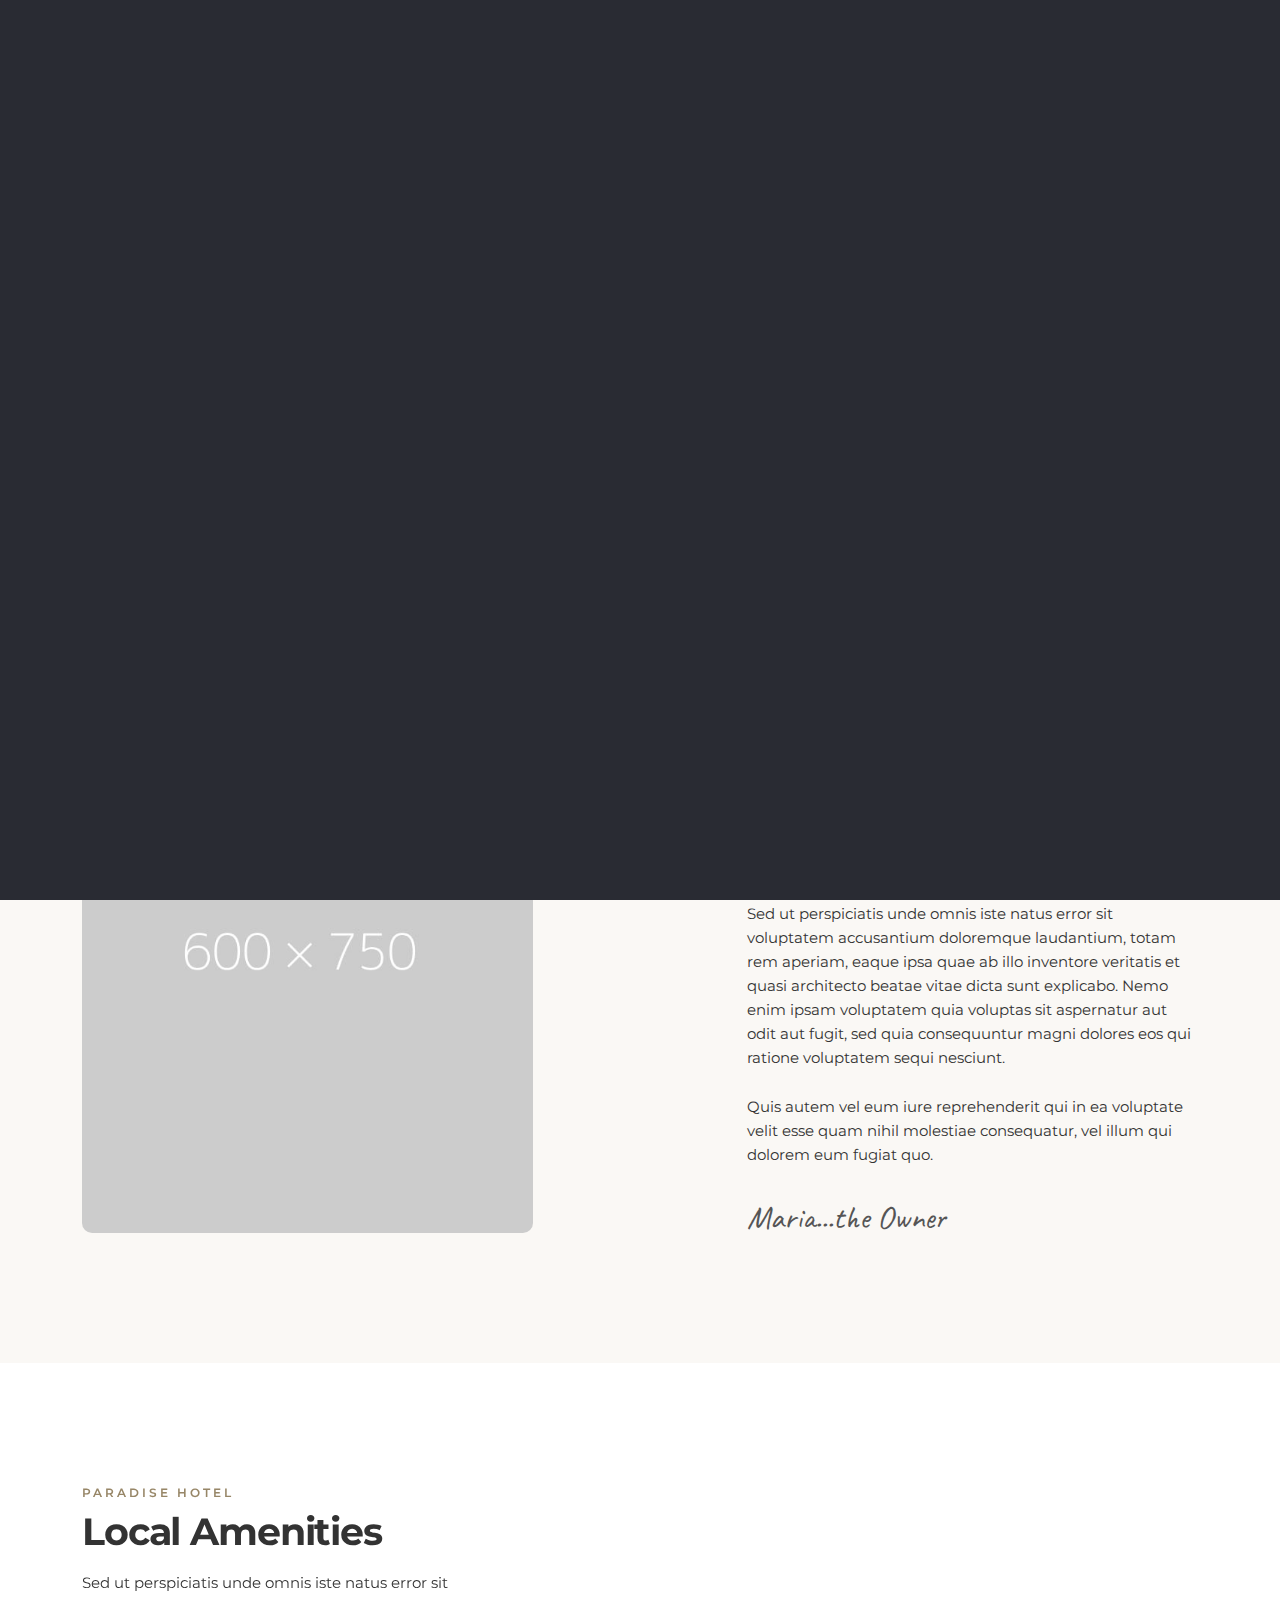
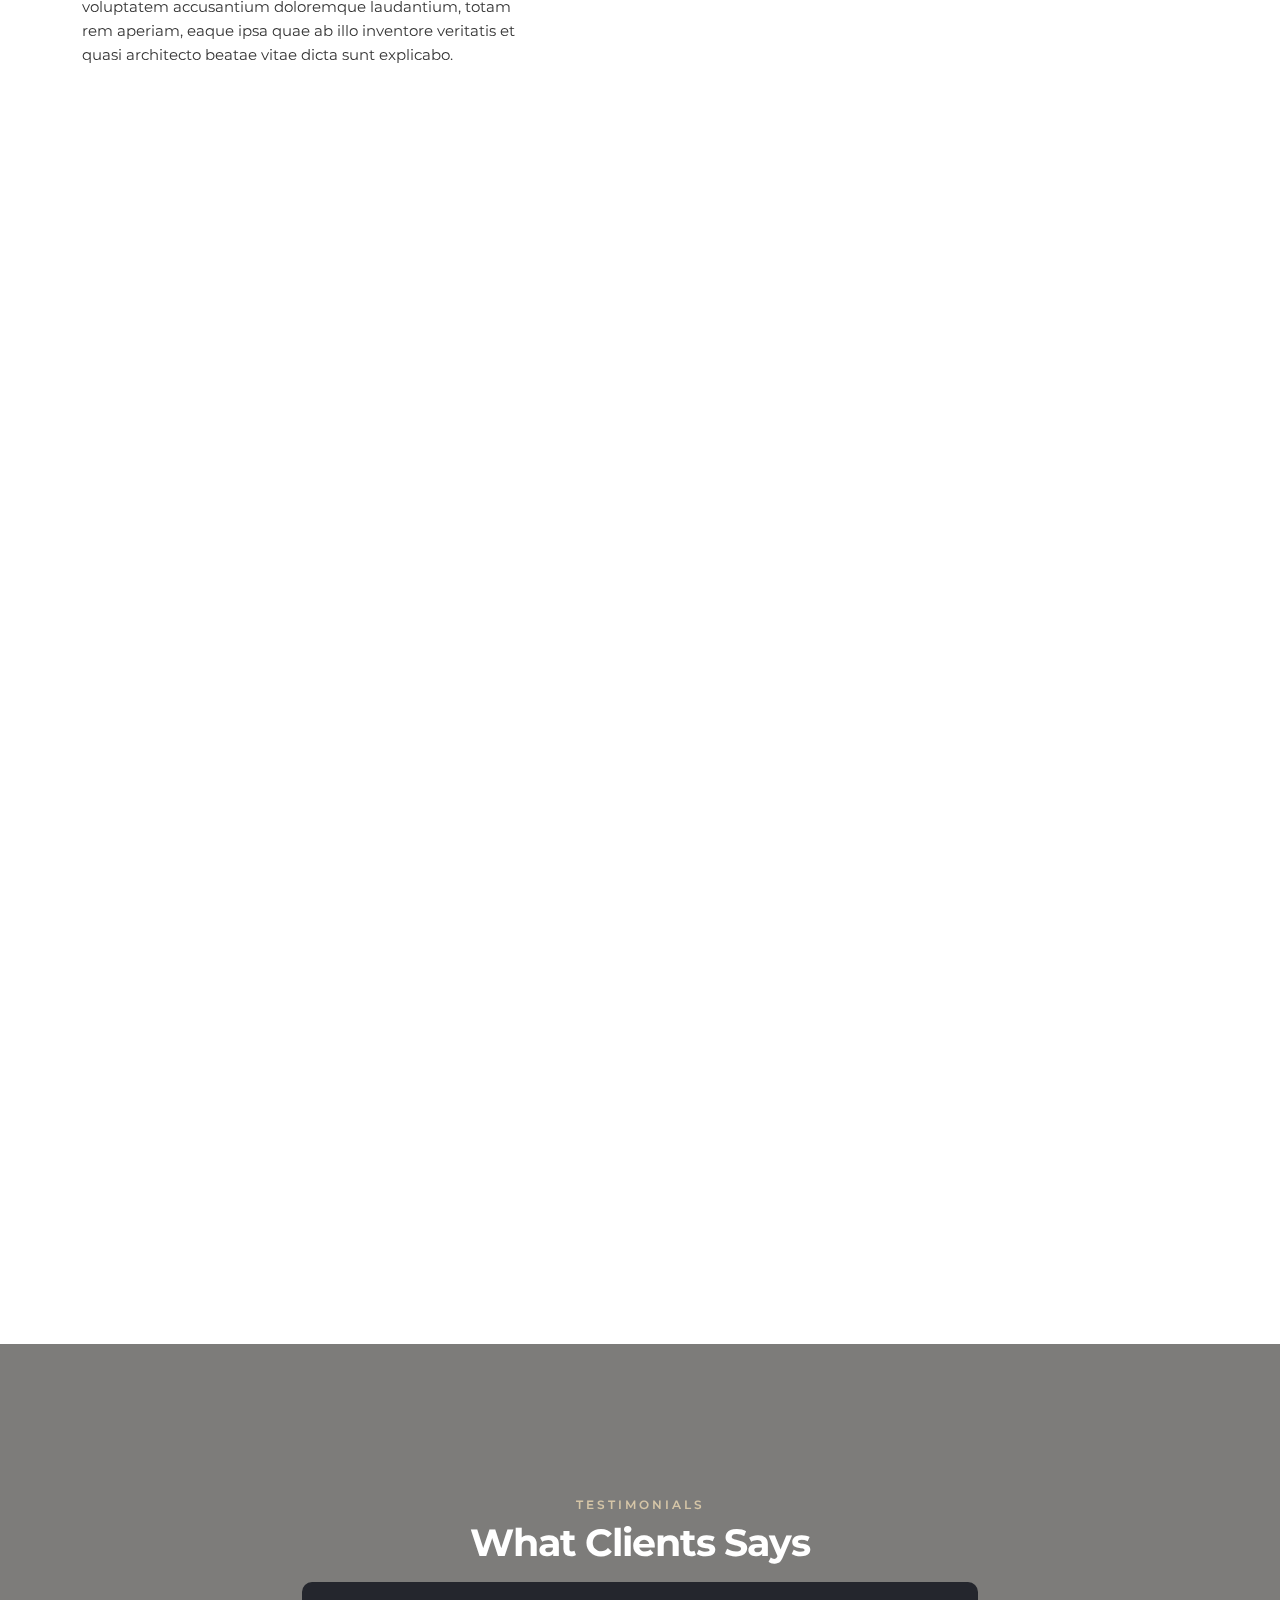
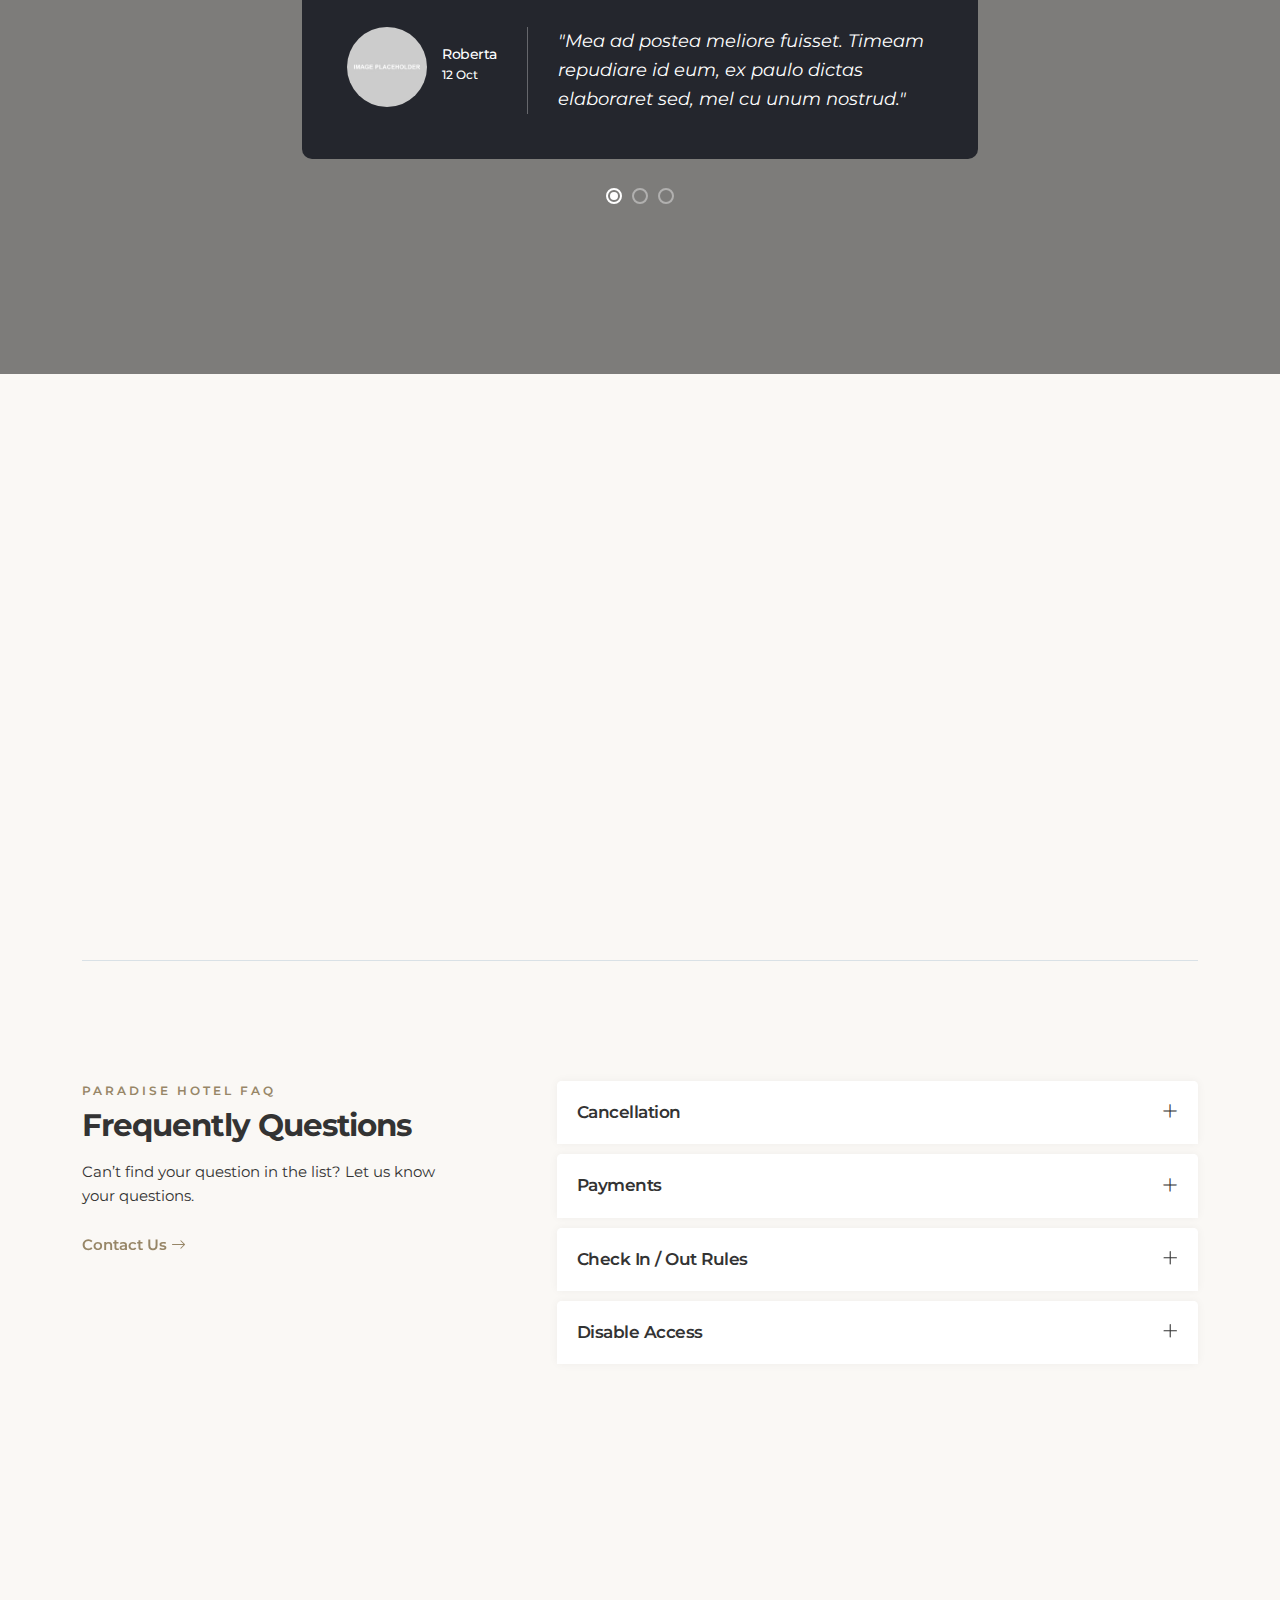
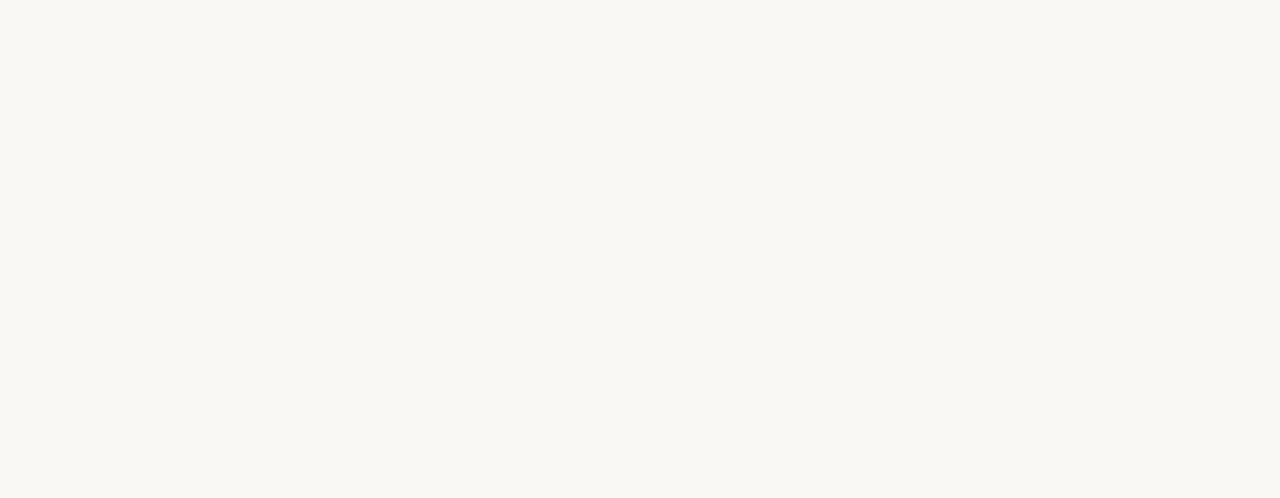
<file: about.html>
<!DOCTYPE html>
<html lang="zxx">

<head>
    <meta charset="utf-8">
    <meta name="viewport" content="width=device-width, initial-scale=1">
    <meta name="description" content="">
    <meta name="author" content="Ansonika">
    <title>PARADISE - Hotel and Bed&Breakfast Site Template</title>
    
    <!-- Favicons-->
    <link rel="shortcut icon" href="img/favicon.ico" type="image/x-icon">
    <link rel="apple-touch-icon" type="image/x-icon" href="img/apple-touch-icon-57x57-precomposed.png">
    <link rel="apple-touch-icon" type="image/x-icon" sizes="72x72" href="img/apple-touch-icon-72x72-precomposed.png">
    <link rel="apple-touch-icon" type="image/x-icon" sizes="114x114" href="img/apple-touch-icon-114x114-precomposed.png">
    <link rel="apple-touch-icon" type="image/x-icon" sizes="144x144" href="img/apple-touch-icon-144x144-precomposed.png">

    <!-- GOOGLE WEB FONT-->
    <link rel="preconnect" href="https://fonts.googleapis.com">
    <link rel="preconnect" href="https://fonts.gstatic.com" crossorigin>
    <link href="https://fonts.googleapis.com/css2?family=Caveat:wght@400;500&family=Montserrat:wght@300;400;500;600;700&display=swap" rel="stylesheet">

    <!-- BASE CSS -->
    <link href="css/bootstrap.min.css" rel="stylesheet">
    <link href="css/style.css" rel="stylesheet">
	  <link href="css/vendors.min.css" rel="stylesheet">

    <!-- YOUR CUSTOM CSS -->
    <link href="css/custom.css" rel="stylesheet">
</head>

<body> 

    <div id="preloader">
        <div data-loader="circle-side"></div>
    </div><!-- /Page Preload -->

    <header class="fixed_header menu_v4 submenu_version">
        <div class="layer"></div><!-- Opacity Mask -->
        <div class="container">
            <div class="row align-items-center">
                <div class="col-3">
                    <a href="index.html" class="logo_normal"><img src="img/logo.png" width="135" height="45" alt=""></a>
                    <a href="index.html" class="logo_sticky"><img src="img/logo_sticky.png" width="135" height="45" alt=""></a>
                </div>
                <div class="col-9">
                    <div class="main-menu">
                        <a href="#0" class="closebt open_close_menu"><i class="bi bi-x"></i></a>
                        <div class="logo_panel"><img src="img/logo_sticky.png" width="135" height="45" alt=""></div>
                        <nav id="mainNav">
                            <ul>
                                 <li class="submenu">
                                    <a href="#0" class="show-submenu">Home</a>
                                    <ul>
                                        <li><a href="index.html">Home Video Bg</a></li>
                                        <li><a href="index-2.html">Home Carousel</a></li>
                                        <li><a href="index-3.html">Home FlexSlider</a></li>
                                        <li><a href="index-4.html">Home Youtube/Vimeo</a></li>
                                        <li><a href="index-5.html">Home Parallax</a></li>
                                        <li><a href="index-6.html">Home Parallax 2</a></li>
                                        <li><a href="index-7.html">Home Working Booking</a></li>
                                        <li><a href="index-10.html">Home Working Booking 2</a></li>
                                        <li><a href="index-8.html">Home Category Hover</a></li>
                                        <li><a href="index-9.html">Home Category Hover 2</a></li>
                                    </ul>
                                </li>
                                <li class="submenu">
                                     <a href="#0" class="show-submenu">Rooms & Suites</a>
                                    <ul>
                                        <li><a href="room-list-1.html">Room list 1</a></li>
                                        <li><a href="room-list-2.html">Room list 2</a></li>
                                        <li><a href="room-list-3.html">Room list 3</a></li>
                                        <li><a href="room-details.html">Room details</a></li>
                                        <li><a href="room-details-booking.html">Working Booking Request</a></li>
                                    </ul>
                                </li>
                                <li class="submenu">
                                    <a href="#0" class="show-submenu">Other Pages</a>
                                    <ul>
                                        <li><a href="gallery.html">Masonry Gallery</a></li>
                                        <li><a href="restaurant.html">Restaurant</a></li>
                                        <li><a href="menu-of-the-day.html">Menu of the day</a></li>
                                        <li><a href="news-1.html">Blog</a></li>
                                        <li><a href="404.html">Error Page</a></li>
                                        <li><a href="modal-advertise-1.html">Modal Advertise</a></li>
                                        <li><a href="cookie-bar.html">GDPR Cookie Bar</a></li>
                                        <li><a href="coming-soon.html">Coming Soon</a></li>
                                    </ul>
                                </li>
                                <li><a href="about.html">About</a></li>
                                <li><a href="contacts.html">Contacts</a></li>
                                <li><a href="#booking_section" class="btn_1">Book Now</a></li>
                            </ul>
                        </nav>
                    </div>
                    <div class="hamburger_2 open_close_menu float-end">
                        <div class="hamburger__box">
                            <div class="hamburger__inner"></div>
                        </div>
                    </div>
                </div>
            </div>
        </div><!-- container -->
    </header><!-- End Header -->

    
    <main>
      <div class="hero small-height jarallax" data-jarallax data-speed="0.2">
          <img class="jarallax-img" src="img/hero_home_1.jpg" alt="">
          <div class="wrapper opacity-mask d-flex align-items-center justify-content-center text-center animate_hero" data-opacity-mask="rgba(0, 0, 0, 0.5)">
              <div class="container">
                  <small class="slide-animated one">Luxury Hotel Experience</small>
                  <h1 class="slide-animated two">About Paradise</h1>
              </div>
          </div>
      </div>
      <!-- /Background Img Parallax -->

      <div class="container margin_120_95">
          <div class="row justify-content-between align-items-center">
              <div class="col-lg-5">
                  <div class="parallax_wrapper inverted">
                      <img src="img/about_1.jpg" alt="" class="img-fluid rounded-img">
                      <div data-cue="slideInUp" class="img_over"><span data-jarallax-element="-30"><img src="img/home_1.jpg" alt="" class="rounded-img"></span></div>
                  </div>
              </div>
              <div class="col-lg-5">
                  <div class="intro">
                      <div class="title">
                          <small>Paradise Hotel</small>
                          <h2>Our History</h2>
                      </div>
                      <p class="lead">Sed ut perspiciatis unde omnis iste natus error sit voluptatem accusantium doloremque laudantium, totam rem aperiam, eaque ipsa quae ab.</p>
                      <p>Sed ut perspiciatis unde omnis iste natus error sit voluptatem accusantium doloremque laudantium, totam rem aperiam, eaque ipsa quae ab illo inventore veritatis et quasi architecto beatae vitae dicta sunt explicabo. Nemo enim ipsam voluptatem quia voluptas sit aspernatur aut odit aut fugit, sed quia consequuntur magni dolores eos qui ratione voluptatem sequi nesciunt. </p>
                      <p>Quis autem vel eum iure reprehenderit qui in ea voluptate velit esse quam nihil molestiae consequatur, vel illum qui dolorem eum fugiat quo.</p>
                      <p><em>Maria...the Owner</em></p>
                  </div>
              </div>
          </div>
          <!-- /Row -->
      </div>
      <!-- /container -->

      <div class="bg_white">
          <div class="container margin_120_95">
              <div>
                  <div class="row justify-content-between">
                      <div class="col-lg-5 fixed_title">
                          <div class="title">
                              <small>Paradise Hotel</small>
                              <h2>Local Amenities</h2>
                              <p>Sed ut perspiciatis unde omnis iste natus error sit voluptatem accusantium doloremque laudantium, totam rem aperiam, eaque ipsa quae ab illo inventore veritatis et quasi architecto beatae vitae dicta sunt explicabo. </p>
                          </div>
                          <div class="list_ok">
                              <ul>
                                  <li data-cue="slideInUp" data-delay="200">
                                      <h5>Local Restaurants</h5>
                                      <p>Neque porro quisquam est, qui dolorem ipsum quia dolor sit amet, consectetur.</p>
                                  </li>
                                  <li data-cue="slideInUp" data-delay="300">
                                      <h5>Nature</h5>
                                      <p>Quis autem vel eum iure reprehenderit qui in ea voluptate velit esse quam nihil molestiae consequatur.</p>
                                  </li>
                                  <li data-cue="slideInUp" data-delay="400">
                                      <h5>Art and Culture</h5>
                                      <p>Nemo enim ipsam voluptatem quia voluptas sit aspernatur aut odit aut fugit.</p>
                                  </li>
                              </ul>
                          </div>
                      </div>
                      <div class="col-lg-6 ">
                          <div data-cue="fadeIn" data-delay="500">
                              <figure><img src="img/local_amenities_1.jpg" alt="" class="img-fluid rounded-img"></figure>
                          </div>
                          <div data-cue="fadeIn" data-delay="500">
                              <figure>
                                  <img src="img/local_amenities_2.jpg" alt="" class="img-fluid rounded-img">
                              </figure>
                          </div>
                          <div data-cue="fadeIn" data-delay="500">
                              <figure>
                                  <img src="img/local_amenities_3.jpg" alt="" class="img-fluid rounded-img">
                              </figure>
                          </div>
                      </div>
                  </div>
              </div>
          </div>
          <!-- /container-->
      </div>
      <!-- /bg_white -->

      <div class="parallax_section_1 jarallax" data-jarallax data-speed="0.2">
          <img class="jarallax-img" src="img/hero_home_1.jpg" alt="">
          <div class="wrapper opacity-mask d-flex align-items-center justify-content-center text-center" data-opacity-mask="rgba(0, 0, 0, 0.5)">
              <div class="container">
                  <div class="row justify-content-center">
                      <div class="col-lg-8">
                          <div class="title white">
                              <small class="mb-1">Testimonials</small>
                              <h2>What Clients Says</h2>
                          </div>
                          <div class="carousel_testimonials owl-carousel owl-theme nav-dots-orizontal">
                              <div>
                                  <div class="box_overlay">
                                      <div class="pic">
                                          <figure><img src="img/testimonial_1.jpg" alt="" class="img-circle">
                                          </figure>
                                          <h4>Roberta<small>12 Oct</small></h4>
                                      </div>
                                      <div class="comment">
                                          "Mea ad postea meliore fuisset. Timeam repudiare id eum, ex paulo dictas elaboraret sed, mel cu unum nostrud."
                                      </div>
                                  </div>
                                  <!-- End box_overlay -->
                              </div>
                              <div>
                                  <div class="box_overlay">
                                      <div class="pic">
                                          <figure><img src="img/testimonial_1.jpg" alt="" class="img-circle">
                                          </figure>
                                          <h4>Roberta<small>2 Nov</small></h4>
                                      </div>
                                      <div class="comment">
                                          "Mea ad postea meliore fuisset. Timeam repudiare id eum, ex paulo dictas elaboraret sed, mel cu unum nostrud."
                                      </div>
                                  </div>
                                  <!-- End box_overlay -->
                              </div>
                              <div>
                                  <div class="box_overlay">
                                      <div class="pic">
                                          <figure><img src="img/testimonial_1.jpg" alt="" class="img-circle">
                                          </figure>
                                          <h4>Roberta<small>3 Dec</small></h4>
                                      </div>
                                      <div class="comment">
                                          "Mea ad postea meliore fuisset. Timeam repudiare id eum, ex paulo dictas elaboraret sed, mel cu unum nostrud."
                                      </div>
                                  </div>
                                  <!-- End box_overlay -->
                              </div>
                          </div>
                          <!-- End carousel_testimonials -->
                      </div>
                  </div>
              </div>
          </div>
      </div>
      <!-- /parallax_section_1-->

      <div class="container margin_120_95">
          <div class="title text-center mb-5">
              <small data-cue="slideInUp">Paradise Hotel</small>
              <h2 data-cue="slideInUp" data-delay="100">Main Facilities</h2>
          </div>
          <div class="row mt-4">
              <div class="col-lg-3 col-md-6">
                  <div class="box_facilities no-border" data-cue="slideInUp">
                      <i class="customicon-private-parking"></i>
                      <h3>Private Parking</h3>
                      <p>Ut enim ad minima veniam, quis nostrum exercitationem ullam corporis suscipit laboriosam.</p>
                  </div>
              </div>
              <div class="col-lg-3 col-md-6">
                  <div class="box_facilities" data-cue="slideInUp">
                      <i class="customicon-wifi"></i>
                      <h3>High Speed Wifi</h3>
                      <p>At vero eos et accusamus et iusto odio dignissimos ducimus qui blanditiis praesentium.</p>
                  </div>
              </div>
              <div class="col-lg-3 col-md-6">
                  <div class="box_facilities" data-cue="slideInUp">
                      <i class="customicon-cocktail"></i>
                      <h3>Bar & Restaurant</h3>
                      <p>Similique sunt in culpa qui officia deserunt mollitia animi, id est laborum et dolorum fuga.</p>
                  </div>
              </div>
              <div class="col-lg-3 col-md-6">
                  <div class="box_facilities" data-cue="slideInUp">
                      <i class="customicon-swimming-pool"></i>
                      <h3>Swimming Pool</h3>
                      <p>Nam libero tempore, cum soluta nobis est eligendi optio cumque nihil impedit quo minus.</p>
                  </div>
              </div>
          </div>
          <!-- /Row -->
          <hr class="more_margin">
          <div class="row justify-content-between margin_60_0">
              <div class="col-lg-4">
                  <div class="title">
                      <small>Paradise Hotel Faq</small>
                      <h3>Frequently Questions</h3>
                  </div>
                  <p>Can’t find your question in the list?
                      Let us know your questions.</p>
                  <p><a href="contacts.html" class="animated_link"><strong>Contact Us <i class="bi bi-arrow-right"></i></strong></a></p>
              </div>
              <div class="col-lg-7">
                  <div role="tablist" class="mb-5 accordion" id="faq">
                      <div class="card">
                          <div class="card-header" role="tab">
                              <h5 class="mb-0">
                                  <a class="collapsed" data-bs-toggle="collapse" href="#collapseOne_product" aria-expanded="false">
                                      <i class="indicator bi-plus-lg"></i>Cancellation
                                  </a>
                              </h5>
                          </div>
                          <div id="collapseOne_product" class="collapse" role="tabpanel" data-bs-parent="#faq">
                              <div class="card-body">
                                  <p>Nihil anim keffiyeh helvetica, craft beer labore wes anderson cred nesciunt sapiente ea proident. Ad vegan excepteur butcher vice lomo. Leggings occaecat craft beer farm-to-table, raw denim aesthetic synth nesciunt you probably haven't heard of them accusamus labore sustainable VHS.</p>
                                  <p>Anim pariatur cliche reprehenderit, enim eiusmod high life accusamus terry richardson ad squid. 3 wolf moon officia aute, non cupidatat skateboard dolor brunch. Food truck quinoa nesciunt laborum eiusmod. Brunch 3 wolf moon tempor, sunt aliqua put a bird on it squid single-origin coffee nulla assumenda shoreditch et.</p>
                              </div>
                          </div>
                      </div>
                      <!-- /card -->
                      <div class="card">
                          <div class="card-header" role="tab">
                              <h5 class="mb-0">
                                  <a class="collapsed" data-bs-toggle="collapse" href="#collapseTwo_product" aria-expanded="false">
                                      <i class="indicator bi-plus-lg"></i>Payments
                                  </a>
                              </h5>
                          </div>
                          <div id="collapseTwo_product" class="collapse" role="tabpanel" data-bs-parent="#faq">
                              <div class="card-body">
                                  <p>Nihil anim keffiyeh helvetica, craft beer labore wes anderson cred nesciunt sapiente ea proident. Ad vegan excepteur butcher vice lomo. Leggings occaecat craft beer farm-to-table, raw denim aesthetic synth nesciunt you probably haven't heard of them accusamus labore sustainable VHS.</p>
                                  <p>Anim pariatur cliche reprehenderit, enim eiusmod high life accusamus terry richardson ad squid. 3 wolf moon officia aute, non cupidatat skateboard dolor brunch. Food truck quinoa nesciunt laborum eiusmod. Brunch 3 wolf moon tempor, sunt aliqua put a bird on it squid single-origin coffee nulla assumenda shoreditch et.</p>
                              </div>
                          </div>
                      </div>
                      <!-- /card -->
                      <div class="card">
                          <div class="card-header" role="tab">
                              <h5 class="mb-0">
                                  <a class="collapsed" data-bs-toggle="collapse" href="#collapseThree_product" aria-expanded="false">
                                      <i class="indicator bi-plus-lg"></i>Check In / Out Rules
                                  </a>
                              </h5>
                          </div>
                          <div id="collapseThree_product" class="collapse" role="tabpanel" data-bs-parent="#faq">
                              <div class="card-body">
                                  <p>Nihil anim keffiyeh helvetica, craft beer labore wes anderson cred nesciunt sapiente ea proident. Ad vegan excepteur butcher vice lomo. Leggings occaecat craft beer farm-to-table, raw denim aesthetic synth nesciunt you probably haven't heard of them accusamus labore sustainable VHS.</p>
                                  <p>Anim pariatur cliche reprehenderit, enim eiusmod high life accusamus terry richardson ad squid. 3 wolf moon officia aute, non cupidatat skateboard dolor brunch. Food truck quinoa nesciunt laborum eiusmod. Brunch 3 wolf moon tempor, sunt aliqua put a bird on it squid single-origin coffee nulla assumenda shoreditch et.</p>
                              </div>
                          </div>
                      </div>
                      <!-- /card -->
                      <div class="card">
                          <div class="card-header" role="tab">
                              <h5 class="mb-0">
                                  <a class="collapsed" data-bs-toggle="collapse" href="#collapseFour_product" aria-expanded="false">
                                      <i class="indicator bi-plus-lg"></i>Disable Access
                                  </a>
                              </h5>
                          </div>
                          <div id="collapseFour_product" class="collapse" role="tabpanel" data-bs-parent="#faq">
                              <div class="card-body">
                                  <p>Nihil anim keffiyeh helvetica, craft beer labore wes anderson cred nesciunt sapiente ea proident. Ad vegan excepteur butcher vice lomo. Leggings occaecat craft beer farm-to-table, raw denim aesthetic synth nesciunt you probably haven't heard of them accusamus labore sustainable VHS.</p>
                                  <p>Anim pariatur cliche reprehenderit, enim eiusmod high life accusamus terry richardson ad squid. 3 wolf moon officia aute, non cupidatat skateboard dolor brunch. Food truck quinoa nesciunt laborum eiusmod. Brunch 3 wolf moon tempor, sunt aliqua put a bird on it squid single-origin coffee nulla assumenda shoreditch et.</p>
                              </div>
                          </div>
                      </div>
                      <!-- /card -->
                  </div>
                  <!-- /accordion -->
              </div>
          </div>
          <!-- /Row -->
      </div>
      <!-- /container -->

  </main>

  <footer class="revealed">
        <div class="footer_bg">
            <div class="gradient_over"></div>
            <div class="background-image" data-background="url(img/rooms/3.jpg)"></div>
        </div>
        <div class="container">
            <div class="row move_content">
                <div class="col-lg-4 col-md-12">
                    <h5>Contacts</h5>
                    <ul>
                        <li>Baker Street 567, Los Angeles 11023<br>California - US<br><br></li>
                        <li><strong><a href="#0">info@Paradisehotel.com</a></strong></li>
                        <li><strong><a href="#0">+434 43242232</a></strong></li>
                    </ul>
                    <div class="social">
                        <ul>
                            <li><a href="#0"><i class="bi bi-instagram"></i></a></li>
                            <li><a href="#0"><i class="bi bi-whatsapp"></i></a></li>
                            <li><a href="#0"><i class="bi bi-facebook"></i></a></li>
                            <li><a href="#0"><i class="bi bi-twitter-x"></i></a></li>
                        </ul>
                    </div>
                </div>
                <div class="col-lg-3 col-md-6 ms-lg-auto">
                    <h5>Explore</h5>
                    <div class="footer_links">
                        <ul>
                            <li><a href="index.html">Home</a></li>
                            <li><a href="about.html">About Us</a></li>
                            <li><a href="room-list-1.html">Rooms &amp; Suites</a></li>
                            <li><a href="news-1.html">News &amp; Events</a></li>
                            <li><a href="contacts.html">Contacts</a></li>
                            <li><a href="about.html">Terms and Conditions</a></li>
                        </ul>
                    </div>
                </div>
                <div class="col-lg-3 col-md-6">
                    <div id="newsletter">
                        <h5>Newsletter</h5>
                        <div id="message-newsletter"></div>
                        <form method="post" action="phpmailer/newsletter_template_email.php" name="newsletter_form" id="newsletter_form">
                            <div class="form-group">
                                <input type="email" name="email_newsletter" id="email_newsletter" class="form-control" placeholder="Your email">
                                <button type="submit" id="submit-newsletter"><i class="bi bi-send"></i></button>
                            </div>
                        </form>
                        <p>Receive latest offers and promos without spam. You can cancel anytime.</p>
                    </div>
                </div>
            </div>
            <!--/row-->
        </div>
        <!--/container-->
        <div class="copy">
            <div class="container">
                © Paradise - by <a href="#">Ansonika</a>
            </div>
        </div>
    </footer>
    <!-- /footer -->

    <div class="progress-wrap">
        <svg class="progress-circle svg-content" width="100%" height="100%" viewBox="-1 -1 102 102">
            <path d="M50,1 a49,49 0 0,1 0,98 a49,49 0 0,1 0,-98"/>
        </svg>
    </div>
    <!-- /back to top -->

<!-- COMMON SCRIPTS -->
<script src="js/common_scripts.js"></script>
<script src="js/common_functions.js"></script>
<script src="phpmailer/validate.js"></script>

</body>
</html>
</file>
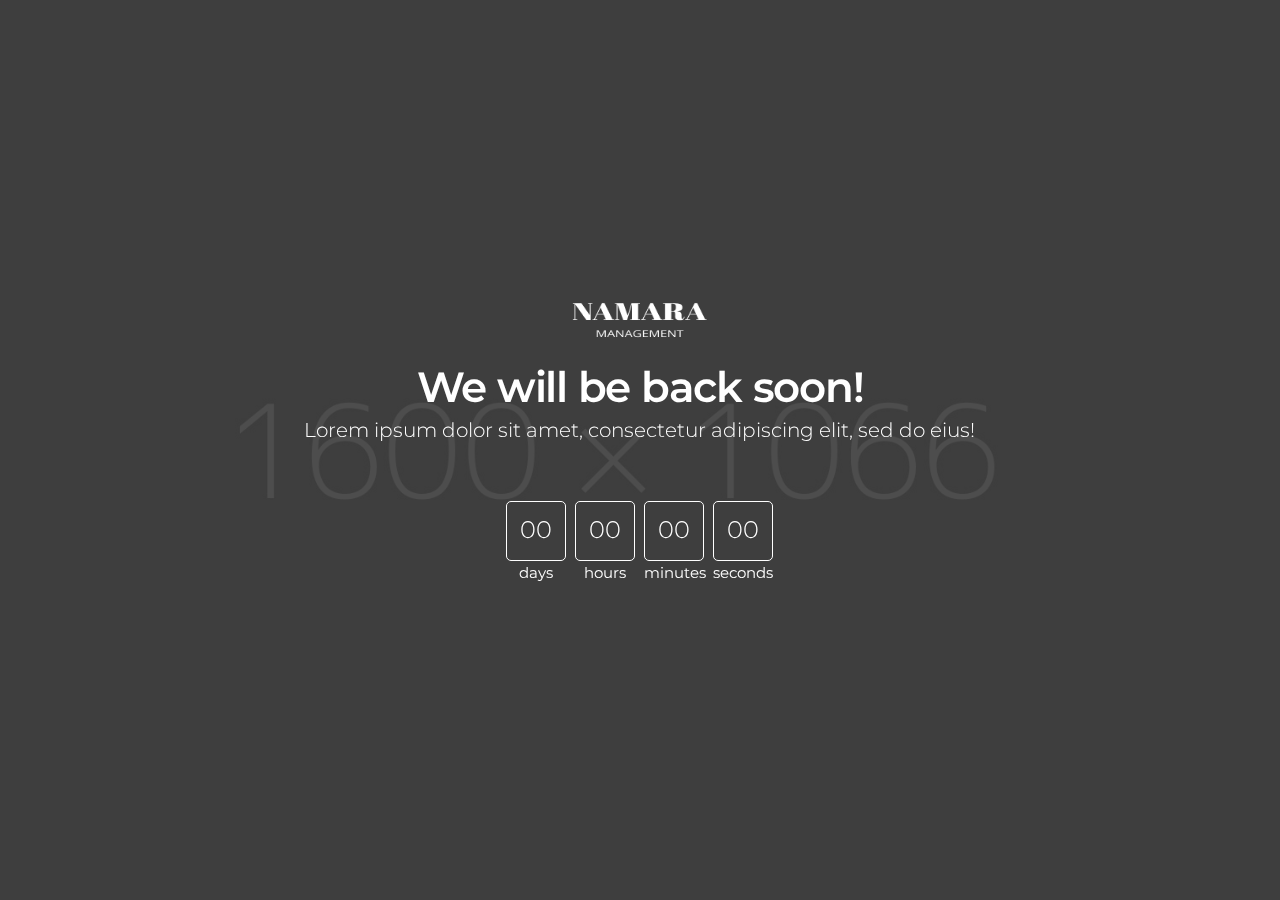
<file: coming-soon.html>
<!DOCTYPE html>
<html lang="zxx">

<head>
    <meta charset="utf-8">
    <meta name="viewport" content="width=device-width, initial-scale=1">
    <meta name="description" content="">
    <meta name="author" content="Ansonika">
    <title>PARADISE - Hotel and Bed&Breakfast Site Template</title>
    
    <!-- Favicons-->
    <link rel="shortcut icon" href="img/favicon.ico" type="image/x-icon">
    <link rel="apple-touch-icon" type="image/x-icon" href="img/apple-touch-icon-57x57-precomposed.png">
    <link rel="apple-touch-icon" type="image/x-icon" sizes="72x72" href="img/apple-touch-icon-72x72-precomposed.png">
    <link rel="apple-touch-icon" type="image/x-icon" sizes="114x114" href="img/apple-touch-icon-114x114-precomposed.png">
    <link rel="apple-touch-icon" type="image/x-icon" sizes="144x144" href="img/apple-touch-icon-144x144-precomposed.png">

    <!-- GOOGLE WEB FONT-->
    <link rel="preconnect" href="https://fonts.googleapis.com">
    <link rel="preconnect" href="https://fonts.gstatic.com" crossorigin>
    <link href="https://fonts.googleapis.com/css2?family=Caveat:wght@400;500&family=Montserrat:wght@300;400;500;600;700&display=swap" rel="stylesheet">

    <!-- BASE CSS -->
    <link href="css/bootstrap.min.css" rel="stylesheet">
    <link href="css/style.css" rel="stylesheet">
    <link href="css/vendors.min.css" rel="stylesheet">

    <!-- SPECIFIC CSS -->
    <link href="coming_soon_assets/coming-soon.css" rel="stylesheet">
    
    <!-- YOUR CUSTOM CSS -->
    <link href="css/custom.css" rel="stylesheet">
</head>

<body>

   <div class="container-fluid">
        <div class="row vh-100 justify-content-center">
            <div class="col-lg-8">
                <div id="wrapper">
                    <div class="row countdown">
                        <div class="col-md-12">
                            <img src="img/logo.png" width="135" height="45" alt="">
                            <h1>We will be back soon!</h1>
                            <p class="lead">Lorem ipsum dolor sit amet, consectetur adipiscing elit, sed do eius!</p>
                        </div>
                        <div id="countdown_wp">
                            <div class="container_count">
                                <div id="days">00</div>days
                            </div>
                            <div class="container_count">
                                <div id="hours">00</div>hours
                            </div>
                            <div class="container_count">
                                <div id="minutes">00</div>minutes
                            </div>
                            <div class="container_count last">
                                <div id="seconds">00</div>seconds
                            </div>
                        </div>
                    </div><!-- End Countdown-->
                </div>
            </div>
        </div>
    </div><!-- End Container--> 

    <div id="slides">
        <ul class="slides-container">
            <li><img src="coming_soon_assets/slide_1.jpg" alt="Image"></li>
            <li><img src="coming_soon_assets/slide_2.jpg" alt="Image"></li>
            <li><img src="coming_soon_assets/slide_3.jpg" alt="Image"></li>
        </ul>
    </div><!-- End background slider -->

    <!-- COMMON SCRIPTS -->
    <script src="js/common_scripts.js"></script>

    <!-- SPECIFIC SCRIPTS -->
    <script src="coming_soon_assets/jquery.superslides.min.js"></script>
    <script src="coming_soon_assets/coming_soon_func.js"></script>

</body>

</html>
</file>
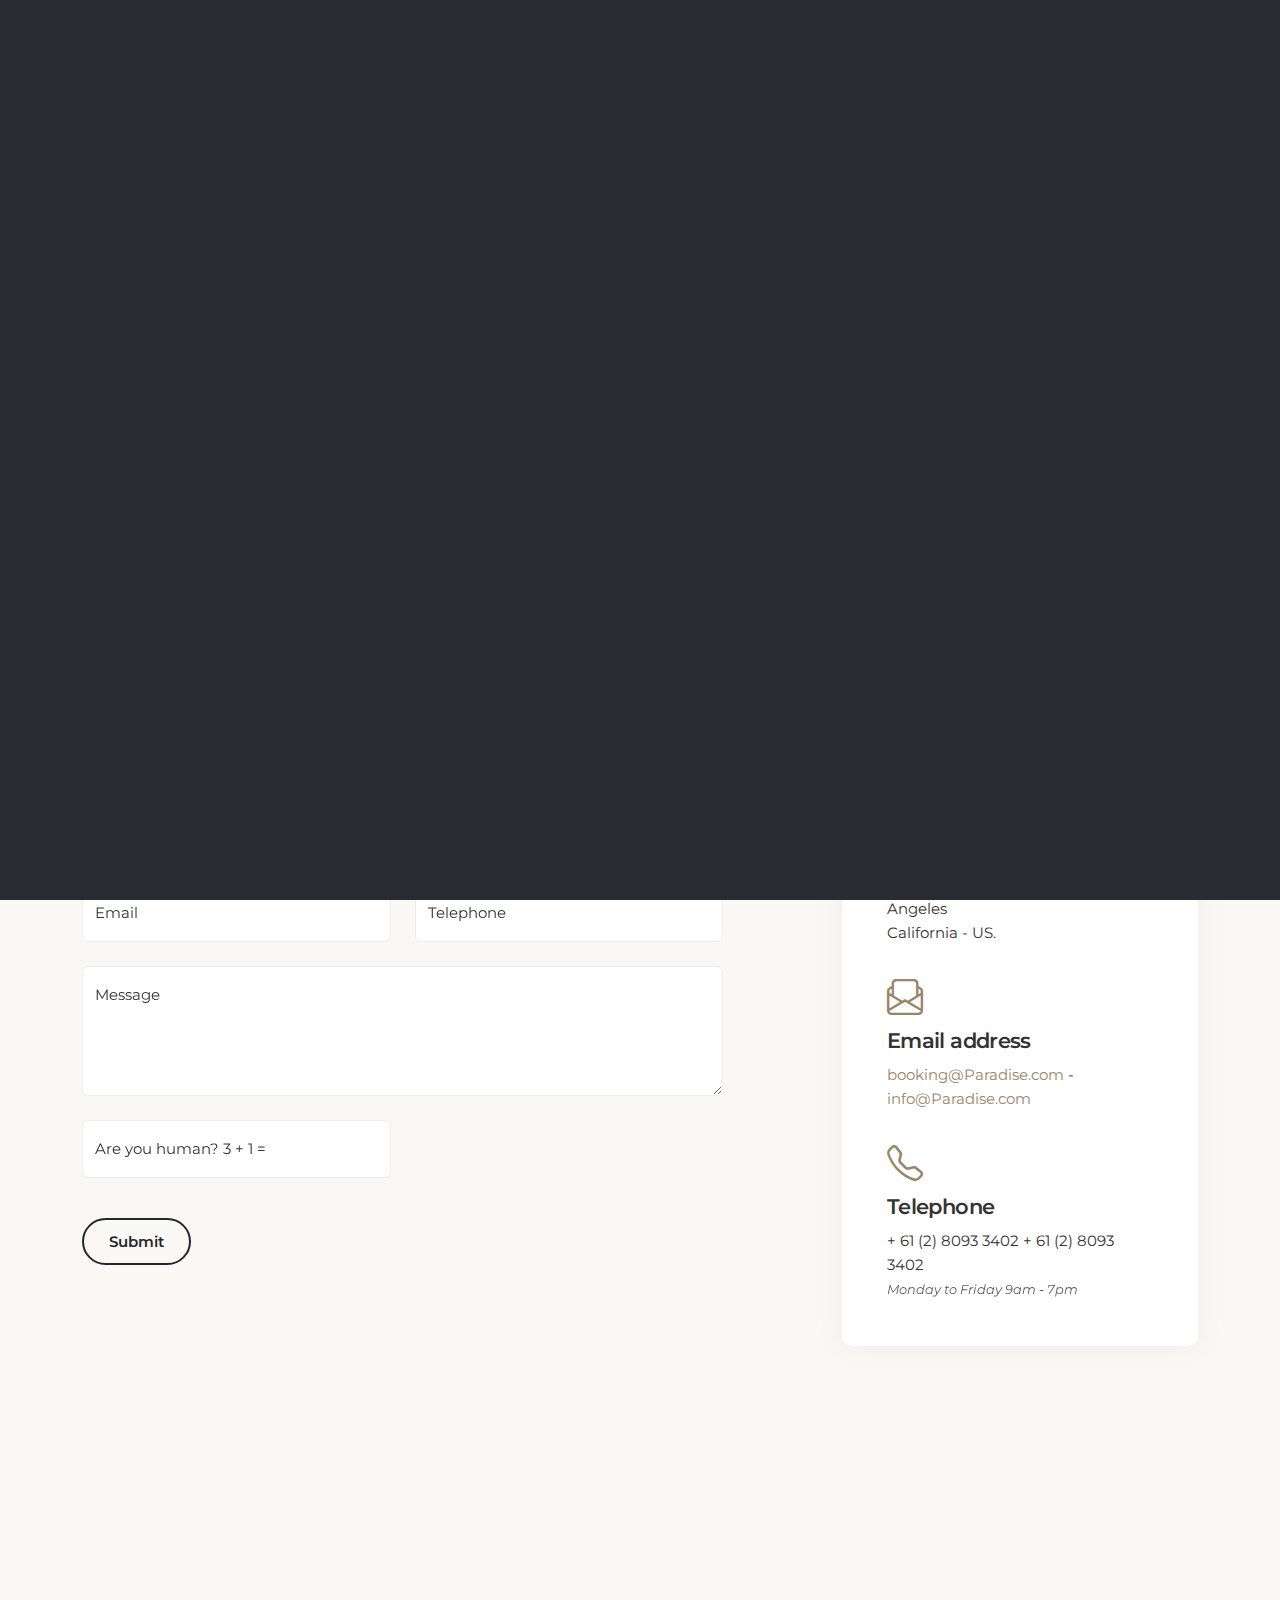
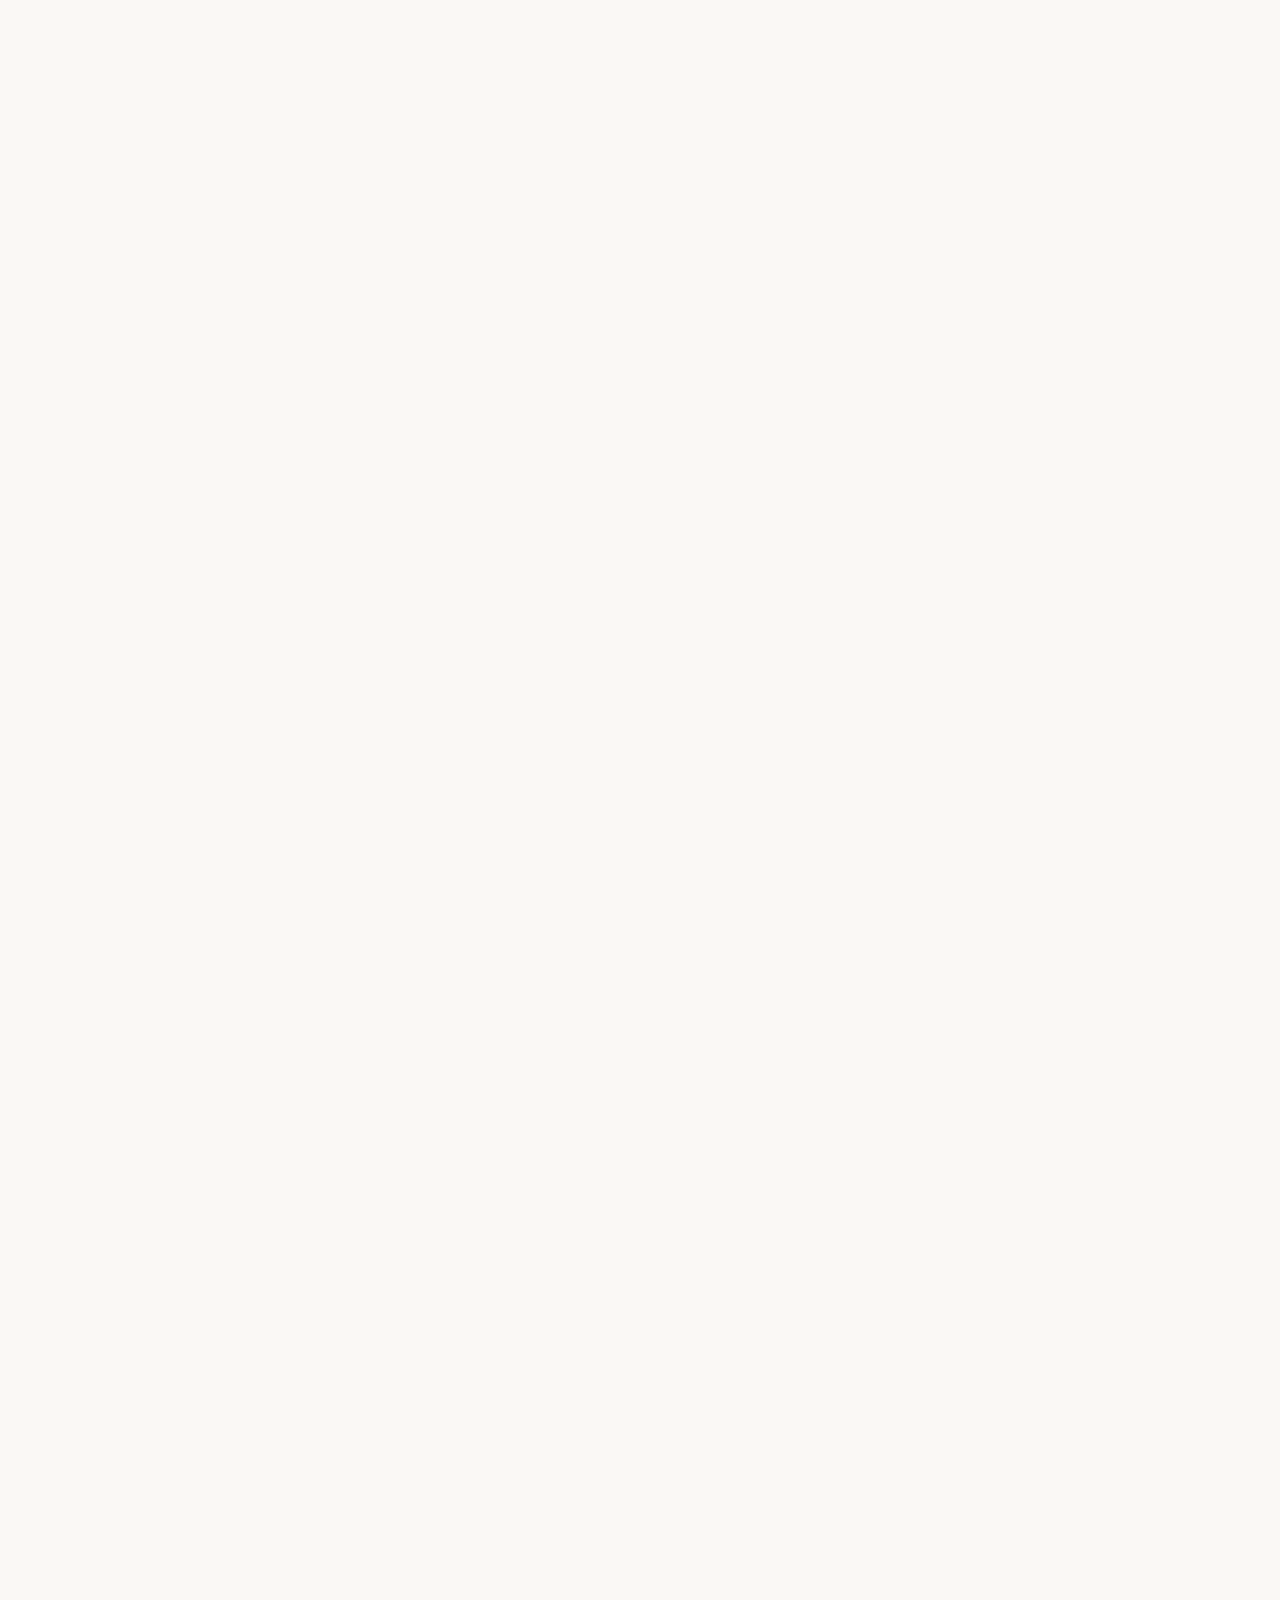
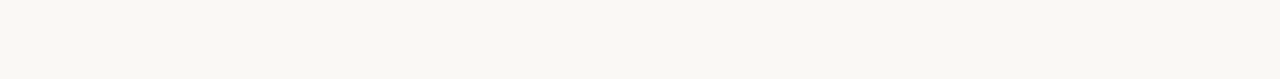
<file: contacts.html>
<!DOCTYPE html>
<html lang="zxx">

<head>
    <meta charset="utf-8">
    <meta name="viewport" content="width=device-width, initial-scale=1">
    <meta name="description" content="">
    <meta name="author" content="Ansonika">
    <title>PARADISE - Hotel and Bed&Breakfast Site Template</title>
    
    <!-- Favicons-->
    <link rel="shortcut icon" href="img/favicon.ico" type="image/x-icon">
    <link rel="apple-touch-icon" type="image/x-icon" href="img/apple-touch-icon-57x57-precomposed.png">
    <link rel="apple-touch-icon" type="image/x-icon" sizes="72x72" href="img/apple-touch-icon-72x72-precomposed.png">
    <link rel="apple-touch-icon" type="image/x-icon" sizes="114x114" href="img/apple-touch-icon-114x114-precomposed.png">
    <link rel="apple-touch-icon" type="image/x-icon" sizes="144x144" href="img/apple-touch-icon-144x144-precomposed.png">

    <!-- GOOGLE WEB FONT-->
    <link rel="preconnect" href="https://fonts.googleapis.com">
    <link rel="preconnect" href="https://fonts.gstatic.com" crossorigin>
    <link href="https://fonts.googleapis.com/css2?family=Caveat:wght@400;500&family=Montserrat:wght@300;400;500;600;700&display=swap" rel="stylesheet">

    <!-- BASE CSS -->
    <link href="css/bootstrap.min.css" rel="stylesheet">
    <link href="css/style.css" rel="stylesheet">
	<link href="css/vendors.min.css" rel="stylesheet">

    <!-- YOUR CUSTOM CSS -->
    <link href="css/custom.css" rel="stylesheet">
</head>

<body> 

    <div id="preloader">
        <div data-loader="circle-side"></div>
    </div><!-- /Page Preload -->

    <header class="fixed_header menu_v4 submenu_version">
        <div class="layer"></div><!-- Opacity Mask -->
        <div class="container">
            <div class="row align-items-center">
                <div class="col-3">
                    <a href="index.html" class="logo_normal"><img src="img/logo.png" width="135" height="45" alt=""></a>
                    <a href="index.html" class="logo_sticky"><img src="img/logo_sticky.png" width="135" height="45" alt=""></a>
                </div>
                <div class="col-9">
                    <div class="main-menu">
                        <a href="#0" class="closebt open_close_menu"><i class="bi bi-x"></i></a>
                        <div class="logo_panel"><img src="img/logo_sticky.png" width="135" height="45" alt=""></div>
                        <nav id="mainNav">
                            <ul>
                                 <li class="submenu">
                                    <a href="#0" class="show-submenu">Home</a>
                                    <ul>
                                        <li><a href="index.html">Home Video Bg</a></li>
                                        <li><a href="index-2.html">Home Carousel</a></li>
                                        <li><a href="index-3.html">Home FlexSlider</a></li>
                                        <li><a href="index-4.html">Home Youtube/Vimeo</a></li>
                                        <li><a href="index-5.html">Home Parallax</a></li>
                                        <li><a href="index-6.html">Home Parallax 2</a></li>
                                        <li><a href="index-7.html">Home Working Booking</a></li>
                                        <li><a href="index-10.html">Home Working Booking 2</a></li>
                                        <li><a href="index-8.html">Home Category Hover</a></li>
                                        <li><a href="index-9.html">Home Category Hover 2</a></li>
                                    </ul>
                                </li>
                                <li class="submenu">
                                     <a href="#0" class="show-submenu">Rooms & Suites</a>
                                    <ul>
                                        <li><a href="room-list-1.html">Room list 1</a></li>
                                        <li><a href="room-list-2.html">Room list 2</a></li>
                                        <li><a href="room-list-3.html">Room list 3</a></li>
                                        <li><a href="room-details.html">Room details</a></li>
                                        <li><a href="room-details-booking.html">Working Booking Request</a></li>
                                    </ul>
                                </li>
                                <li class="submenu">
                                    <a href="#0" class="show-submenu">Other Pages</a>
                                    <ul>
                                        <li><a href="gallery.html">Masonry Gallery</a></li>
                                        <li><a href="restaurant.html">Restaurant</a></li>
                                        <li><a href="menu-of-the-day.html">Menu of the day</a></li>
                                        <li><a href="news-1.html">Blog</a></li>
                                        <li><a href="404.html">Error Page</a></li>
                                        <li><a href="modal-advertise-1.html">Modal Advertise</a></li>
                                        <li><a href="cookie-bar.html">GDPR Cookie Bar</a></li>
                                        <li><a href="coming-soon.html">Coming Soon</a></li>
                                    </ul>
                                </li>
                                <li><a href="about.html">About</a></li>
                                <li><a href="contacts.html">Contacts</a></li>
                                <li><a href="#booking_section" class="btn_1">Book Now</a></li>
                            </ul>
                        </nav>
                    </div>
                    <div class="hamburger_2 open_close_menu float-end">
                        <div class="hamburger__box">
                            <div class="hamburger__inner"></div>
                        </div>
                    </div>
                </div>
            </div>
        </div><!-- container -->
    </header><!-- End Header -->

    <main>

        <div class="hero medium-height jarallax" data-jarallax data-speed="0.2">
            <img class="jarallax-img" src="img/hero_home_2.jpg" alt="">
            <div class="wrapper opacity-mask d-flex align-items-center justify-content-center text-center animate_hero" data-opacity-mask="rgba(0, 0, 0, 0.5)">
                <div class="container">
                    <small class="slide-animated one">Luxury Hotel Experience</small>
                    <h1 class="slide-animated two">Contact Us</h1>
                </div>
            </div>
        </div>
        <!-- /Background Img Parallax -->

        <div class="container margin_120_95">
            <div class="row justify-content-between">
                <div class="col-xl-4 col-lg-5 order-lg-2">
                    <div class="contact_info">
                        <ul class="clearfix">
                            <li>
                                <i class="bi bi-geo-alt"></i>
                                <h4>Address</h4>
                                <div>PO Box 97845 Baker st. 567, Los Angeles<br>California - US.</div>
                            </li>
                            <li>
                                <i class="bi bi-envelope-paper"></i>
                                <h4>Email address</h4>
                                <p><a href="#0">booking@Paradise.com</a> - <a href="#0">info@Paradise.com</a></p>
                            </li>
                            <li>
                                <i class="bi bi-telephone"></i>
                                <h4>Telephone</h4>
                                <div>+ 61 (2) 8093 3402 + 61 (2) 8093 3402<br><small>Monday to Friday 9am - 7pm</small></div>
                            </li>
                        </ul>
                    </div>
                </div>
                <div class="col-xl-7 col-lg-7 order-lg-1">
                    <h3 class="mb-3">Get in Touch</h3>
                    <div id="message-contact"></div>
                    <form method="post" action="phpmailer/contact_template_email.php" id="contactform" autocomplete="off">
                        <div class="row">
                            <div class="col-sm-6">
                                <div class="form-floating mb-4">
                                    <input class="form-control" type="text" id="name_contact" name="name_contact" placeholder="Name">
                                    <label for="name_contact">Name</label>
                                </div>
                            </div>
                            <div class="col-sm-6">
                                <div class="form-floating mb-4">
                                    <input class="form-control" type="text" id="lastname_contact" name="lastname_contact" placeholder="Last Name">
                                    <label for="lastname_contact">Last name</label>
                                </div>
                            </div>
                        </div>
                        <!-- /row -->
                        <div class="row">
                            <div class="col-sm-6">
                                <div class="form-floating mb-4">
                                    <input class="form-control" type="email" id="email_contact" name="email_contact" placeholder="Email">
                                    <label for="email_contact">Email</label>
                                </div>
                            </div>
                            <div class="col-sm-6">
                                <div class="form-floating mb-4">
                                    <input class="form-control" type="text" id="phone_contact" name="phone_contact" placeholder="Telephone">
                                    <label for="phone_contact">Telephone</label>
                                </div>
                            </div>
                        </div>
                        <!-- /row -->
                        <div class="form-floating mb-4">
                            <textarea class="form-control" placeholder="Message" id="message_contact" name="message_contact"></textarea>
                            <label for="message_contact">Message</label>
                        </div>
                        <div class="row">
                            <div class="col-md-6">
                                <div class="form-floating mb-4">
                                    <input class="form-control" type="text" id="verify_contact" name="verify_contact" placeholder="Are you human? 3 + 1 =">
                                    <label for="verify_contact">Are you human? 3 + 1 =</label>
                                </div>
                            </div>
                        </div>
                        <p class="mt-3"><input type="submit" value="Submit" class="btn_1 outline" id="submit-contact"></p>
                    </form>
                </div>
            </div>
            <!-- /row -->
        </div>
        <!--/container -->

        <div class="map_contact">
            <iframe src="https://www.google.com/maps/embed?pb=!1m18!1m12!1m3!1d3021.4364241114604!2d-73.96780638459853!3d40.774418641731515!2m3!1f0!2f0!3f0!3m2!1i1024!2i768!4f13.1!3m3!1m2!1s0x89c258a29d3847f5%3A0x564dfbba0141774a!2s5th%20Ave%2C%20New%20York%2C%20NY%2C%20Stati%20Uniti!5e0!3m2!1sit!2ses!4v1661414716655!5m2!1sit!2ses" width="600" height="450" style="border:0;" allowfullscreen="" loading="lazy" referrerpolicy="no-referrer-when-downgrade"></iframe>
        </div>
        <!--/map_contact -->

        <div class="container margin_120_95" id="booking_section">
            <div class="row justify-content-between">
                <div class="col-xl-4">
                    <div data-cue="slideInUp">
                        <div class="title">
                            <small>Paradise Hotel</small>
                            <h2>Check Availability</h2>
                        </div>
                        <p>Mea nibh meis philosophia eu. Duis legimus efficiantur ea sea. Id placerat tacimates definitionem sea, prima quidam vim no. Duo nobis persecuti cu. </p>
                        <p class="phone_element no_borders"><a href="tel://423424234"><i class="bi bi-telephone"></i><span><em>Info and bookings</em>+41 934 121 1334</span></a></p>
                    </div>
                </div>
                <div class="col-xl-7">
                    <div data-cue="slideInUp" data-delay="200">
                        <div class="booking_wrapper">
                            <div class="col-12">
                                <input type="hidden" id="date_booking" name="date_booking">
                            </div>
                            <div class="row">
                                <div class="col-lg-6">
                                    <div class="custom_select">
                                        <select class="wide">
                                            <option>Select Room</option>
                                            <option>Double Room</option>
                                            <option>Deluxe Room</option>
                                            <option>Superior Room</option>
                                            <option>Junior Suite</option>
                                        </select>
                                    </div>
                                </div>
                                <div class="col-lg-6">
                                    <div class="row">
                                        <div class="col-6">
                                            <div class="qty-buttons mb-3 version_2">
                                                <input type="button" value="+" class="qtyplus" name="adults_booking">
                                                <input type="text" name="adults_booking" id="adults_booking" value="" class="qty form-control" placeholder="Adults">
                                                <input type="button" value="-" class="qtyminus" name="adults_booking">
                                            </div>
                                        </div>
                                        <div class="col-6">
                                            <div class="mb-3 qty-buttons mb-3 version_2">
                                                <input type="button" value="+" class="qtyplus" name="childs_booking">
                                                <input type="text" name="childs_booking" id="childs_booking" value="" class="qty form-control" placeholder="Childs">
                                                <input type="button" value="-" class="qtyminus" name="childs_booking">
                                            </div>
                                        </div>
                                    </div>
                                </div>
                            </div>
                        </div>
                        <!-- / row -->
                        <p class="text-end mt-5"><a href="#0" class="btn_1 outline">Book Now</a></p>
                    </div>
                </div>
                <!-- /col -->
            </div>
            <!-- /row -->
        </div>
        <!-- /container -->
        
    </main>

    <footer class="revealed">
        <div class="footer_bg">
            <div class="gradient_over"></div>
            <div class="background-image" data-background="url(img/rooms/3.jpg)"></div>
        </div>
        <div class="container">
            <div class="row move_content">
                <div class="col-lg-4 col-md-12">
                    <h5>Contacts</h5>
                    <ul>
                        <li>Baker Street 567, Los Angeles 11023<br>California - US<br><br></li>
                        <li><strong><a href="#0">info@Paradisehotel.com</a></strong></li>
                        <li><strong><a href="#0">+434 43242232</a></strong></li>
                    </ul>
                    <div class="social">
                        <ul>
                            <li><a href="#0"><i class="bi bi-instagram"></i></a></li>
                            <li><a href="#0"><i class="bi bi-whatsapp"></i></a></li>
                            <li><a href="#0"><i class="bi bi-facebook"></i></a></li>
                            <li><a href="#0"><i class="bi bi-twitter-x"></i></a></li>
                        </ul>
                    </div>
                </div>
                <div class="col-lg-3 col-md-6 ms-lg-auto">
                    <h5>Explore</h5>
                    <div class="footer_links">
                        <ul>
                            <li><a href="index.html">Home</a></li>
                            <li><a href="about.html">About Us</a></li>
                            <li><a href="room-list-1.html">Rooms &amp; Suites</a></li>
                            <li><a href="news-1.html">News &amp; Events</a></li>
                            <li><a href="contacts.html">Contacts</a></li>
                            <li><a href="about.html">Terms and Conditions</a></li>
                        </ul>
                    </div>
                </div>
                <div class="col-lg-3 col-md-6">
                    <div id="newsletter">
                        <h5>Newsletter</h5>
                        <div id="message-newsletter"></div>
                        <form method="post" action="phpmailer/newsletter_template_email.php" name="newsletter_form" id="newsletter_form">
                            <div class="form-group">
                                <input type="email" name="email_newsletter" id="email_newsletter" class="form-control" placeholder="Your email">
                                <button type="submit" id="submit-newsletter"><i class="bi bi-send"></i></button>
                            </div>
                        </form>
                        <p>Receive latest offers and promos without spam. You can cancel anytime.</p>
                    </div>
                </div>
            </div>
            <!--/row-->
        </div>
        <!--/container-->
        <div class="copy">
            <div class="container">
                © Paradise - by <a href="#">Ansonika</a>
            </div>
        </div>
    </footer>
    <!-- /footer -->

    <div class="progress-wrap">
        <svg class="progress-circle svg-content" width="100%" height="100%" viewBox="-1 -1 102 102">
            <path d="M50,1 a49,49 0 0,1 0,98 a49,49 0 0,1 0,-98" />
        </svg>
    </div>
    <!-- /back to top -->

<!-- COMMON SCRIPTS -->
<script src="js/common_scripts.js"></script>
<script src="js/common_functions.js"></script>
<script src="js/datepicker_inline.js"></script>
<script src="phpmailer/validate.js"></script>

</body>
</html>
</file>
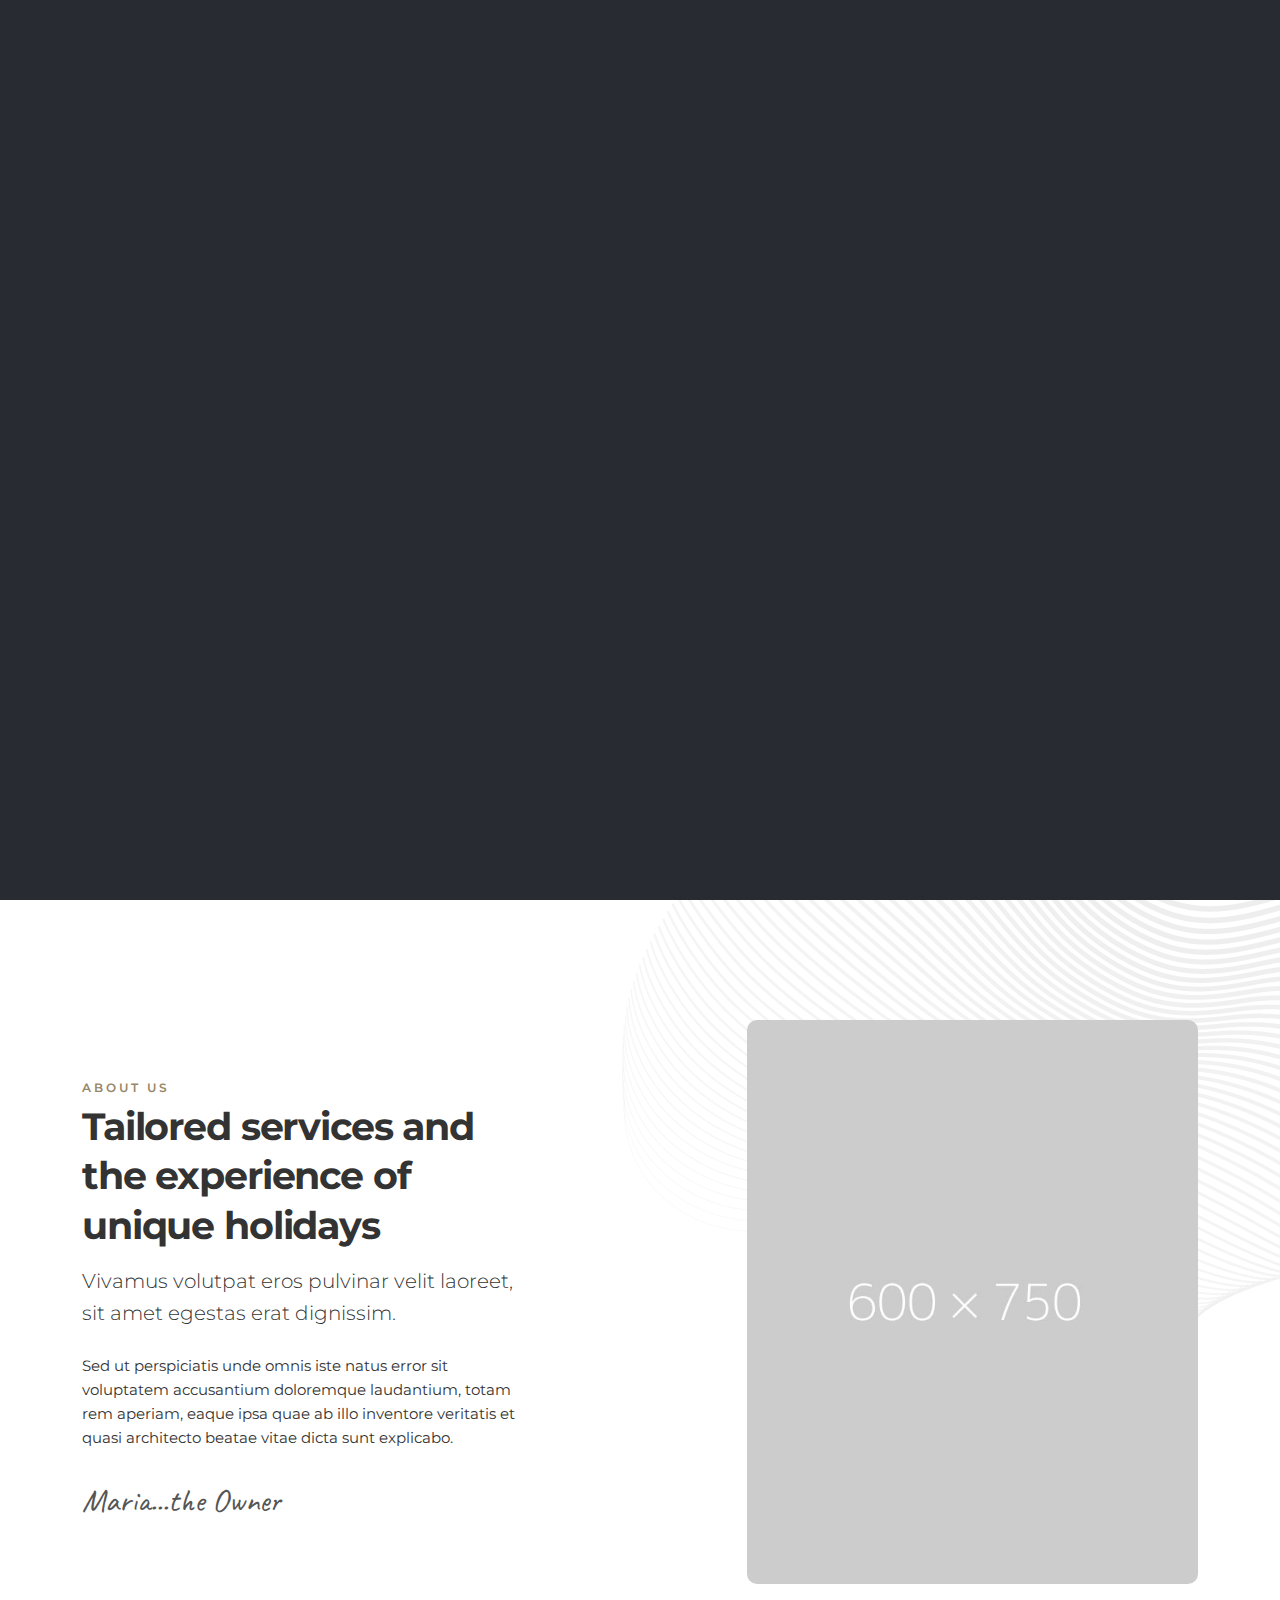
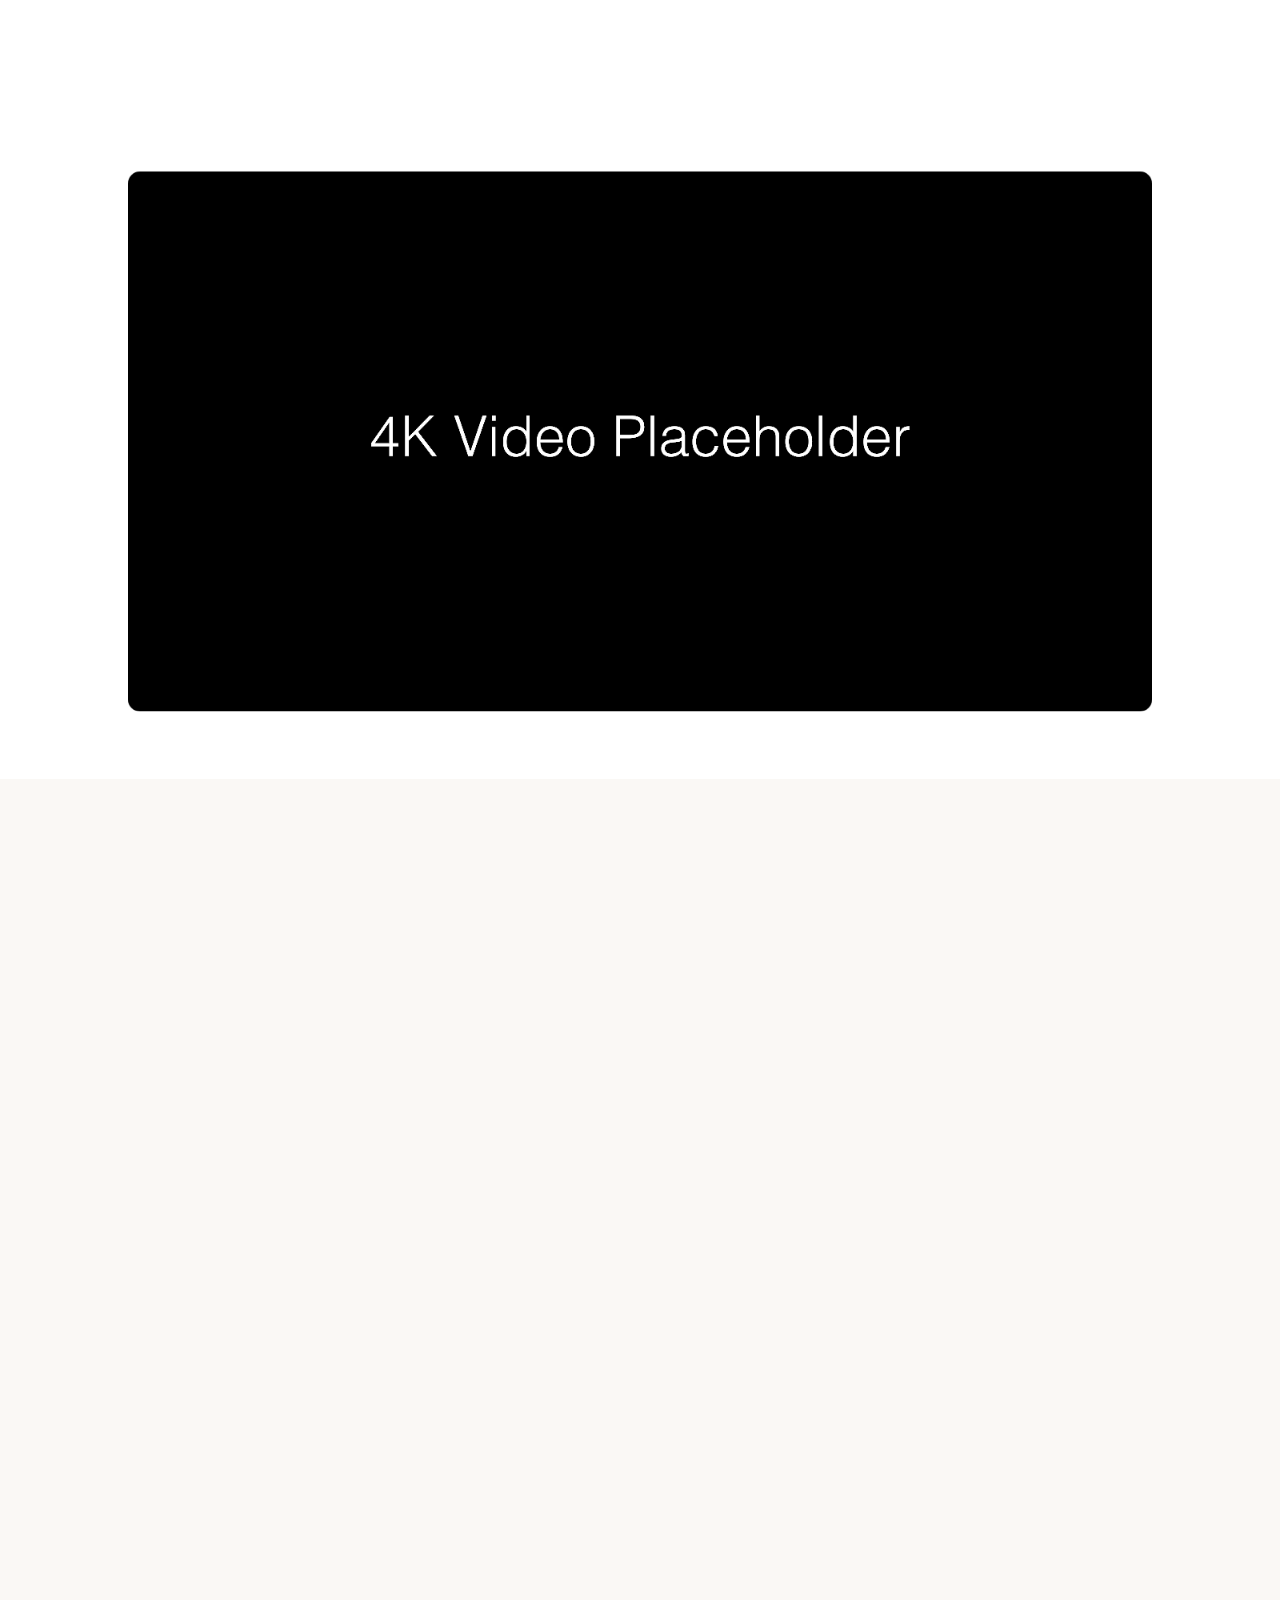
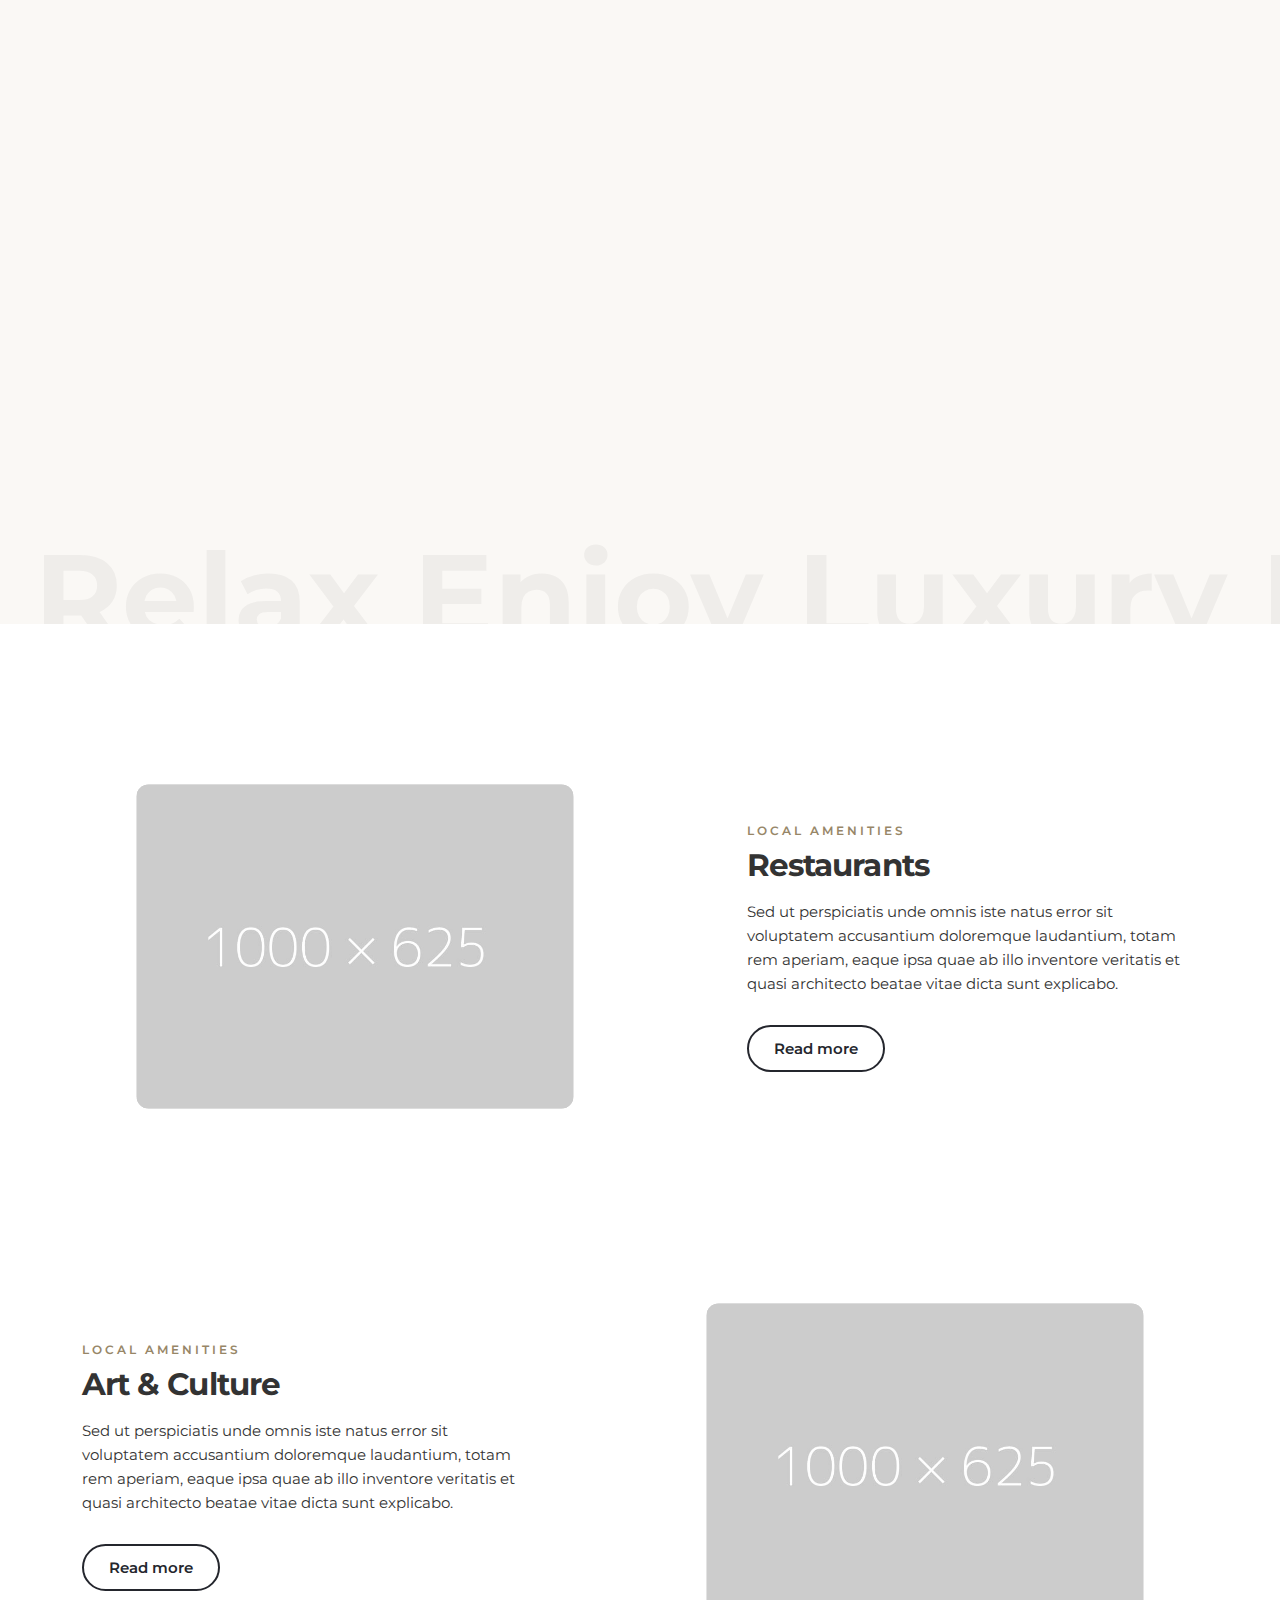
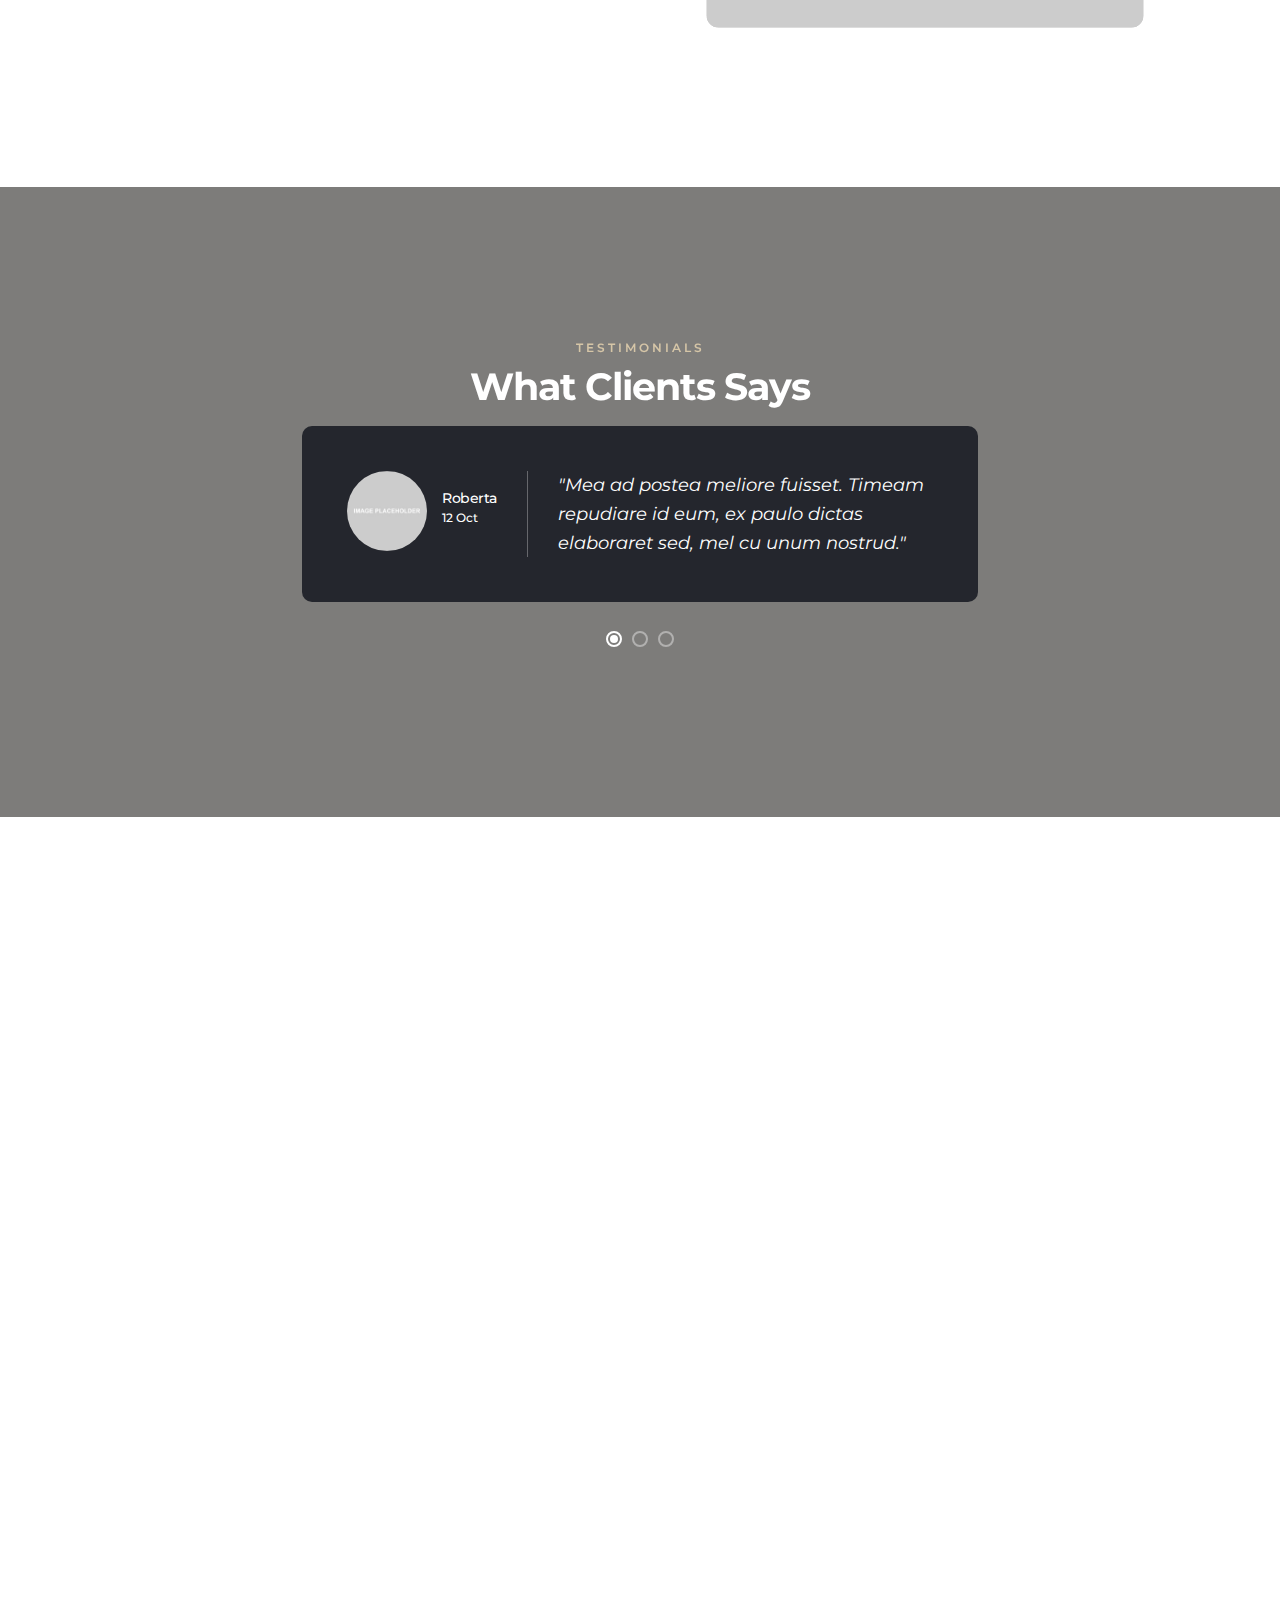
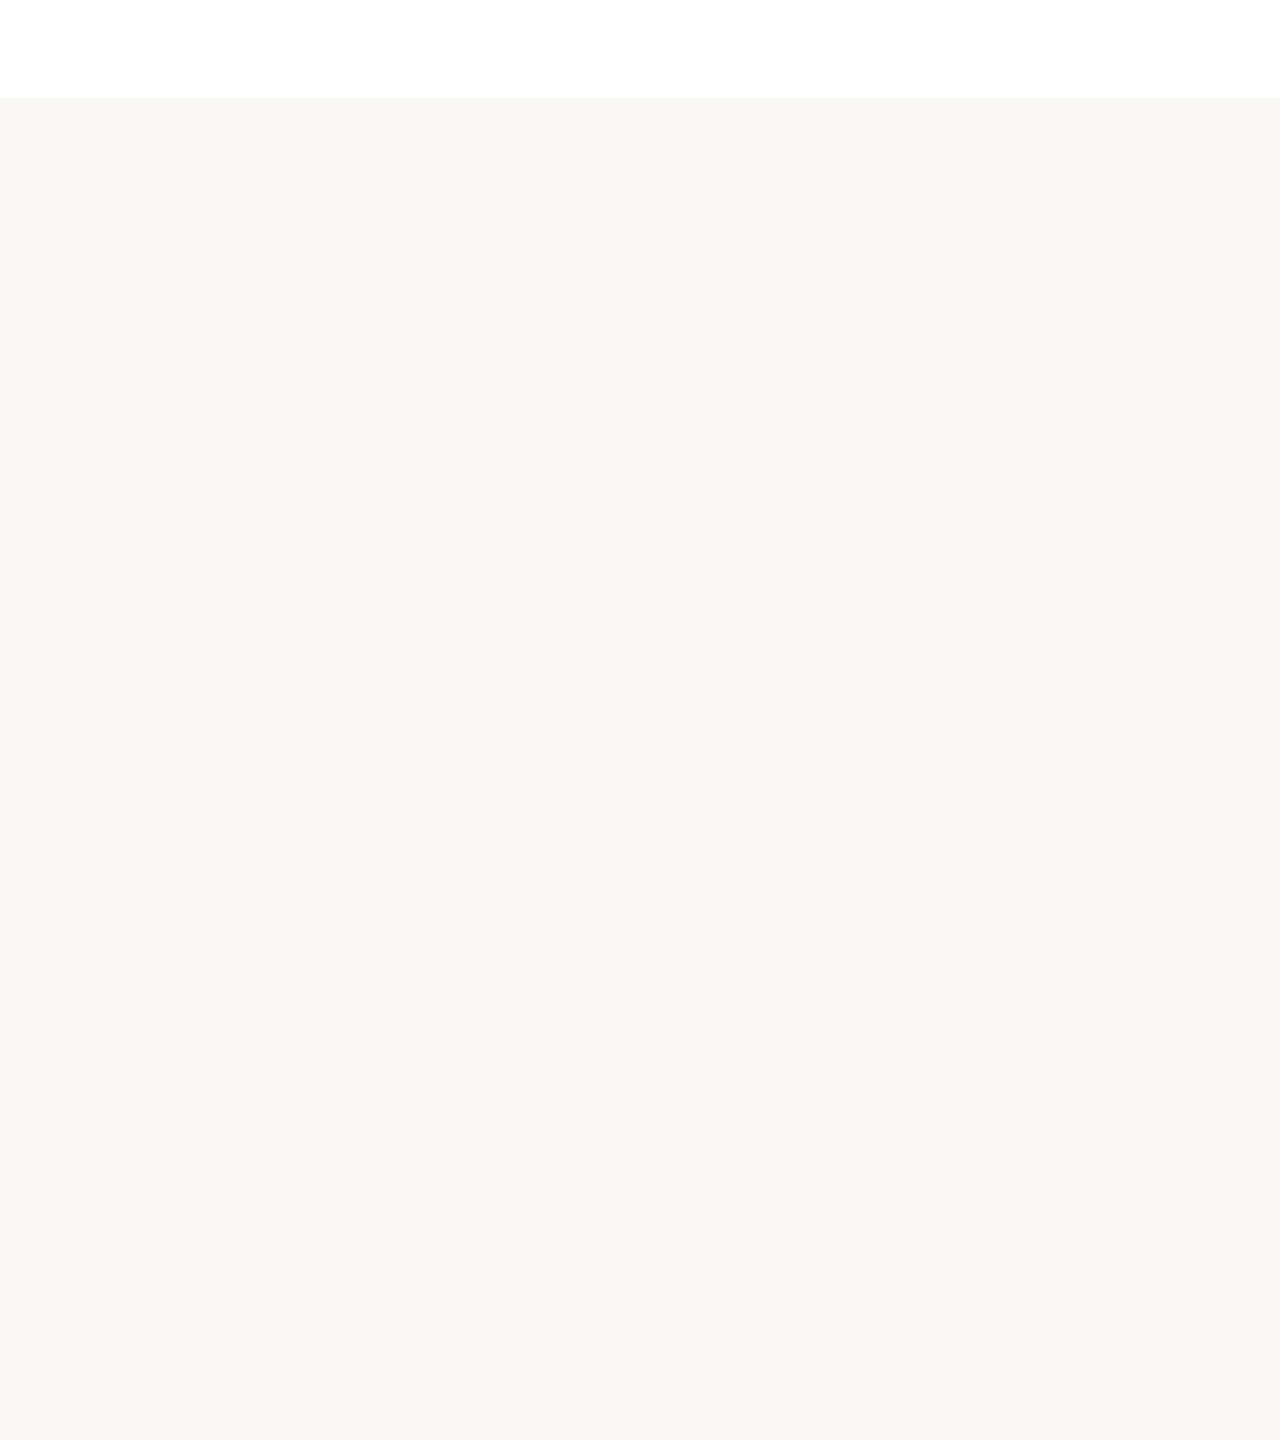
<file: cookie-bar.html>
<!DOCTYPE html>
<html lang="zxx">

<head>
    <meta charset="utf-8">
    <meta name="viewport" content="width=device-width, initial-scale=1">
    <meta name="description" content="">
    <meta name="author" content="Ansonika">
    <title>PARADISE - Hotel and Bed&Breakfast Site Template</title>
    
    <!-- Favicons-->
    <link rel="shortcut icon" href="img/favicon.ico" type="image/x-icon">
    <link rel="apple-touch-icon" type="image/x-icon" href="img/apple-touch-icon-57x57-precomposed.png">
    <link rel="apple-touch-icon" type="image/x-icon" sizes="72x72" href="img/apple-touch-icon-72x72-precomposed.png">
    <link rel="apple-touch-icon" type="image/x-icon" sizes="114x114" href="img/apple-touch-icon-114x114-precomposed.png">
    <link rel="apple-touch-icon" type="image/x-icon" sizes="144x144" href="img/apple-touch-icon-144x144-precomposed.png">

    <!-- GOOGLE WEB FONT-->
    <link rel="preconnect" href="https://fonts.googleapis.com">
    <link rel="preconnect" href="https://fonts.gstatic.com" crossorigin>
    <link href="https://fonts.googleapis.com/css2?family=Caveat:wght@400;500&family=Montserrat:wght@300;400;500;600;700&display=swap" rel="stylesheet">

    <!-- BASE CSS -->
    <link href="css/bootstrap.min.css" rel="stylesheet">
    <link href="css/style.css" rel="stylesheet">
	<link href="css/vendors.min.css" rel="stylesheet">

    <!-- YOUR CUSTOM CSS -->
    <link href="css/custom.css" rel="stylesheet">
</head>

<body> 

    <div id="preloader">
        <div data-loader="circle-side"></div>
    </div><!-- /Page Preload -->

    <header class="fixed_header menu_v4 submenu_version">
        <div class="layer"></div><!-- Opacity Mask -->
        <div class="container">
            <div class="row align-items-center">
                <div class="col-3">
                    <a href="index.html" class="logo_normal"><img src="img/logo.png" width="135" height="45" alt=""></a>
                    <a href="index.html" class="logo_sticky"><img src="img/logo_sticky.png" width="135" height="45" alt=""></a>
                </div>
                <div class="col-9">
                    <div class="main-menu">
                        <a href="#0" class="closebt open_close_menu"><i class="bi bi-x"></i></a>
                        <div class="logo_panel"><img src="img/logo_sticky.png" width="135" height="45" alt=""></div>
                        <nav id="mainNav">
                            <ul>
                                 <li class="submenu">
                                    <a href="#0" class="show-submenu">Home</a>
                                    <ul>
                                        <li><a href="index.html">Home Video Bg</a></li>
                                        <li><a href="index-2.html">Home Carousel</a></li>
                                        <li><a href="index-3.html">Home FlexSlider</a></li>
                                        <li><a href="index-4.html">Home Youtube/Vimeo</a></li>
                                        <li><a href="index-5.html">Home Parallax</a></li>
                                        <li><a href="index-6.html">Home Parallax 2</a></li>
                                        <li><a href="index-7.html">Home Working Booking</a></li>
                                        <li><a href="index-10.html">Home Working Booking 2</a></li>
                                        <li><a href="index-8.html">Home Category Hover</a></li>
                                        <li><a href="index-9.html">Home Category Hover 2</a></li>
                                    </ul>
                                </li>
                                <li class="submenu">
                                     <a href="#0" class="show-submenu">Rooms & Suites</a>
                                    <ul>
                                        <li><a href="room-list-1.html">Room list 1</a></li>
                                        <li><a href="room-list-2.html">Room list 2</a></li>
                                        <li><a href="room-list-3.html">Room list 3</a></li>
                                        <li><a href="room-details.html">Room details</a></li>
                                        <li><a href="room-details-booking.html">Working Booking Request</a></li>
                                    </ul>
                                </li>
                                <li class="submenu">
                                    <a href="#0" class="show-submenu">Other Pages</a>
                                    <ul>
                                        <li><a href="gallery.html">Masonry Gallery</a></li>
                                        <li><a href="restaurant.html">Restaurant</a></li>
                                        <li><a href="menu-of-the-day.html">Menu of the day</a></li>
                                        <li><a href="news-1.html">Blog</a></li>
                                        <li><a href="404.html">Error Page</a></li>
                                        <li><a href="modal-advertise-1.html">Modal Advertise</a></li>
                                        <li><a href="cookie-bar.html">GDPR Cookie Bar</a></li>
                                        <li><a href="coming-soon.html">Coming Soon</a></li>
                                    </ul>
                                </li>
                                <li><a href="about.html">About</a></li>
                                <li><a href="contacts.html">Contacts</a></li>
                                <li><a href="#booking_section" class="btn_1">Book Now</a></li>
                            </ul>
                        </nav>
                    </div>
                    <div class="hamburger_2 open_close_menu float-end">
                        <div class="hamburger__box">
                            <div class="hamburger__inner"></div>
                        </div>
                    </div>
                </div>
            </div>
        </div><!-- container -->
    </header><!-- End Header -->

    <main>
        <div class="hero home-search full-height jarallax" data-jarallax-video="mp4:./video/sunset.mp4,webm:./video/sunset.webm,ogv:./video/sunset.ogv" data-speed="0.2">
            <div class="wrapper opacity-mask d-flex align-items-center justify-content-center text-center animate_hero" data-opacity-mask="rgba(0, 0, 0, 0.5)">
                <div class="container">
                    <small class="slide-animated one">Luxury Hotel Experience</small>
                    <h3 class="slide-animated two">A unique Experience<br>where to stay</h3>
                    <div class="row justify-content-center slide-animated three">
                        <div class="col-xl-10">
                            <div class="row g-0 booking_form">
                                <div class="col-lg-4 ">
                                    <div class="form-group">
                                        <input class="form-control" type="text" name="dates" id="dates" placeholder="Check in / Check out" readonly="readonly">
                                        <i class="bi bi-calendar2"></i>
                                    </div>
                                </div>
                                <div class="col-lg-3 col-sm-6 pe-lg-0 pe-sm-1">
                                    <div class="qty-buttons">
                                        <label>Adults</label>
                                        <input type="button" value="+" class="qtyplus" name="adults">
                                        <input type="text" name="adults" id="adults" value="" class="qty form-control">
                                        <input type="button" value="-" class="qtyminus" name="adults">
                                    </div>
                                </div>
                                <div class="col-lg-3 col-sm-6 ps-lg-0 ps-sm-1">
                                    <div class="qty-buttons">
                                        <label>Childs</label>
                                        <input type="button" value="+" class="qtyplus" name="childs">
                                        <input type="text" name="childs" id="childs" value="" class="qty form-control">
                                        <input type="button" value="-" class="qtyminus" name="childs">
                                    </div>
                                </div>
                                <div class="col-lg-2">
                                    <input type="submit" class="btn_search" value="Search">
                                </div>
                            </div>
                        </div>
                    </div>
                </div>
                <div class="mouse_wp slide-animated four">
                    <a href="#first_section" class="btn_scrollto">
                        <div class="mouse"></div>
                    </a>
                </div>
                <!-- /mouse_wp -->
            </div>
        </div>
        <!-- /jarallax video background -->

        <div class="pattern_2">
            <div class="container margin_120_95" id="first_section">
                <div class="row justify-content-between flex-lg-row-reverse align-items-center">
                    <div class="col-lg-5">
                        <div class="parallax_wrapper">
                            <img src="img/home_2.jpg" alt="" class="img-fluid rounded-img">
                            <div data-cue="slideInUp" class="img_over"><span data-jarallax-element="-30"><img src="img/home_1.jpg" alt="" class="rounded-img"></span></div>
                        </div>
                    </div>
                    <div class="col-lg-5">
                        <div class="intro">
                            <div class="title">
                                <small>About us</small>
                                <h2>Tailored services and the experience of unique holidays</h2>
                            </div>
                            <p class="lead">Vivamus volutpat eros pulvinar velit laoreet, sit amet egestas erat dignissim.</p>
                            <p>Sed ut perspiciatis unde omnis iste natus error sit voluptatem accusantium doloremque laudantium, totam rem aperiam, eaque ipsa quae ab illo inventore veritatis et quasi architecto beatae vitae dicta sunt explicabo.</p>
                            <p><em>Maria...the Owner</em></p>
                        </div>
                    </div>
                </div>
                <!-- /Row -->
            </div>
            <div class="pinned-image pinned-image--medium">
                <div class="pinned-image__container" id="section_video">
                    <video loop="loop" muted="muted" id="video_home">
                        <source src="video/swimming_pool_2.mp4" type="video/mp4">
                        <source src="video/swimming_pool_2.webm" type="video/webm">
                        <source src="video/swimming_pool_2.ogv" type="video/ogg">
                    </video>
                    <div class="pinned-image__container-overlay"></div>
                </div>
                <div class="pinned_over_content">
                    <div class="title white">
                        <small data-cue="slideInUp" data-delay="200">Luxury Hotel Experience</small>
                        <h2 data-cue="slideInUp" data-delay="300">Enjoy in a very<br> Immersive Relax</h2>
                    </div>
                </div>
            </div>
            <!-- /pinned content -->
        </div>
        <!-- /Pattern  -->   

        <div class="container margin_120_95">
            <div class="title mb-3">
                <small data-cue="slideInUp">Luxury experience</small>
                <h2 data-cue="slideInUp" data-delay="200">Rooms & Suites</h2>
            </div>
            <div class="row justify-content-center add_bottom_90" data-cues="slideInUp" data-delay="300">
                <div class="col-xl-6 col-lg-12 col-md-12 col-sm-12">
                    <a href="room-details.html" class="box_cat_rooms">
                        <figure>
                            <div class="background-image" data-background="url(img/rooms/1.jpg)"></div>
                            <div class="info">
                                <small>From $250/night</small>
                                <h3>Junior Suite</h3>
                                <span>Read more</span>
                            </div>
                        </figure>
                    </a>
                </div>
                <div class="col-xl-3 col-lg-6 col-md-6 col-sm-6">
                    <a href="room-details.html" class="box_cat_rooms">
                        <figure>
                            <div class="background-image" data-background="url(img/rooms/2.jpg)"></div>
                            <div class="info">
                                <small>From $190/night</small>
                                <h3>Deluxe Room</h3>
                                <span>Read more</span>
                            </div>
                        </figure>
                    </a>
                </div>
                <div class="col-xl-3 col-lg-6 col-md-6 col-sm-6">
                    <a href="room-details.html" class="box_cat_rooms">
                        <figure>
                            <div class="background-image" data-background="url(img/rooms/3.jpg)"></div>
                            <div class="info">
                                <small>From $240/night</small>
                                <h3>Superior Room</h3>
                                <span>Read more</span>
                            </div>
                        </figure>
                    </a>
                </div>
                <p class="text-end"><a href="room-list-1.html" class="btn_1 outline mt-2">View all Rooms</a></p>
            </div>
            <!-- /row-->

            <div class="title text-center mb-5">
                <small data-cue="slideInUp">Paradise Hotel</small>
                <h2 data-cue="slideInUp" data-delay="100">Main Facilities</h2>
            </div>
            <div class="row mt-4">
                <div class="col-xl-3 col-md-6">
                    <div class="box_facilities no-border" data-cue="slideInUp">
                        <i class="customicon-private-parking"></i>
                        <h3>Private Parking</h3>
                        <p>Ut enim ad minima veniam, quis nostrum exercitationem ullam corporis suscipit laboriosam.</p>
                    </div>
                </div>
                <div class="col-xl-3 col-md-6">
                    <div class="box_facilities" data-cue="slideInUp">
                        <i class="customicon-wifi"></i>
                        <h3>High Speed Wifi</h3>
                        <p>At vero eos et accusamus et iusto odio dignissimos ducimus qui blanditiis praesentium.</p>
                    </div>
                </div>
                <div class="col-xl-3 col-md-6">
                    <div class="box_facilities" data-cue="slideInUp">
                        <i class="customicon-cocktail"></i>
                        <h3>Bar & Restaurant</h3>
                        <p>Similique sunt in culpa qui officia deserunt mollitia animi, id est laborum et dolorum fuga.</p>
                    </div>
                </div>
                <div class="col-xl-3 col-md-6">
                    <div class="box_facilities" data-cue="slideInUp">
                        <i class="customicon-swimming-pool"></i>
                        <h3>Swimming Pool</h3>
                        <p>Nam libero tempore, cum soluta nobis est eligendi optio cumque nihil impedit quo minus.</p>
                    </div>
                </div>
            </div>
            <!-- /Row -->
        </div>
        <!-- /container-->

        <div class="marquee">
            <div class="track">
                <div class="content">&nbsp;Relax Enjoy Luxury Holiday Travel Discover Experience Relax Enjoy Luxury Holiday Travel Discover Experience Relax Enjoy Luxury Holiday Travel Discover Experience Relax Enjoy Luxury Holiday Travel Discover Experience</div>
            </div>
        </div>
        <!-- /marquee-->

        <div class="bg_white">
            <div class="container margin_120_95">
                <div class="row justify-content-between d-flex align-items-center add_bottom_90">
                    <div class="col-lg-6">
                        <div class="pinned-image rounded_container pinned-image--small mb-4">
                            <div class="pinned-image__container">
                                <img src="img/local_amenities_1.jpg" alt="">
                            </div>
                        </div>
                    </div>
                    <div class="col-lg-5">
                        <div class="title">
                            <small>Local Amenities</small>
                            <h3>Restaurants</h3>
                            <p>Sed ut perspiciatis unde omnis iste natus error sit voluptatem accusantium doloremque laudantium, totam rem aperiam, eaque ipsa quae ab illo inventore veritatis et quasi architecto beatae vitae dicta sunt explicabo.</p>
                            <p><a href="about.html" class="btn_1 mt-1 outline">Read more</a></p>
                        </div>
                    </div>
                </div>
                <!-- /row-->
                <div class="row justify-content-between d-flex align-items-center">
                    <div class="col-lg-6 order-lg-2">
                        <div class="pinned-image rounded_container pinned-image--small mb-4">
                            <div class="pinned-image__container">
                                <img src="img/local_amenities_3.jpg" alt="">
                            </div>
                        </div>
                    </div>
                    <div class="col-lg-5 order-lg-1">
                        <div class="title">
                            <small>Local Amenities</small>
                            <h3>Art & Culture</h3>
                            <p>Sed ut perspiciatis unde omnis iste natus error sit voluptatem accusantium doloremque laudantium, totam rem aperiam, eaque ipsa quae ab illo inventore veritatis et quasi architecto beatae vitae dicta sunt explicabo.</p>
                            <p><a href="about.html" class="btn_1 mt-1 outline">Read more</a></p>
                        </div>
                    </div>
                </div>
                <!-- /row-->
            </div>
            <!-- /container-->
        </div>
        <!-- /bg_white -->

        <div class="parallax_section_1 jarallax" data-jarallax data-speed="0.2">
            <img class="jarallax-img kenburns-2" src="img/hero_home_1.jpg" alt="">
            <div class="wrapper opacity-mask d-flex align-items-center justify-content-center text-center" data-opacity-mask="rgba(0, 0, 0, 0.5)">
                <div class="container">
                    <div class="row justify-content-center">
                        <div class="col-lg-8">
                            <div class="title white">
                                <small class="mb-1">Testimonials</small>
                                <h2>What Clients Says</h2>
                            </div>
                            <div class="carousel_testimonials owl-carousel owl-theme nav-dots-orizontal">
                                <div>
                                    <div class="box_overlay">
                                        <div class="pic">
                                            <figure><img src="img/testimonial_1.jpg" alt="" class="img-circle">
                                            </figure>
                                            <h4>Roberta<small>12 Oct</small></h4>
                                        </div>
                                        <div class="comment">
                                            "Mea ad postea meliore fuisset. Timeam repudiare id eum, ex paulo dictas elaboraret sed, mel cu unum nostrud."
                                        </div>
                                    </div>
                                    <!-- End box_overlay -->
                                </div>
                                <div>
                                    <div class="box_overlay">
                                        <div class="pic">
                                            <figure><img src="img/testimonial_1.jpg" alt="" class="img-circle">
                                            </figure>
                                            <h4>Roberta<small>2 Nov</small></h4>
                                        </div>
                                        <div class="comment">
                                            "Mea ad postea meliore fuisset. Timeam repudiare id eum, ex paulo dictas elaboraret sed, mel cu unum nostrud."
                                        </div>
                                    </div>
                                    <!-- End box_overlay -->
                                </div>
                                <div>
                                    <div class="box_overlay">
                                        <div class="pic">
                                            <figure><img src="img/testimonial_1.jpg" alt="" class="img-circle">
                                            </figure>
                                            <h4>Roberta<small>3 Dec</small></h4>
                                        </div>
                                        <div class="comment">
                                            "Mea ad postea meliore fuisset. Timeam repudiare id eum, ex paulo dictas elaboraret sed, mel cu unum nostrud."
                                        </div>
                                    </div>
                                    <!-- End box_overlay -->
                                </div>
                            </div>
                            <!-- End carousel_testimonials -->
                        </div>
                    </div>
                </div>
            </div>
        </div>
        <!-- /parallax_section_1-->


        <div class="bg_white">
            <div class="container margin_120_95">
                <div class="title mb-3">
                    <small data-cue="slideInUp">Luxury experience</small>
                    <h2 data-cue="slideInUp" data-delay="200">News & Events</h2>
                </div>
                <div class="row justify-content-center home">
                    <div class="item col-xl-4 col-lg-6">
                        <a href="news-post.html" class="box_contents" data-cue="slideInUp" data-delay="300">
                            <figure><img src="img/blog-1.jpg" alt="" class="img-fluid"><em>11 Dec</em></figure>
                            <div class="wrapper">
                                <small>Travel<span></span></small>
                                <h2>The vacation and travel Guide for experts in 2022</h2>
                                <em>Read more</em>
                            </div>
                        </a>
                    </div>
                    <div class="item col-xl-4 col-lg-6">
                        <a href="news-post.html" class="box_contents" data-cue="slideInUp" data-delay="400">
                            <figure><img src="img/blog-3.jpg" alt="" class="img-fluid"><em>24 Dec</em></figure>
                            <div class="wrapper">
                                <small>Event<span></span></small>
                                <h2>Yayoi Kusama: Infinity Mirror Rooms at Tate Modern</h2>
                                <em>Read more</em>
                            </div>
                        </a>
                    </div>
                    <div class="item col-xl-4 col-lg-6">
                        <a href="news-post.html" class="box_contents" data-cue="slideInUp" data-delay="500">
                            <figure><img src="img/blog-2.jpg" alt="" class="img-fluid"><em>21 Dec</em></figure>
                            <div class="wrapper">
                                <small>Restaurant<span></span></small>
                                <h2>Best Local Restaurant in 2022</h2>
                                <em>Read more</em>
                            </div>
                        </a>
                    </div>
                </div>
                <!--/row -->
                <p class="text-end"><a href="news-1.html" class="btn_1 outline mt-2" data-cue="slideInUp" data-delay="600">View all News</a></p>
            </div>
            <!--/container -->
        </div>
        <!--/bg_white -->


        <div class="container margin_120_95" id="booking_section">
            <div class="row justify-content-between">
                <div class="col-xl-4">
                    <div data-cue="slideInUp">
                        <div class="title">
                            <small>Paradise Hotel</small>
                            <h2>Check Availability</h2>
                        </div>
                        <p>Mea nibh meis philosophia eu. Duis legimus efficiantur ea sea. Id placerat tacimates definitionem sea, prima quidam vim no. Duo nobis persecuti cu. </p>
                        <p class="phone_element no_borders"><a href="tel://423424234"><i class="bi bi-telephone"></i><span><em>Info and bookings</em>+41 934 121 1334</span></a></p>
                    </div>
                </div>
                <div class="col-xl-7">
                    <div data-cue="slideInUp" data-delay="200">
                        <div class="booking_wrapper">
                            <div class="col-12">
                                <input type="hidden" id="date_booking" name="date_booking">
                            </div>
                            <div class="row">
                                <div class="col-lg-6">
                                    <div class="custom_select">
                                        <select class="wide">
                                            <option>Select Room</option>
                                            <option>Double Room</option>
                                            <option>Deluxe Room</option>
                                            <option>Superior Room</option>
                                            <option>Junior Suite</option>
                                        </select>
                                    </div>
                                </div>
                                <div class="col-lg-6">
                                    <div class="row">
                                        <div class="col-6">
                                            <div class="qty-buttons mb-3 version_2">
                                                <input type="button" value="+" class="qtyplus" name="adults_booking">
                                                <input type="text" name="adults_booking" id="adults_booking" value="" class="qty form-control" placeholder="Adults">
                                                <input type="button" value="-" class="qtyminus" name="adults_booking">
                                            </div>
                                        </div>
                                        <div class="col-6">
                                            <div class="mb-3 qty-buttons mb-3 version_2">
                                                <input type="button" value="+" class="qtyplus" name="childs_booking">
                                                <input type="text" name="childs_booking" id="childs_booking" value="" class="qty form-control" placeholder="Childs">
                                                <input type="button" value="-" class="qtyminus" name="childs_booking">
                                            </div>
                                        </div>
                                    </div>
                                </div>
                            </div>
                        </div>
                        <!-- / row -->
                        <p class="text-end mt-4"><a href="#0" class="btn_1 outline">Book Now</a></p>
                    </div>
                </div>
                <!-- /col -->
            </div>
            <!-- /row -->
        </div>
        <!-- /container -->

    </main>

    <footer class="revealed">
        <div class="footer_bg">
            <div class="gradient_over"></div>
            <div class="background-image" data-background="url(img/rooms/3.jpg)"></div>
        </div>
        <div class="container">
            <div class="row move_content">
                <div class="col-lg-4 col-md-12">
                    <h5>Contacts</h5>
                    <ul>
                        <li>Baker Street 567, Los Angeles 11023<br>California - US<br><br></li>
                        <li><strong><a href="#0">info@Paradisehotel.com</a></strong></li>
                        <li><strong><a href="#0">+434 43242232</a></strong></li>
                    </ul>
                    <div class="social">
                        <ul>
                            <li><a href="#0"><i class="bi bi-instagram"></i></a></li>
                            <li><a href="#0"><i class="bi bi-whatsapp"></i></a></li>
                            <li><a href="#0"><i class="bi bi-facebook"></i></a></li>
                            <li><a href="#0"><i class="bi bi-twitter-x"></i></a></li>
                        </ul>
                    </div>
                </div>
                <div class="col-lg-3 col-md-6 ms-lg-auto">
                    <h5>Explore</h5>
                    <div class="footer_links">
                        <ul>
                            <li><a href="index.html">Home</a></li>
                            <li><a href="about.html">About Us</a></li>
                            <li><a href="room-list-1.html">Rooms &amp; Suites</a></li>
                            <li><a href="news-1.html">News &amp; Events</a></li>
                            <li><a href="contacts.html">Contacts</a></li>
                            <li><a href="about.html">Terms and Conditions</a></li>
                        </ul>
                    </div>
                </div>
                <div class="col-lg-3 col-md-6">
                    <div id="newsletter">
                        <h5>Newsletter</h5>
                        <div id="message-newsletter"></div>
                        <form method="post" action="phpmailer/newsletter_template_email.php" name="newsletter_form" id="newsletter_form">
                            <div class="form-group">
                                <input type="email" name="email_newsletter" id="email_newsletter" class="form-control" placeholder="Your email">
                                <button type="submit" id="submit-newsletter"><i class="bi bi-send"></i></button>
                            </div>
                        </form>
                        <p>Receive latest offers and promos without spam. You can cancel anytime.</p>
                    </div>
                </div>
            </div>
            <!--/row-->
        </div>
        <!--/container-->
        <div class="copy">
            <div class="container">
                © Paradise - by <a href="#">Ansonika</a>
            </div>
        </div>
    </footer>
    <!-- /footer -->

    <div class="progress-wrap">
        <svg class="progress-circle svg-content" width="100%" height="100%" viewBox="-1 -1 102 102">
            <path d="M50,1 a49,49 0 0,1 0,98 a49,49 0 0,1 0,-98"/>
        </svg>
    </div>
    <!-- /back to top -->

<!-- COMMON SCRIPTS -->
<script src="js/common_scripts.js"></script>
<script src="js/common_functions.js"></script>
<script src="js/datepicker_search.js"></script>
<script src="js/datepicker_inline.js"></script>
<script src="phpmailer/validate.js"></script>

<!-- SPECIFIC SCRIPTS -->
<script src="js/jquery.cookiebar.js"></script>
    <script>
        $(document).ready(function() {
            'use strict';
            $.cookieBar({
                fixed: true
            });
        });
    </script>

</body>
</html>
</file>
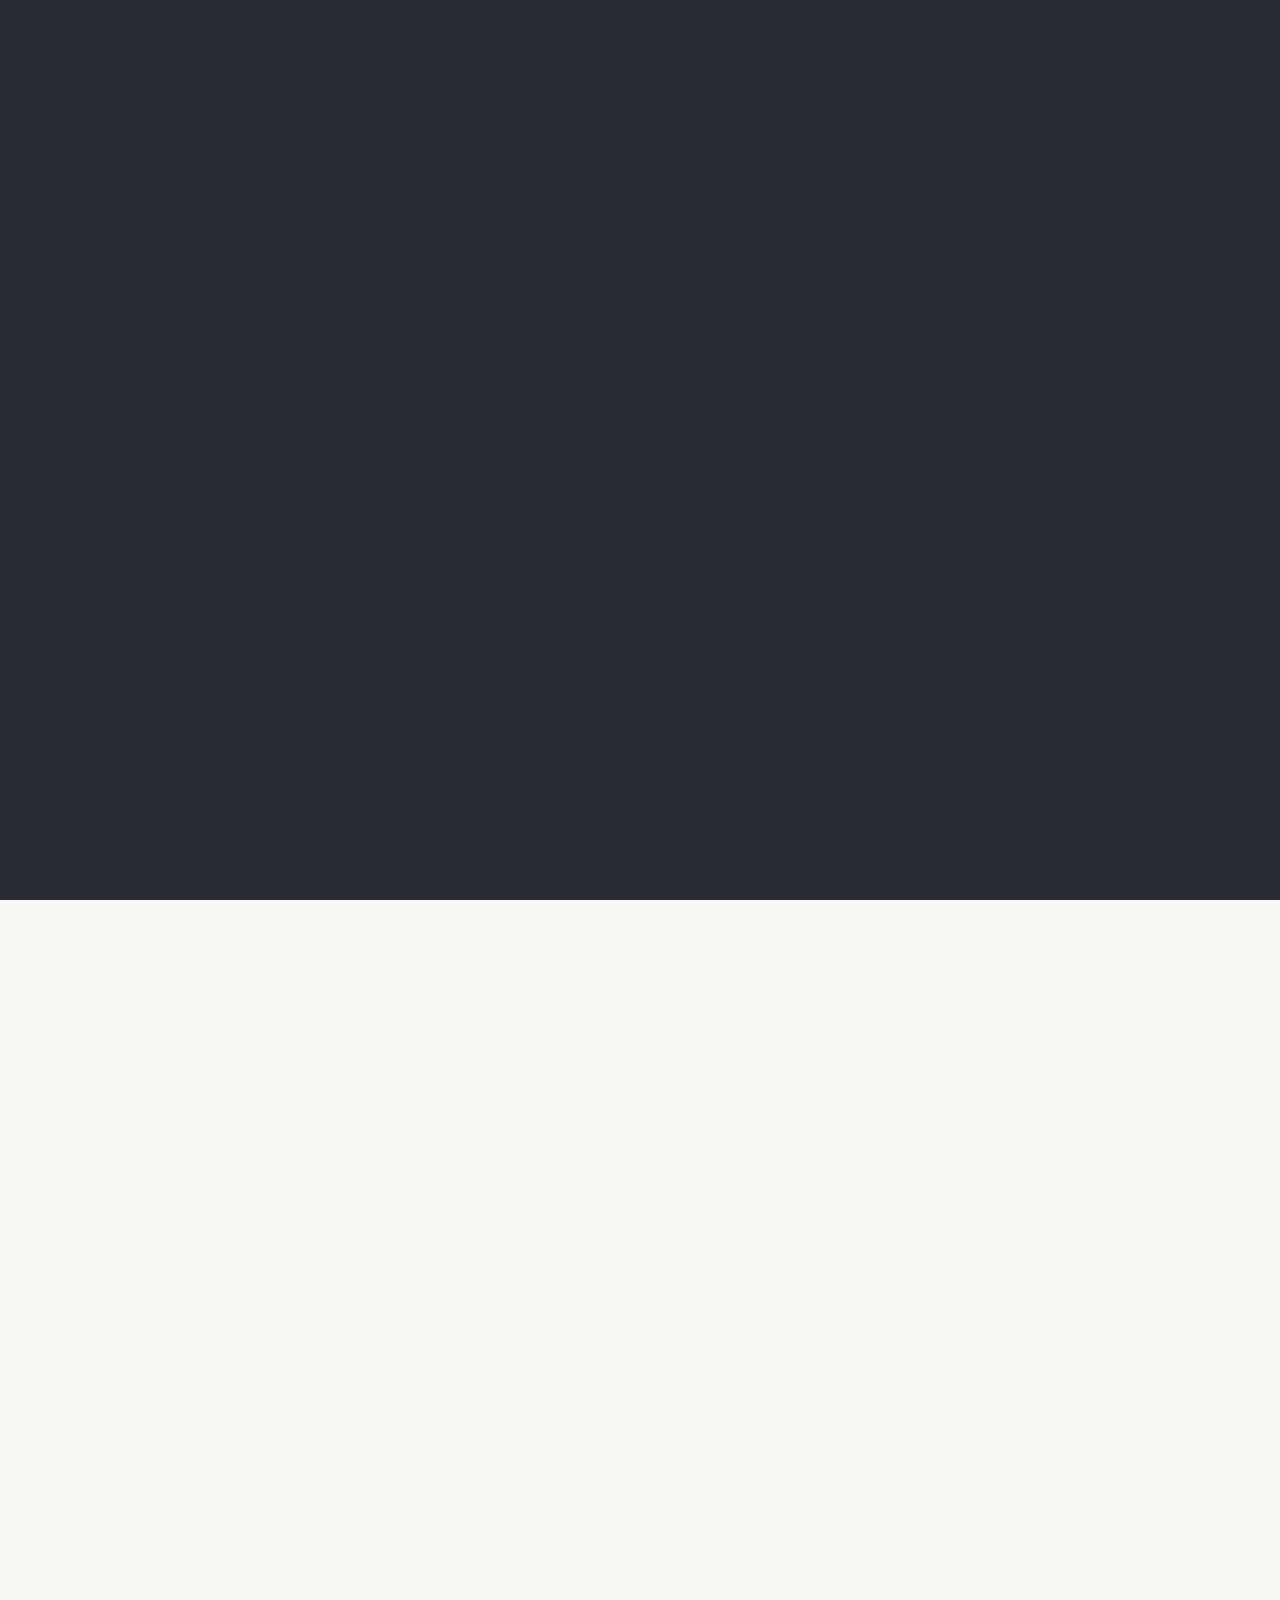
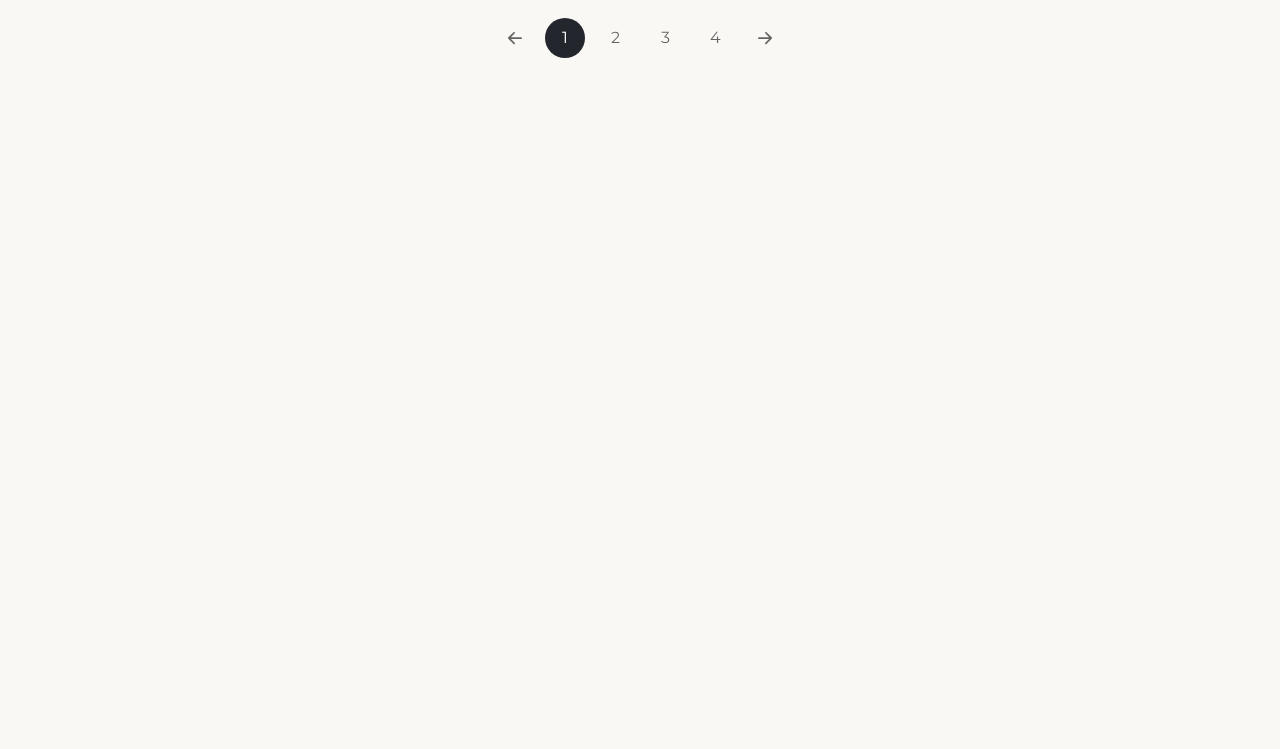
<file: gallery.html>
<!DOCTYPE html>
<html lang="zxx">

<head>
    <meta charset="utf-8">
    <meta name="viewport" content="width=device-width, initial-scale=1">
    <meta name="description" content="">
    <meta name="author" content="Ansonika">
    <title>PARADISE - Hotel and Bed&Breakfast Site Template</title>
    
    <!-- Favicons-->
    <link rel="shortcut icon" href="img/favicon.ico" type="image/x-icon">
    <link rel="apple-touch-icon" type="image/x-icon" href="img/apple-touch-icon-57x57-precomposed.png">
    <link rel="apple-touch-icon" type="image/x-icon" sizes="72x72" href="img/apple-touch-icon-72x72-precomposed.png">
    <link rel="apple-touch-icon" type="image/x-icon" sizes="114x114" href="img/apple-touch-icon-114x114-precomposed.png">
    <link rel="apple-touch-icon" type="image/x-icon" sizes="144x144" href="img/apple-touch-icon-144x144-precomposed.png">

    <!-- GOOGLE WEB FONT-->
    <link rel="preconnect" href="https://fonts.googleapis.com">
    <link rel="preconnect" href="https://fonts.gstatic.com" crossorigin>
    <link href="https://fonts.googleapis.com/css2?family=Caveat:wght@400;500&family=Montserrat:wght@300;400;500;600;700&display=swap" rel="stylesheet">

    <!-- BASE CSS -->
    <link href="css/bootstrap.min.css" rel="stylesheet">
    <link href="css/style.css" rel="stylesheet">
	<link href="css/vendors.min.css" rel="stylesheet">

    <!-- YOUR CUSTOM CSS -->
    <link href="css/custom.css" rel="stylesheet">
</head>

<body> 


    <div id="preloader">
        <div data-loader="circle-side"></div>
    </div><!-- /Page Preload -->

    <header class="fixed_header menu_v4 submenu_version">
        <div class="layer"></div><!-- Opacity Mask -->
        <div class="container">
            <div class="row align-items-center">
                <div class="col-3">
                    <a href="index.html" class="logo_normal"><img src="img/logo.png" width="135" height="45" alt=""></a>
                    <a href="index.html" class="logo_sticky"><img src="img/logo_sticky.png" width="135" height="45" alt=""></a>
                </div>
                <div class="col-9">
                    <div class="main-menu">
                        <a href="#0" class="closebt open_close_menu"><i class="bi bi-x"></i></a>
                        <div class="logo_panel"><img src="img/logo_sticky.png" width="135" height="45" alt=""></div>
                        <nav id="mainNav">
                            <ul>
                                 <li class="submenu">
                                    <a href="#0" class="show-submenu">Home</a>
                                    <ul>
                                        <li><a href="index.html">Home Video Bg</a></li>
                                        <li><a href="index-2.html">Home Carousel</a></li>
                                        <li><a href="index-3.html">Home FlexSlider</a></li>
                                        <li><a href="index-4.html">Home Youtube/Vimeo</a></li>
                                        <li><a href="index-5.html">Home Parallax</a></li>
                                        <li><a href="index-6.html">Home Parallax 2</a></li>
                                        <li><a href="index-7.html">Home Working Booking</a></li>
                                        <li><a href="index-10.html">Home Working Booking 2</a></li>
                                        <li><a href="index-8.html">Home Category Hover</a></li>
                                        <li><a href="index-9.html">Home Category Hover 2</a></li>
                                    </ul>
                                </li>
                                <li class="submenu">
                                     <a href="#0" class="show-submenu">Rooms & Suites</a>
                                    <ul>
                                        <li><a href="room-list-1.html">Room list 1</a></li>
                                        <li><a href="room-list-2.html">Room list 2</a></li>
                                        <li><a href="room-list-3.html">Room list 3</a></li>
                                        <li><a href="room-details.html">Room details</a></li>
                                        <li><a href="room-details-booking.html">Working Booking Request</a></li>
                                    </ul>
                                </li>
                                <li class="submenu">
                                    <a href="#0" class="show-submenu">Other Pages</a>
                                    <ul>
                                        <li><a href="gallery.html">Masonry Gallery</a></li>
                                        <li><a href="restaurant.html">Restaurant</a></li>
                                        <li><a href="menu-of-the-day.html">Menu of the day</a></li>
                                        <li><a href="news-1.html">Blog</a></li>
                                        <li><a href="404.html">Error Page</a></li>
                                        <li><a href="modal-advertise-1.html">Modal Advertise</a></li>
                                        <li><a href="cookie-bar.html">GDPR Cookie Bar</a></li>
                                        <li><a href="coming-soon.html">Coming Soon</a></li>
                                    </ul>
                                </li>
                                <li><a href="about.html">About</a></li>
                                <li><a href="contacts.html">Contacts</a></li>
                                <li><a href="#booking_section" class="btn_1">Book Now</a></li>
                            </ul>
                        </nav>
                    </div>
                    <div class="hamburger_2 open_close_menu float-end">
                        <div class="hamburger__box">
                            <div class="hamburger__inner"></div>
                        </div>
                    </div>
                </div>
            </div>
        </div><!-- container -->
    </header><!-- End Header -->

 
    <main>

        <div class="hero medium-height jarallax" data-jarallax data-speed="0.2">
            <img class="jarallax-img" src="img/hero_home_2.jpg" alt="">
            <div class="wrapper opacity-mask d-flex align-items-center justify-content-center text-center animate_hero" data-opacity-mask="rgba(0, 0, 0, 0.5)">
                <div class="container">
                    <small class="slide-animated one">Luxury Hotel Experience</small>
                    <h1 class="slide-animated two">Gallery</h1>
                </div>
            </div>
        </div>
        <!-- /Background Img Parallax -->

        <div class="container margin_120_95">
            <div class="isotope-wrapper">
                <div class="row justify-content-center">
                    <div class="item col-xl-4 col-lg-6 col-mb-6 mb-4">
                        <div class="item-img" data-cue="slideInUp">
                            <img src="img/gallery/1.jpg" alt="" />
                            <div class="content">
                                <a  data-fslightbox="gallery_1" data-type="image" href="img/gallery/1.jpg"><i class="bi bi-arrows-angle-expand"></i></a>
                            </div>
                        </div>
                    </div>
                    <div class="item col-xl-4 col-lg-6 col-mb-6 mb-4">
                        <div class="item-img" data-cue="slideInUp">
                            <img src="img/gallery/2.jpg" alt="" />
                            <div class="content">
                                <a  data-fslightbox="gallery_1" data-type="image" href="img/gallery/2.jpg"><i class="bi bi-arrows-angle-expand"></i></a>
                            </div>
                        </div>
                    </div>
                    <div class="item col-xl-4 col-lg-6 col-mb-6 mb-4">
                        <div class="item-img" data-cue="slideInUp">
                            <img src="img/gallery/3.jpg" alt="" />
                            <div class="content">
                                <a  data-fslightbox="gallery_1" data-type="image" href="img/gallery/3.jpg"><i class="bi bi-arrows-angle-expand"></i></a>
                            </div>
                        </div>
                    </div>
                    <div class="item col-xl-4 col-lg-6 col-mb-6 mb-4">
                        <div class="item-img" data-cue="slideInUp">
                            <img src="img/gallery/4.jpg" alt="" />
                            <div class="content">
                                <a  data-fslightbox="gallery_1" data-type="image" href="img/gallery/4.jpg"><i class="bi bi-arrows-angle-expand"></i></a>
                            </div>
                        </div>
                    </div>
                    <div class="item col-xl-4 col-lg-6 col-mb-6 mb-4">
                       <div class="item-img" data-cue="slideInUp">
                            <img src="img/gallery/5.jpg" alt="" />
                            <div class="content">
                                <a  data-fslightbox="gallery_1" data-type="image" href="img/gallery/5.jpg"><i class="bi bi-arrows-angle-expand"></i></a>
                            </div>
                        </div>
                    </div>
                    <div class="item col-xl-4 col-lg-6 mb-4">
                        <div class="item-img" data-cue="slideInUp">
                            <img src="img/gallery/6.jpg" alt="" />
                            <div class="content">
                                <a  data-fslightbox="gallery_1" data-type="image" href="img/gallery/6.jpg"><i class="bi bi-arrows-angle-expand"></i></a>
                            </div>
                        </div>
                    </div>
                     <div class="item col-xl-4 col-lg-6 mb-4">
                        <div class="item-img" data-cue="slideInUp">
                            <img src="img/gallery/7.jpg" alt="" />
                            <div class="content">
                                <a  data-fslightbox="gallery_1" data-type="image" href="img/gallery/7.jpg"><i class="bi bi-arrows-angle-expand"></i></a>
                            </div>
                        </div>
                    </div>
                </div>
                <!--/row -->
            </div>
            <!--/isotope-wrapper -->

            <div class="pagination__wrapper">
                <ul class="pagination">
                    <li><a href="#0" class="prev"><i class="bi bi-arrow-left-short"></i></a></li>
                    <li>
                        <a href="#0" class="active">1</a>
                    </li>
                    <li>
                        <a href="#0">2</a>
                    </li>
                    <li>
                        <a href="#0">3</a>
                    </li>
                    <li>
                        <a href="#0">4</a>
                    </li>
                    <li><a href="#0" class="next"><i class="bi bi-arrow-right-short"></i></a></li>
                </ul>
            </div>
            <!-- /pagination -->

        </div>
        <!--/container -->
    </main>


    <footer class="revealed">
        <div class="footer_bg">
            <div class="gradient_over"></div>
            <div class="background-image" data-background="url(img/rooms/3.jpg)"></div>
        </div>
        <div class="container">
            <div class="row move_content">
                <div class="col-lg-4 col-md-12">
                    <h5>Contacts</h5>
                    <ul>
                        <li>Baker Street 567, Los Angeles 11023<br>California - US<br><br></li>
                        <li><strong><a href="#0">info@Paradisehotel.com</a></strong></li>
                        <li><strong><a href="#0">+434 43242232</a></strong></li>
                    </ul>
                    <div class="social">
                        <ul>
                            <li><a href="#0"><i class="bi bi-instagram"></i></a></li>
                            <li><a href="#0"><i class="bi bi-whatsapp"></i></a></li>
                            <li><a href="#0"><i class="bi bi-facebook"></i></a></li>
                            <li><a href="#0"><i class="bi bi-twitter-x"></i></a></li>
                        </ul>
                    </div>
                </div>
                <div class="col-lg-3 col-md-6 ms-lg-auto">
                    <h5>Explore</h5>
                    <div class="footer_links">
                        <ul>
                            <li><a href="index.html">Home</a></li>
                            <li><a href="about.html">About Us</a></li>
                            <li><a href="room-list-1.html">Rooms &amp; Suites</a></li>
                            <li><a href="news-1.html">News &amp; Events</a></li>
                            <li><a href="contacts.html">Contacts</a></li>
                            <li><a href="about.html">Terms and Conditions</a></li>
                        </ul>
                    </div>
                </div>
                <div class="col-lg-3 col-md-6">
                    <div id="newsletter">
                        <h5>Newsletter</h5>
                        <div id="message-newsletter"></div>
                        <form method="post" action="phpmailer/newsletter_template_email.php" name="newsletter_form" id="newsletter_form">
                            <div class="form-group">
                                <input type="email" name="email_newsletter" id="email_newsletter" class="form-control" placeholder="Your email">
                                <button type="submit" id="submit-newsletter"><i class="bi bi-send"></i></button>
                            </div>
                        </form>
                        <p>Receive latest offers and promos without spam. You can cancel anytime.</p>
                    </div>
                </div>
            </div>
            <!--/row-->
        </div>
        <!--/container-->
        <div class="copy">
            <div class="container">
                © Paradise - by <a href="#">Ansonika</a>
            </div>
        </div>
    </footer>
    <!-- /footer -->
   

    <div class="progress-wrap">
        <svg class="progress-circle svg-content" width="100%" height="100%" viewBox="-1 -1 102 102">
            <path d="M50,1 a49,49 0 0,1 0,98 a49,49 0 0,1 0,-98"/>
        </svg>
    </div>
    <!-- /back to top -->


<!-- COMMON SCRIPTS -->
<script src="js/common_scripts.js"></script>
<script src="js/common_functions.js"></script>
<script src="phpmailer/validate.js"></script>

<!-- SPECIFIC SCRIPTS -->
<script src="js/isotope.min.js"></script>
<script>
    $(window).on('load', function() {
        var $container = $('.isotope-wrapper');
        $container.isotope({ itemSelector: '.item', layoutMode: 'masonry', });
    });
</script>

</body>
</html>
</file>
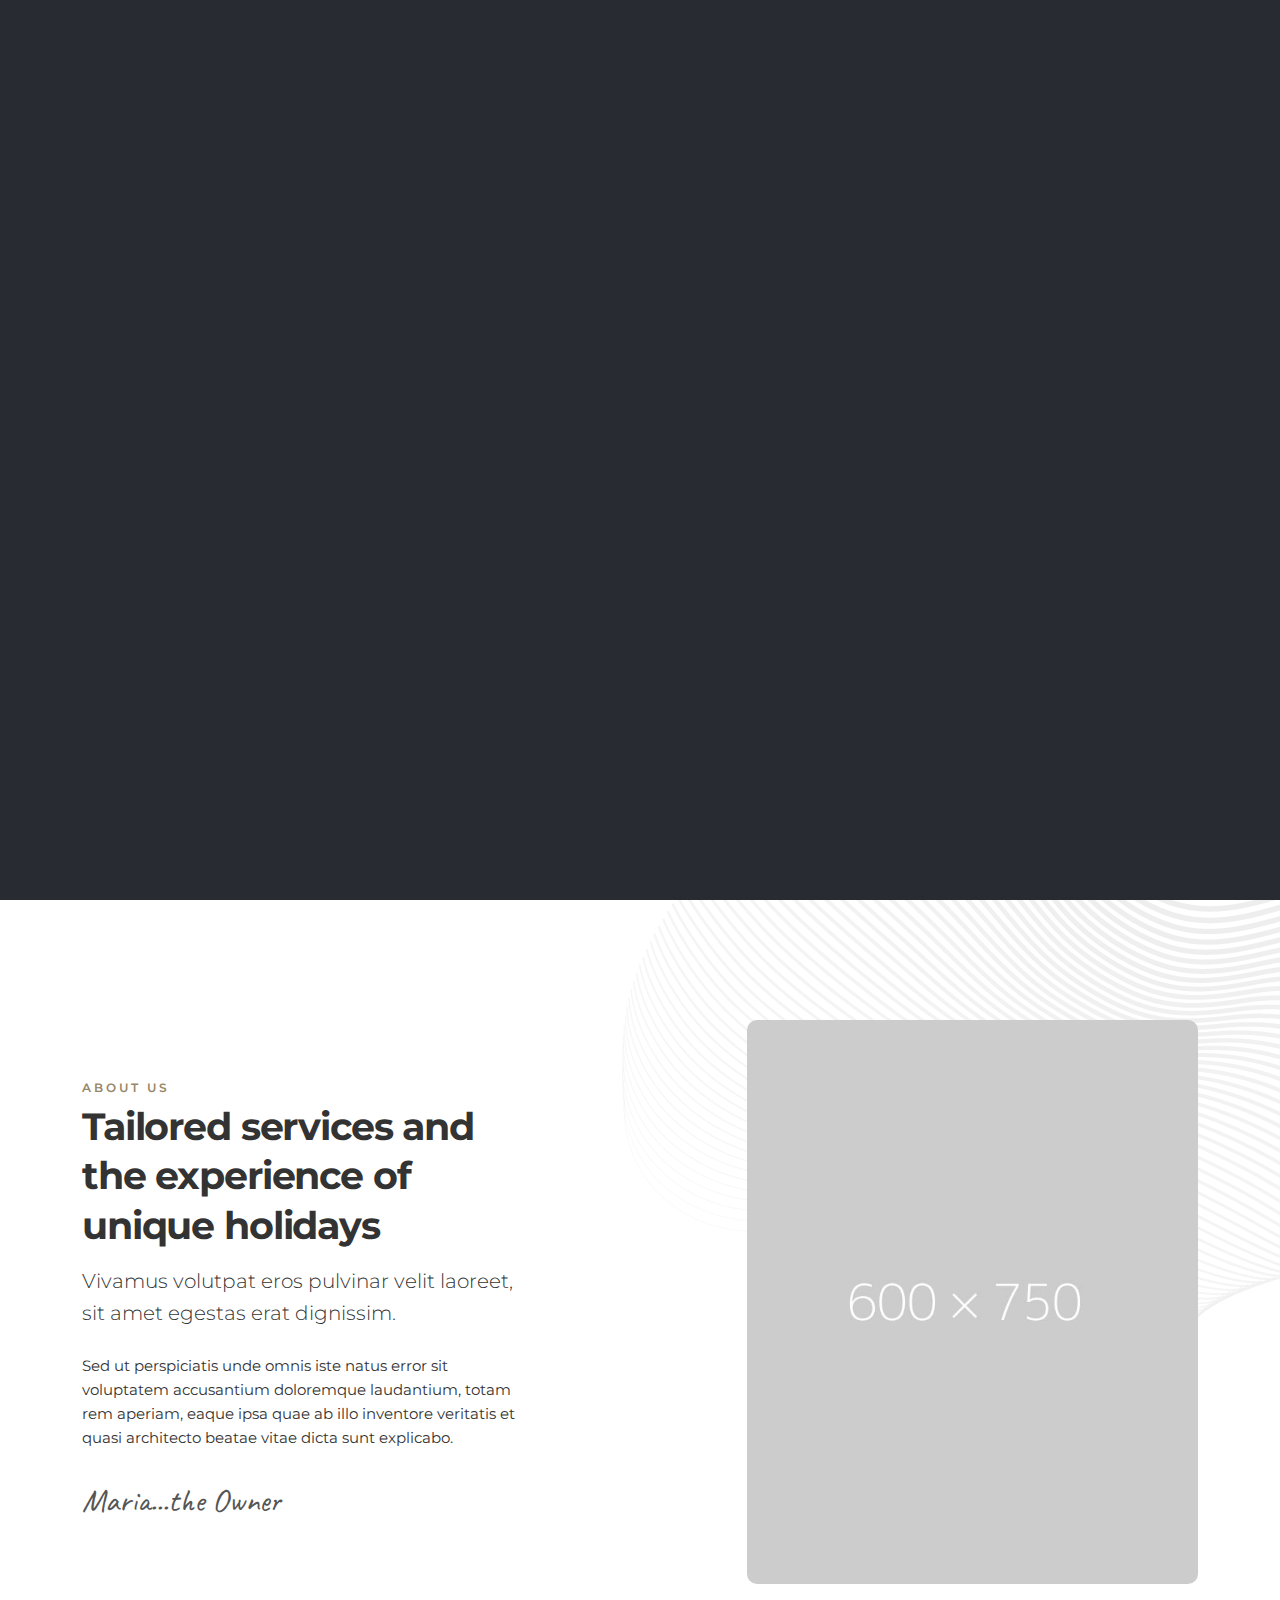
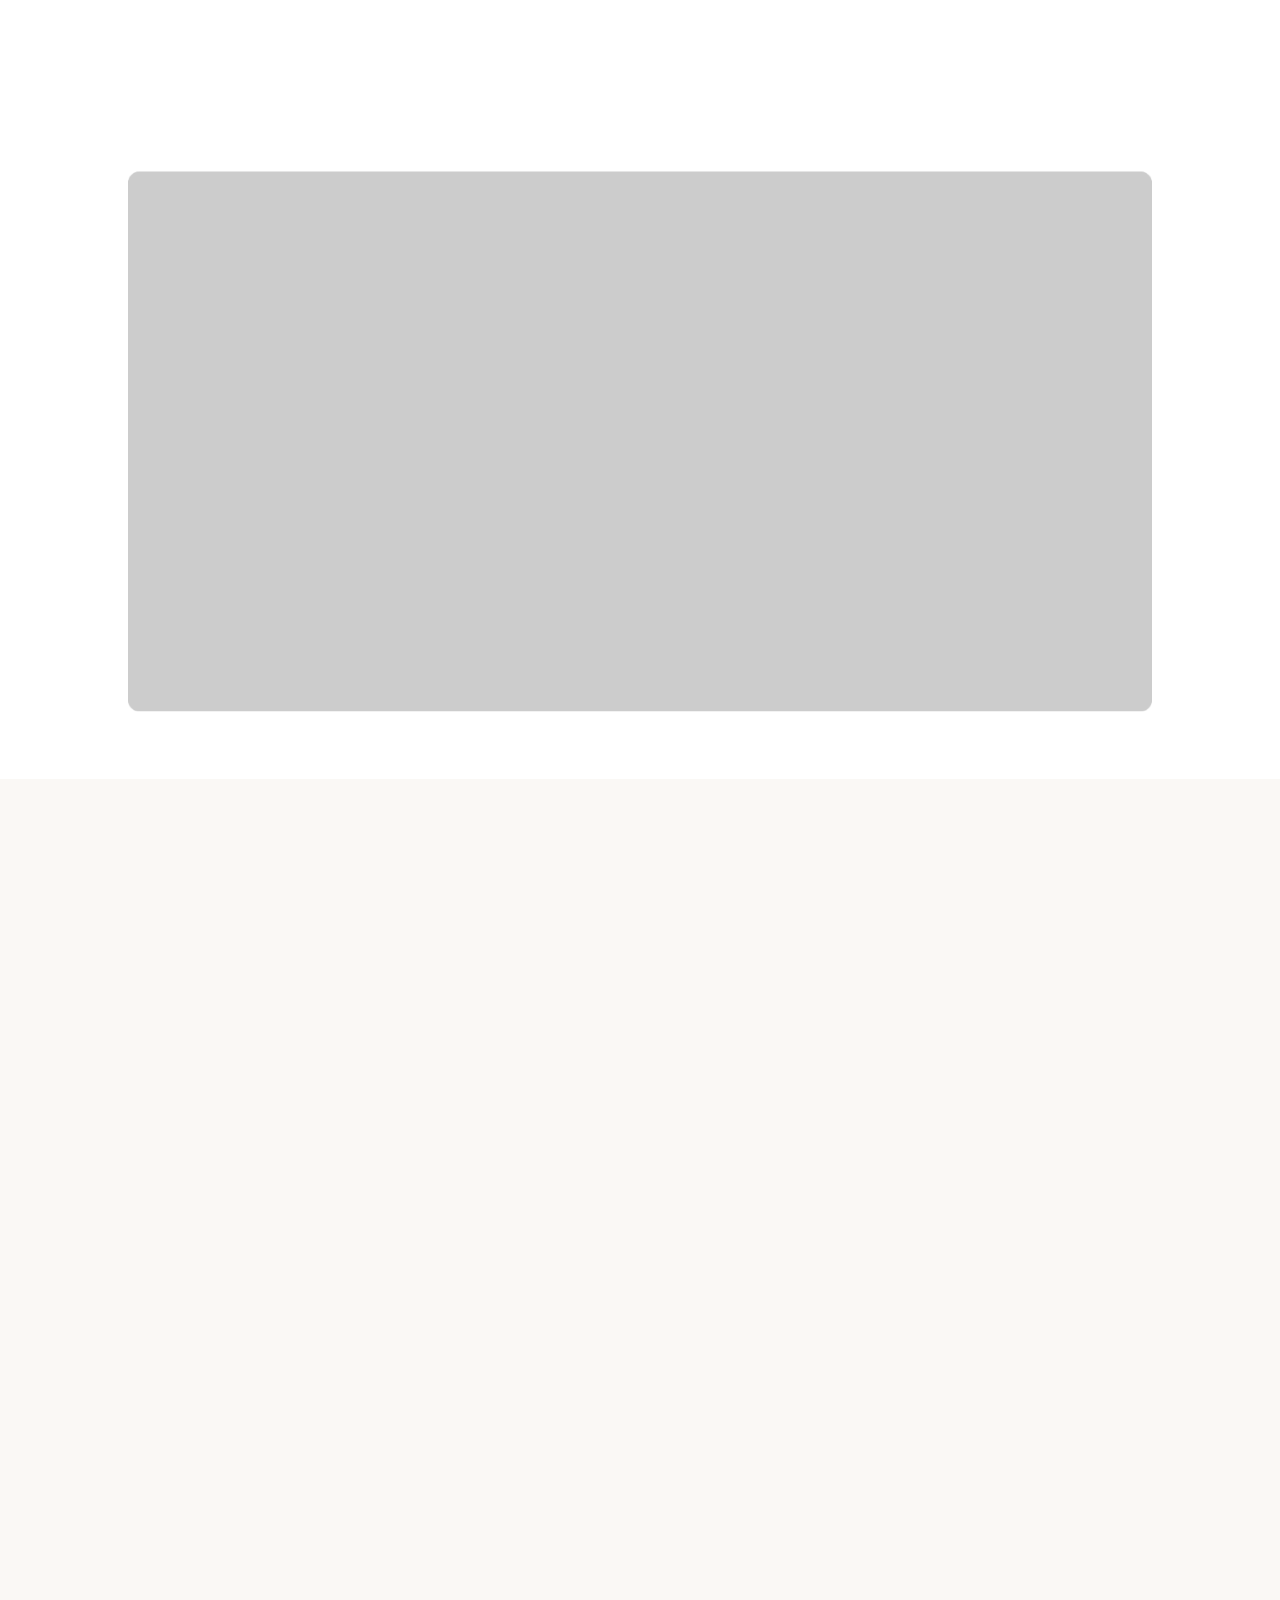
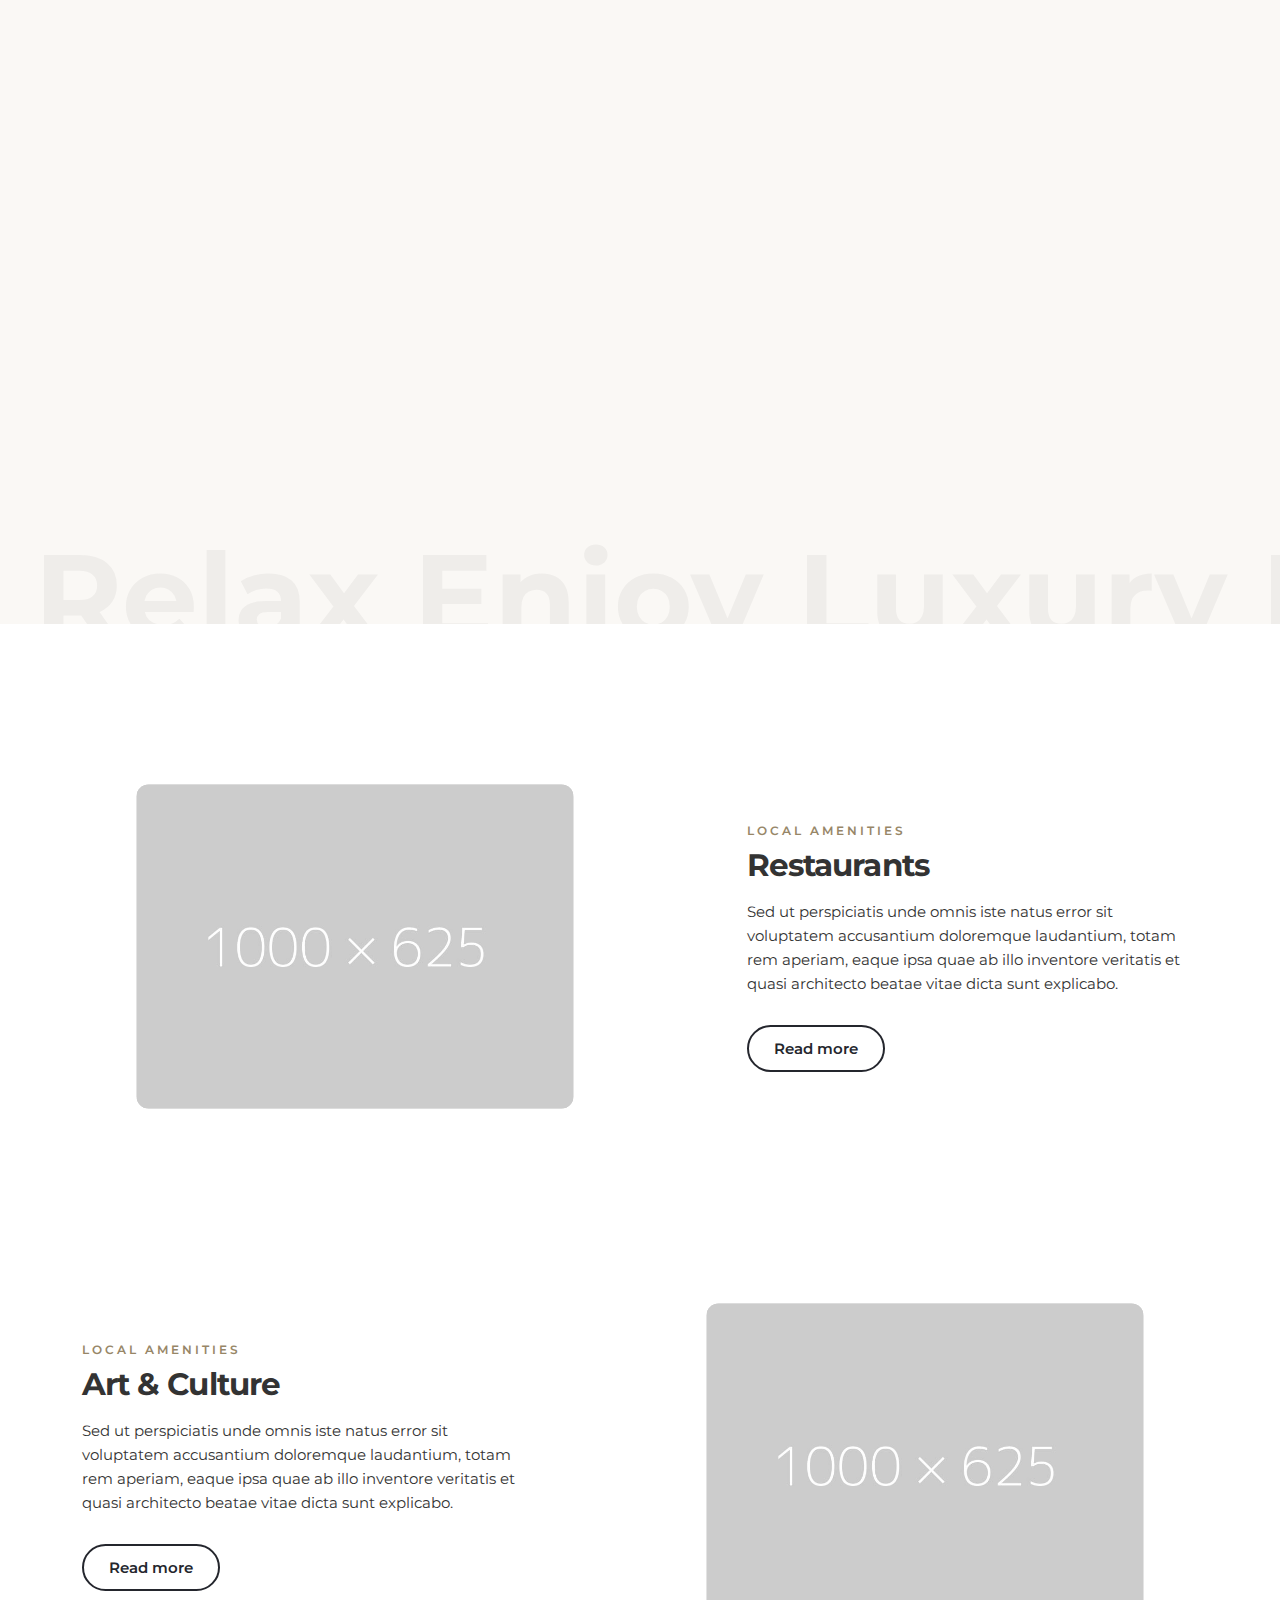
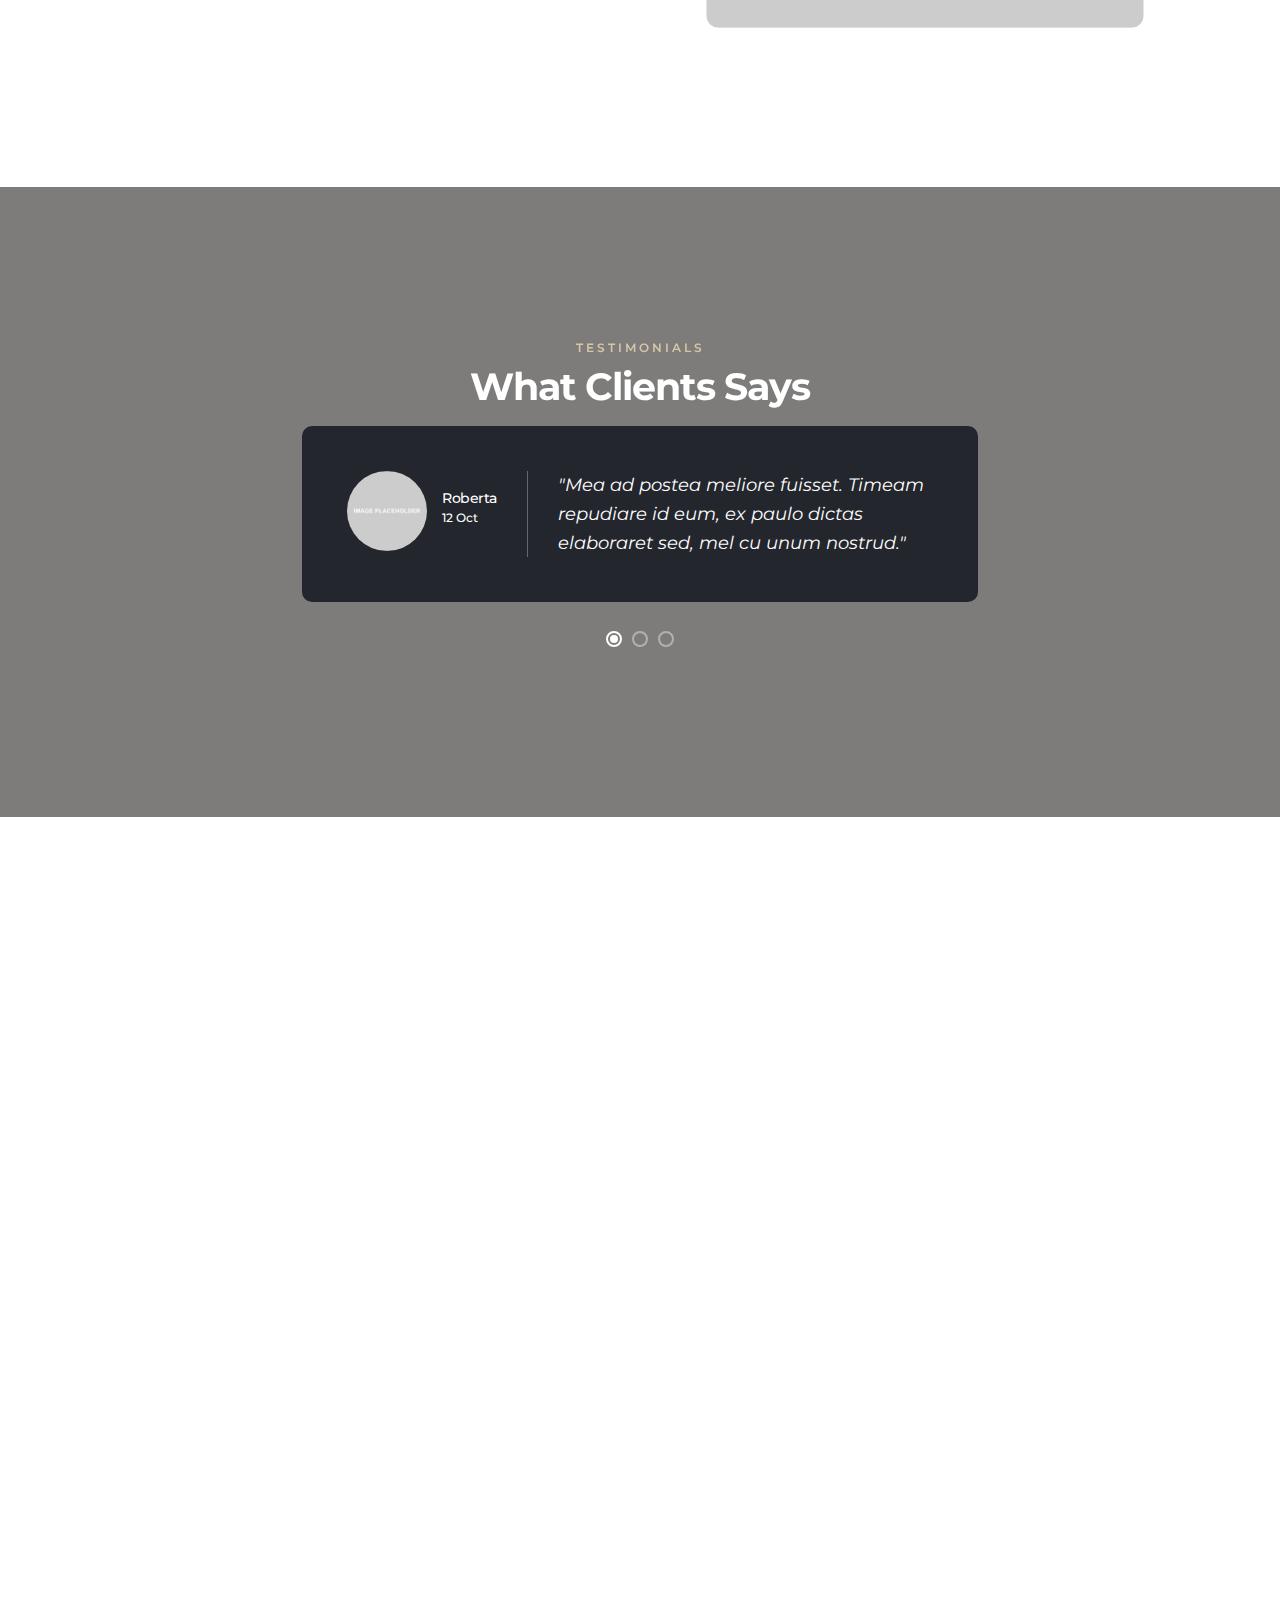
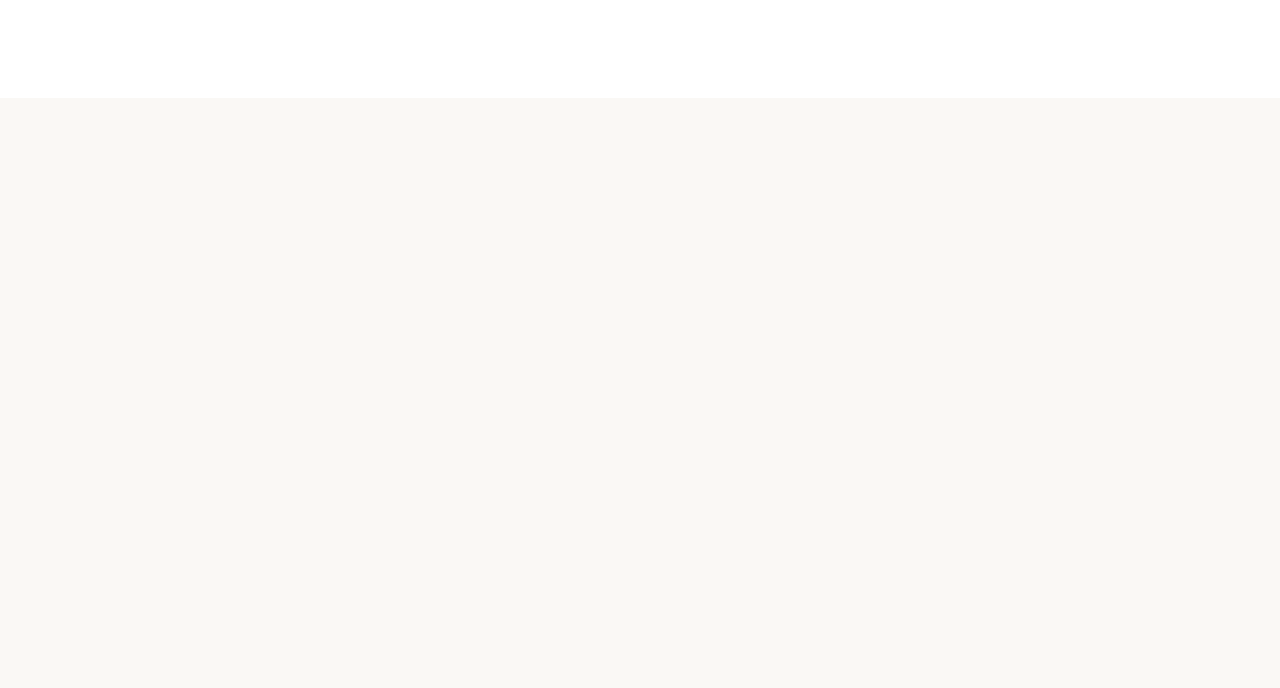
<file: index-10.html>
<!DOCTYPE html>
<html lang="zxx">

<head>
    <meta charset="utf-8">
    <meta name="viewport" content="width=device-width, initial-scale=1">
    <meta name="description" content="">
    <meta name="author" content="Ansonika">
    <title>PARADISE - Hotel and Bed&Breakfast Site Template</title>
    
    <!-- Favicons-->
    <link rel="shortcut icon" href="img/favicon.ico" type="image/x-icon">
    <link rel="apple-touch-icon" type="image/x-icon" href="img/apple-touch-icon-57x57-precomposed.png">
    <link rel="apple-touch-icon" type="image/x-icon" sizes="72x72" href="img/apple-touch-icon-72x72-precomposed.png">
    <link rel="apple-touch-icon" type="image/x-icon" sizes="114x114" href="img/apple-touch-icon-114x114-precomposed.png">
    <link rel="apple-touch-icon" type="image/x-icon" sizes="144x144" href="img/apple-touch-icon-144x144-precomposed.png">

    <!-- GOOGLE WEB FONT-->
    <link rel="preconnect" href="https://fonts.googleapis.com">
    <link rel="preconnect" href="https://fonts.gstatic.com" crossorigin>
    <link href="https://fonts.googleapis.com/css2?family=Caveat:wght@400;500&family=Montserrat:wght@300;400;500;600;700&display=swap" rel="stylesheet">

    <!-- BASE CSS -->
    <link href="css/bootstrap.min.css" rel="stylesheet">
    <link href="css/style.css" rel="stylesheet">
	<link href="css/vendors.min.css" rel="stylesheet">

    <!-- YOUR CUSTOM CSS -->
    <link href="css/custom.css" rel="stylesheet">
</head>

<body> 

    <div id="preloader">
        <div data-loader="circle-side"></div>
    </div><!-- /Page Preload -->

   <header class="fixed_header menu_v4 submenu_version">
        <div class="layer"></div><!-- Opacity Mask -->
        <div class="container">
            <div class="row align-items-center">
                <div class="col-3">
                    <a href="index.html" class="logo_normal"><img src="img/logo.png" width="135" height="45" alt=""></a>
                    <a href="index.html" class="logo_sticky"><img src="img/logo_sticky.png" width="135" height="45" alt=""></a>
                </div>
                <div class="col-9">
                    <div class="main-menu">
                        <a href="#0" class="closebt open_close_menu"><i class="bi bi-x"></i></a>
                        <div class="logo_panel"><img src="img/logo_sticky.png" width="135" height="45" alt=""></div>
                        <nav id="mainNav">
                            <ul>
                                 <li class="submenu">
                                    <a href="#0" class="show-submenu">Home</a>
                                    <ul>
                                        <li><a href="index.html">Home Video Bg</a></li>
                                        <li><a href="index-2.html">Home Carousel</a></li>
                                        <li><a href="index-3.html">Home FlexSlider</a></li>
                                        <li><a href="index-4.html">Home Youtube/Vimeo</a></li>
                                        <li><a href="index-5.html">Home Parallax</a></li>
                                        <li><a href="index-6.html">Home Parallax 2</a></li>
                                        <li><a href="index-7.html">Home Working Booking</a></li>
                                        <li><a href="index-10.html">Home Working Booking 2</a></li>
                                        <li><a href="index-8.html">Home Category Hover</a></li>
                                        <li><a href="index-9.html">Home Category Hover 2</a></li>
                                    </ul>
                                </li>
                                <li class="submenu">
                                     <a href="#0" class="show-submenu">Rooms & Suites</a>
                                    <ul>
                                        <li><a href="room-list-1.html">Room list 1</a></li>
                                        <li><a href="room-list-2.html">Room list 2</a></li>
                                        <li><a href="room-list-3.html">Room list 3</a></li>
                                        <li><a href="room-details.html">Room details</a></li>
                                        <li><a href="room-details-booking.html">Working Booking Request</a></li>
                                    </ul>
                                </li>
                                <li class="submenu">
                                    <a href="#0" class="show-submenu">Other Pages</a>
                                    <ul>
                                        <li><a href="gallery.html">Masonry Gallery</a></li>
                                        <li><a href="restaurant.html">Restaurant</a></li>
                                        <li><a href="menu-of-the-day.html">Menu of the day</a></li>
                                        <li><a href="news-1.html">Blog</a></li>
                                        <li><a href="404.html">Error Page</a></li>
                                        <li><a href="modal-advertise-1.html">Modal Advertise</a></li>
                                        <li><a href="cookie-bar.html">GDPR Cookie Bar</a></li>
                                        <li><a href="coming-soon.html">Coming Soon</a></li>
                                    </ul>
                                </li>
                                <li><a href="about.html">About</a></li>
                                <li><a href="contacts.html">Contacts</a></li>
                                <li><a href="#booking_section" class="btn_1">Book Now</a></li>
                            </ul>
                        </nav>
                    </div>
                    <div class="hamburger_2 open_close_menu float-end">
                        <div class="hamburger__box">
                            <div class="hamburger__inner"></div>
                        </div>
                    </div>
                </div>
            </div>
        </div><!-- container -->
    </header><!-- End Header -->

    <main>
        <div class="hero with-form full-height jarallax" data-jarallax data-speed="0.2">
            <img class="jarallax-img kenburns" src="img/hero_home_1.jpg" alt="">
            <div class="wrapper opacity-mask d-flex align-items-md-center align-items-end justify-content-center animate_hero" data-opacity-mask="rgba(0, 0, 0, 0.7)">
                <div class="container">
                    <div class="row justify-content-between align-items-center">
                        <div class="col-lg-6 order-lg-2">
                            <small class="slide-animated one">Luxury Hotel Experience</small>
                            <h3 class="slide-animated two">A unique Experience<br>where to stay</h3>
                            <div class="slide-animated three"><a class="btn_1 outline white mt-3" href="room-list-1.html">View Rooms & Suites</a></div>
                        </div>
                        <div class="col-lg-5 order-lg-1 p-md-2 p-0">
                            <div class="form_wp slide-animated three">
                               
                                <form method="post" action="phpmailer/reserve_template_email.php" id="bookingform" autocomplete="off">
                                    <div>                                     
                                        <div class="row g-3">
                                            <div class="col-lg-6">
                                                <div class="form-group with-icon">
                                                    <input class="form-control" type="text" id="date_booking" name="date_booking" placeholder="Check in / Check out">
                                                    <i class="bi bi-calendar2"></i>
                                                </div>
                                            </div>
                                            <div class="col-lg-6">
                                                <div class="custom_select">
                                                    <select class="wide mb-3" name="rooms_booking" id="rooms_booking">
                                                        <option value="">Select Room</option>
                                                        <option value="Double Room">Double Room</option>
                                                        <option value="Deluxe Room">Deluxe Room</option>
                                                        <option value="Superior Room">Superior Room</option>
                                                        <option value="Junior Suite">Junior Suite</option>
                                                    </select>
                                                </div>
                                            </div>
                                        </div>
                                        <!-- / row -->
                                        <div class="row g-3">
                                            <div class="col-6">
                                                <div class="qty-buttons mb-3 version_2">
                                                    <input type="button" value="+" class="qtyplus" name="adults_booking">
                                                    <input type="text" name="adults_booking" id="adults_booking" value="" class="qty form-control" placeholder="Adults">
                                                    <input type="button" value="-" class="qtyminus" name="adults_booking">
                                                </div>
                                            </div>
                                            <div class="col-6">
                                                <div class="qty-buttons mb-3 version_2">
                                                    <input type="button" value="+" class="qtyplus" name="childs_booking">
                                                    <input type="text" name="childs_booking" id="childs_booking" value="" class="qty form-control" placeholder="Childs">
                                                    <input type="button" value="-" class="qtyminus" name="childs_booking">
                                                </div>
                                            </div>
                                        </div>
                                        <!-- / row -->
                                        <div class="row">
                                            <div class="col-lg-12">
                                                <div class="form-group with-icon mb-3">
                                                    <input type="text" name="name_booking" id="name_booking" class="form-control" placeholder="Name and Last Name">
                                                    <i class="bi bi-person"></i>
                                                </div>
                                            </div>
                                            <div class="col-lg-12">
                                                <div class="form-group with-icon mb-3">
                                                    <input type="email" name="email_booking" id="email_booking" class="form-control" placeholder="Email">
                                                    <i class="bi bi-envelope"></i>
                                                </div>
                                            </div>
                                        </div>
                                        <!-- / row -->
                                        <div class="row">
                                            <div class="col-md-6">
                                                <input type="text" name="verify_booking" id="verify_booking" class="form-control" placeholder="Are you human? 3 + 1 = ?">
                                            </div>
                                        </div>
                                        <!-- / row -->
                                    </div>
                                    <!-- / booking_wrapper -->
                                    <hr style="opacity: 0.4;">
                                    <div class="text-end"><input class="btn_1" type="submit" value="Send request" id="submit-booking"></div>
                                </form>
                                <div id="message-booking"></div>
                            </div>
                            <!-- /form wp -->
                        </div>
                    </div>
                    <!-- / row -->
                </div>
                <div class="mouse_wp slide-animated four d-none d-sm-block">
                    <a href="#first_section" class="btn_scrollto">
                        <div class="mouse"></div>
                    </a>
                </div>
                <!-- / mouse -->
            </div>
        </div>
        <!-- /Background Image Parallax -->

        <div class="pattern_2">
            <div class="container margin_120_95" id="first_section">
                <div class="row justify-content-between flex-lg-row-reverse align-items-center">
                    <div class="col-lg-5">
                        <div class="parallax_wrapper">
                            <img src="img/home_2.jpg" alt="" class="img-fluid rounded-img">
                            <div data-cue="slideInUp" class="img_over"><span data-jarallax-element="-30"><img src="img/home_1.jpg" alt="" class="rounded-img"></span></div>
                        </div>
                    </div>
                    <div class="col-lg-5">
                        <div class="intro">
                            <div class="title">
                                <small>About us</small>
                                <h2>Tailored services and the experience of unique holidays</h2>
                            </div>
                            <p class="lead">Vivamus volutpat eros pulvinar velit laoreet, sit amet egestas erat dignissim.</p>
                            <p>Sed ut perspiciatis unde omnis iste natus error sit voluptatem accusantium doloremque laudantium, totam rem aperiam, eaque ipsa quae ab illo inventore veritatis et quasi architecto beatae vitae dicta sunt explicabo.</p>
                            <p><em>Maria...the Owner</em></p>
                        </div>
                    </div>
                </div>
                <!-- /Row -->
            </div>
            <div class="pinned-image pinned-image--medium">
                <div class="pinned-image__container" id="section_video">
                    <video loop="loop" muted="muted" id="video_home">
                        <source src="video/swimming_pool_2.mp4" type="video/mp4">
                        <source src="video/swimming_pool_2.webm" type="video/webm">
                        <source src="video/swimming_pool_2.ogv" type="video/ogg">
                    </video>
                    <div class="pinned-image__container-overlay"></div>
                </div>
                <div class="pinned_over_content">
                    <div class="title white">
                        <small data-cue="slideInUp" data-delay="200">Luxury Hotel Experience</small>
                        <h2 data-cue="slideInUp" data-delay="300">Enjoy in a very<br> Immersive Relax</h2>
                    </div>
                </div>
            </div>
            <!-- /pinned content -->
        </div>
        <!-- /Pattern  -->

        <div class="container margin_120_95">
            <div class="title mb-3">
                <small data-cue="slideInUp">Luxury experience</small>
                <h2 data-cue="slideInUp" data-delay="200">Rooms & Suites</h2>
            </div>
            <div class="row justify-content-center add_bottom_90" data-cues="slideInUp" data-delay="300">
                <div class="col-xl-6 col-lg-12 col-md-12 col-sm-12">
                    <a href="room-details.html" class="box_cat_rooms">
                        <figure>
                            <div class="background-image" data-background="url(img/rooms/1.jpg)"></div>
                            <div class="info">
                                <small>From $250/night</small>
                                <h3>Junior Suite</h3>
                                <span>Read more</span>
                            </div>
                        </figure>
                    </a>
                </div>
                <div class="col-xl-3 col-lg-6 col-md-6 col-sm-6">
                    <a href="room-details.html" class="box_cat_rooms">
                        <figure>
                            <div class="background-image" data-background="url(img/rooms/2.jpg)"></div>
                            <div class="info">
                                <small>From $190/night</small>
                                <h3>Deluxe Room</h3>
                                <span>Read more</span>
                            </div>
                        </figure>
                    </a>
                </div>
                <div class="col-xl-3 col-lg-6 col-md-6 col-sm-6">
                    <a href="room-details.html" class="box_cat_rooms">
                        <figure>
                            <div class="background-image" data-background="url(img/rooms/3.jpg)"></div>
                            <div class="info">
                                <small>From $240/night</small>
                                <h3>Superior Room</h3>
                                <span>Read more</span>
                            </div>
                        </figure>
                    </a>
                </div>
                <p class="text-end"><a href="room-list-1.html" class="btn_1 outline mt-2">View all Rooms</a></p>
            </div>
            <!-- /row-->
            <div class="title text-center mb-5">
                <small data-cue="slideInUp">Paradise Hotel</small>
                <h2 data-cue="slideInUp" data-delay="100">Main Facilities</h2>
            </div>
            <div class="row mt-4">
                <div class="col-xl-3 col-md-6">
                    <div class="box_facilities no-border" data-cue="slideInUp">
                        <i class="customicon-private-parking"></i>
                        <h3>Private Parking</h3>
                        <p>Ut enim ad minima veniam, quis nostrum exercitationem ullam corporis suscipit laboriosam.</p>
                    </div>
                </div>
                <div class="col-xl-3 col-md-6">
                    <div class="box_facilities" data-cue="slideInUp">
                        <i class="customicon-wifi"></i>
                        <h3>High Speed Wifi</h3>
                        <p>At vero eos et accusamus et iusto odio dignissimos ducimus qui blanditiis praesentium.</p>
                    </div>
                </div>
                <div class="col-xl-3 col-md-6">
                    <div class="box_facilities" data-cue="slideInUp">
                        <i class="customicon-cocktail"></i>
                        <h3>Bar & Restaurant</h3>
                        <p>Similique sunt in culpa qui officia deserunt mollitia animi, id est laborum et dolorum fuga.</p>
                    </div>
                </div>
                <div class="col-xl-3 col-md-6">
                    <div class="box_facilities" data-cue="slideInUp">
                        <i class="customicon-swimming-pool"></i>
                        <h3>Swimming Pool</h3>
                        <p>Nam libero tempore, cum soluta nobis est eligendi optio cumque nihil impedit quo minus.</p>
                    </div>
                </div>
            </div>
            <!-- /Row -->
        </div>
        <!-- /container-->

        <div class="marquee">
            <div class="track">
                <div class="content">&nbsp;Relax Enjoy Luxury Holiday Travel Discover Experience Relax Enjoy Luxury Holiday Travel Discover Experience Relax Enjoy Luxury Holiday Travel Discover Experience Relax Enjoy Luxury Holiday Travel Discover Experience</div>
            </div>
        </div>
        <!-- /marquee-->

        <div class="bg_white">
            <div class="container margin_120_95">
                <div class="row justify-content-between d-flex align-items-center add_bottom_90">
                    <div class="col-lg-6">
                        <div class="pinned-image rounded_container pinned-image--small mb-4">
                            <div class="pinned-image__container">
                                <img src="img/local_amenities_1.jpg" alt="">
                            </div>
                        </div>
                    </div>
                    <div class="col-lg-5">
                        <div class="title">
                            <small>Local Amenities</small>
                            <h3>Restaurants</h3>
                            <p>Sed ut perspiciatis unde omnis iste natus error sit voluptatem accusantium doloremque laudantium, totam rem aperiam, eaque ipsa quae ab illo inventore veritatis et quasi architecto beatae vitae dicta sunt explicabo.</p>
                            <p><a href="#" class="btn_1 mt-1 outline">Read more</a></p>
                        </div>
                    </div>
                </div>
                <!-- /row-->
                <div class="row justify-content-between d-flex align-items-center">
                    <div class="col-lg-6 order-lg-2">
                        <div class="pinned-image rounded_container pinned-image--small mb-4">
                            <div class="pinned-image__container">
                                <img src="img/local_amenities_3.jpg" alt="">
                            </div>
                        </div>
                    </div>
                    <div class="col-lg-5 order-lg-1">
                        <div class="title">
                            <small>Local Amenities</small>
                            <h3>Art & Culture</h3>
                            <p>Sed ut perspiciatis unde omnis iste natus error sit voluptatem accusantium doloremque laudantium, totam rem aperiam, eaque ipsa quae ab illo inventore veritatis et quasi architecto beatae vitae dicta sunt explicabo.</p>
                            <p><a href="#" class="btn_1 mt-1 outline">Read more</a></p>
                        </div>
                    </div>
                </div>
                <!-- /row-->
            </div>
            <!-- /container-->
        </div>
        <!-- /bg_white -->

        <div class="parallax_section_1 jarallax" data-jarallax data-speed="0.2">
            <img class="jarallax-img kenburns-2" src="img/hero_home_1.jpg" alt="">
            <div class="wrapper opacity-mask d-flex align-items-center justify-content-center text-center" data-opacity-mask="rgba(0, 0, 0, 0.5)">
                <div class="container">
                    <div class="row justify-content-center">
                        <div class="col-lg-8">
                            <div class="title white">
                                <small class="mb-1">Testimonials</small>
                                <h2>What Clients Says</h2>
                            </div>
                            <div class="carousel_testimonials owl-carousel owl-theme nav-dots-orizontal">
                                <div>
                                    <div class="box_overlay">
                                        <div class="pic">
                                            <figure><img src="img/testimonial_1.jpg" alt="" class="img-circle">
                                            </figure>
                                            <h4>Roberta<small>12 Oct</small></h4>
                                        </div>
                                        <div class="comment">
                                            "Mea ad postea meliore fuisset. Timeam repudiare id eum, ex paulo dictas elaboraret sed, mel cu unum nostrud."
                                        </div>
                                    </div>
                                    <!-- End box_overlay -->
                                </div>
                                <div>
                                    <div class="box_overlay">
                                        <div class="pic">
                                            <figure><img src="img/testimonial_1.jpg" alt="" class="img-circle">
                                            </figure>
                                            <h4>Roberta<small>2 Nov</small></h4>
                                        </div>
                                        <div class="comment">
                                            "Mea ad postea meliore fuisset. Timeam repudiare id eum, ex paulo dictas elaboraret sed, mel cu unum nostrud."
                                        </div>
                                    </div>
                                    <!-- End box_overlay -->
                                </div>
                                <div>
                                    <div class="box_overlay">
                                        <div class="pic">
                                            <figure><img src="img/testimonial_1.jpg" alt="" class="img-circle">
                                            </figure>
                                            <h4>Roberta<small>3 Dec</small></h4>
                                        </div>
                                        <div class="comment">
                                            "Mea ad postea meliore fuisset. Timeam repudiare id eum, ex paulo dictas elaboraret sed, mel cu unum nostrud."
                                        </div>
                                    </div>
                                    <!-- End box_overlay -->
                                </div>
                            </div>
                            <!-- End carousel_testimonials -->
                        </div>
                    </div>
                </div>
            </div>
        </div>
        <!-- /parallax_section_1-->

        <div class="bg_white">
            <div class="container margin_120_95">
                <div class="title mb-3">
                    <small data-cue="slideInUp">Luxury experience</small>
                    <h2 data-cue="slideInUp" data-delay="200">News & Events</h2>
                </div>
                <div class="row justify-content-center home">
                    <div class="item col-xl-4 col-lg-6">
                        <a href="news-post.html" class="box_contents" data-cue="slideInUp" data-delay="300">
                            <figure><img src="img/blog-1.jpg" alt="" class="img-fluid"><em>11 Dec</em></figure>
                            <div class="wrapper">
                                <small>Travel<span></span></small>
                                <h2>The vacation and travel Guide for experts in 2022</h2>
                                <em>Read more</em>
                            </div>
                        </a>
                    </div>
                    <div class="item col-xl-4 col-lg-6">
                        <a href="news-post.html" class="box_contents" data-cue="slideInUp" data-delay="400">
                            <figure><img src="img/blog-3.jpg" alt="" class="img-fluid"><em>24 Dec</em></figure>
                            <div class="wrapper">
                                <small>Event<span></span></small>
                                <h2>Yayoi Kusama: Infinity Mirror Rooms at Tate Modern</h2>
                                <em>Read more</em>
                            </div>
                        </a>
                    </div>
                    <div class="item col-xl-4 col-lg-6">
                        <a href="news-post.html" class="box_contents" data-cue="slideInUp" data-delay="500">
                            <figure><img src="img/blog-2.jpg" alt="" class="img-fluid"><em>21 Dec</em></figure>
                            <div class="wrapper">
                                <small>Restaurant<span></span></small>
                                <h2>Best Local Restaurant in 2022</h2>
                                <em>Read more</em>
                            </div>
                        </a>
                    </div>
                </div>
                <!--/row -->
                <p class="text-end"><a href="news-1.html" class="btn_1 outline mt-2" data-cue="slideInUp" data-delay="600">View all News</a></p>
            </div>
            <!--/container -->
        </div>
        <!--/bg_white -->

    </main>

    <footer class="revealed">
        <div class="footer_bg">
            <div class="gradient_over"></div>
            <div class="background-image" data-background="url(img/rooms/3.jpg)"></div>
        </div>
        <div class="container">
            <div class="row move_content">
                <div class="col-lg-4 col-md-12">
                    <h5>Contacts</h5>
                    <ul>
                        <li>Baker Street 567, Los Angeles 11023<br>California - US<br><br></li>
                        <li><strong><a href="#0">info@Paradisehotel.com</a></strong></li>
                        <li><strong><a href="#0">+434 43242232</a></strong></li>
                    </ul>
                    <div class="social">
                        <ul>
                            <li><a href="#0"><i class="bi bi-instagram"></i></a></li>
                            <li><a href="#0"><i class="bi bi-whatsapp"></i></a></li>
                            <li><a href="#0"><i class="bi bi-facebook"></i></a></li>
                            <li><a href="#0"><i class="bi bi-twitter-x"></i></a></li>
                        </ul>
                    </div>
                </div>
                <div class="col-lg-3 col-md-6 ms-lg-auto">
                    <h5>Explore</h5>
                    <div class="footer_links">
                        <ul>
                            <li><a href="index.html">Home</a></li>
                            <li><a href="about.html">About Us</a></li>
                            <li><a href="room-list-1.html">Rooms &amp; Suites</a></li>
                            <li><a href="news-1.html">News &amp; Events</a></li>
                            <li><a href="contacts.html">Contacts</a></li>
                            <li><a href="about.html">Terms and Conditions</a></li>
                        </ul>
                    </div>
                </div>
                <div class="col-lg-3 col-md-6">
                    <div id="newsletter">
                        <h5>Newsletter</h5>
                        <div id="message-newsletter"></div>
                        <form method="post" action="phpmailer/newsletter_template_email.php" name="newsletter_form" id="newsletter_form">
                            <div class="form-group">
                                <input type="email" name="email_newsletter" id="email_newsletter" class="form-control" placeholder="Your email">
                                <button type="submit" id="submit-newsletter"><i class="bi bi-send"></i></button>
                            </div>
                        </form>
                        <p>Receive latest offers and promos without spam. You can cancel anytime.</p>
                    </div>
                </div>
            </div>
            <!--/row-->
        </div>
        <!--/container-->
        <div class="copy">
            <div class="container">
                © Paradise - by <a href="#">Ansonika</a>
            </div>
        </div>
    </footer>
    <!-- /footer -->
    
    <div class="progress-wrap">
        <svg class="progress-circle svg-content" width="100%" height="100%" viewBox="-1 -1 102 102">
            <path d="M50,1 a49,49 0 0,1 0,98 a49,49 0 0,1 0,-98" />
        </svg>
    </div>
    <!-- /back to top -->

<!-- COMMON SCRIPTS -->
<script src="js/common_scripts.js"></script>
<script src="js/common_functions.js"></script>
<script src="js/datepicker_input.js"></script>
<script src="phpmailer/validate.js"></script>

</body>
</html>
</file>
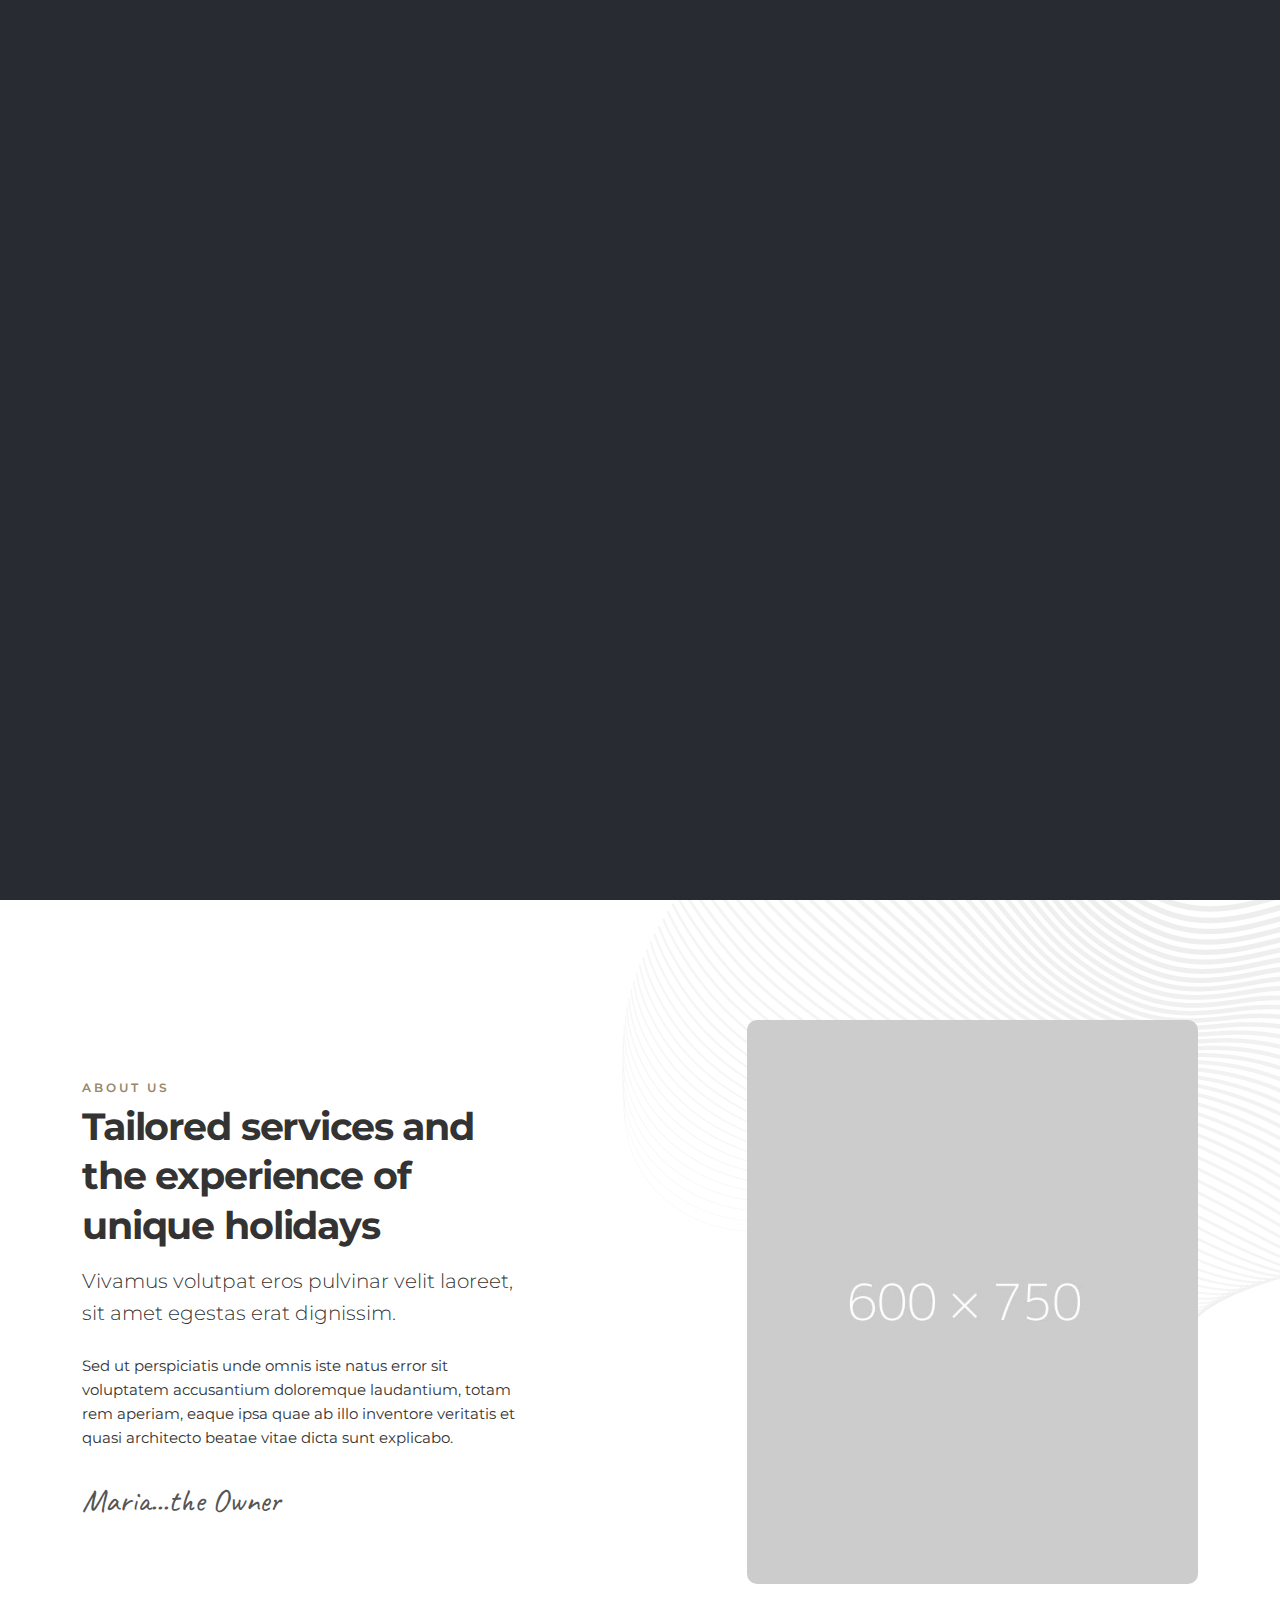
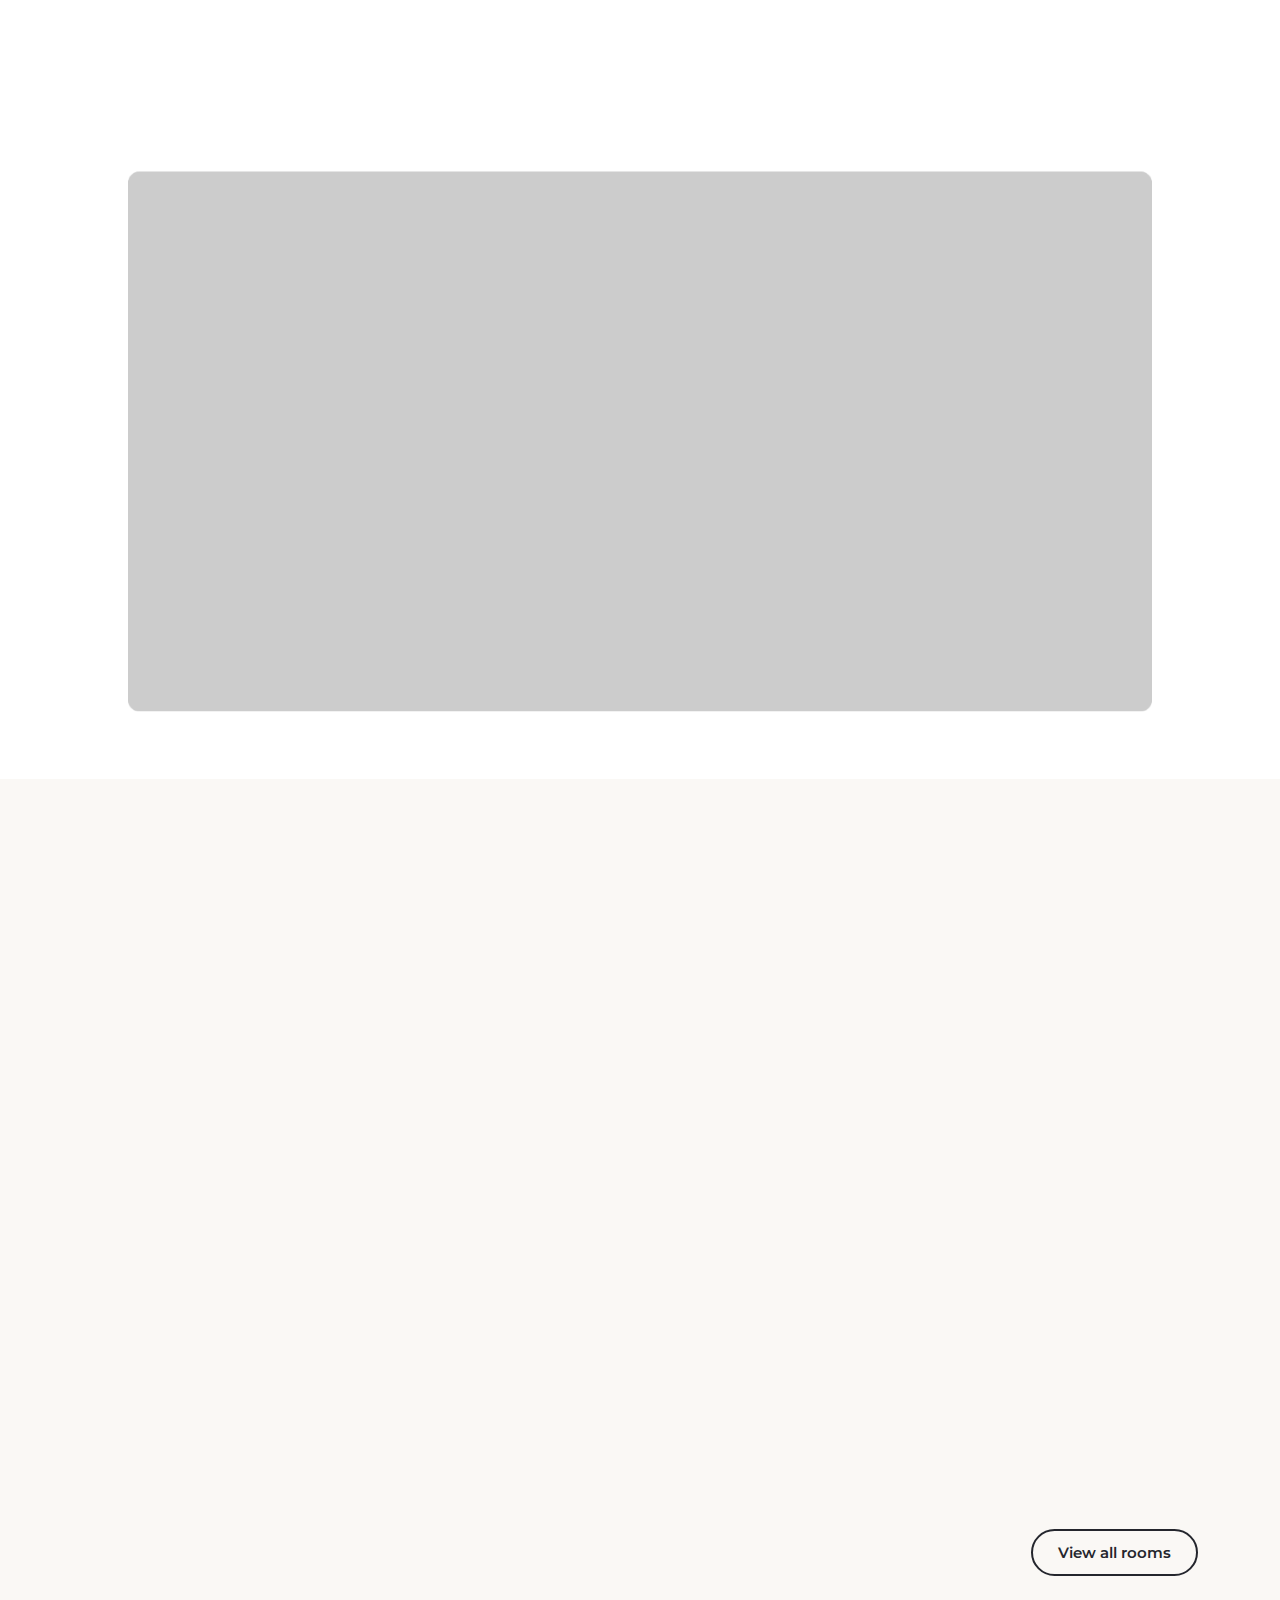
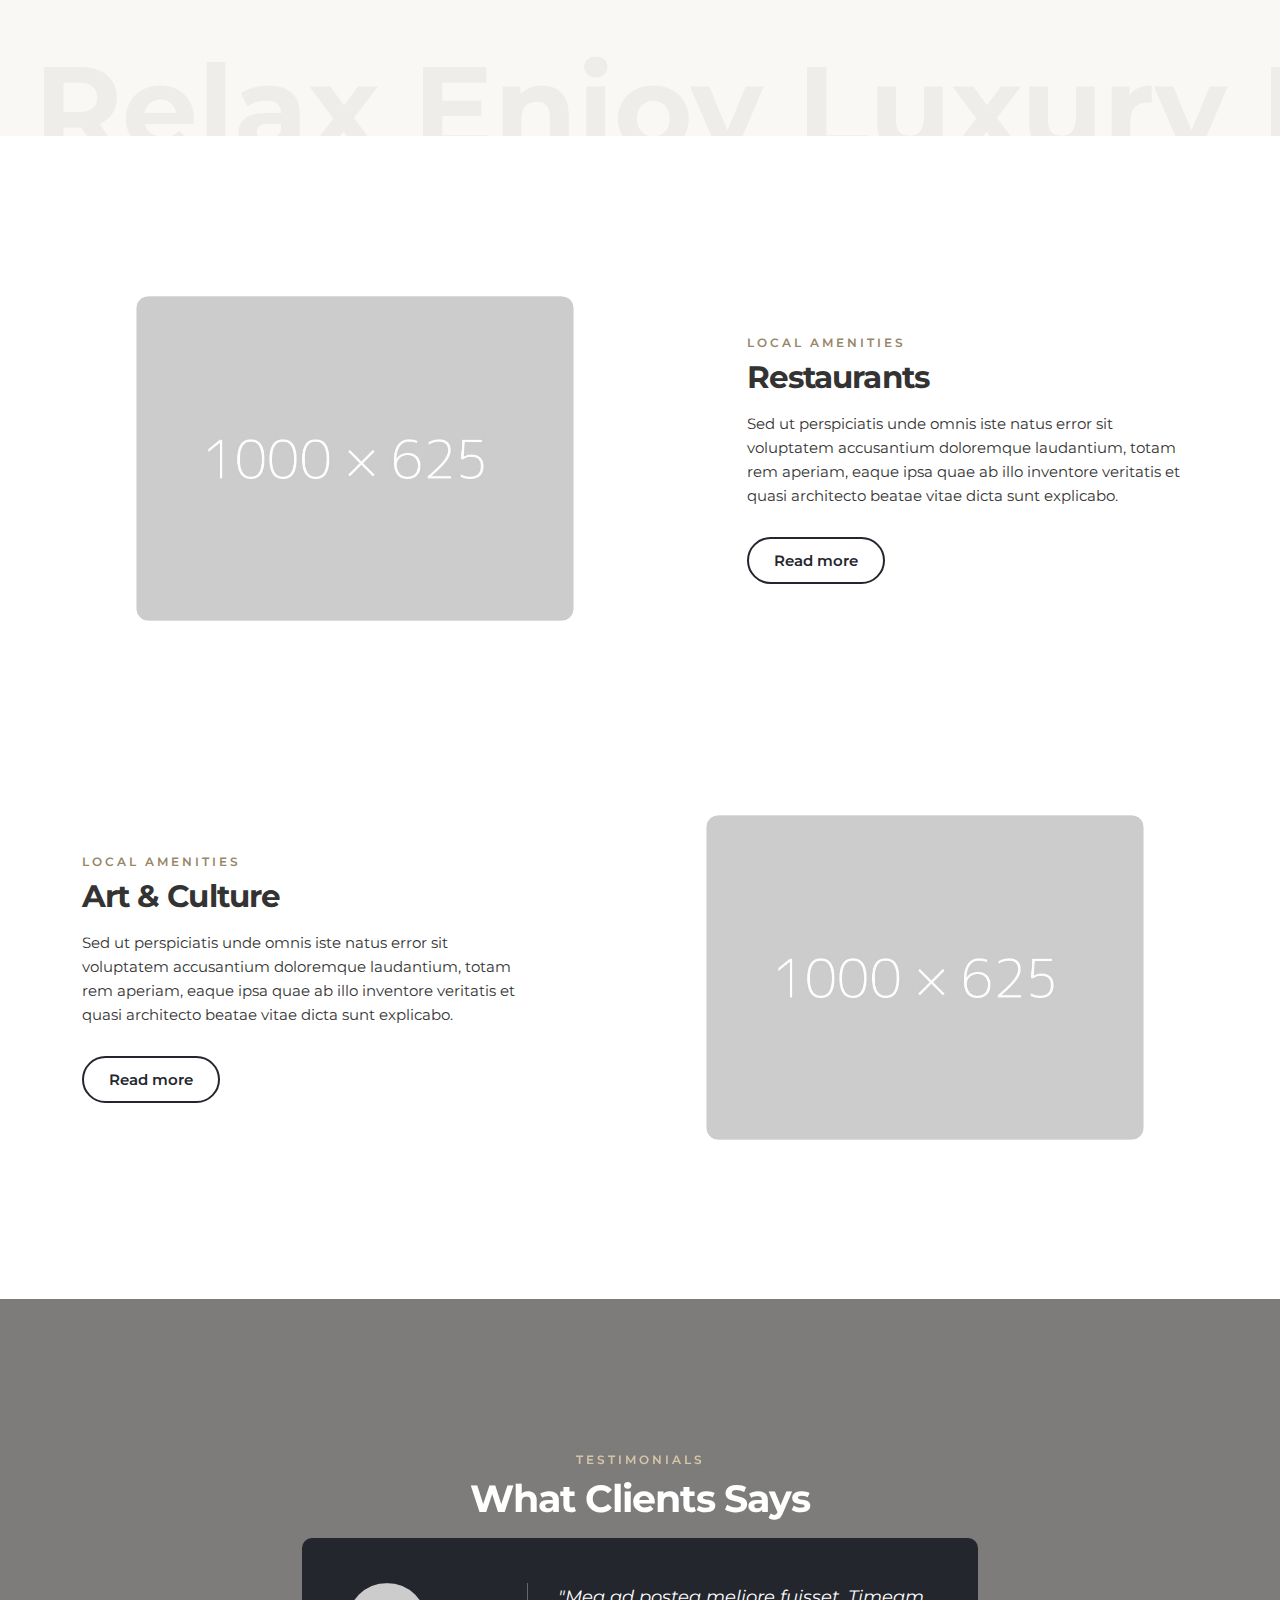
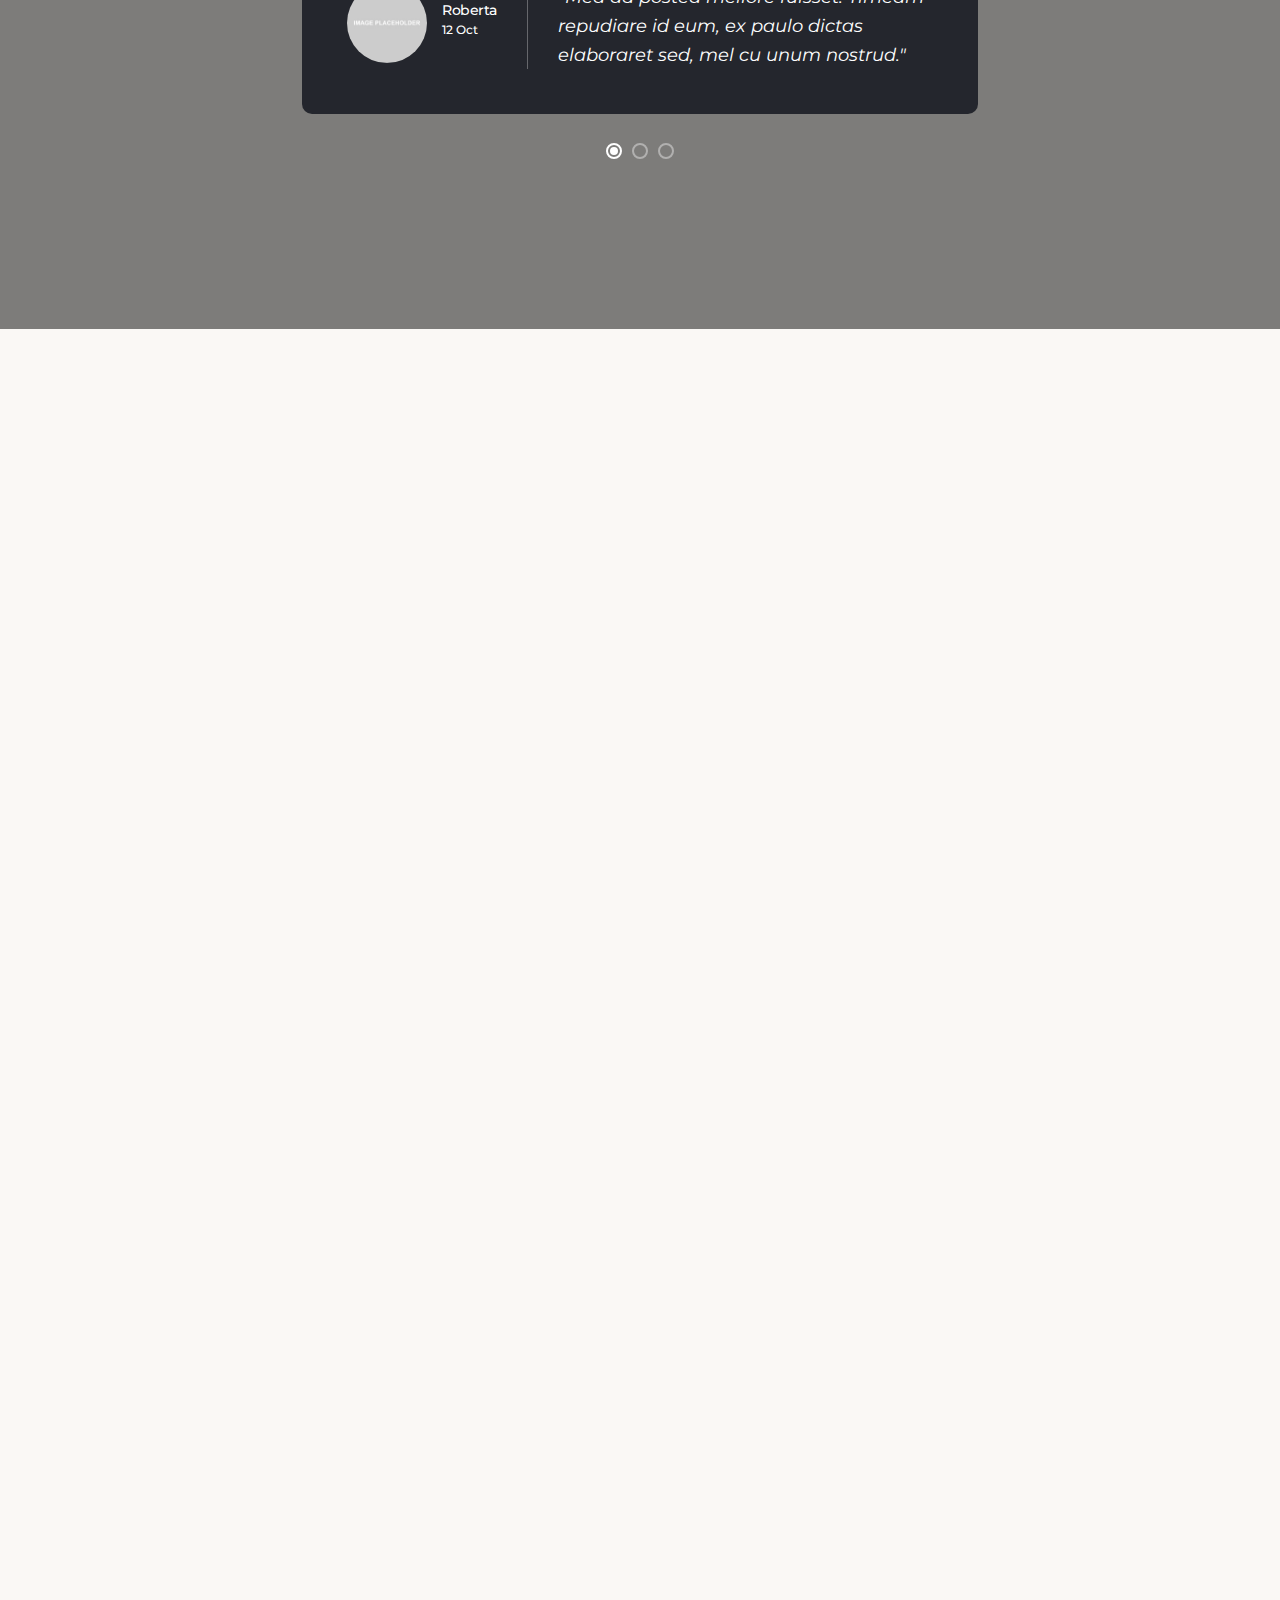
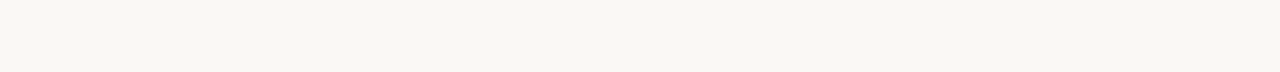
<file: index-2.html>
<!DOCTYPE html>
<html lang="zxx">

<head>
    <meta charset="utf-8">
    <meta name="viewport" content="width=device-width, initial-scale=1">
    <meta name="description" content="">
    <meta name="author" content="Ansonika">
    <title>PARADISE - Hotel and Bed&Breakfast Site Template</title>
    
    <!-- Favicons-->
    <link rel="shortcut icon" href="img/favicon.ico" type="image/x-icon">
    <link rel="apple-touch-icon" type="image/x-icon" href="img/apple-touch-icon-57x57-precomposed.png">
    <link rel="apple-touch-icon" type="image/x-icon" sizes="72x72" href="img/apple-touch-icon-72x72-precomposed.png">
    <link rel="apple-touch-icon" type="image/x-icon" sizes="114x114" href="img/apple-touch-icon-114x114-precomposed.png">
    <link rel="apple-touch-icon" type="image/x-icon" sizes="144x144" href="img/apple-touch-icon-144x144-precomposed.png">

    <!-- GOOGLE WEB FONT-->
    <link rel="preconnect" href="https://fonts.googleapis.com">
    <link rel="preconnect" href="https://fonts.gstatic.com" crossorigin>
    <link href="https://fonts.googleapis.com/css2?family=Caveat:wght@400;500&family=Montserrat:wght@300;400;500;600;700&display=swap" rel="stylesheet">

    <!-- BASE CSS -->
    <link href="css/bootstrap.min.css" rel="stylesheet">
    <link href="css/style.css" rel="stylesheet">
	<link href="css/vendors.min.css" rel="stylesheet">

    <!-- YOUR CUSTOM CSS -->
    <link href="css/custom.css" rel="stylesheet">
</head>

<body> 

    <div id="preloader">
        <div data-loader="circle-side"></div>
    </div><!-- /Page Preload -->

    <header class="fixed_header menu_v4 submenu_version">
        <div class="layer"></div><!-- Opacity Mask -->
        <div class="container">
            <div class="row align-items-center">
                <div class="col-3">
                    <a href="index.html" class="logo_normal"><img src="img/logo.png" width="135" height="45" alt=""></a>
                    <a href="index.html" class="logo_sticky"><img src="img/logo_sticky.png" width="135" height="45" alt=""></a>
                </div>
                <div class="col-9">
                    <div class="main-menu">
                        <a href="#0" class="closebt open_close_menu"><i class="bi bi-x"></i></a>
                        <div class="logo_panel"><img src="img/logo_sticky.png" width="135" height="45" alt=""></div>
                        <nav id="mainNav">
                            <ul>
                                 <li class="submenu">
                                    <a href="#0" class="show-submenu">Home</a>
                                    <ul>
                                        <li><a href="index.html">Home Video Bg</a></li>
                                        <li><a href="index-2.html">Home Carousel</a></li>
                                        <li><a href="index-3.html">Home FlexSlider</a></li>
                                        <li><a href="index-4.html">Home Youtube/Vimeo</a></li>
                                        <li><a href="index-5.html">Home Parallax</a></li>
                                        <li><a href="index-6.html">Home Parallax 2</a></li>
                                        <li><a href="index-7.html">Home Working Booking</a></li>
                                        <li><a href="index-10.html">Home Working Booking 2</a></li>
                                        <li><a href="index-8.html">Home Category Hover</a></li>
                                        <li><a href="index-9.html">Home Category Hover 2</a></li>
                                    </ul>
                                </li>
                                <li class="submenu">
                                     <a href="#0" class="show-submenu">Rooms & Suites</a>
                                    <ul>
                                        <li><a href="room-list-1.html">Room list 1</a></li>
                                        <li><a href="room-list-2.html">Room list 2</a></li>
                                        <li><a href="room-list-3.html">Room list 3</a></li>
                                        <li><a href="room-details.html">Room details</a></li>
                                        <li><a href="room-details-booking.html">Working Booking Request</a></li>
                                    </ul>
                                </li>
                                <li class="submenu">
                                    <a href="#0" class="show-submenu">Other Pages</a>
                                    <ul>
                                        <li><a href="gallery.html">Masonry Gallery</a></li>
                                        <li><a href="restaurant.html">Restaurant</a></li>
                                        <li><a href="menu-of-the-day.html">Menu of the day</a></li>
                                        <li><a href="news-1.html">Blog</a></li>
                                        <li><a href="404.html">Error Page</a></li>
                                        <li><a href="modal-advertise-1.html">Modal Advertise</a></li>
                                        <li><a href="cookie-bar.html">GDPR Cookie Bar</a></li>
                                        <li><a href="coming-soon.html">Coming Soon</a></li>
                                    </ul>
                                </li>
                                <li><a href="about.html">About</a></li>
                                <li><a href="contacts.html">Contacts</a></li>
                                <li><a href="#booking_section" class="btn_1">Book Now</a></li>
                            </ul>
                        </nav>
                    </div>
                    <div class="hamburger_2 open_close_menu float-end">
                        <div class="hamburger__box">
                            <div class="hamburger__inner"></div>
                        </div>
                    </div>
                </div>
            </div>
        </div><!-- container -->
    </header><!-- End Header -->

    <main>
        <div id="carousel-home">
            <div class="owl-carousel owl-theme kenburns">
                <div class="owl-slide background-image cover" data-background="url(img/slides/slide_home_1.jpg)">
                    <div class="opacity-mask d-flex align-items-center" data-opacity-mask="rgba(0, 0, 0, 0.5)">
                        <div class="container">
                            <div class="row justify-content-center justify-content-md-start">
                                <div class="col-lg-6 static">
                                    <div class="slide-text white">
                                        <small class="owl-slide-animated owl-slide-title">Luxury Hotel Experience</small>
                                        <h2 class="owl-slide-animated owl-slide-title-2">A unique experience where to stay</h2>
                                        <div class="owl-slide-animated owl-slide-title-3"><a class="btn_1 outline white mt-3" href="room-list-1.html">Read more</a></div>
                                    </div>
                                </div>
                            </div>
                        </div>
                    </div>
                </div>
                <!--/owl-slide-->
                <div class="owl-slide background-image cover" data-background="url(img/slides/slide_home_3.jpg)">
                    <div class="opacity-mask d-flex align-items-center" data-opacity-mask="rgba(0, 0, 0, 0.5)">
                        <div class="container">
                            <div class="row justify-content-center">
                                <div class="col-lg-6 static">
                                    <div class="slide-text white text-center">
                                        <small class="owl-slide-animated owl-slide-title">Luxury Hotel Experience</small>
                                        <h2 class="owl-slide-animated owl-slide-title-2">A truly immersive relax place</h2>
                                        <div class="owl-slide-animated owl-slide-title-3"><a class="btn_1 outline white mt-3" href="room-list-2.html">Read more</a></div>
                                    </div>
                                </div>
                            </div>
                        </div>
                    </div>
                </div>
                <!--/owl-slide-->
                <div class="owl-slide background-image cover" data-background="url(img/slides/slide_home_2.jpg)">
                    <div class="opacity-mask d-flex align-items-center" data-opacity-mask="rgba(0, 0, 0, 0.6)">
                        <div class="container">
                            <div class="row justify-content-center justify-content-md-end">
                                <div class="col-lg-6 static">
                                    <div class="slide-text text-end white">
                                        <small class="owl-slide-animated owl-slide-title">Luxury Hotel Experience</small>
                                        <h2 class="owl-slide-animated owl-slide-title-2">The experience of unique holidays</h2>
                                        <div class="owl-slide-animated owl-slide-title-3"><a class="btn_1 outline white mt-3" href="room-list-3.html">Read more</a></div>
                                    </div>
                                </div>
                            </div>
                        </div>
                    </div>
                    <!--/owl-slide-->
                </div>
            </div>
            <div class="mouse_wp">
                <a href="#first_section" class="btn_scrollto">
                    <div class="mouse"></div>
                </a>
            </div>
            <!-- / mouse -->
        </div>
        <!--/carousel-->

        <div class="pattern_2">
            <div class="container margin_120_95" id="first_section">
                <div class="row justify-content-between flex-lg-row-reverse align-items-center">
                    <div class="col-lg-5">
                        <div class="parallax_wrapper">
                            <img src="img/home_2.jpg" alt="" class="img-fluid rounded-img">
                            <div data-cue="slideInUp" class="img_over"><span data-jarallax-element="-30"><img src="img/home_1.jpg" alt="" class="rounded-img"></span></div>
                        </div>
                    </div>
                    <div class="col-lg-5">
                        <div class="intro">
                            <div class="title">
                                <small>About us</small>
                                <h2>Tailored services and
                                    the experience of unique holidays</h2>
                            </div>
                            <p class="lead">Vivamus volutpat eros pulvinar velit laoreet, sit amet egestas erat dignissim.</p>
                            <p>Sed ut perspiciatis unde omnis iste natus error sit voluptatem accusantium doloremque laudantium, totam rem aperiam, eaque ipsa quae ab illo inventore veritatis et quasi architecto beatae vitae dicta sunt explicabo.</p>
                            <p><em>Maria...the Owner</em></p>
                        </div>
                    </div>
                </div>
                <!-- /Row -->
            </div>
            <div class="pinned-image pinned-image--medium">
                <div class="pinned-image__container" id="section_video">
                    <video loop="loop" muted="muted" id="video_home">
                        <source src="video/sunset.mp4" type="video/mp4">
                        <source src="video/sunset.webm" type="video/webm">
                        <source src="video/sunset.ogv" type="video/ogg">
                    </video>
                    <div class="pinned-image__container-overlay"></div>
                </div>
                <div class="pinned_over_content">
                    <div class="title white">
                        <small data-cue="slideInUp" data-delay="200">Luxury Hotel Experience</small>
                        <h2 data-cue="slideInUp" data-delay="300">Enjoy in a very<br> Immersive Relax</h2>
                    </div>
                </div>
            </div>
            <!-- /pinned content -->
        </div>
        <!-- /Pattern -->

        <div class="container margin_120_95">
            <div class="title mb-4">
                <small data-cue="slideInUp">Luxury experience</small>
                <h2 data-cue="slideInUp" data-delay="200">Rooms & Suites</h2>
            </div>
            <div data-cues="zoomIn" data-delay="200">
                <div class="owl-carousel owl-theme carousel_item_centered_rooms rounded-img">
                    <div class="item">
                        <a href="room-details.html" class="box_cat_rooms">
                            <figure>
                                <div class="background-image" data-background="url(img/rooms/1.jpg)"></div>
                                <div class="info">
                                    <small>From $150/night</small>
                                    <h3>Double Room</h3>
                                    <span>Read more</span>
                                </div>
                            </figure>
                        </a>
                    </div>
                    <!-- /item-->
                    <div class="item">
                        <a href="room-details.html" class="box_cat_rooms">
                            <figure>
                                <div class="background-image" data-background="url(img/rooms/2.jpg)"></div>
                                <div class="info">
                                    <small>From $190/night</small>
                                    <h3>Deluxe Room</h3>
                                    <span>Read more</span>
                                </div>
                            </figure>
                        </a>
                    </div>
                    <!-- /item-->
                    <div class="item">
                        <a href="room-details.html" class="box_cat_rooms">
                            <figure>
                                <div class="background-image" data-background="url(img/rooms/3.jpg)"></div>
                                <div class="info">
                                    <small>From $240/night</small>
                                    <h3>Superior Room</h3>
                                    <span>Read more</span>
                                </div>
                            </figure>
                        </a>
                    </div>
                    <!-- /item-->
                    <div class="item">
                        <a href="room-details.html" class="box_cat_rooms">
                            <figure>
                                <div class="background-image" data-background="url(img/rooms/4.jpg)"></div>
                                <div class="info">
                                    <small>From $250/night</small>
                                    <h3>Junior Suite</h3>
                                    <span>Read more</span>
                                </div>
                            </figure>
                        </a>
                    </div>
                    <!-- /item-->
                </div>
                <!-- /carousel-->
            </div>
            <p class="text-end mt-2"><a href="room-list-1.html" class="btn_1 outline">View all rooms</a></p>
        </div>
        <!-- /container-->

        <div class="marquee">
            <div class="track">
                <div class="content">&nbsp;Relax Enjoy Luxury Holiday Travel Discover Experience Relax Enjoy Luxury Holiday Travel Discover Experience Relax Enjoy Luxury Holiday Travel Discover Experience Relax Enjoy Luxury Holiday Travel Discover Experience</div>
            </div>
        </div>
        <!-- /marquee-->

        <div class="bg_white">
            <div class="container margin_120_95">
                <div class="row justify-content-between d-flex align-items-center add_bottom_90">
                    <div class="col-lg-6">
                        <div class="pinned-image rounded_container pinned-image--small mb-4">
                            <div class="pinned-image__container">
                                <img src="img/local_amenities_1.jpg" alt="">
                            </div>
                        </div>
                    </div>
                    <div class="col-lg-5">
                        <div class="title">
                            <small>Local Amenities</small>
                            <h3>Restaurants</h3>
                            <p>Sed ut perspiciatis unde omnis iste natus error sit voluptatem accusantium doloremque laudantium, totam rem aperiam, eaque ipsa quae ab illo inventore veritatis et quasi architecto beatae vitae dicta sunt explicabo.</p>
                            <p><a href="about.html" class="btn_1 mt-1 outline">Read more</a></p>
                        </div>
                    </div>
                </div>
                <!-- /row-->
                <div class="row justify-content-between d-flex align-items-center">
                    <div class="col-lg-6 order-lg-2">
                        <div class="pinned-image rounded_container pinned-image--small mb-4">
                            <div class="pinned-image__container">
                                <img src="img/local_amenities_3.jpg" alt="">
                            </div>
                        </div>
                    </div>
                    <div class="col-lg-5 order-lg-1">
                        <div class="title">
                            <small>Local Amenities</small>
                            <h3>Art & Culture</h3>
                            <p>Sed ut perspiciatis unde omnis iste natus error sit voluptatem accusantium doloremque laudantium, totam rem aperiam, eaque ipsa quae ab illo inventore veritatis et quasi architecto beatae vitae dicta sunt explicabo.</p>
                            <p><a href="about.html" class="btn_1 mt-1 outline">Read more</a></p>
                        </div>
                    </div>
                </div>
                <!-- /row-->
            </div>
            <!-- /container-->
        </div>
        <!-- /bg_white -->

        <div class="parallax_section_1 jarallax" data-jarallax data-speed="0.2">
            <img class="jarallax-img kenburns-2" src="img/hero_home_1.jpg" alt="">
            <div class="wrapper opacity-mask d-flex align-items-center justify-content-center text-center" data-opacity-mask="rgba(0, 0, 0, 0.5)">
                <div class="container">
                    <div class="row justify-content-center">
                        <div class="col-lg-8">
                            <div class="title white">
                                <small class="mb-1">Testimonials</small>
                                <h2>What Clients Says</h2>
                            </div>
                            <div class="carousel_testimonials owl-carousel owl-theme nav-dots-orizontal">
                                <div>
                                    <div class="box_overlay">
                                        <div class="pic">
                                            <figure><img src="img/testimonial_1.jpg" alt="" class="img-circle">
                                            </figure>
                                            <h4>Roberta<small>12 Oct</small></h4>
                                        </div>
                                        <div class="comment">
                                            "Mea ad postea meliore fuisset. Timeam repudiare id eum, ex paulo dictas elaboraret sed, mel cu unum nostrud."
                                        </div>
                                    </div>
                                    <!-- End box_overlay -->
                                </div>
                                <div>
                                    <div class="box_overlay">
                                        <div class="pic">
                                            <figure><img src="img/testimonial_1.jpg" alt="" class="img-circle">
                                            </figure>
                                            <h4>Roberta<small>2 Nov</small></h4>
                                        </div>
                                        <div class="comment">
                                            "Mea ad postea meliore fuisset. Timeam repudiare id eum, ex paulo dictas elaboraret sed, mel cu unum nostrud."
                                        </div>
                                    </div>
                                    <!-- End box_overlay -->
                                </div>
                                <div>
                                    <div class="box_overlay">
                                        <div class="pic">
                                            <figure><img src="img/testimonial_1.jpg" alt="" class="img-circle">
                                            </figure>
                                            <h4>Roberta<small>3 Dec</small></h4>
                                        </div>
                                        <div class="comment">
                                            "Mea ad postea meliore fuisset. Timeam repudiare id eum, ex paulo dictas elaboraret sed, mel cu unum nostrud."
                                        </div>
                                    </div>
                                    <!-- End box_overlay -->
                                </div>
                            </div>
                            <!-- End carousel_testimonials -->
                        </div>
                    </div>
                </div>
            </div>
        </div>
        <!-- /parallax_section_1-->

        <div class="container margin_120_95" id="booking_section">
            <div class="row justify-content-between">
                <div class="col-xl-4">
                    <div data-cue="slideInUp">
                        <div class="title">
                            <small>Paradise Hotel</small>
                            <h2>Check Availability</h2>
                        </div>
                        <p>Mea nibh meis philosophia eu. Duis legimus efficiantur ea sea. Id placerat tacimates definitionem sea, prima quidam vim no. Duo nobis persecuti cu. </p>
                        <p class="phone_element no_borders"><a href="tel://423424234"><i class="bi bi-telephone"></i><span><em>Info and bookings</em>+41 934 121 1334</span></a></p>
                    </div>
                </div>
                <div class="col-xl-7">
                    <div data-cue="slideInUp" data-delay="200">
                        <div class="booking_wrapper">
                            <div class="col-12">
                                <input type="hidden" id="date_booking" name="date_booking">
                            </div>
                            <div class="row">
                                <div class="col-lg-6">
                                    <div class="custom_select">
                                        <select class="wide">
                                            <option>Select Room</option>
                                            <option>Double Room</option>
                                            <option>Deluxe Room</option>
                                            <option>Superior Room</option>
                                            <option>Junior Suite</option>
                                        </select>
                                    </div>
                                </div>
                                <div class="col-lg-6">
                                    <div class="row">
                                        <div class="col-6">
                                            <div class="qty-buttons mb-3 version_2">
                                                <input type="button" value="+" class="qtyplus" name="adults_booking">
                                                <input type="text" name="adults_booking" id="adults_booking" value="" class="qty form-control" placeholder="Adults">
                                                <input type="button" value="-" class="qtyminus" name="adults_booking">
                                            </div>
                                        </div>
                                        <div class="col-6">
                                            <div class="mb-3 qty-buttons mb-3 version_2">
                                                <input type="button" value="+" class="qtyplus" name="childs_booking">
                                                <input type="text" name="childs_booking" id="childs_booking" value="" class="qty form-control" placeholder="Childs">
                                                <input type="button" value="-" class="qtyminus" name="childs_booking">
                                            </div>
                                        </div>
                                    </div>
                                </div>
                            </div>
                        </div>
                        <!-- / row -->
                        <p class="text-end mt-4"><a href="#0" class="btn_1 outline">Book Now</a></p>
                    </div>
                </div>
                <!-- /col -->
            </div>
            <!-- /row -->
        </div>
        <!-- /container -->

    </main>

    <footer class="revealed">
        <div class="footer_bg">
            <div class="gradient_over"></div>
            <div class="background-image" data-background="url(img/rooms/3.jpg)"></div>
        </div>
        <div class="container">
            <div class="row move_content">
                <div class="col-lg-4 col-md-12">
                    <h5>Contacts</h5>
                    <ul>
                        <li>Baker Street 567, Los Angeles 11023<br>California - US<br><br></li>
                        <li><strong><a href="#0">info@Paradisehotel.com</a></strong></li>
                        <li><strong><a href="#0">+434 43242232</a></strong></li>
                    </ul>
                    <div class="social">
                        <ul>
                            <li><a href="#0"><i class="bi bi-instagram"></i></a></li>
                            <li><a href="#0"><i class="bi bi-whatsapp"></i></a></li>
                            <li><a href="#0"><i class="bi bi-facebook"></i></a></li>
                            <li><a href="#0"><i class="bi bi-twitter-x"></i></a></li>
                        </ul>
                    </div>
                </div>
                <div class="col-lg-3 col-md-6 ms-lg-auto">
                    <h5>Explore</h5>
                    <div class="footer_links">
                        <ul>
                            <li><a href="index.html">Home</a></li>
                            <li><a href="about.html">About Us</a></li>
                            <li><a href="room-list-1.html">Rooms &amp; Suites</a></li>
                            <li><a href="news-1.html">News &amp; Events</a></li>
                            <li><a href="contacts.html">Contacts</a></li>
                            <li><a href="about.html">Terms and Conditions</a></li>
                        </ul>
                    </div>
                </div>
                <div class="col-lg-3 col-md-6">
                    <div id="newsletter">
                        <h5>Newsletter</h5>
                        <div id="message-newsletter"></div>
                        <form method="post" action="phpmailer/newsletter_template_email.php" name="newsletter_form" id="newsletter_form">
                            <div class="form-group">
                                <input type="email" name="email_newsletter" id="email_newsletter" class="form-control" placeholder="Your email">
                                <button type="submit" id="submit-newsletter"><i class="bi bi-send"></i></button>
                            </div>
                        </form>
                        <p>Receive latest offers and promos without spam. You can cancel anytime.</p>
                    </div>
                </div>
            </div>
            <!--/row-->
        </div>
        <!--/container-->
        <div class="copy">
            <div class="container">
                © Paradise - by <a href="#">Ansonika</a>
            </div>
        </div>
    </footer>
    <!-- /footer -->

    <div class="progress-wrap">
        <svg class="progress-circle svg-content" width="100%" height="100%" viewBox="-1 -1 102 102">
            <path d="M50,1 a49,49 0 0,1 0,98 a49,49 0 0,1 0,-98" />
        </svg>
    </div>
    <!-- /back to top -->


<!-- COMMON SCRIPTS -->
<script src="js/common_scripts.js"></script>
<script src="js/common_functions.js"></script>
<script src="js/datepicker_inline.js"></script>
<script src="phpmailer/validate.js"></script>

<!-- SPECIFIC SCRIPTS -->
<script src="js/slider.js"></script>

</body>
</html>
</file>
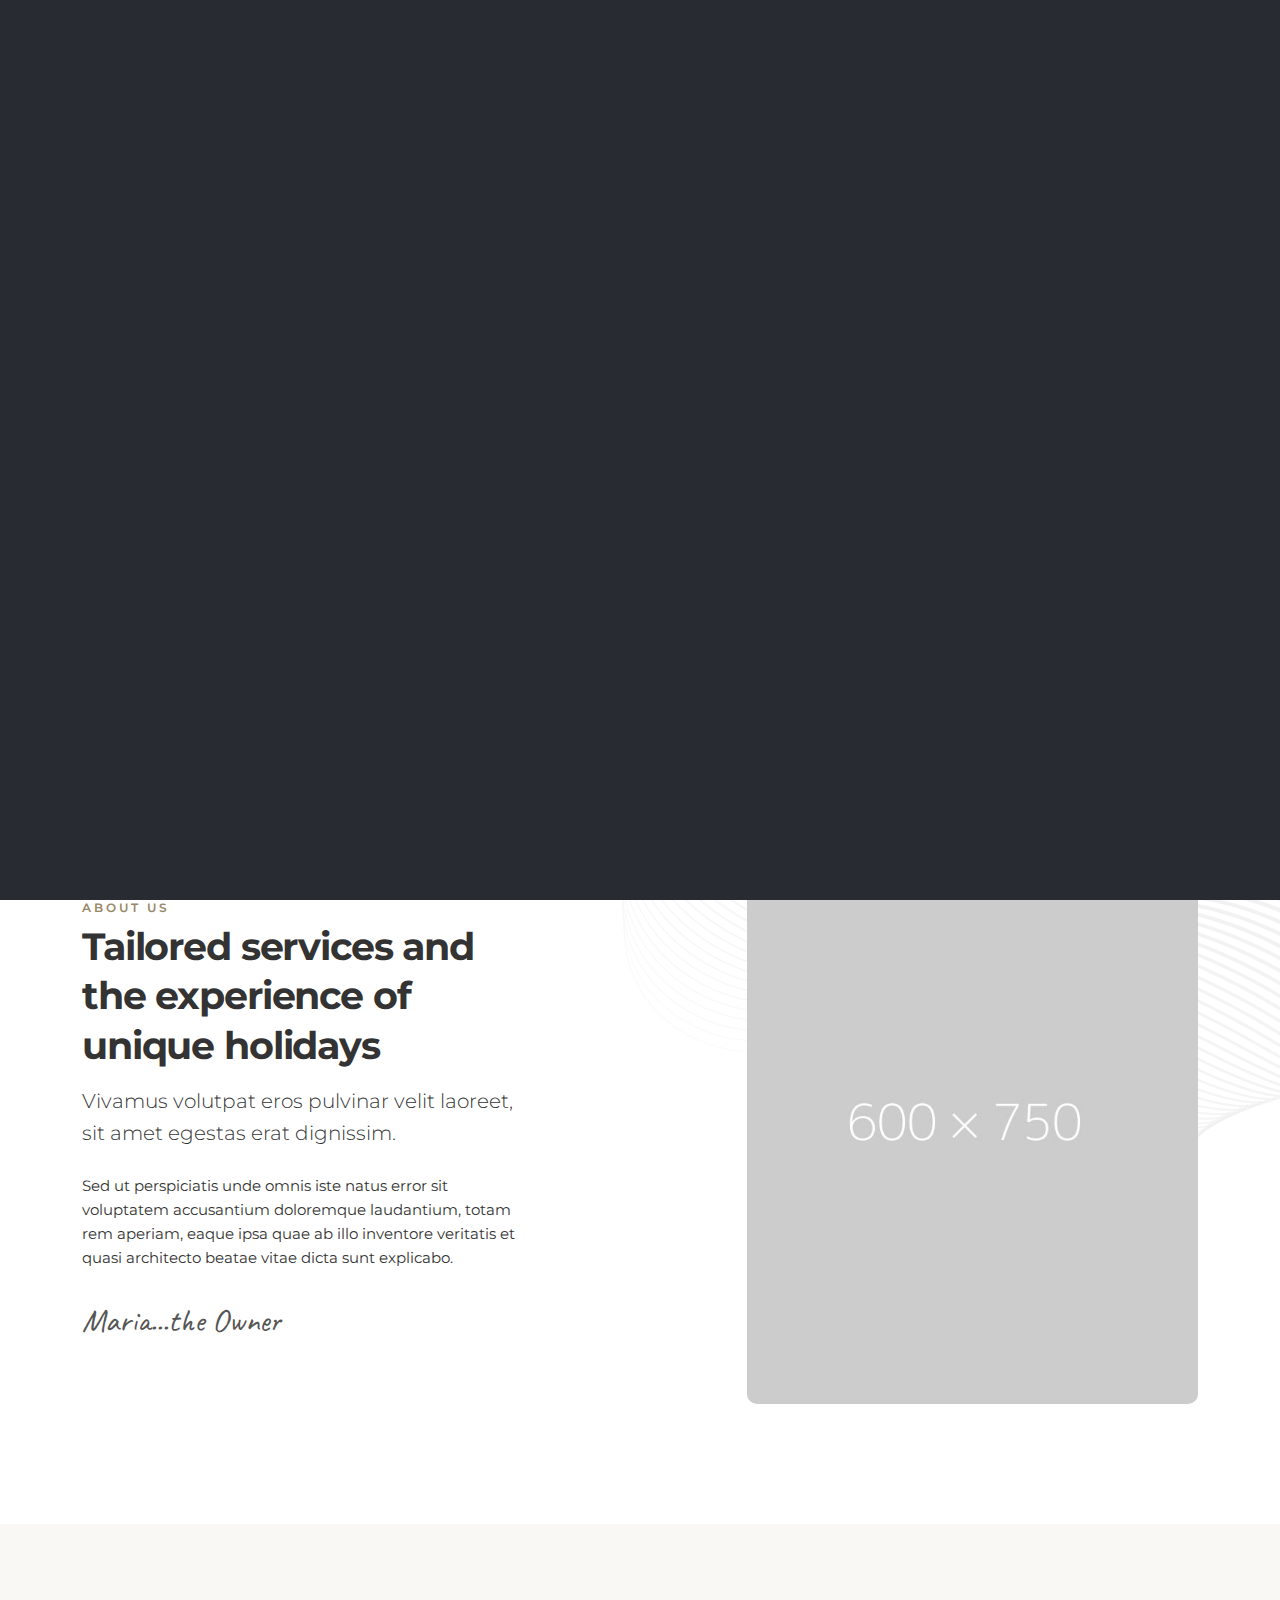
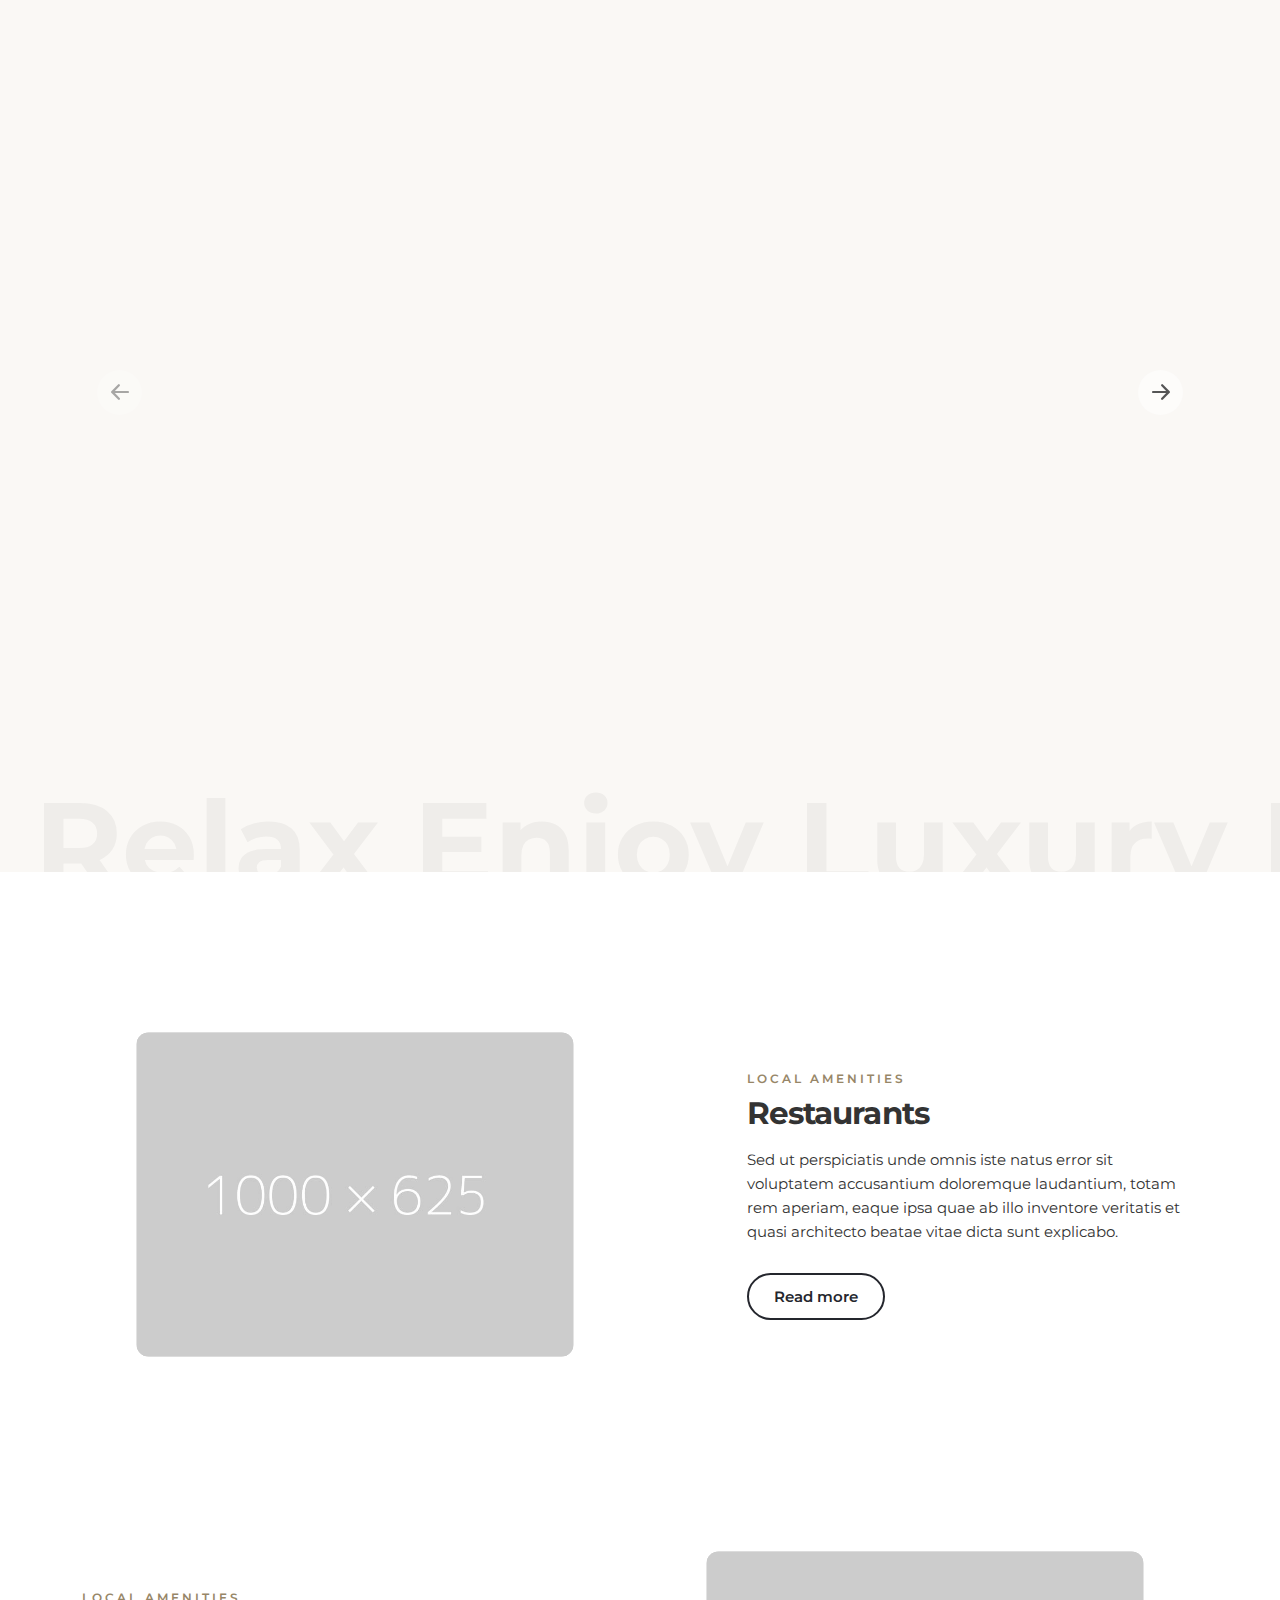
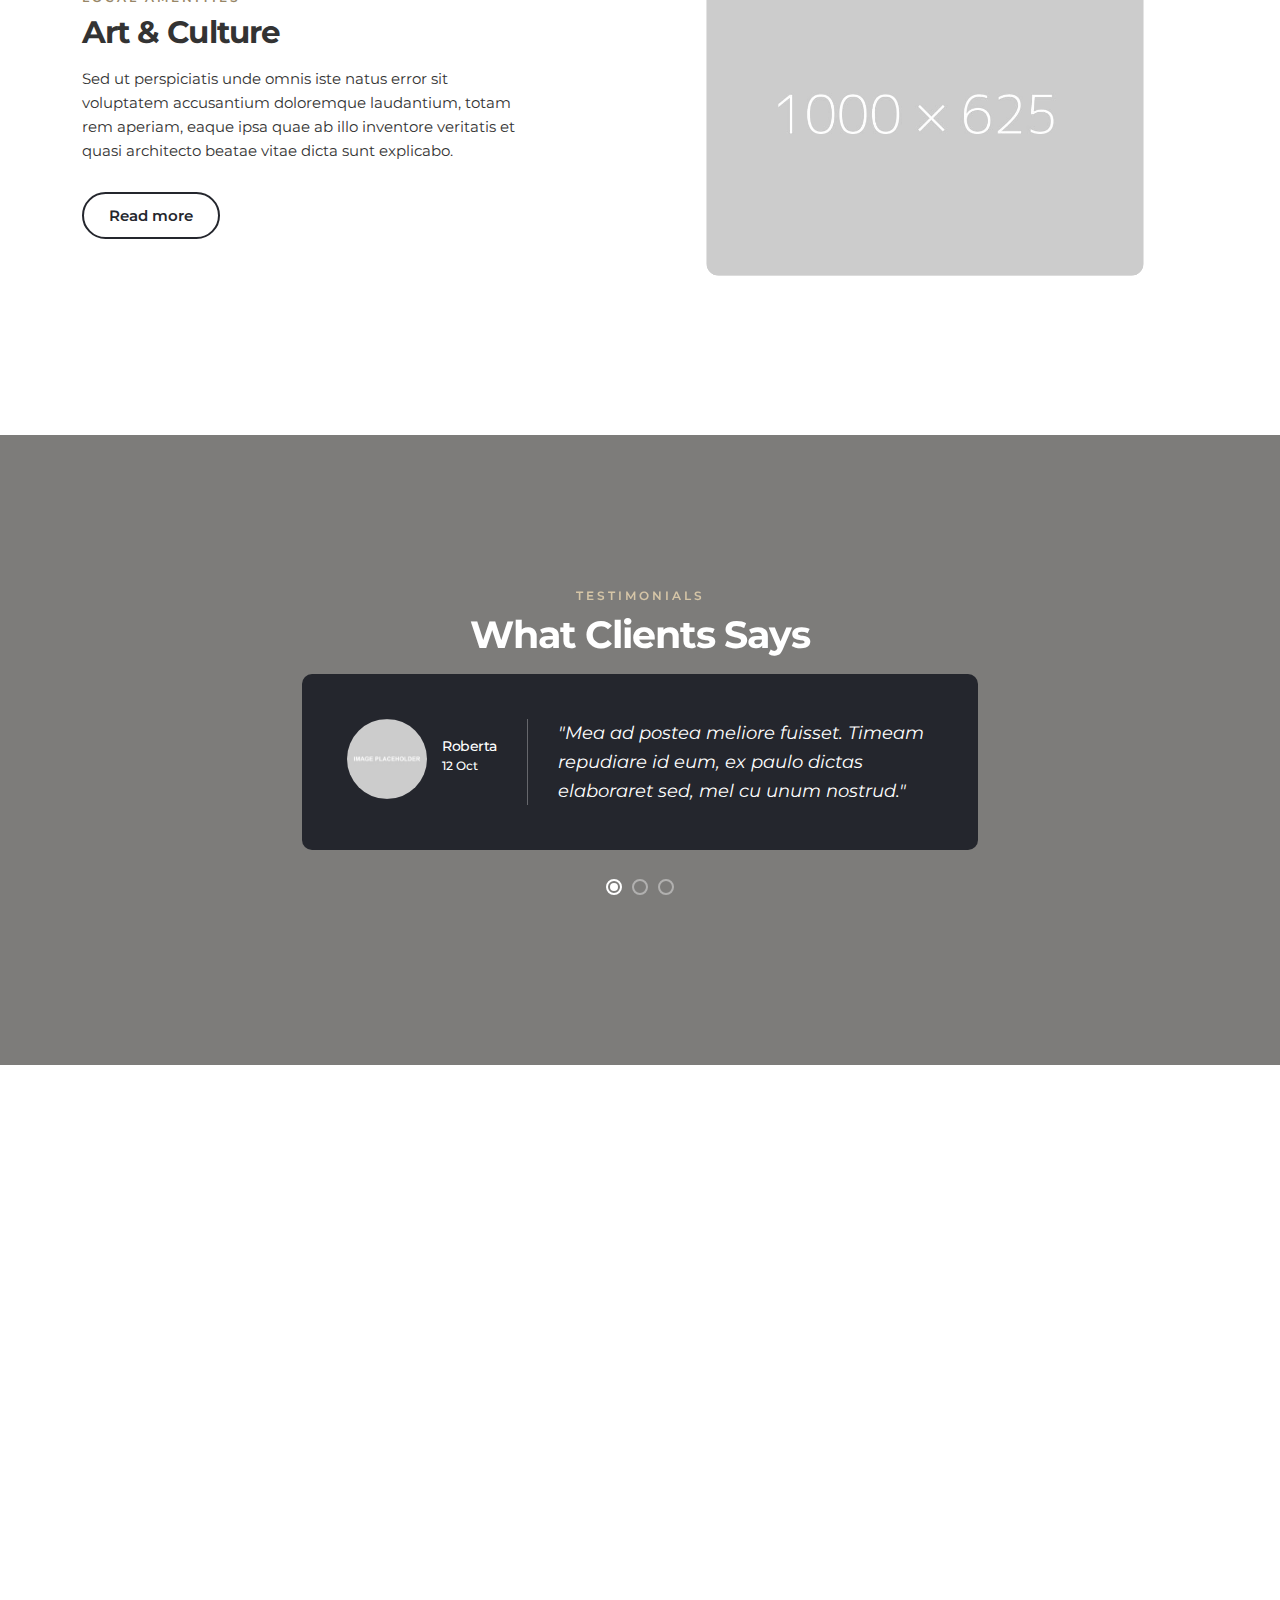
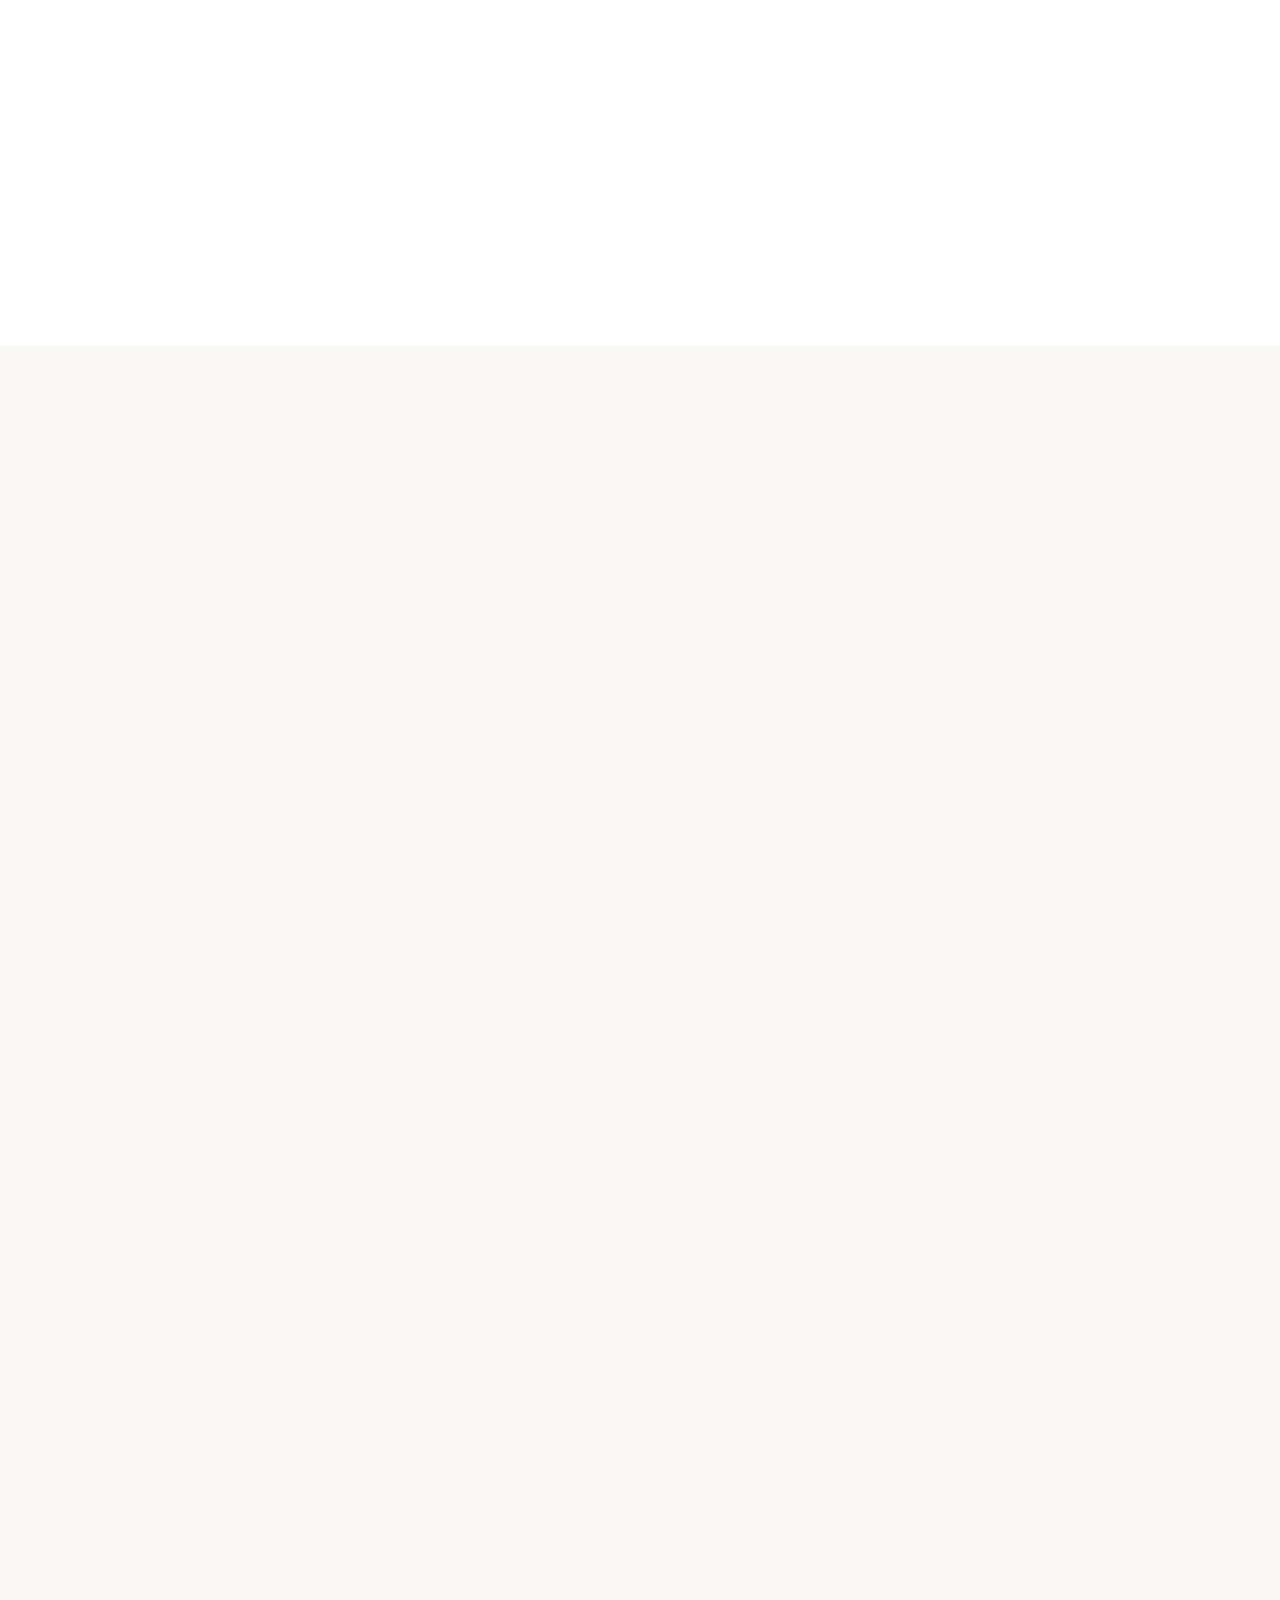
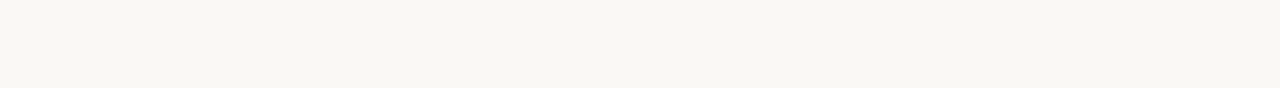
<file: index-3.html>
<!DOCTYPE html>
<html lang="zxx">

<head>
    <meta charset="utf-8">
    <meta name="viewport" content="width=device-width, initial-scale=1">
    <meta name="description" content="">
    <meta name="author" content="Ansonika">
    <title>PARADISE - Hotel and Bed&Breakfast Site Template</title>
    
    <!-- Favicons-->
    <link rel="shortcut icon" href="img/favicon.ico" type="image/x-icon">
    <link rel="apple-touch-icon" type="image/x-icon" href="img/apple-touch-icon-57x57-precomposed.png">
    <link rel="apple-touch-icon" type="image/x-icon" sizes="72x72" href="img/apple-touch-icon-72x72-precomposed.png">
    <link rel="apple-touch-icon" type="image/x-icon" sizes="114x114" href="img/apple-touch-icon-114x114-precomposed.png">
    <link rel="apple-touch-icon" type="image/x-icon" sizes="144x144" href="img/apple-touch-icon-144x144-precomposed.png">

    <!-- GOOGLE WEB FONT-->
    <link rel="preconnect" href="https://fonts.googleapis.com">
    <link rel="preconnect" href="https://fonts.gstatic.com" crossorigin>
    <link href="https://fonts.googleapis.com/css2?family=Caveat:wght@400;500&family=Montserrat:wght@300;400;500;600;700&display=swap" rel="stylesheet">

    <!-- BASE CSS -->
    <link href="css/bootstrap.min.css" rel="stylesheet">
    <link href="css/style.css" rel="stylesheet">
	<link href="css/vendors.min.css" rel="stylesheet">

    <!-- SEPCIFIC CSS -->
    <link href="css/flex_slider.css" rel="stylesheet">

    <!-- YOUR CUSTOM CSS -->
    <link href="css/custom.css" rel="stylesheet">
</head>

<body> 

    <div id="preloader">
        <div data-loader="circle-side"></div>
    </div><!-- /Page Preload -->

   <header class="fixed_header menu_v4 submenu_version ps-md-3 pe-md-3">
        <div class="layer"></div><!-- Opacity Mask -->
        <div class="container-fluid">
            <div class="row align-items-center">
                <div class="col-3">
                    <a href="index.html" class="logo_normal"><img src="img/logo.png" width="135" height="45" alt=""></a>
                    <a href="index.html" class="logo_sticky"><img src="img/logo_sticky.png" width="135" height="45" alt=""></a>
                </div>
                <div class="col-9">
                    <div class="main-menu">
                        <a href="#0" class="closebt open_close_menu"><i class="bi bi-x"></i></a>
                        <div class="logo_panel"><img src="img/logo_sticky.png" width="135" height="45" alt=""></div>
                        <nav id="mainNav">
                            <ul>
                                 <li class="submenu">
                                    <a href="#0" class="show-submenu">Home</a>
                                    <ul>
                                        <li><a href="index.html">Home Video Bg</a></li>
                                        <li><a href="index-2.html">Home Carousel</a></li>
                                        <li><a href="index-3.html">Home FlexSlider</a></li>
                                        <li><a href="index-4.html">Home Youtube/Vimeo</a></li>
                                        <li><a href="index-5.html">Home Parallax</a></li>
                                        <li><a href="index-6.html">Home Parallax 2</a></li>
                                        <li><a href="index-7.html">Home Working Booking</a></li>
                                        <li><a href="index-10.html">Home Working Booking 2</a></li>
                                        <li><a href="index-8.html">Home Category Hover</a></li>
                                        <li><a href="index-9.html">Home Category Hover 2</a></li>
                                    </ul>
                                </li>
                                <li class="submenu">
                                     <a href="#0" class="show-submenu">Rooms & Suites</a>
                                    <ul>
                                        <li><a href="room-list-1.html">Room list 1</a></li>
                                        <li><a href="room-list-2.html">Room list 2</a></li>
                                        <li><a href="room-list-3.html">Room list 3</a></li>
                                        <li><a href="room-details.html">Room details</a></li>
                                        <li><a href="room-details-booking.html">Working Booking Request</a></li>
                                    </ul>
                                </li>
                                <li class="submenu">
                                    <a href="#0" class="show-submenu">Other Pages</a>
                                    <ul>
                                        <li><a href="gallery.html">Masonry Gallery</a></li>
                                        <li><a href="restaurant.html">Restaurant</a></li>
                                        <li><a href="menu-of-the-day.html">Menu of the day</a></li>
                                        <li><a href="news-1.html">Blog</a></li>
                                        <li><a href="404.html">Error Page</a></li>
                                        <li><a href="modal-advertise-1.html">Modal Advertise</a></li>
                                        <li><a href="cookie-bar.html">GDPR Cookie Bar</a></li>
                                        <li><a href="coming-soon.html">Coming Soon</a></li>
                                    </ul>
                                </li>
                                <li><a href="about.html">About</a></li>
                                <li><a href="contacts.html">Contacts</a></li>
                                <li><a href="#booking_section" class="btn_1">Book Now</a></li>
                            </ul>
                        </nav>
                    </div>
                    <div class="hamburger_2 open_close_menu float-end">
                        <div class="hamburger__box">
                            <div class="hamburger__inner"></div>
                        </div>
                    </div>
                </div>
            </div>
        </div><!-- container -->
    </header><!-- End Header -->

    <main>
        <div class="slider">
            <div id="slider" class="flexslider">
                <ul class="slides">
                    <li>
                        <img src="img/flex_slides/slide_1.jpg" alt="">
                        <div class="meta">
                            <h3>Sierra Double Room</h3>
                            <div class="info">
                                <p>Exquisite furnishings for a cosy ambience</p>
                            </div>
                            <a href="room-details.html" class="btn_1 outline white">Read more</a>
                        </div>
                    </li>
                    <li>
                        <img src="img/flex_slides/slide_2.jpg" alt="">
                        <div class="meta">
                            <h3>Eva Deluxe Room</h3>
                            <div class="info">
                                <p>The simple yet comfortable atmosphere</p>
                            </div>
                            <a href="room-details.html" class="btn_1 outline white">Read more</a>
                        </div>
                    </li>
                    <li>
                        <img src="img/flex_slides/slide_3.jpg" alt="">
                        <div class="meta">
                            <h3>Mary Superior Room</h3>
                            <div class="info">
                                <p>Exquisite furnishings for a cosy ambience</p>
                            </div>
                            <a href="room-details.html" class="btn_1 outline white">Read more</a>
                        </div>
                    </li>
                    <li>
                        <img src="img/flex_slides/slide_4.jpg" alt="">
                        <div class="meta">
                            <h3>Porto Junior Suite</h3>
                            <div class="info">
                                <p>The simple yet comfortable atmosphere</p>
                            </div>
                            <a href="room-details.html" class="btn_1 outline white">Read more</a>
                        </div>
                    </li>
                </ul>
                <div id="icon_drag_mobile"></div>
            </div>
            <div id="carousel_slider_wp">
                <div id="carousel_slider" class="flexslider">
                    <ul class="slides">
                        <li>
                            <img src="img/flex_slides/slide_1_thumb.jpg" alt="">
                            <div class="caption">
                                <h3>Double Room<span>$150 / Night</span></h3>
                                <small>2 Guests - 25m<sup>2</sup></small>
                            </div>
                        </li>
                        <li>
                            <img src="img/flex_slides/slide_2_thumb.jpg" alt="">
                            <div class="caption">
                                <h3>Deluxe Room <span>$180 / Night</span></h3>
                                <small>2 Guests - 28m<sup>2</sup></small>
                            </div>
                        </li>
                        <li>
                            <img src="img/flex_slides/slide_3_thumb.jpg" alt="">
                            <div class="caption">
                                <h3>Superior Room<span>$210 / Night</span></h3>
                                <small>3 Guests - 35m<sup>2</sup></small>
                            </div>
                        </li>
                        <li>
                            <img src="img/flex_slides/slide_4_thumb.jpg" alt="">
                            <div class="caption">
                                <h3>Junior Suite <span>$240 / Night</span></h3>
                                <small>4 Guests - 35m<sup>2</sup></small>
                            </div>
                        </li>
                    </ul>
                </div>
            </div>
        </div>
        <!-- /slider -->

        <div class="pattern_2">
            <div class="container margin_120_95" id="first_section">
                <div class="row justify-content-between flex-lg-row-reverse align-items-center">
                    <div class="col-lg-5">
                        <div class="parallax_wrapper">
                            <img src="img/home_2.jpg" alt="" class="img-fluid rounded-img">
                            <div data-cue="slideInUp" class="img_over"><span data-jarallax-element="-30"><img src="img/home_1.jpg" alt="" class="rounded-img"></span></div>
                        </div>
                    </div>
                    <div class="col-lg-5">
                        <div class="intro">
                            <div class="title">
                                <small>About us</small>
                                <h2>Tailored services and the experience of unique holidays</h2>
                            </div>
                            <p class="lead">Vivamus volutpat eros pulvinar velit laoreet, sit amet egestas erat dignissim.</p>
                            <p>Sed ut perspiciatis unde omnis iste natus error sit voluptatem accusantium doloremque laudantium, totam rem aperiam, eaque ipsa quae ab illo inventore veritatis et quasi architecto beatae vitae dicta sunt explicabo.</p>
                            <p><em>Maria...the Owner</em></p>
                        </div>
                    </div>
                </div>
                <!-- /Row -->
            </div>
        </div>
        <!-- /Pattern  -->

        <div class="container margin_120_95">
            <div class="title mb-2">
                <small data-cue="slideInUp">Luxury experience</small>
                <h2 data-cue="slideInUp" data-delay="200">Rooms & Suites</h2>
            </div>
            <div class="owl-carousel owl-theme carousel_item_3 rounded-img">
                <div class="item" data-cues="slideInUp" data-delay="300">
                    <a href="room-details.html" class="box_cat_rooms">
                        <figure>
                            <div class="background-image" data-background="url(img/rooms/1.jpg)"></div>
                            <div class="info">
                                <small>From $150/night</small>
                                <h3>Double Room</h3>
                                <span>Read more</span>
                            </div>
                        </figure>
                    </a>
                </div>
                <!-- /item-->
                <div class="item" data-cues="slideInUp" data-delay="400">
                    <a href="room-details.html" class="box_cat_rooms">
                        <figure>
                            <div class="background-image" data-background="url(img/rooms/2.jpg)"></div>
                            <div class="info">
                                <small>From $190/night</small>
                                <h3>Deluxe Room</h3>
                                <span>Read more</span>
                            </div>
                        </figure>
                    </a>
                </div>
                <!-- /item-->
                <div class="item" data-cues="slideInUp" data-delay="500">
                    <a href="room-details.html" class="box_cat_rooms">
                        <figure>
                            <div class="background-image" data-background="url(img/rooms/3.jpg)"></div>
                            <div class="info">
                                <small>From $240/night</small>
                                <h3>Superior Room</h3>
                                <span>Read more</span>
                            </div>
                        </figure>
                    </a>
                </div>
                <!-- /item-->
                <div class="item" data-cues="slideInUp" data-delay="600">
                    <a href="room-details.html" class="box_cat_rooms">
                        <figure>
                            <div class="background-image" data-background="url(img/rooms/4.jpg)"></div>
                            <div class="info">
                                <small>From $250/night</small>
                                <h3>Junior Suite</h3>
                                <span>Read more</span>
                            </div>
                        </figure>
                    </a>
                </div>
                <!-- /item-->
            </div>
            <!-- /carousel-->
            <p class="text-end"><a href="room-list-1.html" class="btn_1 outline mt-2" data-cue="slideInUp" data-delay="750">View all Rooms</a></p>
        </div>
        <!-- /container-->

        <div class="marquee">
            <div class="track">
                <div class="content">&nbsp;Relax Enjoy Luxury Holiday Travel Discover Experience Relax Enjoy Luxury Holiday Travel Discover Experience Relax Enjoy Luxury Holiday Travel Discover Experience Relax Enjoy Luxury Holiday Travel Discover Experience</div>
            </div>
        </div>
        <!-- /marquee-->

        <div class="bg_white">
            <div class="container margin_120_95">
                <div class="row justify-content-between d-flex align-items-center add_bottom_90">
                    <div class="col-lg-6">
                        <div class="pinned-image rounded_container pinned-image--small mb-4">
                            <div class="pinned-image__container">
                                <img src="img/local_amenities_1.jpg" alt="">
                            </div>
                        </div>
                    </div>
                    <div class="col-lg-5">
                        <div class="title">
                            <small>Local Amenities</small>
                            <h3>Restaurants</h3>
                            <p>Sed ut perspiciatis unde omnis iste natus error sit voluptatem accusantium doloremque laudantium, totam rem aperiam, eaque ipsa quae ab illo inventore veritatis et quasi architecto beatae vitae dicta sunt explicabo.</p>
                            <p><a href="about.html" class="btn_1 mt-1 outline">Read more</a></p>
                        </div>
                    </div>
                </div>
                <!-- /row-->
                <div class="row justify-content-between d-flex align-items-center">
                    <div class="col-lg-6 order-lg-2">
                        <div class="pinned-image rounded_container pinned-image--small mb-4">
                            <div class="pinned-image__container">
                                <img src="img/local_amenities_3.jpg" alt="">
                            </div>
                        </div>
                    </div>
                    <div class="col-lg-5 order-lg-1">
                        <div class="title">
                            <small>Local Amenities</small>
                            <h3>Art & Culture</h3>
                            <p>Sed ut perspiciatis unde omnis iste natus error sit voluptatem accusantium doloremque laudantium, totam rem aperiam, eaque ipsa quae ab illo inventore veritatis et quasi architecto beatae vitae dicta sunt explicabo.</p>
                            <p><a href="about.html" class="btn_1 mt-1 outline">Read more</a></p>
                        </div>
                    </div>
                </div>
                <!-- /row-->
            </div>
            <!-- /container-->
        </div>
        <!-- /bg_white -->

        <div class="parallax_section_1 jarallax" data-jarallax data-speed="0.2">
            <img class="jarallax-img kenburns-2" src="img/hero_home_1.jpg" alt="">
            <div class="wrapper opacity-mask d-flex align-items-center justify-content-center text-center" data-opacity-mask="rgba(0, 0, 0, 0.5)">
                <div class="container">
                    <div class="row justify-content-center">
                        <div class="col-lg-8">
                            <div class="title white">
                                <small class="mb-1">Testimonials</small>
                                <h2>What Clients Says</h2>
                            </div>
                            <div class="carousel_testimonials owl-carousel owl-theme nav-dots-orizontal">
                                <div>
                                    <div class="box_overlay">
                                        <div class="pic">
                                            <figure><img src="img/testimonial_1.jpg" alt="" class="img-circle">
                                            </figure>
                                            <h4>Roberta<small>12 Oct</small></h4>
                                        </div>
                                        <div class="comment">
                                            "Mea ad postea meliore fuisset. Timeam repudiare id eum, ex paulo dictas elaboraret sed, mel cu unum nostrud."
                                        </div>
                                    </div>
                                    <!-- End box_overlay -->
                                </div>
                                <div>
                                    <div class="box_overlay">
                                        <div class="pic">
                                            <figure><img src="img/testimonial_1.jpg" alt="" class="img-circle">
                                            </figure>
                                            <h4>Roberta<small>2 Nov</small></h4>
                                        </div>
                                        <div class="comment">
                                            "Mea ad postea meliore fuisset. Timeam repudiare id eum, ex paulo dictas elaboraret sed, mel cu unum nostrud."
                                        </div>
                                    </div>
                                    <!-- End box_overlay -->
                                </div>
                                <div>
                                    <div class="box_overlay">
                                        <div class="pic">
                                            <figure><img src="img/testimonial_1.jpg" alt="" class="img-circle">
                                            </figure>
                                            <h4>Roberta<small>3 Dec</small></h4>
                                        </div>
                                        <div class="comment">
                                            "Mea ad postea meliore fuisset. Timeam repudiare id eum, ex paulo dictas elaboraret sed, mel cu unum nostrud."
                                        </div>
                                    </div>
                                    <!-- End box_overlay -->
                                </div>
                            </div>
                            <!-- End carousel_testimonials -->
                        </div>
                    </div>
                </div>
            </div>
        </div>
        <!-- /parallax_section_1-->

        <div class="bg_white">
            <div class="container margin_120_95">
                <div class="title mb-3">
                    <small data-cue="slideInUp">Luxury experience</small>
                    <h2 data-cue="slideInUp" data-delay="200">News & Events</h2>
                </div>
                <div class="row justify-content-center home">
                    <div class="item col-xl-4 col-lg-6">
                        <a href="news-post.html" class="box_contents" data-cue="slideInUp" data-delay="300">
                            <figure><img src="img/blog-1.jpg" alt="" class="img-fluid"><em>11 Dec</em></figure>
                            <div class="wrapper">
                                <small>Travel<span></span></small>
                                <h2>The vacation and travel Guide for experts in 2022</h2>
                                <em>Read more</em>
                            </div>
                        </a>
                    </div>
                    <div class="item col-xl-4 col-lg-6">
                        <a href="news-post.html" class="box_contents" data-cue="slideInUp" data-delay="400">
                            <figure><img src="img/blog-3.jpg" alt="" class="img-fluid"><em>24 Dec</em></figure>
                            <div class="wrapper">
                                <small>Event<span></span></small>
                                <h2>Yayoi Kusama: Infinity Mirror Rooms at Tate Modern</h2>
                                <em>Read more</em>
                            </div>
                        </a>
                    </div>
                    <div class="item col-xl-4 col-lg-6">
                        <a href="news-post.html" class="box_contents" data-cue="slideInUp" data-delay="500">
                            <figure><img src="img/blog-2.jpg" alt="" class="img-fluid"><em>21 Dec</em></figure>
                            <div class="wrapper">
                                <small>Restaurant<span></span></small>
                                <h2>Best Local Restaurant in 2022</h2>
                                <em>Read more</em>
                            </div>
                        </a>
                    </div>
                </div>
                <!--/row -->
                <p class="text-end"><a href="news-1.html" class="btn_1 outline mt-2" data-cue="slideInUp" data-delay="600">View all News</a></p>
            </div>
            <!--/container -->
        </div>
        <!--/bg_white -->

        <div class="container margin_120_95" id="booking_section">
            <div class="row justify-content-between">
                <div class="col-xl-4">
                    <div data-cue="slideInUp">
                        <div class="title">
                            <small>Paradise Hotel</small>
                            <h2>Check Availability</h2>
                        </div>
                        <p>Mea nibh meis philosophia eu. Duis legimus efficiantur ea sea. Id placerat tacimates definitionem sea, prima quidam vim no. Duo nobis persecuti cu. </p>
                        <p class="phone_element no_borders"><a href="tel://423424234"><i class="bi bi-telephone"></i><span><em>Info and bookings</em>+41 934 121 1334</span></a></p>
                    </div>
                </div>
                <div class="col-xl-7">
                    <div data-cue="slideInUp" data-delay="200">
                        <div class="booking_wrapper">
                            <div class="col-12">
                                <input type="hidden" id="date_booking" name="date_booking">
                            </div>
                            <div class="row">
                                <div class="col-lg-6">
                                    <div class="custom_select">
                                        <select class="wide">
                                            <option>Select Room</option>
                                            <option>Double Room</option>
                                            <option>Deluxe Room</option>
                                            <option>Superior Room</option>
                                            <option>Junior Suite</option>
                                        </select>
                                    </div>
                                </div>
                                <div class="col-lg-6">
                                    <div class="row">
                                        <div class="col-6">
                                            <div class="qty-buttons mb-3 version_2">
                                                <input type="button" value="+" class="qtyplus" name="adults_booking">
                                                <input type="text" name="adults_booking" id="adults_booking" value="" class="qty form-control" placeholder="Adults">
                                                <input type="button" value="-" class="qtyminus" name="adults_booking">
                                            </div>
                                        </div>
                                        <div class="col-6">
                                            <div class="mb-3 qty-buttons mb-3 version_2">
                                                <input type="button" value="+" class="qtyplus" name="childs_booking">
                                                <input type="text" name="childs_booking" id="childs_booking" value="" class="qty form-control" placeholder="Childs">
                                                <input type="button" value="-" class="qtyminus" name="childs_booking">
                                            </div>
                                        </div>
                                    </div>
                                </div>
                            </div>
                        </div>
                        <!-- / row -->
                        <p class="text-end mt-4"><a href="#0" class="btn_1 outline">Book Now</a></p>
                    </div>
                </div>
                <!-- /col -->
            </div>
            <!-- /row -->
        </div>
        <!-- /container -->

    </main>

    <footer class="revealed">
        <div class="footer_bg">
            <div class="gradient_over"></div>
            <div class="background-image" data-background="url(img/rooms/3.jpg)"></div>
        </div>
        <div class="container">
            <div class="row move_content">
                <div class="col-lg-4 col-md-12">
                    <h5>Contacts</h5>
                    <ul>
                        <li>Baker Street 567, Los Angeles 11023<br>California - US<br><br></li>
                        <li><strong><a href="#0">info@Paradisehotel.com</a></strong></li>
                        <li><strong><a href="#0">+434 43242232</a></strong></li>
                    </ul>
                    <div class="social">
                        <ul>
                            <li><a href="#0"><i class="bi bi-instagram"></i></a></li>
                            <li><a href="#0"><i class="bi bi-whatsapp"></i></a></li>
                            <li><a href="#0"><i class="bi bi-facebook"></i></a></li>
                            <li><a href="#0"><i class="bi bi-twitter-x"></i></a></li>
                        </ul>
                    </div>
                </div>
                <div class="col-lg-3 col-md-6 ms-lg-auto">
                    <h5>Explore</h5>
                    <div class="footer_links">
                        <ul>
                            <li><a href="index.html">Home</a></li>
                            <li><a href="about.html">About Us</a></li>
                            <li><a href="room-list-1.html">Rooms &amp; Suites</a></li>
                            <li><a href="news-1.html">News &amp; Events</a></li>
                            <li><a href="contacts.html">Contacts</a></li>
                            <li><a href="about.html">Terms and Conditions</a></li>
                        </ul>
                    </div>
                </div>
                <div class="col-lg-3 col-md-6">
                    <div id="newsletter">
                        <h5>Newsletter</h5>
                        <div id="message-newsletter"></div>
                        <form method="post" action="phpmailer/newsletter_template_email.php" name="newsletter_form" id="newsletter_form">
                            <div class="form-group">
                                <input type="email" name="email_newsletter" id="email_newsletter" class="form-control" placeholder="Your email">
                                <button type="submit" id="submit-newsletter"><i class="bi bi-send"></i></button>
                            </div>
                        </form>
                        <p>Receive latest offers and promos without spam. You can cancel anytime.</p>
                    </div>
                </div>
            </div>
            <!--/row-->
        </div>
        <!--/container-->
        <div class="copy">
            <div class="container">
                © Paradise - by <a href="#">Ansonika</a>
            </div>
        </div>
    </footer>
    <!-- /footer -->

    <div class="progress-wrap">
        <svg class="progress-circle svg-content" width="100%" height="100%" viewBox="-1 -1 102 102">
            <path d="M50,1 a49,49 0 0,1 0,98 a49,49 0 0,1 0,-98" />
        </svg>
    </div>
    <!-- /back to top -->

<!-- COMMON SCRIPTS -->
<script src="js/common_scripts.js"></script>
<script src="js/common_functions.js"></script>
<script src="js/datepicker_inline.js"></script>
<script src="phpmailer/validate.js"></script>

<!-- SPECIFIC SCRIPTS -->
<script src="js/jquery.flexslider.min.js"></script>
<script src="js/slider_func.js"></script>

</body>
</html>
</file>
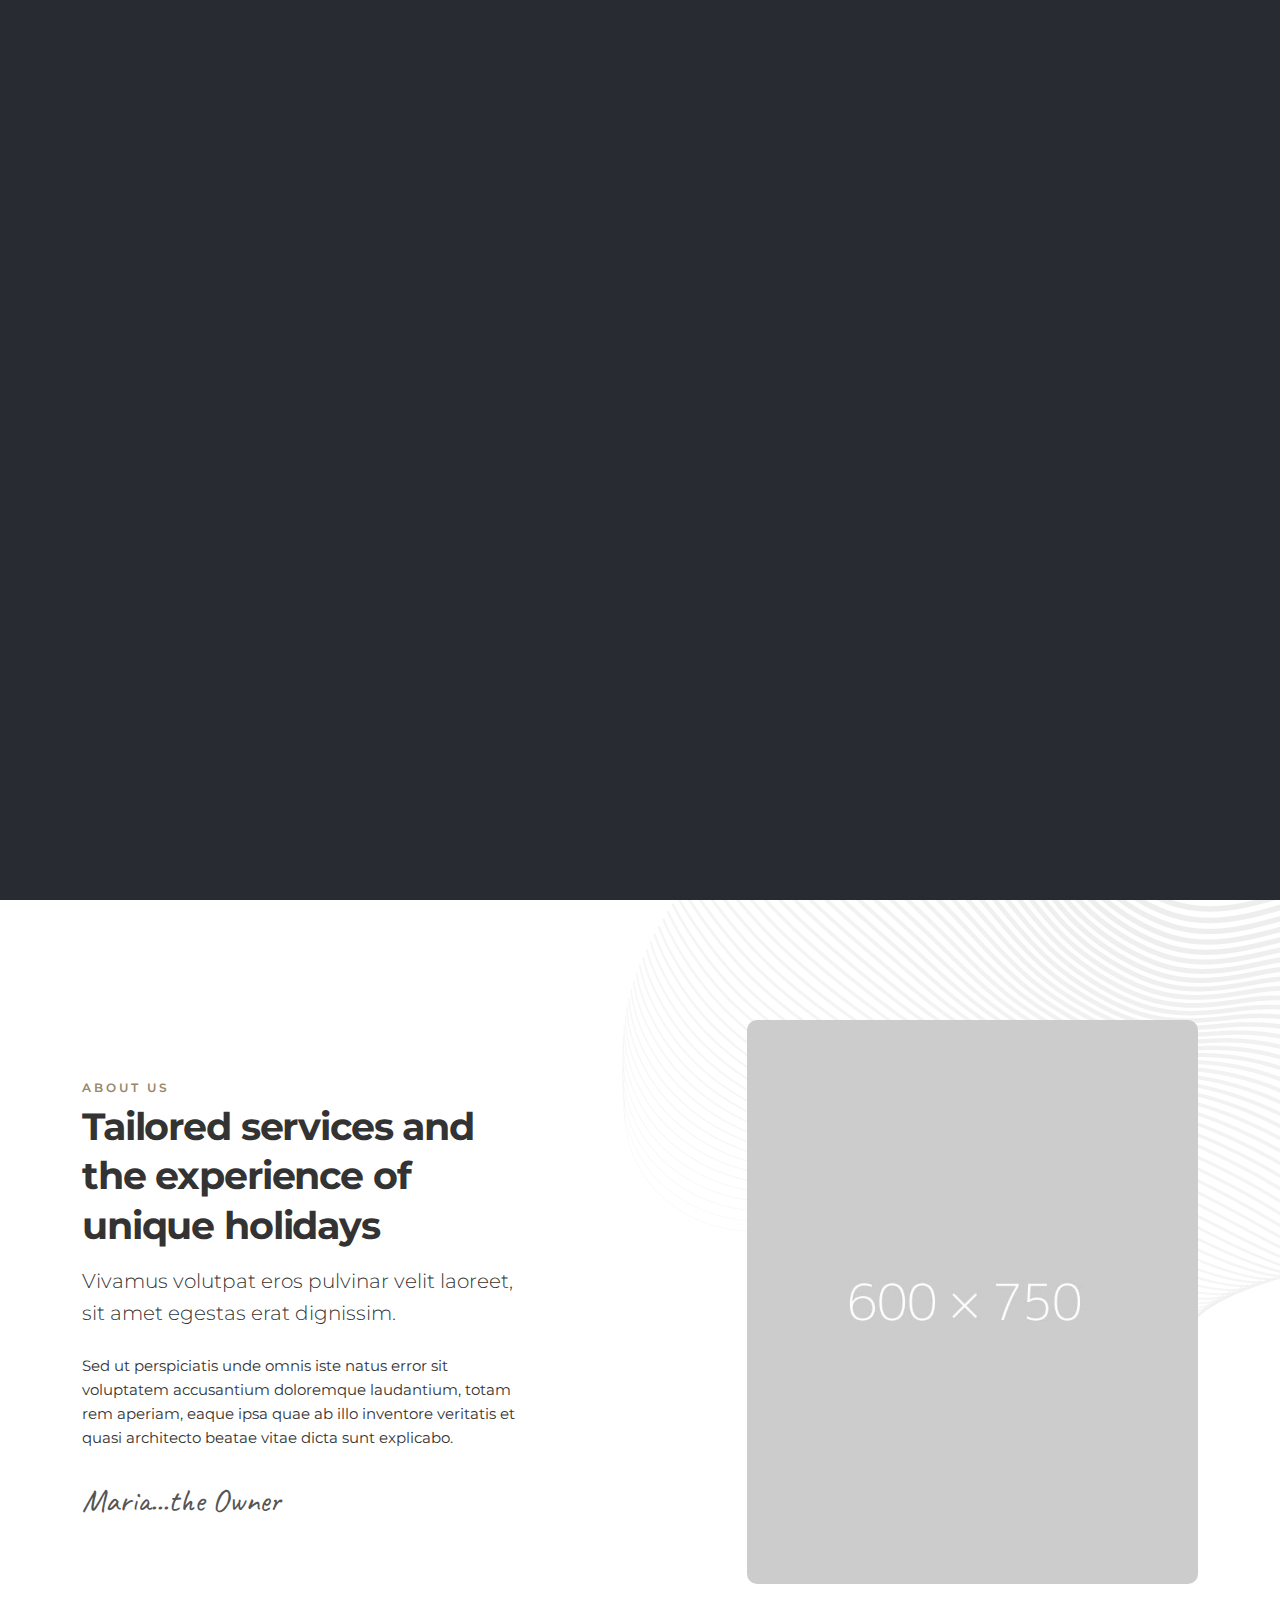
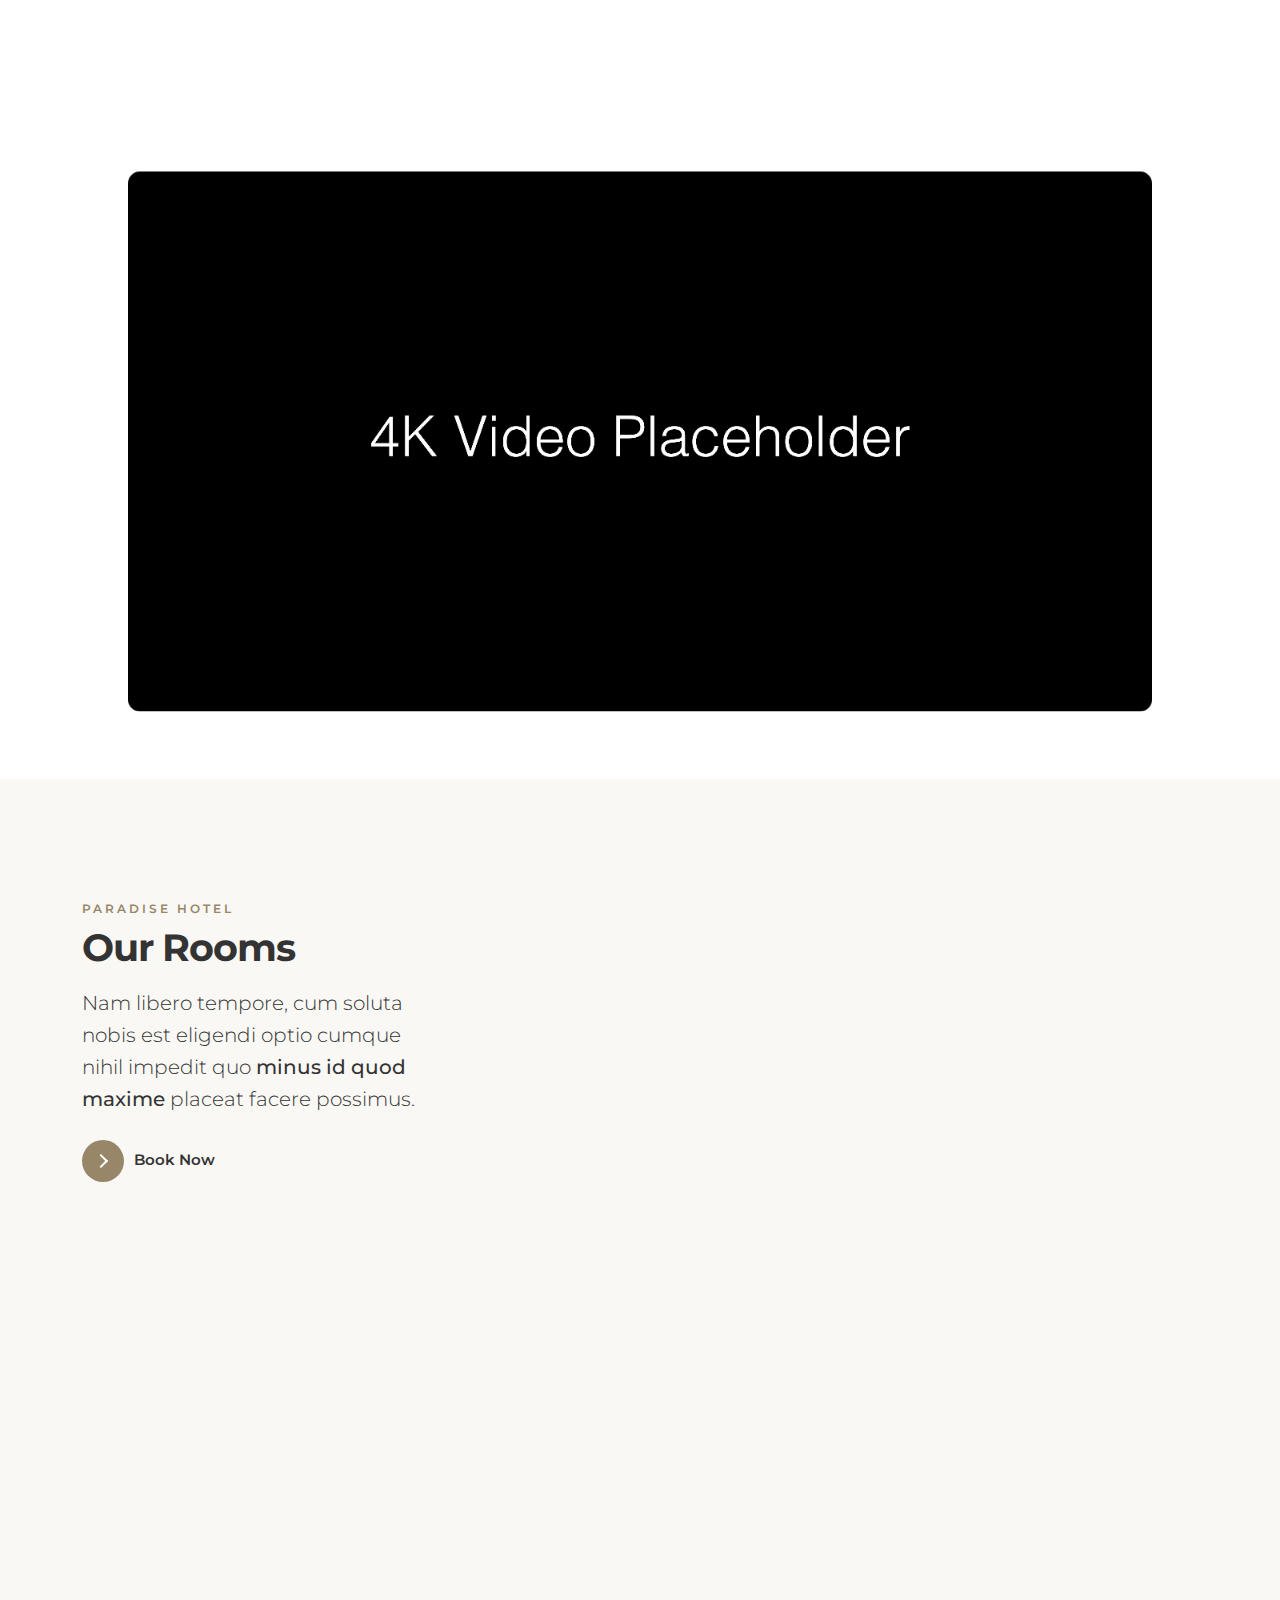
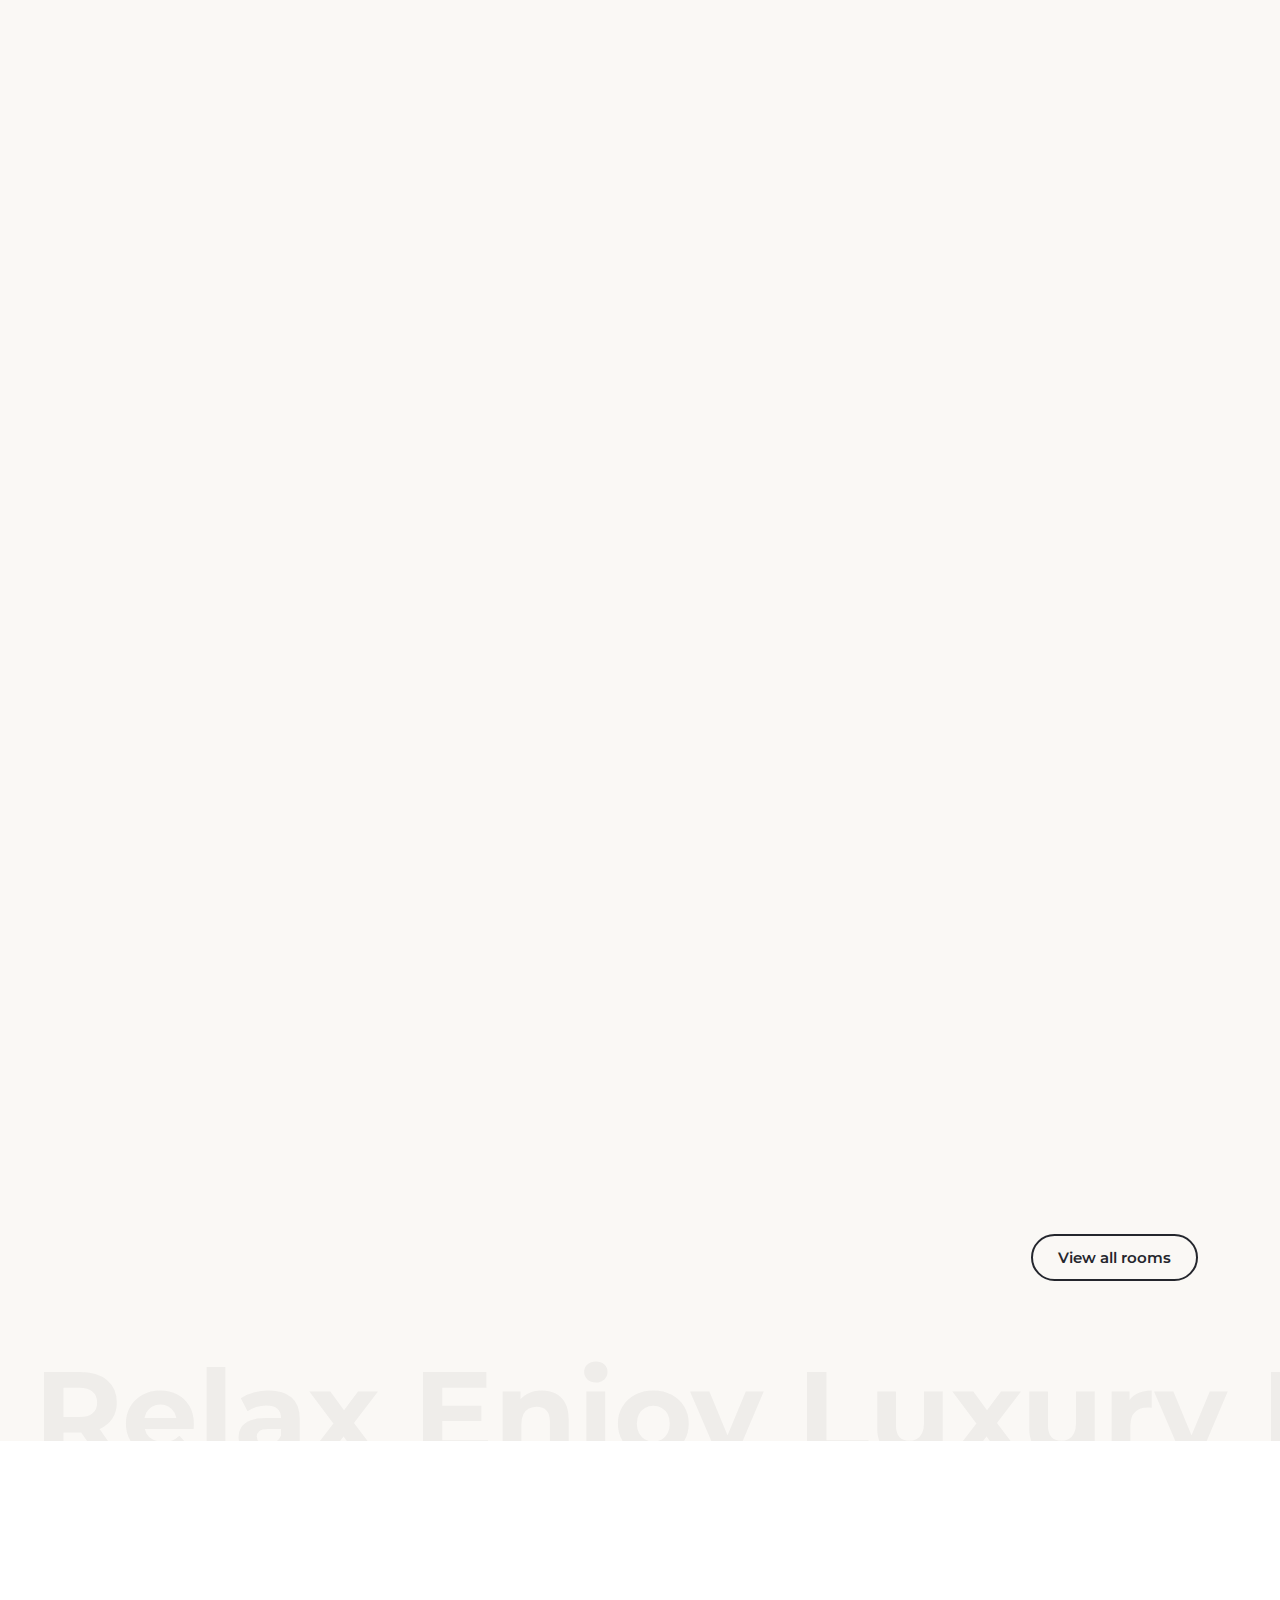
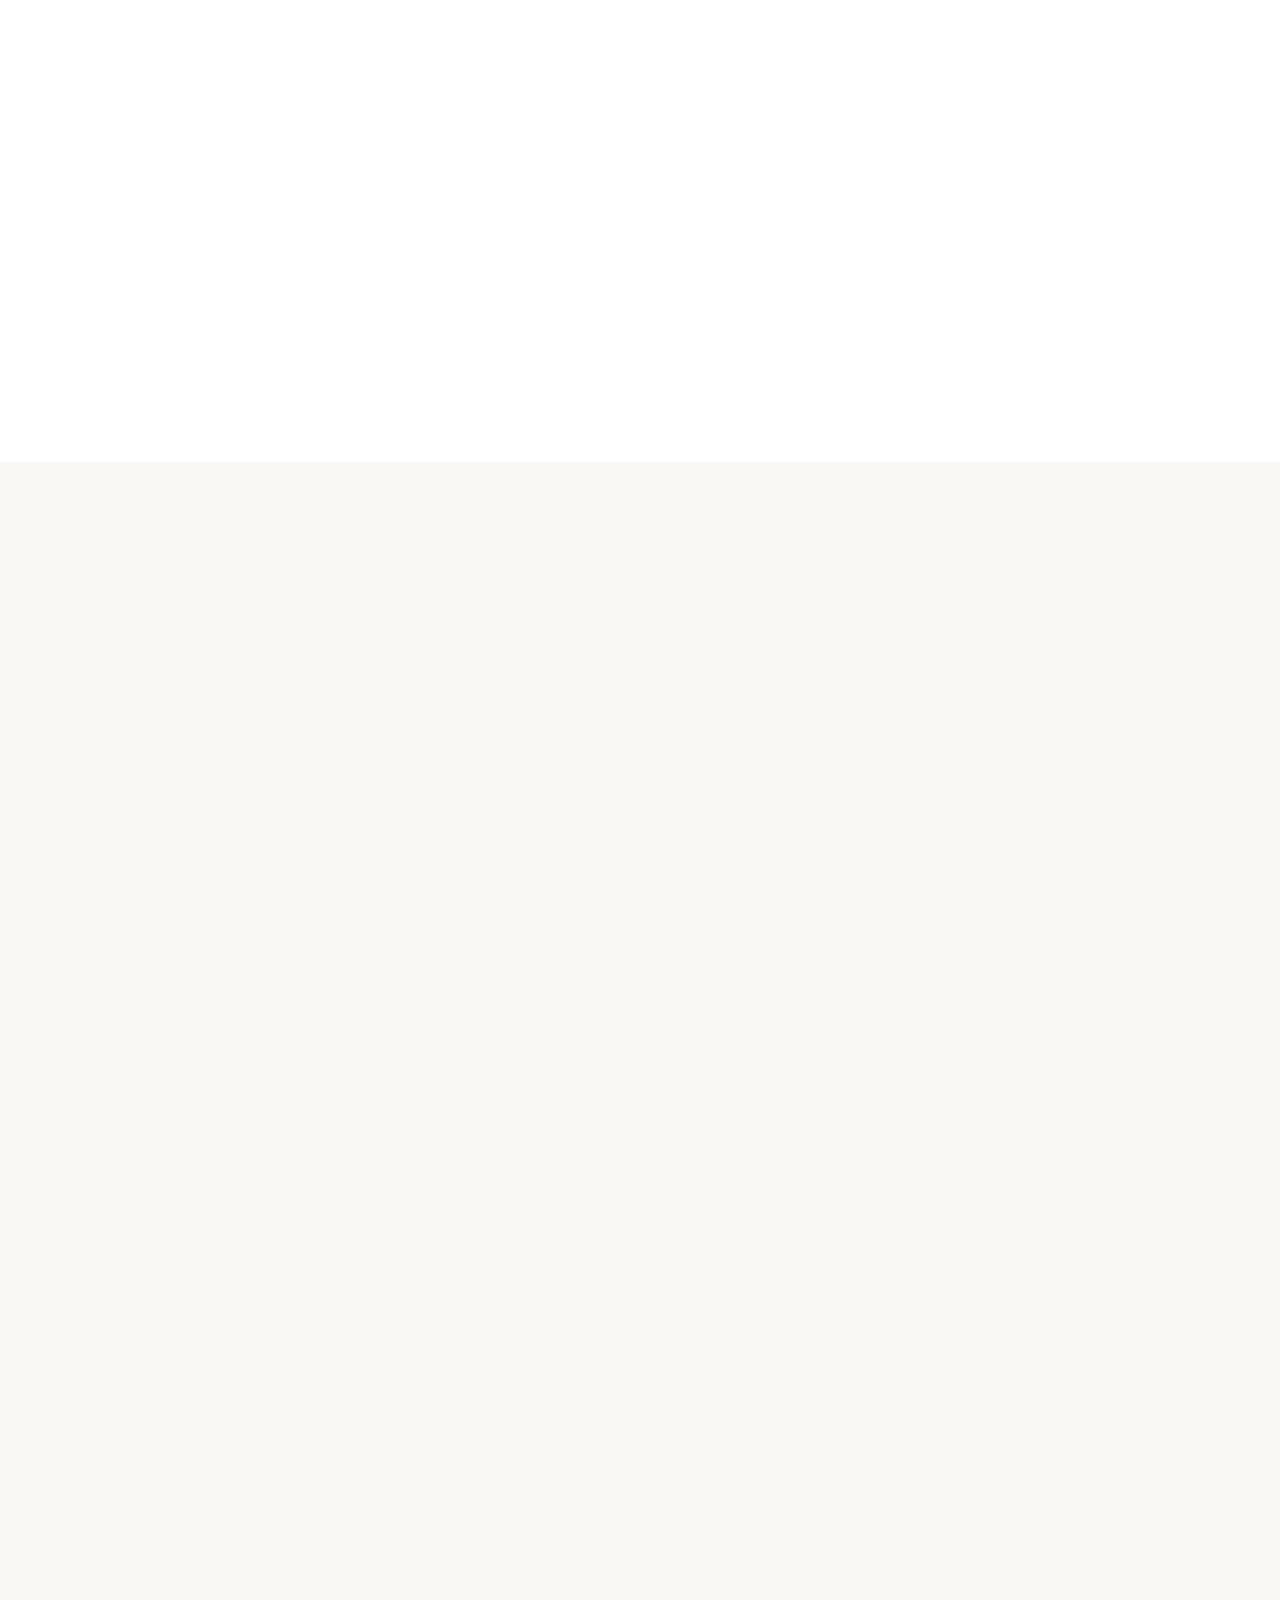
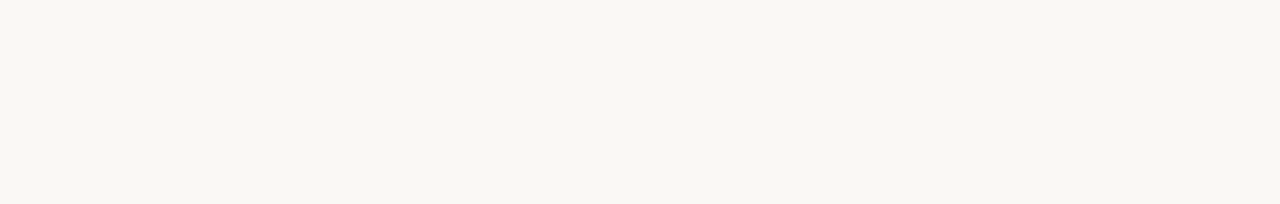
<file: index-4.html>
<!DOCTYPE html>
<html lang="zxx">

<head>
    <meta charset="utf-8">
    <meta name="viewport" content="width=device-width, initial-scale=1">
    <meta name="description" content="">
    <meta name="author" content="Ansonika">
    <title>PARADISE - Hotel and Bed&Breakfast Site Template</title>
    
    <!-- Favicons-->
    <link rel="shortcut icon" href="img/favicon.ico" type="image/x-icon">
    <link rel="apple-touch-icon" type="image/x-icon" href="img/apple-touch-icon-57x57-precomposed.png">
    <link rel="apple-touch-icon" type="image/x-icon" sizes="72x72" href="img/apple-touch-icon-72x72-precomposed.png">
    <link rel="apple-touch-icon" type="image/x-icon" sizes="114x114" href="img/apple-touch-icon-114x114-precomposed.png">
    <link rel="apple-touch-icon" type="image/x-icon" sizes="144x144" href="img/apple-touch-icon-144x144-precomposed.png">

    <!-- GOOGLE WEB FONT-->
    <link rel="preconnect" href="https://fonts.googleapis.com">
    <link rel="preconnect" href="https://fonts.gstatic.com" crossorigin>
    <link href="https://fonts.googleapis.com/css2?family=Caveat:wght@400;500&family=Montserrat:wght@300;400;500;600;700&display=swap" rel="stylesheet">
    
    <!-- BASE CSS -->
    <link href="css/bootstrap.min.css" rel="stylesheet">
    <link href="css/style.css" rel="stylesheet">
	<link href="css/vendors.min.css" rel="stylesheet">

    <!-- YOUR CUSTOM CSS -->
    <link href="css/custom.css" rel="stylesheet">
</head>

<body> 


    <div id="preloader">
        <div data-loader="circle-side"></div>
    </div><!-- /Page Preload -->

   <header class="fixed_header menu_v4 submenu_version">
        <div class="layer"></div><!-- Opacity Mask -->
        <div class="container">
            <div class="row align-items-center">
                <div class="col-3">
                    <a href="index.html" class="logo_normal"><img src="img/logo.png" width="135" height="45" alt=""></a>
                    <a href="index.html" class="logo_sticky"><img src="img/logo_sticky.png" width="135" height="45" alt=""></a>
                </div>
                <div class="col-9">
                    <div class="main-menu">
                        <a href="#0" class="closebt open_close_menu"><i class="bi bi-x"></i></a>
                        <div class="logo_panel"><img src="img/logo_sticky.png" width="135" height="45" alt=""></div>
                        <nav id="mainNav">
                            <ul>
                                 <li class="submenu">
                                    <a href="#0" class="show-submenu">Home</a>
                                    <ul>
                                        <li><a href="index.html">Home Video Bg</a></li>
                                        <li><a href="index-2.html">Home Carousel</a></li>
                                        <li><a href="index-3.html">Home FlexSlider</a></li>
                                        <li><a href="index-4.html">Home Youtube/Vimeo</a></li>
                                        <li><a href="index-5.html">Home Parallax</a></li>
                                        <li><a href="index-6.html">Home Parallax 2</a></li>
                                        <li><a href="index-7.html">Home Working Booking</a></li>
                                        <li><a href="index-10.html">Home Working Booking 2</a></li>
                                        <li><a href="index-8.html">Home Category Hover</a></li>
                                        <li><a href="index-9.html">Home Category Hover 2</a></li>
                                    </ul>
                                </li>
                                <li class="submenu">
                                     <a href="#0" class="show-submenu">Rooms & Suites</a>
                                    <ul>
                                        <li><a href="room-list-1.html">Room list 1</a></li>
                                        <li><a href="room-list-2.html">Room list 2</a></li>
                                        <li><a href="room-list-3.html">Room list 3</a></li>
                                        <li><a href="room-details.html">Room details</a></li>
                                        <li><a href="room-details-booking.html">Working Booking Request</a></li>
                                    </ul>
                                </li>
                                <li class="submenu">
                                    <a href="#0" class="show-submenu">Other Pages</a>
                                    <ul>
                                        <li><a href="gallery.html">Masonry Gallery</a></li>
                                        <li><a href="restaurant.html">Restaurant</a></li>
                                        <li><a href="menu-of-the-day.html">Menu of the day</a></li>
                                        <li><a href="news-1.html">Blog</a></li>
                                        <li><a href="404.html">Error Page</a></li>
                                        <li><a href="modal-advertise-1.html">Modal Advertise</a></li>
                                        <li><a href="cookie-bar.html">GDPR Cookie Bar</a></li>
                                        <li><a href="coming-soon.html">Coming Soon</a></li>
                                    </ul>
                                </li>
                                <li><a href="about.html">About</a></li>
                                <li><a href="contacts.html">Contacts</a></li>
                                <li><a href="#booking_section" class="btn_1">Book Now</a></li>
                            </ul>
                        </nav>
                    </div>
                    <div class="hamburger_2 open_close_menu float-end">
                        <div class="hamburger__box">
                            <div class="hamburger__inner"></div>
                        </div>
                    </div>
                </div>
            </div>
        </div><!-- container -->
    </header><!-- End Header -->

    <main>
        <div class="hero home-search full-height jarallax" data-jarallax-video="https://vimeo.com/360765915" data-speed="0.2">
            <div class="wrapper opacity-mask d-flex align-items-center justify-content-center text-center animate_hero" data-opacity-mask="rgba(0, 0, 0, 0.5)">
                <div class="container">
                    <small class="slide-animated one">Luxury Hotel Experience</small>
                    <h3 class="slide-animated two">A unique Experience<br>where to stay</h3>
                    <div class="row justify-content-center slide-animated three">
                        <div class="col-xl-10">
                            <div class="row g-0 booking_form">
                                <div class="col-lg-4">
                                    <div class="form-group">
                                        <input class="form-control" type="text" name="dates" id="dates" placeholder="Check in / Check out" readonly="readonly">
                                        <i class="bi bi-calendar2"></i>
                                    </div>
                                </div>
                                <div class="col-lg-3 col-sm-6 pe-lg-0 pe-sm-1">
                                    <div class="qty-buttons">
                                        <label>Adults</label>
                                        <input type="button" value="+" class="qtyplus" name="adults">
                                        <input type="text" name="adults" id="adults" value="" class="qty form-control">
                                        <input type="button" value="-" class="qtyminus" name="adults">
                                    </div>
                                </div>
                                <div class="col-lg-3 col-sm-6 ps-lg-0 ps-sm-1">
                                    <div class="qty-buttons">
                                        <label>Childs</label>
                                        <input type="button" value="+" class="qtyplus" name="childs">
                                        <input type="text" name="childs" id="childs" value="" class="qty form-control">
                                        <input type="button" value="-" class="qtyminus" name="childs">
                                    </div>
                                </div>
                                <div class="col-lg-2">
                                    <input type="submit" class="btn_search" value="Search">
                                </div>
                            </div>
                        </div>
                    </div>
                </div>
                <div class="mouse_wp slide-animated four">
                    <a href="#first_section" class="btn_scrollto">
                        <div class="mouse"></div>
                    </a>
                </div>
                <!-- /mouse_wp -->
            </div>
        </div>
        <!-- /Background Video Parallax -->

        <div class="pattern_2">
            <div class="container margin_120_95" id="first_section">
                <div class="row justify-content-between flex-lg-row-reverse align-items-center">
                    <div class="col-lg-5">
                        <div class="parallax_wrapper">
                            <img src="img/home_2.jpg" alt="" class="img-fluid rounded-img">
                            <div data-cue="slideInUp" class="img_over"><span data-jarallax-element="-30"><img src="img/home_1.jpg" alt="" class="rounded-img"></span></div>
                        </div>
                    </div>
                    <div class="col-lg-5">
                        <div class="intro">
                            <div class="title">
                                <small>About us</small>
                                <h2>Tailored services and the experience of unique holidays</h2>
                            </div>
                            <p class="lead">Vivamus volutpat eros pulvinar velit laoreet, sit amet egestas erat dignissim.</p>
                            <p>Sed ut perspiciatis unde omnis iste natus error sit voluptatem accusantium doloremque laudantium, totam rem aperiam, eaque ipsa quae ab illo inventore veritatis et quasi architecto beatae vitae dicta sunt explicabo.</p>
                            <p><em>Maria...the Owner</em></p>
                        </div>
                    </div>
                </div>
                <!-- /Row -->
            </div>
            <div class="pinned-image pinned-image--medium">
                <div class="pinned-image__container" id="section_video">
                    <video loop="loop" muted="muted" id="video_home">
                        <source src="video/swimming_pool_2.mp4" type="video/mp4">
                        <source src="video/swimming_pool_2.webm" type="video/webm">
                        <source src="video/swimming_pool_2.ogv" type="video/ogg">
                    </video>
                    <div class="pinned-image__container-overlay"></div>
                </div>
                <div class="pinned_over_content">
                    <div class="title white">
                        <small data-cue="slideInUp" data-delay="200">Luxury Hotel Experience</small>
                        <h2 data-cue="slideInUp" data-delay="300">Enjoy in a very<br> Immersive Relax</h2>
                    </div>
                </div>
            </div>
            <!-- /pinned content -->
        </div>
        <!-- /Pattern  -->

        <div class="container margin_120_95">
            <div class="row justify-content-between">
                <div class="col-lg-4 fixed_title">
                    <div class="title">
                        <small>Paradise Hotel</small>
                        <h2>Our Rooms</h2>
                        <p class="lead">Nam libero tempore, cum soluta nobis est eligendi optio cumque nihil impedit quo <strong>minus id quod maxime</strong> placeat facere possimus.</p>
                        <p> <a href="#booking_section" class="btn_4 learn-more btn_scrollto">
                                <span class="circle">
                                    <span class="icon arrow"></span>
                                </span>
                                <span class="button-text">Book Now</span>
                            </a></p>
                    </div>
                </div>
                <div class="col-lg-7">
                    <div class="row_list_version_3" data-cue="fadeIn">
                        <div class="owl-carousel owl-theme carousel_item_1 kenburns rounded-img">
                            <div class="item">
                                <a href="room-details.html"><img src="img/rooms/1.jpg" alt=""></a>
                            </div>
                            <div class="item">
                                <a href="room-details.html"><img src="img/rooms/opt_1.jpg" alt=""></a>
                            </div>
                            <div class="item">
                                <a href="room-details.html"><img src="img/rooms/opt_8.jpg" alt=""></a>
                            </div>
                        </div>
                        <!-- /carousel -->
                        <div class="box_item_info" data-jarallax-element="-30">
                            <small>From $150/night</small>
                            <h2>Double Room</h2>
                            <p>Beautiful design with modern furnishings including a glamorous bay window with your own private view of Lucerne.</p>
                            <div class="facilities clearfix">
                                <ul>
                                    <li>
                                        <i class="customicon-double-bed"></i> King Size Bed
                                    </li>
                                    <li>
                                        <i class="customicon-television"></i> 32 Inc TV
                                    </li>
                                </ul>
                            </div>
                        </div>
                        <!-- /box_item_info -->
                    </div>
                    <!-- /row_list_version_3 -->
                    <div class="row_list_version_3" data-cue="fadeIn">
                        <div class="owl-carousel owl-theme carousel_item_1 kenburns rounded-img">
                            <div class="item">
                                <a href="room-details.html"><img src="img/rooms/2.jpg" alt=""></a>
                            </div>
                            <div class="item">
                                <a href="room-details.html"><img src="img/rooms/opt_2.jpg" alt=""></a>
                            </div>
                            <div class="item">
                                <a href="room-details.html"><img src="img/rooms/opt_5.jpg" alt=""></a>
                            </div>
                        </div>
                        <!-- /carousel -->
                        <div class="box_item_info" data-jarallax-element="-30">
                            <small>From $150/night</small>
                            <h2>Double Room</h2>
                            <p>Beautiful design with modern furnishings including a glamorous bay window with your own private view of Lucerne.</p>
                            <div class="facilities clearfix">
                                <ul>
                                    <li>
                                        <i class="customicon-double-bed"></i> King Size Bed
                                    </li>
                                    <li>
                                        <i class="customicon-television"></i> 32 Inc TV
                                    </li>
                                </ul>
                            </div>
                        </div>
                        <!-- /box_item_info -->
                    </div>
                    <!-- /row_list_version_3 -->
                    <div class="row_list_version_3" data-cue="fadeIn">
                        <div class="owl-carousel owl-theme carousel_item_1 kenburns rounded-img">
                            <div class="item">
                                <a href="room-details.html"><img src="img/rooms/3.jpg" alt=""></a>
                            </div>
                            <div class="item">
                                <a href="room-details.html"><img src="img/rooms/opt_3.jpg" alt=""></a>
                            </div>
                            <div class="item">
                                <a href="room-details.html"><img src="img/rooms/opt_6.jpg" alt=""></a>
                            </div>
                        </div>
                        <!-- /carousel -->
                        <div class="box_item_info" data-jarallax-element="-30">
                            <small>From $230/night</small>
                            <h2>Superior Room</h2>
                            <p>Beautiful design with modern furnishings including a glamorous bay window with your own private view of Lucerne.</p>
                            <div class="facilities clearfix">
                                <ul>
                                    <li>
                                        <i class="customicon-double-bed"></i> King Size Bed
                                    </li>
                                    <li>
                                        <i class="customicon-television"></i> 32 Inc TV
                                    </li>
                                </ul>
                            </div>
                        </div>
                        <!-- /box_item_info -->
                    </div>
                    <!-- /row_list_version_3 -->
                </div>
            </div>
            <p class="text-end"><a href="#0" class="btn_1 outline">View all rooms</a></p>
        </div>
        <!-- /container-->

        <div class="marquee">
            <div class="track">
                <div class="content">&nbsp;Relax Enjoy Luxury Holiday Travel Discover Experience Relax Enjoy Luxury Holiday Travel Discover Experience Relax Enjoy Luxury Holiday Travel Discover Experience Relax Enjoy Luxury Holiday Travel Discover Experience</div>
            </div>
        </div>
        <!-- /marquee-->

        <div class="bg_white">
            <div class="container margin_120_95">
                <div class="title text-center mb-5">
                    <div data-cue="slideInUp"><small>Paradise Hotel</small></div>
                    <div data-cue="slideInUp" data-delay="100">
                        <h2>Main Facilities</h2>
                    </div>
                </div>
                <div class="row mt-4">
                    <div class="col-xl-3 col-md-6">
                        <div class="box_facilities no-border" data-cue="slideInUp">
                            <i class="customicon-private-parking"></i>
                            <h3>Private Parking</h3>
                            <p>Ut enim ad minima veniam, quis nostrum exercitationem ullam corporis suscipit laboriosam.</p>
                        </div>
                    </div>
                    <div class="col-xl-3 col-md-6">
                        <div class="box_facilities" data-cue="slideInUp">
                            <i class="customicon-wifi"></i>
                            <h3>High Speed Wifi</h3>
                            <p>At vero eos et accusamus et iusto odio dignissimos ducimus qui blanditiis praesentium.</p>
                        </div>
                    </div>
                    <div class="col-xl-3 col-md-6">
                        <div class="box_facilities" data-cue="slideInUp">
                            <i class="customicon-cocktail"></i>
                            <h3>Bar & Restaurant</h3>
                            <p>Similique sunt in culpa qui officia deserunt mollitia animi, id est laborum et dolorum fuga.</p>
                        </div>
                    </div>
                    <div class="col-xl-3 col-md-6">
                        <div class="box_facilities" data-cue="slideInUp">
                            <i class="customicon-swimming-pool"></i>
                            <h3>Swimming Pool</h3>
                            <p>Nam libero tempore, cum soluta nobis est eligendi optio cumque nihil impedit quo minus.</p>
                        </div>
                    </div>
                </div>
                <!-- /Row -->
            </div>
        </div>
        <!-- /bg_white -->

        <div class="container margin_120_95" id="booking_section">
            <div class="row justify-content-between">
                <div class="col-xl-4">
                    <div data-cue="slideInUp">
                        <div class="title">
                            <small>Paradise Hotel</small>
                            <h2>Check Availability</h2>
                        </div>
                        <p>Mea nibh meis philosophia eu. Duis legimus efficiantur ea sea. Id placerat tacimates definitionem sea, prima quidam vim no. Duo nobis persecuti cu. </p>
                        <p class="phone_element no_borders"><a href="tel://423424234"><i class="bi bi-telephone"></i><span><em>Info and bookings</em>+41 934 121 1334</span></a></p>
                    </div>
                </div>
                <div class="col-xl-7">
                    <div data-cue="slideInUp" data-delay="200">
                        <div class="booking_wrapper">
                            <div class="col-lg-12">
                                <input type="hidden" id="date_booking" name="date_booking">
                            </div>
                            <div class="row">
                                <div class="col-lg-6">
                                    <div class="custom_select">
                                        <select class="wide">
                                            <option>Select Room</option>
                                            <option>Double Room</option>
                                            <option>Deluxe Room</option>
                                            <option>Superior Room</option>
                                            <option>Junior Suite</option>
                                        </select>
                                    </div>
                                </div>
                                <div class="col-lg-6">
                                    <div class="row">
                                        <div class="col-6">
                                            <div class="qty-buttons mb-3 version_2">
                                                <input type="button" value="+" class="qtyplus" name="adults_booking">
                                                <input type="text" name="adults_booking" id="adults_booking" value="" class="qty form-control" placeholder="Adults">
                                                <input type="button" value="-" class="qtyminus" name="adults_booking">
                                            </div>
                                        </div>
                                        <div class="col-6">
                                            <div class="mb-3 qty-buttons mb-3 version_2">
                                                <input type="button" value="+" class="qtyplus" name="childs_booking">
                                                <input type="text" name="childs_booking" id="childs_booking" value="" class="qty form-control" placeholder="Childs">
                                                <input type="button" value="-" class="qtyminus" name="childs_booking">
                                            </div>
                                        </div>
                                    </div>
                                </div>
                            </div>
                        </div>
                        <!-- / row -->
                        <p class="text-end mt-4"><a href="#0" class="btn_1 outline">Book Now</a></p>
                    </div>
                </div>
                <!-- /col -->
            </div>
            <!-- /row -->
        </div>
        <!-- /container -->
        
    </main>
    
    <footer class="revealed">
        <div class="footer_bg">
            <div class="gradient_over"></div>
            <div class="background-image" data-background="url(img/rooms/3.jpg)"></div>
        </div>
        <div class="container">
            <div class="row move_content">
                <div class="col-lg-4 col-md-12">
                    <h5>Contacts</h5>
                    <ul>
                        <li>Baker Street 567, Los Angeles 11023<br>California - US<br><br></li>
                        <li><strong><a href="#0">info@Paradisehotel.com</a></strong></li>
                        <li><strong><a href="#0">+434 43242232</a></strong></li>
                    </ul>
                    <div class="social">
                        <ul>
                            <li><a href="#0"><i class="bi bi-instagram"></i></a></li>
                            <li><a href="#0"><i class="bi bi-whatsapp"></i></a></li>
                            <li><a href="#0"><i class="bi bi-facebook"></i></a></li>
                            <li><a href="#0"><i class="bi bi-twitter-x"></i></a></li>
                        </ul>
                    </div>
                </div>
                <div class="col-lg-3 col-md-6 ms-lg-auto">
                    <h5>Explore</h5>
                    <div class="footer_links">
                        <ul>
                            <li><a href="index.html">Home</a></li>
                            <li><a href="about.html">About Us</a></li>
                            <li><a href="room-list-1.html">Rooms &amp; Suites</a></li>
                            <li><a href="news-1.html">News &amp; Events</a></li>
                            <li><a href="contacts.html">Contacts</a></li>
                            <li><a href="about.html">Terms and Conditions</a></li>
                        </ul>
                    </div>
                </div>
                <div class="col-lg-3 col-md-6">
                    <div id="newsletter">
                        <h5>Newsletter</h5>
                        <div id="message-newsletter"></div>
                        <form method="post" action="phpmailer/newsletter_template_email.php" name="newsletter_form" id="newsletter_form">
                            <div class="form-group">
                                <input type="email" name="email_newsletter" id="email_newsletter" class="form-control" placeholder="Your email">
                                <button type="submit" id="submit-newsletter"><i class="bi bi-send"></i></button>
                            </div>
                        </form>
                        <p>Receive latest offers and promos without spam. You can cancel anytime.</p>
                    </div>
                </div>
            </div>
            <!--/row-->
        </div>
        <!--/container-->
        <div class="copy">
            <div class="container">
                © Paradise - by <a href="#">Ansonika</a>
            </div>
        </div>
    </footer>
    <!-- /footer -->

    <div class="progress-wrap">
        <svg class="progress-circle svg-content" width="100%" height="100%" viewBox="-1 -1 102 102">
            <path d="M50,1 a49,49 0 0,1 0,98 a49,49 0 0,1 0,-98" />
        </svg>
    </div>
    <!-- /back to top -->

<!-- COMMON SCRIPTS -->
<script src="js/common_scripts.js"></script>
<script src="js/common_functions.js"></script>
<script src="js/datepicker_search.js"></script>
<script src="js/datepicker_inline.js"></script>
<script src="phpmailer/validate.js"></script>

</body>
</html>
</file>
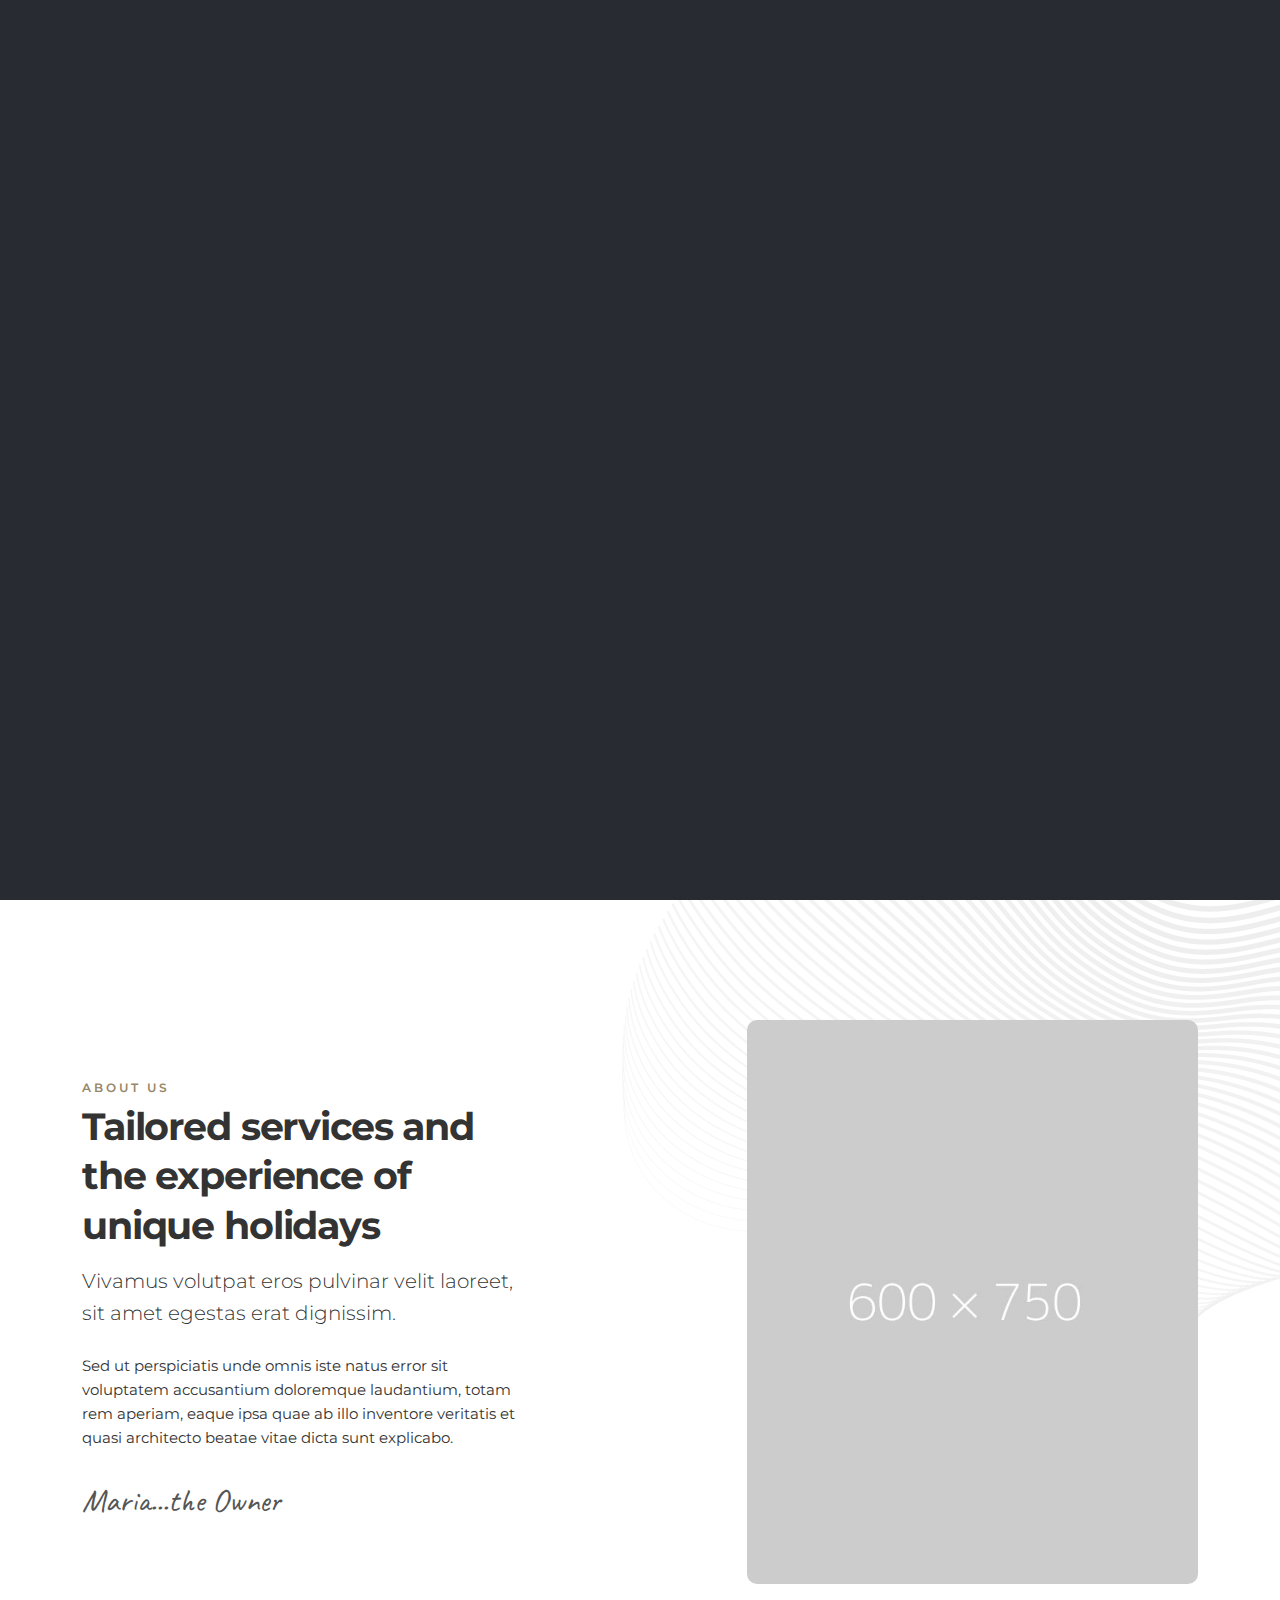
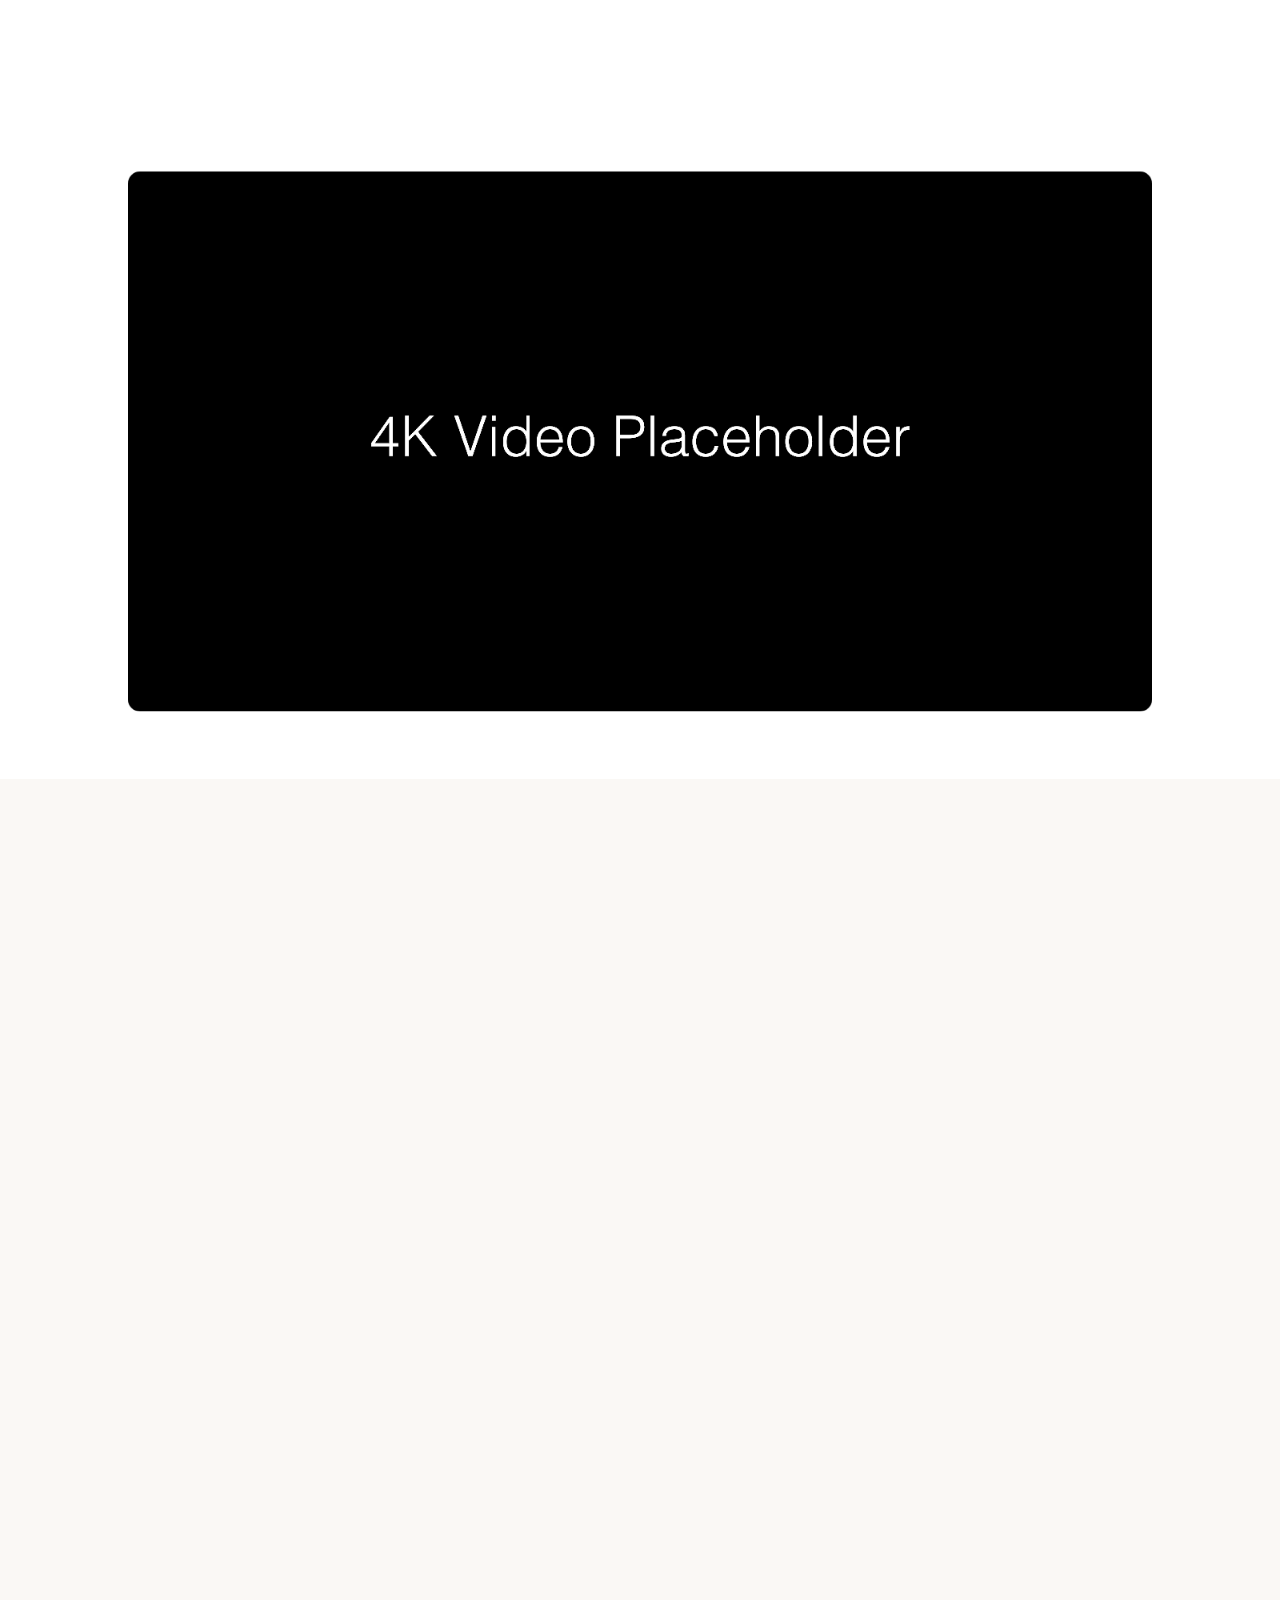
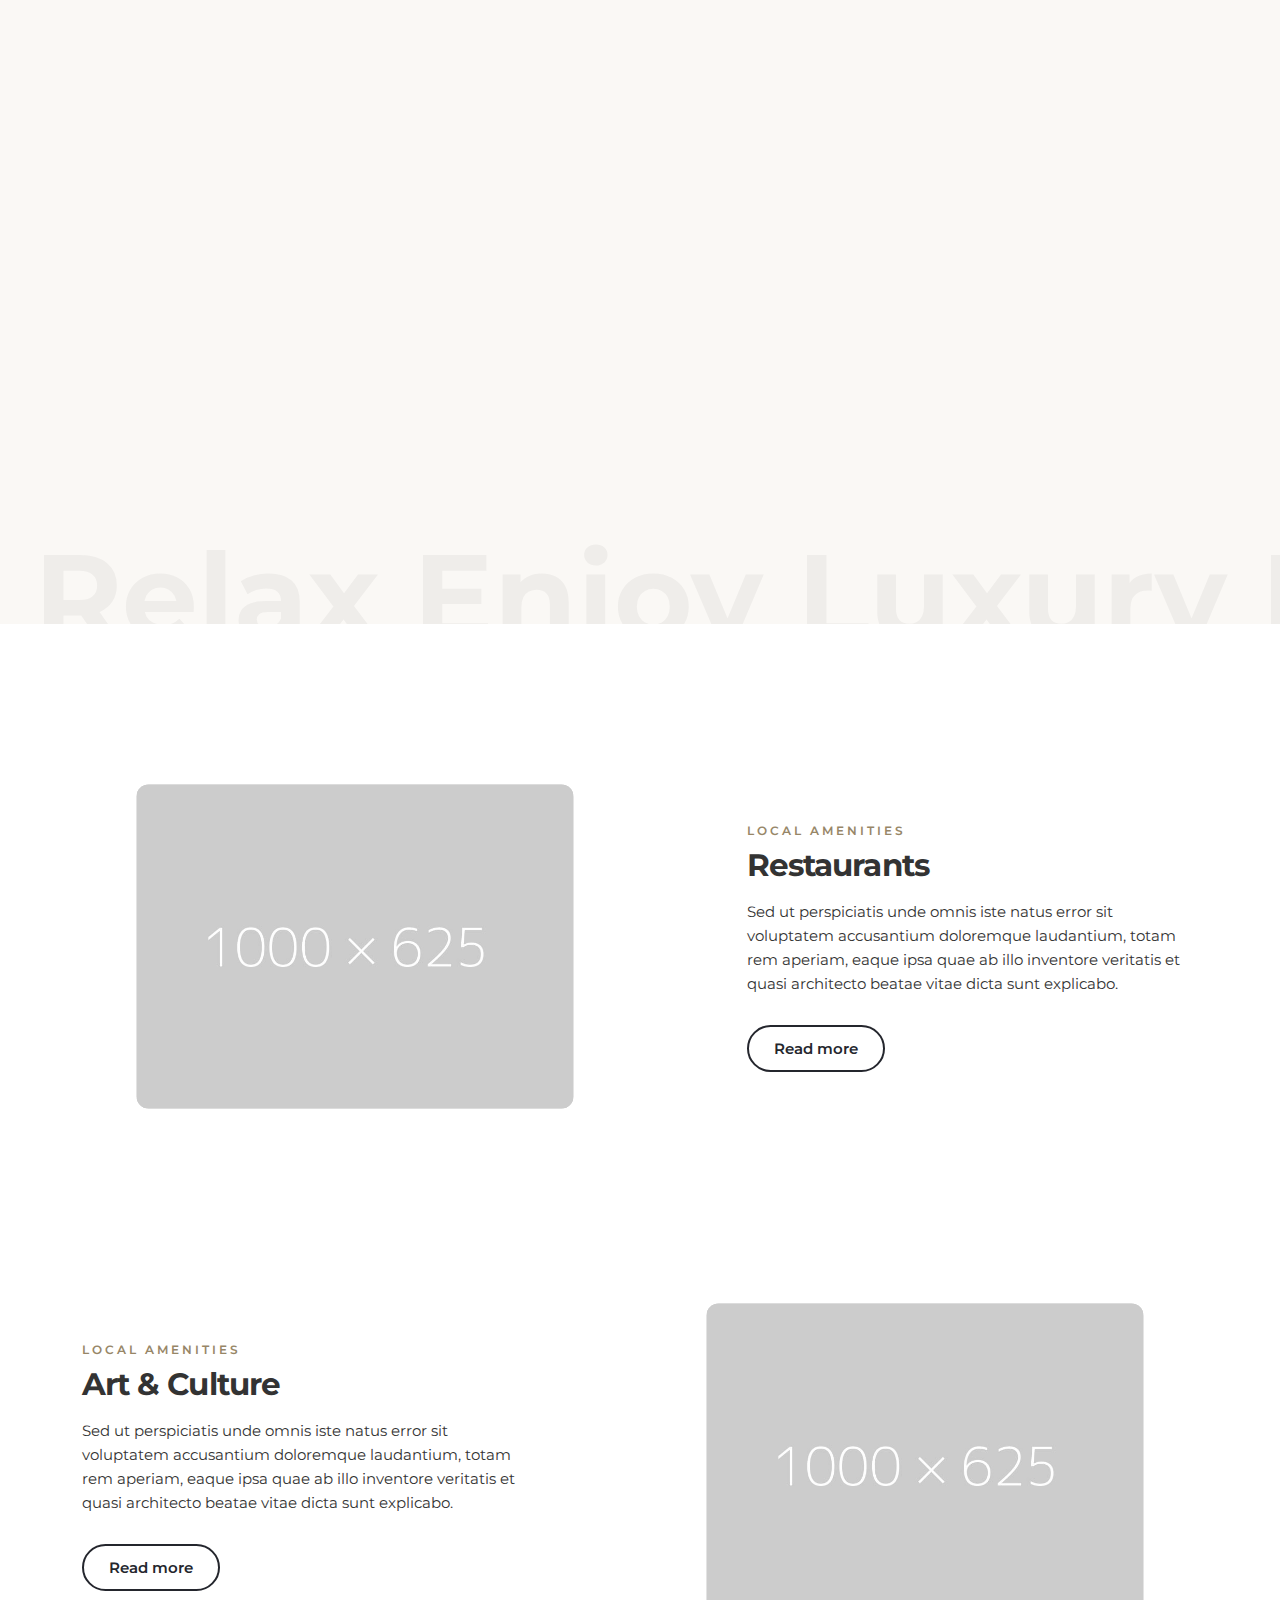
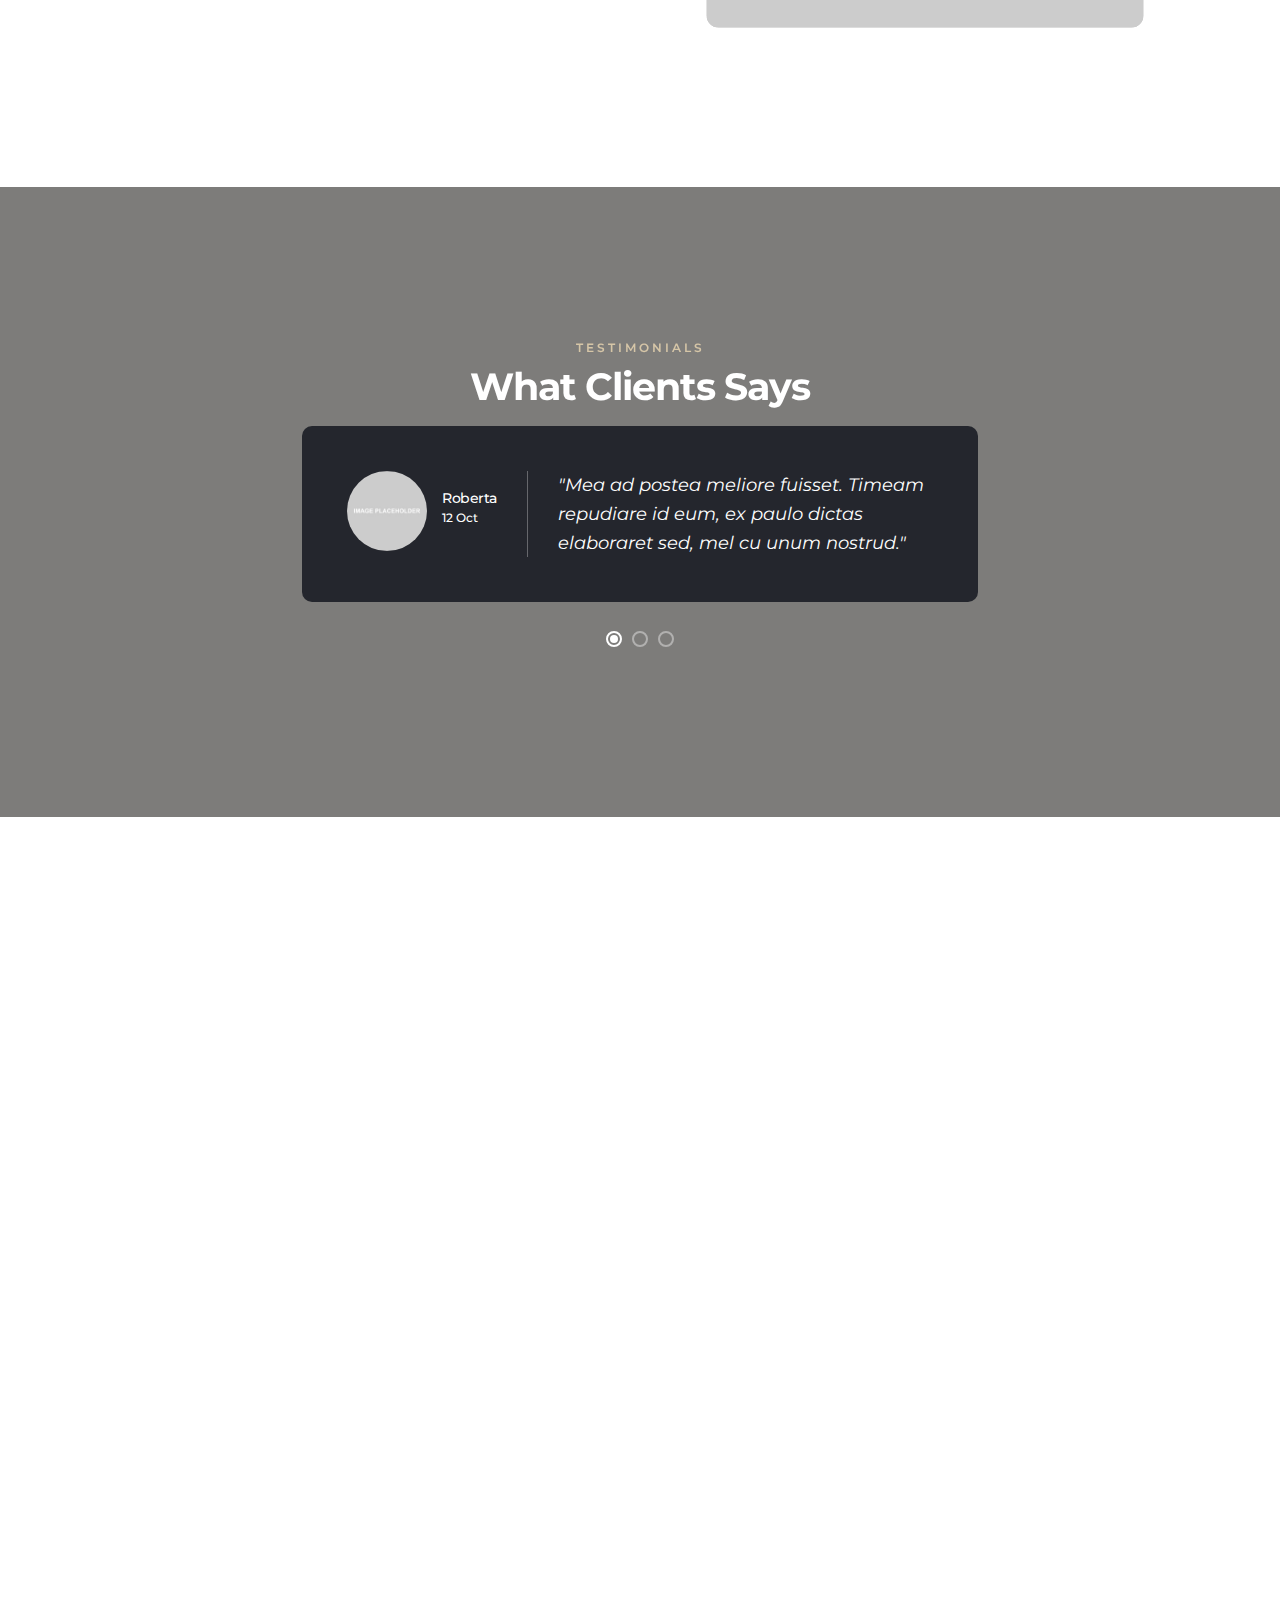
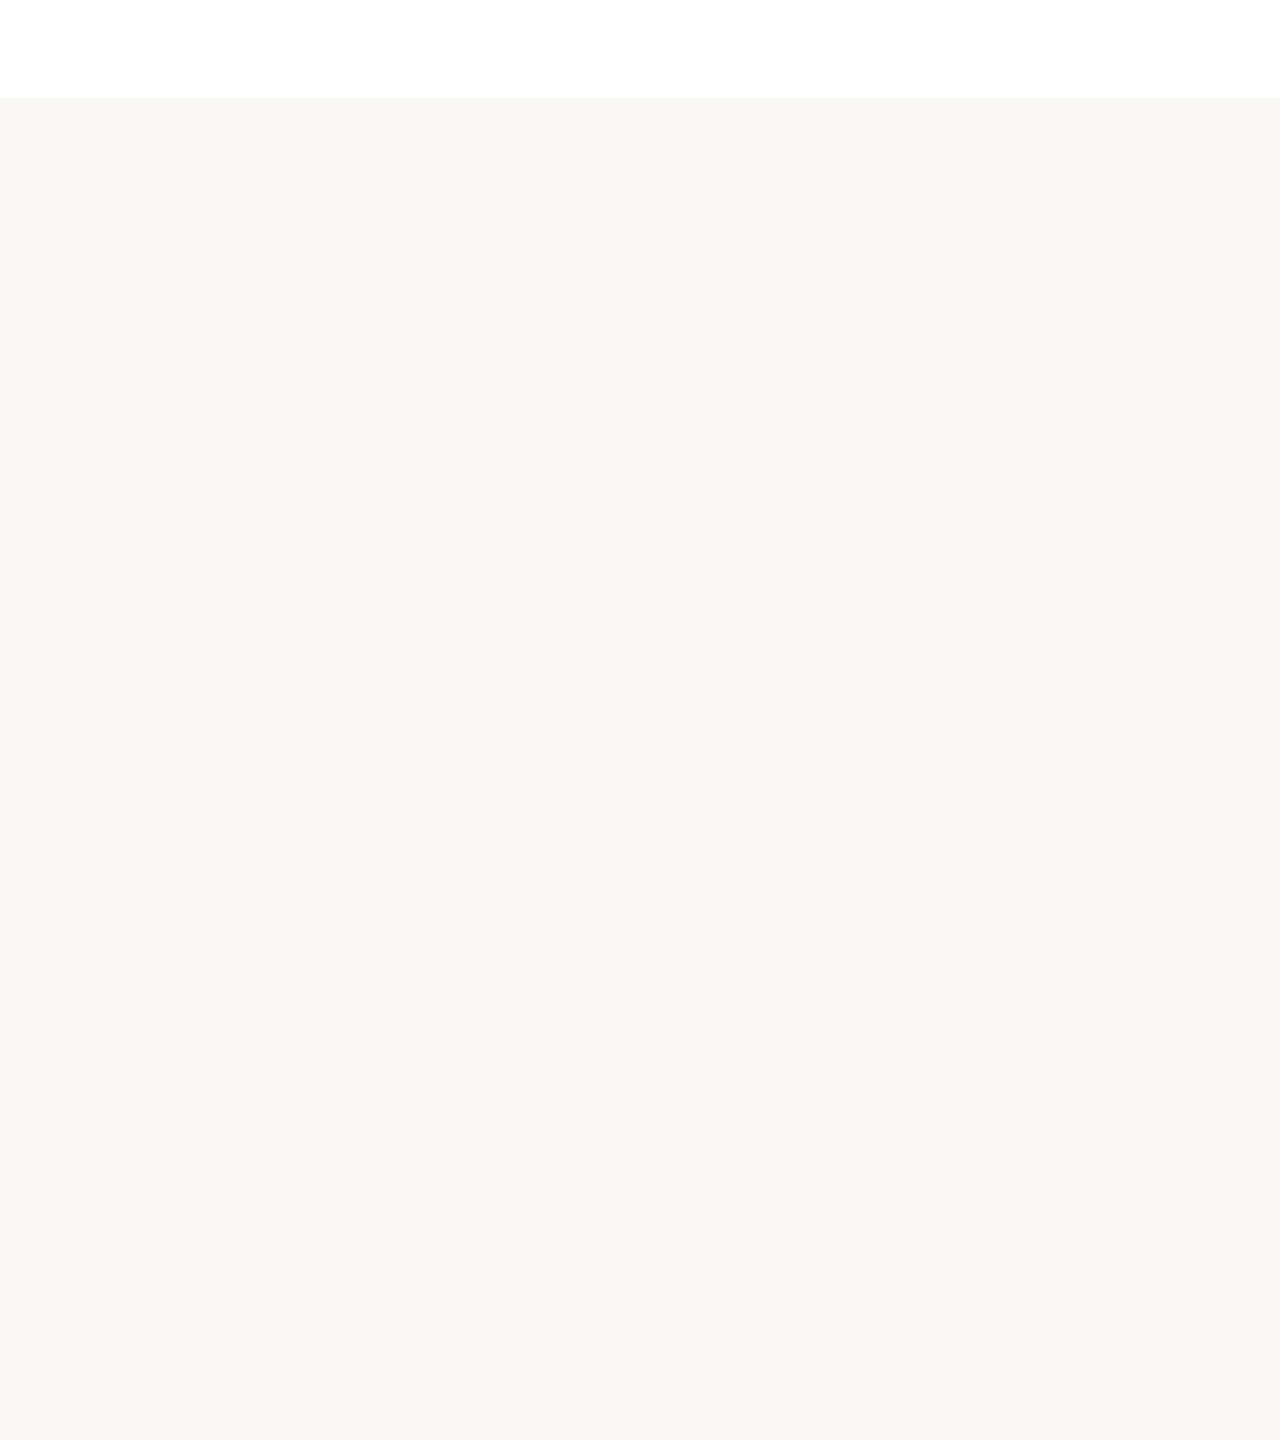
<file: index-5.html>
<!DOCTYPE html>
<html lang="zxx">

<head>
    <meta charset="utf-8">
    <meta name="viewport" content="width=device-width, initial-scale=1">
    <meta name="description" content="">
    <meta name="author" content="Ansonika">
    <title>PARADISE - Hotel and Bed&Breakfast Site Template</title>
    
    <!-- Favicons-->
    <link rel="shortcut icon" href="img/favicon.ico" type="image/x-icon">
    <link rel="apple-touch-icon" type="image/x-icon" href="img/apple-touch-icon-57x57-precomposed.png">
    <link rel="apple-touch-icon" type="image/x-icon" sizes="72x72" href="img/apple-touch-icon-72x72-precomposed.png">
    <link rel="apple-touch-icon" type="image/x-icon" sizes="114x114" href="img/apple-touch-icon-114x114-precomposed.png">
    <link rel="apple-touch-icon" type="image/x-icon" sizes="144x144" href="img/apple-touch-icon-144x144-precomposed.png">

    <!-- GOOGLE WEB FONT-->
    <link rel="preconnect" href="https://fonts.googleapis.com">
    <link rel="preconnect" href="https://fonts.gstatic.com" crossorigin>
    <link href="https://fonts.googleapis.com/css2?family=Caveat:wght@400;500&family=Montserrat:wght@300;400;500;600;700&display=swap" rel="stylesheet">

    <!-- BASE CSS -->
    <link href="css/bootstrap.min.css" rel="stylesheet">
    <link href="css/style.css" rel="stylesheet">
	<link href="css/vendors.min.css" rel="stylesheet">

    <!-- YOUR CUSTOM CSS -->
    <link href="css/custom.css" rel="stylesheet">
</head>

<body> 

    <div id="preloader">
        <div data-loader="circle-side"></div>
    </div><!-- /Page Preload -->

    <header class="fixed_header menu_v4 submenu_version">
        <div class="layer"></div><!-- Opacity Mask -->
        <div class="container">
            <div class="row align-items-center">
                <div class="col-3">
                    <a href="index.html" class="logo_normal"><img src="img/logo.png" width="135" height="45" alt=""></a>
                    <a href="index.html" class="logo_sticky"><img src="img/logo_sticky.png" width="135" height="45" alt=""></a>
                </div>
                <div class="col-9">
                    <div class="main-menu">
                        <a href="#0" class="closebt open_close_menu"><i class="bi bi-x"></i></a>
                        <div class="logo_panel"><img src="img/logo_sticky.png" width="135" height="45" alt=""></div>
                        <nav id="mainNav">
                            <ul>
                                 <li class="submenu">
                                    <a href="#0" class="show-submenu">Home</a>
                                    <ul>
                                        <li><a href="index.html">Home Video Bg</a></li>
                                        <li><a href="index-2.html">Home Carousel</a></li>
                                        <li><a href="index-3.html">Home FlexSlider</a></li>
                                        <li><a href="index-4.html">Home Youtube/Vimeo</a></li>
                                        <li><a href="index-5.html">Home Parallax</a></li>
                                        <li><a href="index-6.html">Home Parallax 2</a></li>
                                        <li><a href="index-7.html">Home Working Booking</a></li>
                                        <li><a href="index-10.html">Home Working Booking 2</a></li>
                                        <li><a href="index-8.html">Home Category Hover</a></li>
                                        <li><a href="index-9.html">Home Category Hover 2</a></li>
                                    </ul>
                                </li>
                                <li class="submenu">
                                     <a href="#0" class="show-submenu">Rooms & Suites</a>
                                    <ul>
                                        <li><a href="room-list-1.html">Room list 1</a></li>
                                        <li><a href="room-list-2.html">Room list 2</a></li>
                                        <li><a href="room-list-3.html">Room list 3</a></li>
                                        <li><a href="room-details.html">Room details</a></li>
                                        <li><a href="room-details-booking.html">Working Booking Request</a></li>
                                    </ul>
                                </li>
                                <li class="submenu">
                                    <a href="#0" class="show-submenu">Other Pages</a>
                                    <ul>
                                        <li><a href="gallery.html">Masonry Gallery</a></li>
                                        <li><a href="restaurant.html">Restaurant</a></li>
                                        <li><a href="menu-of-the-day.html">Menu of the day</a></li>
                                        <li><a href="news-1.html">Blog</a></li>
                                        <li><a href="404.html">Error Page</a></li>
                                        <li><a href="modal-advertise-1.html">Modal Advertise</a></li>
                                        <li><a href="cookie-bar.html">GDPR Cookie Bar</a></li>
                                        <li><a href="coming-soon.html">Coming Soon</a></li>
                                    </ul>
                                </li>
                                <li><a href="about.html">About</a></li>
                                <li><a href="contacts.html">Contacts</a></li>
                                <li><a href="#booking_section" class="btn_1">Book Now</a></li>
                            </ul>
                        </nav>
                    </div>
                    <div class="hamburger_2 open_close_menu float-end">
                        <div class="hamburger__box">
                            <div class="hamburger__inner"></div>
                        </div>
                    </div>
                </div>
            </div>
        </div><!-- container -->
    </header><!-- End Header -->

    <main>
        <div class="hero home-search full-height jarallax" data-jarallax data-speed="0.2">
            <img class="jarallax-img kenburns" src="img/hero_home_1.jpg" alt="">
            <div class="wrapper opacity-mask d-flex align-items-center justify-content-center text-center animate_hero" data-opacity-mask="rgba(0, 0, 0, 0.5)">
                <div class="container">
                    <small class="slide-animated one">Luxury Hotel Experience</small>
                    <h3 class="slide-animated two">A unique Experience<br>where to stay</h3>
                    <div class="row justify-content-center slide-animated three">
                        <div class="col-xl-10">
                            <div class="row g-0 booking_form">
                                <div class="col-lg-4 ">
                                    <div class="form-group">
                                        <input class="form-control" type="text" name="dates" id="dates" placeholder="Check in / Check out" readonly="readonly">
                                        <i class="bi bi-calendar2"></i>
                                    </div>
                                </div>
                                <div class="col-lg-3 col-sm-6 pe-lg-0 pe-sm-1">
                                    <div class="qty-buttons">
                                        <label>Adults</label>
                                        <input type="button" value="+" class="qtyplus" name="adults">
                                        <input type="text" name="adults" id="adults" value="" class="qty form-control">
                                        <input type="button" value="-" class="qtyminus" name="adults">
                                    </div>
                                </div>
                                <div class="col-lg-3 col-sm-6 ps-lg-0 ps-sm-1">
                                    <div class="qty-buttons">
                                        <label>Childs</label>
                                        <input type="button" value="+" class="qtyplus" name="childs">
                                        <input type="text" name="childs" id="childs" value="" class="qty form-control">
                                        <input type="button" value="-" class="qtyminus" name="childs">
                                    </div>
                                </div>
                                <div class="col-lg-2">
                                    <input type="submit" class="btn_search" value="Check">
                                </div>
                            </div>
                        </div>
                    </div>
                </div>
                <div class="mouse_wp slide-animated four">
                    <a href="#first_section" class="btn_scrollto">
                        <div class="mouse"></div>
                    </a>
                </div>
                <!-- / mouse -->
            </div>
        </div>
        <!-- /Background Image Parallax -->

        <div class="pattern_2">
            <div class="container margin_120_95" id="first_section">
                <div class="row justify-content-between flex-lg-row-reverse align-items-center">
                    <div class="col-lg-5">
                        <div class="parallax_wrapper">
                            <img src="img/home_2.jpg" alt="" class="img-fluid rounded-img">
                            <div data-cue="slideInUp" class="img_over"><span data-jarallax-element="-30"><img src="img/home_1.jpg" alt="" class="rounded-img"></span></div>
                        </div>
                    </div>
                    <div class="col-lg-5">
                        <div class="intro">
                            <div class="title">
                                <small>About us</small>
                                <h2>Tailored services and the experience of unique holidays</h2>
                            </div>
                            <p class="lead">Vivamus volutpat eros pulvinar velit laoreet, sit amet egestas erat dignissim.</p>
                            <p>Sed ut perspiciatis unde omnis iste natus error sit voluptatem accusantium doloremque laudantium, totam rem aperiam, eaque ipsa quae ab illo inventore veritatis et quasi architecto beatae vitae dicta sunt explicabo.</p>
                            <p><em>Maria...the Owner</em></p>
                        </div>
                    </div>
                </div>
                <!-- /Row -->
            </div>
            <div class="pinned-image pinned-image--medium">
                <div class="pinned-image__container" id="section_video">
                    <video loop="loop" muted="muted" id="video_home">
                        <source src="video/swimming_pool_2.mp4" type="video/mp4">
                        <source src="video/swimming_pool_2.webm" type="video/webm">
                        <source src="video/swimming_pool_2.ogv" type="video/ogg">
                    </video>
                    <div class="pinned-image__container-overlay"></div>
                </div>
                <div class="pinned_over_content">
                    <div class="title white">
                        <small data-cue="slideInUp" data-delay="200">Luxury Hotel Experience</small>
                        <h2 data-cue="slideInUp" data-delay="300">Enjoy in a very<br> Immersive Relax</h2>
                    </div>
                </div>
            </div>
            <!-- /pinned content -->
        </div>
        <!-- /Pattern  -->

        <div class="container margin_120_95">
            <div class="title mb-3">
                <small data-cue="slideInUp">Luxury experience</small>
                <h2 data-cue="slideInUp" data-delay="200">Rooms & Suites</h2>
            </div>
            <div class="row justify-content-center add_bottom_90" data-cues="slideInUp" data-delay="300">
                <div class="col-xl-6 col-lg-12 col-md-12 col-sm-12">
                    <a href="room-details.html" class="box_cat_rooms">
                        <figure>
                            <div class="background-image" data-background="url(img/rooms/1.jpg)"></div>
                            <div class="info">
                                <small>From $250/night</small>
                                <h3>Junior Suite</h3>
                                <span>Read more</span>
                            </div>
                        </figure>
                    </a>
                </div>
                <div class="col-xl-3 col-lg-6 col-md-6 col-sm-6">
                    <a href="room-details.html" class="box_cat_rooms">
                        <figure>
                            <div class="background-image" data-background="url(img/rooms/2.jpg)"></div>
                            <div class="info">
                                <small>From $190/night</small>
                                <h3>Deluxe Room</h3>
                                <span>Read more</span>
                            </div>
                        </figure>
                    </a>
                </div>
                <div class="col-xl-3 col-lg-6 col-md-6 col-sm-6">
                    <a href="room-details.html" class="box_cat_rooms">
                        <figure>
                            <div class="background-image" data-background="url(img/rooms/3.jpg)"></div>
                            <div class="info">
                                <small>From $240/night</small>
                                <h3>Superior Room</h3>
                                <span>Read more</span>
                            </div>
                        </figure>
                    </a>
                </div>
                <p class="text-end"><a href="room-list-1.html" class="btn_1 outline mt-2">View all Rooms</a></p>
            </div>
            <!-- /row-->
            <div class="title text-center mb-5">
                <small data-cue="slideInUp">Paradise Hotel</small>
                <h2 data-cue="slideInUp" data-delay="100">Main Facilities</h2>
            </div>
            <div class="row mt-4">
                <div class="col-xl-3 col-md-6">
                    <div class="box_facilities no-border" data-cue="slideInUp">
                        <i class="customicon-private-parking"></i>
                        <h3>Private Parking</h3>
                        <p>Ut enim ad minima veniam, quis nostrum exercitationem ullam corporis suscipit laboriosam.</p>
                    </div>
                </div>
                <div class="col-xl-3 col-md-6">
                    <div class="box_facilities" data-cue="slideInUp">
                        <i class="customicon-wifi"></i>
                        <h3>High Speed Wifi</h3>
                        <p>At vero eos et accusamus et iusto odio dignissimos ducimus qui blanditiis praesentium.</p>
                    </div>
                </div>
                <div class="col-xl-3 col-md-6">
                    <div class="box_facilities" data-cue="slideInUp">
                        <i class="customicon-cocktail"></i>
                        <h3>Bar & Restaurant</h3>
                        <p>Similique sunt in culpa qui officia deserunt mollitia animi, id est laborum et dolorum fuga.</p>
                    </div>
                </div>
                <div class="col-xl-3 col-md-6">
                    <div class="box_facilities" data-cue="slideInUp">
                        <i class="customicon-swimming-pool"></i>
                        <h3>Swimming Pool</h3>
                        <p>Nam libero tempore, cum soluta nobis est eligendi optio cumque nihil impedit quo minus.</p>
                    </div>
                </div>
            </div>
            <!-- /Row -->
        </div>
        <!-- /container-->

        <div class="marquee">
            <div class="track">
                <div class="content">&nbsp;Relax Enjoy Luxury Holiday Travel Discover Experience Relax Enjoy Luxury Holiday Travel Discover Experience Relax Enjoy Luxury Holiday Travel Discover Experience Relax Enjoy Luxury Holiday Travel Discover Experience</div>
            </div>
        </div>
        <!-- /marquee-->

        <div class="bg_white">
            <div class="container margin_120_95">
                <div class="row justify-content-between d-flex align-items-center add_bottom_90">
                    <div class="col-lg-6">
                        <div class="pinned-image rounded_container pinned-image--small mb-4">
                            <div class="pinned-image__container">
                                <img src="img/local_amenities_1.jpg" alt="">
                            </div>
                        </div>
                    </div>
                    <div class="col-lg-5">
                        <div class="title">
                            <small>Local Amenities</small>
                            <h3>Restaurants</h3>
                            <p>Sed ut perspiciatis unde omnis iste natus error sit voluptatem accusantium doloremque laudantium, totam rem aperiam, eaque ipsa quae ab illo inventore veritatis et quasi architecto beatae vitae dicta sunt explicabo.</p>
                            <p><a href="#" class="btn_1 mt-1 outline">Read more</a></p>
                        </div>
                    </div>
                </div>
                <!-- /row-->
                <div class="row justify-content-between d-flex align-items-center">
                    <div class="col-lg-6 order-lg-2">
                        <div class="pinned-image rounded_container pinned-image--small mb-4">
                            <div class="pinned-image__container">
                                <img src="img/local_amenities_3.jpg" alt="">
                            </div>
                        </div>
                    </div>
                    <div class="col-lg-5 order-lg-1">
                        <div class="title">
                            <small>Local Amenities</small>
                            <h3>Art & Culture</h3>
                            <p>Sed ut perspiciatis unde omnis iste natus error sit voluptatem accusantium doloremque laudantium, totam rem aperiam, eaque ipsa quae ab illo inventore veritatis et quasi architecto beatae vitae dicta sunt explicabo.</p>
                            <p><a href="#" class="btn_1 mt-1 outline">Read more</a></p>
                        </div>
                    </div>
                </div>
                <!-- /row-->
            </div>
            <!-- /container-->
        </div>
        <!-- /bg_white -->

        <div class="parallax_section_1 jarallax" data-jarallax data-speed="0.2">
            <img class="jarallax-img kenburns-2" src="img/hero_home_1.jpg" alt="">
            <div class="wrapper opacity-mask d-flex align-items-center justify-content-center text-center" data-opacity-mask="rgba(0, 0, 0, 0.5)">
                <div class="container">
                    <div class="row justify-content-center">
                        <div class="col-lg-8">
                            <div class="title white">
                                <small class="mb-1">Testimonials</small>
                                <h2>What Clients Says</h2>
                            </div>
                            <div class="carousel_testimonials owl-carousel owl-theme nav-dots-orizontal">
                                <div>
                                    <div class="box_overlay">
                                        <div class="pic">
                                            <figure><img src="img/testimonial_1.jpg" alt="" class="img-circle">
                                            </figure>
                                            <h4>Roberta<small>12 Oct</small></h4>
                                        </div>
                                        <div class="comment">
                                            "Mea ad postea meliore fuisset. Timeam repudiare id eum, ex paulo dictas elaboraret sed, mel cu unum nostrud."
                                        </div>
                                    </div>
                                    <!-- End box_overlay -->
                                </div>
                                <div>
                                    <div class="box_overlay">
                                        <div class="pic">
                                            <figure><img src="img/testimonial_1.jpg" alt="" class="img-circle">
                                            </figure>
                                            <h4>Roberta<small>2 Nov</small></h4>
                                        </div>
                                        <div class="comment">
                                            "Mea ad postea meliore fuisset. Timeam repudiare id eum, ex paulo dictas elaboraret sed, mel cu unum nostrud."
                                        </div>
                                    </div>
                                    <!-- End box_overlay -->
                                </div>
                                <div>
                                    <div class="box_overlay">
                                        <div class="pic">
                                            <figure><img src="img/testimonial_1.jpg" alt="" class="img-circle">
                                            </figure>
                                            <h4>Roberta<small>3 Dec</small></h4>
                                        </div>
                                        <div class="comment">
                                            "Mea ad postea meliore fuisset. Timeam repudiare id eum, ex paulo dictas elaboraret sed, mel cu unum nostrud."
                                        </div>
                                    </div>
                                    <!-- End box_overlay -->
                                </div>
                            </div>
                            <!-- End carousel_testimonials -->
                        </div>
                    </div>
                </div>
            </div>
        </div>
        <!-- /parallax_section_1-->

        <div class="bg_white">
            <div class="container margin_120_95">
                <div class="title mb-3">
                    <small data-cue="slideInUp">Luxury experience</small>
                    <h2 data-cue="slideInUp" data-delay="200">News & Events</h2>
                </div>
                <div class="row justify-content-center home">
                    <div class="item col-xl-4 col-lg-6">
                        <a href="news-post.html" class="box_contents" data-cue="slideInUp" data-delay="300">
                            <figure><img src="img/blog-1.jpg" alt="" class="img-fluid"><em>11 Dec</em></figure>
                            <div class="wrapper">
                                <small>Travel<span></span></small>
                                <h2>The vacation and travel Guide for experts in 2022</h2>
                                <em>Read more</em>
                            </div>
                        </a>
                    </div>
                    <div class="item col-xl-4 col-lg-6">
                        <a href="news-post.html" class="box_contents" data-cue="slideInUp" data-delay="400">
                            <figure><img src="img/blog-3.jpg" alt="" class="img-fluid"><em>24 Dec</em></figure>
                            <div class="wrapper">
                                <small>Event<span></span></small>
                                <h2>Yayoi Kusama: Infinity Mirror Rooms at Tate Modern</h2>
                                <em>Read more</em>
                            </div>
                        </a>
                    </div>
                    <div class="item col-xl-4 col-lg-6">
                        <a href="news-post.html" class="box_contents" data-cue="slideInUp" data-delay="500">
                            <figure><img src="img/blog-2.jpg" alt="" class="img-fluid"><em>21 Dec</em></figure>
                            <div class="wrapper">
                                <small>Restaurant<span></span></small>
                                <h2>Best Local Restaurant in 2022</h2>
                                <em>Read more</em>
                            </div>
                        </a>
                    </div>
                </div>
                <!--/row -->
                <p class="text-end"><a href="news-1.html" class="btn_1 outline mt-2" data-cue="slideInUp" data-delay="600">View all News</a></p>
            </div>
            <!--/container -->
        </div>
        <!--/bg_white -->

        <div class="container margin_120_95" id="booking_section">
            <div class="row justify-content-between">
                <div class="col-xl-4">
                    <div data-cue="slideInUp">
                        <div class="title">
                            <small>Paradise Hotel</small>
                            <h2>Check Availability</h2>
                        </div>
                        <p>Mea nibh meis philosophia eu. Duis legimus efficiantur ea sea. Id placerat tacimates definitionem sea, prima quidam vim no. Duo nobis persecuti cu. </p>
                        <p class="phone_element no_borders"><a href="tel://423424234"><i class="bi bi-telephone"></i><span><em>Info and bookings</em>+41 934 121 1334</span></a></p>
                    </div>
                </div>
                <div class="col-xl-7">
                    <div data-cue="slideInUp" data-delay="200">
                        <div class="booking_wrapper">
                            <div class="col-12">
                                <input type="hidden" id="date_booking" name="date_booking">
                            </div>
                            <div class="row">
                                <div class="col-lg-6">
                                    <div class="custom_select">
                                        <select class="wide">
                                            <option>Select Room</option>
                                            <option>Double Room</option>
                                            <option>Deluxe Room</option>
                                            <option>Superior Room</option>
                                            <option>Junior Suite</option>
                                        </select>
                                    </div>
                                </div>
                                <div class="col-lg-6">
                                    <div class="row">
                                        <div class="col-6">
                                            <div class="qty-buttons mb-3 version_2">
                                                <input type="button" value="+" class="qtyplus" name="adults_booking">
                                                <input type="text" name="adults_booking" id="adults_booking" value="" class="qty form-control" placeholder="Adults">
                                                <input type="button" value="-" class="qtyminus" name="adults_booking">
                                            </div>
                                        </div>
                                        <div class="col-6">
                                            <div class="mb-3 qty-buttons mb-3 version_2">
                                                <input type="button" value="+" class="qtyplus" name="childs_booking">
                                                <input type="text" name="childs_booking" id="childs_booking" value="" class="qty form-control" placeholder="Childs">
                                                <input type="button" value="-" class="qtyminus" name="childs_booking">
                                            </div>
                                        </div>
                                    </div>
                                </div>
                            </div>
                        </div>
                        <!-- / row -->
                        <p class="text-end mt-4"><a href="#0" class="btn_1 outline">Book Now</a></p>
                    </div>
                </div>
                <!-- /col -->
            </div>
            <!-- /row -->
        </div>
        <!-- /container -->

    </main>

    <footer class="revealed">
        <div class="footer_bg">
            <div class="gradient_over"></div>
            <div class="background-image" data-background="url(img/rooms/3.jpg)"></div>
        </div>
        <div class="container">
            <div class="row move_content">
                <div class="col-lg-4 col-md-12">
                    <h5>Contacts</h5>
                    <ul>
                        <li>Baker Street 567, Los Angeles 11023<br>California - US<br><br></li>
                        <li><strong><a href="#0">info@Paradisehotel.com</a></strong></li>
                        <li><strong><a href="#0">+434 43242232</a></strong></li>
                    </ul>
                    <div class="social">
                        <ul>
                            <li><a href="#0"><i class="bi bi-instagram"></i></a></li>
                            <li><a href="#0"><i class="bi bi-whatsapp"></i></a></li>
                            <li><a href="#0"><i class="bi bi-facebook"></i></a></li>
                            <li><a href="#0"><i class="bi bi-twitter-x"></i></a></li>
                        </ul>
                    </div>
                </div>
                <div class="col-lg-3 col-md-6 ms-lg-auto">
                    <h5>Explore</h5>
                    <div class="footer_links">
                        <ul>
                            <li><a href="index.html">Home</a></li>
                            <li><a href="about.html">About Us</a></li>
                            <li><a href="room-list-1.html">Rooms &amp; Suites</a></li>
                            <li><a href="news-1.html">News &amp; Events</a></li>
                            <li><a href="contacts.html">Contacts</a></li>
                            <li><a href="about.html">Terms and Conditions</a></li>
                        </ul>
                    </div>
                </div>
                <div class="col-lg-3 col-md-6">
                    <div id="newsletter">
                        <h5>Newsletter</h5>
                        <div id="message-newsletter"></div>
                        <form method="post" action="phpmailer/newsletter_template_email.php" name="newsletter_form" id="newsletter_form">
                            <div class="form-group">
                                <input type="email" name="email_newsletter" id="email_newsletter" class="form-control" placeholder="Your email">
                                <button type="submit" id="submit-newsletter"><i class="bi bi-send"></i></button>
                            </div>
                        </form>
                        <p>Receive latest offers and promos without spam. You can cancel anytime.</p>
                    </div>
                </div>
            </div>
            <!--/row-->
        </div>
        <!--/container-->
        <div class="copy">
            <div class="container">
                © Paradise - by <a href="#">Ansonika</a>
            </div>
        </div>
    </footer>
    <!-- /footer -->
    
    <div class="progress-wrap">
        <svg class="progress-circle svg-content" width="100%" height="100%" viewBox="-1 -1 102 102">
            <path d="M50,1 a49,49 0 0,1 0,98 a49,49 0 0,1 0,-98" />
        </svg>
    </div>
    <!-- /back to top -->

<!-- COMMON SCRIPTS -->
<script src="js/common_scripts.js"></script>
<script src="js/common_functions.js"></script>
<script src="js/datepicker_search.js"></script>
<script src="js/datepicker_inline.js"></script>
<script src="phpmailer/validate.js"></script>

</body>
</html>
</file>
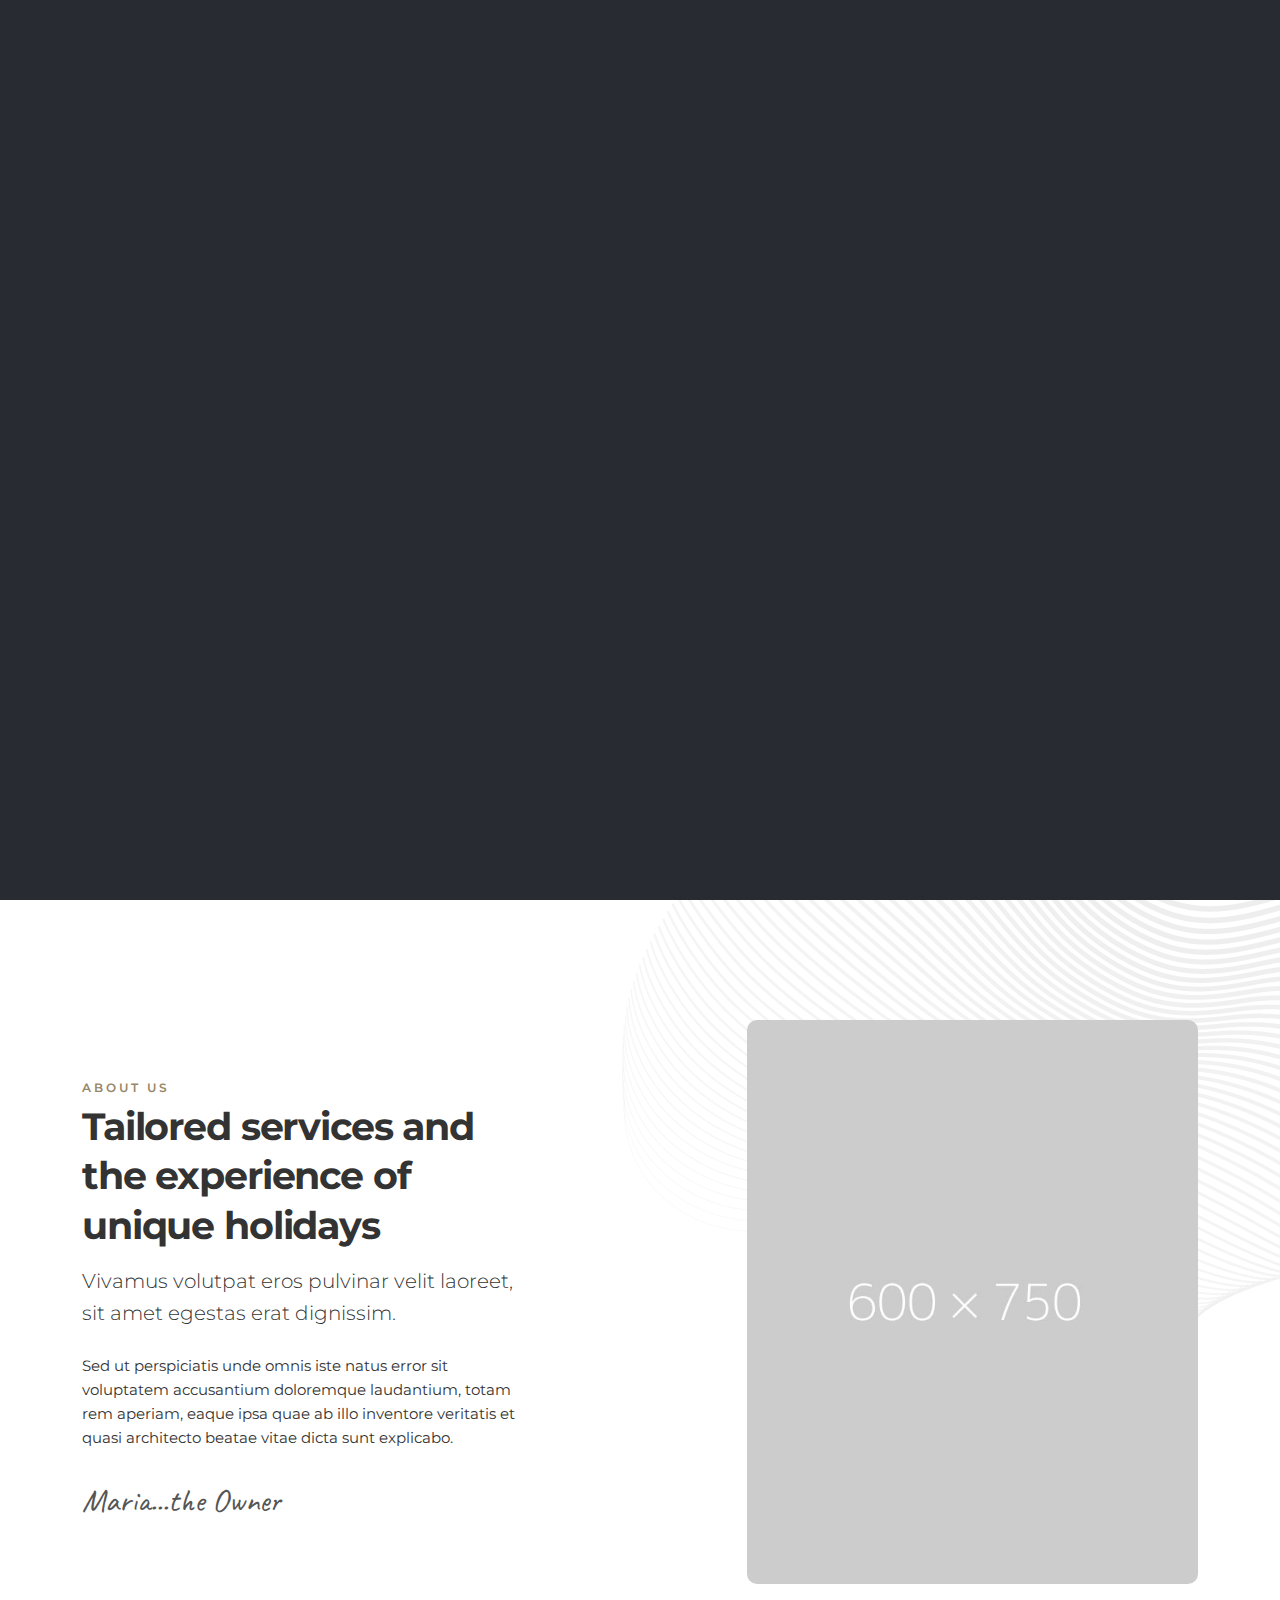
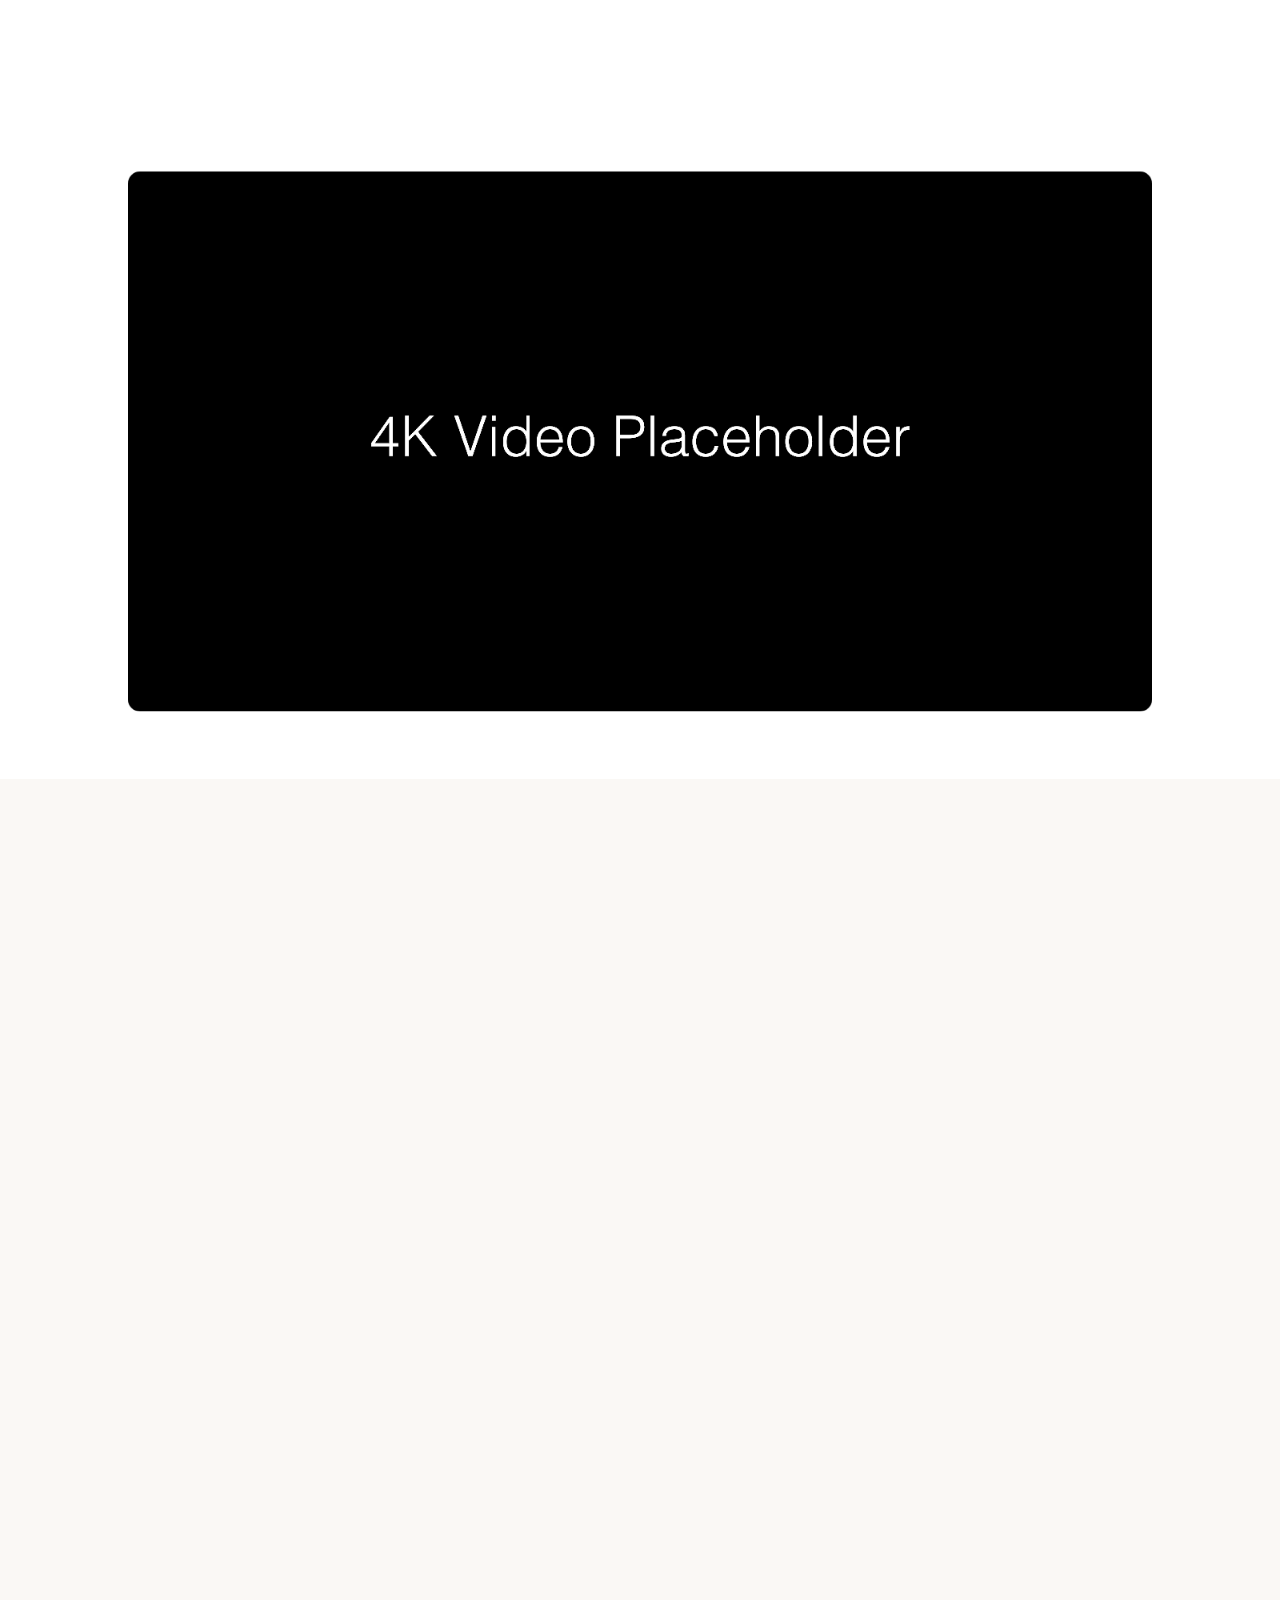
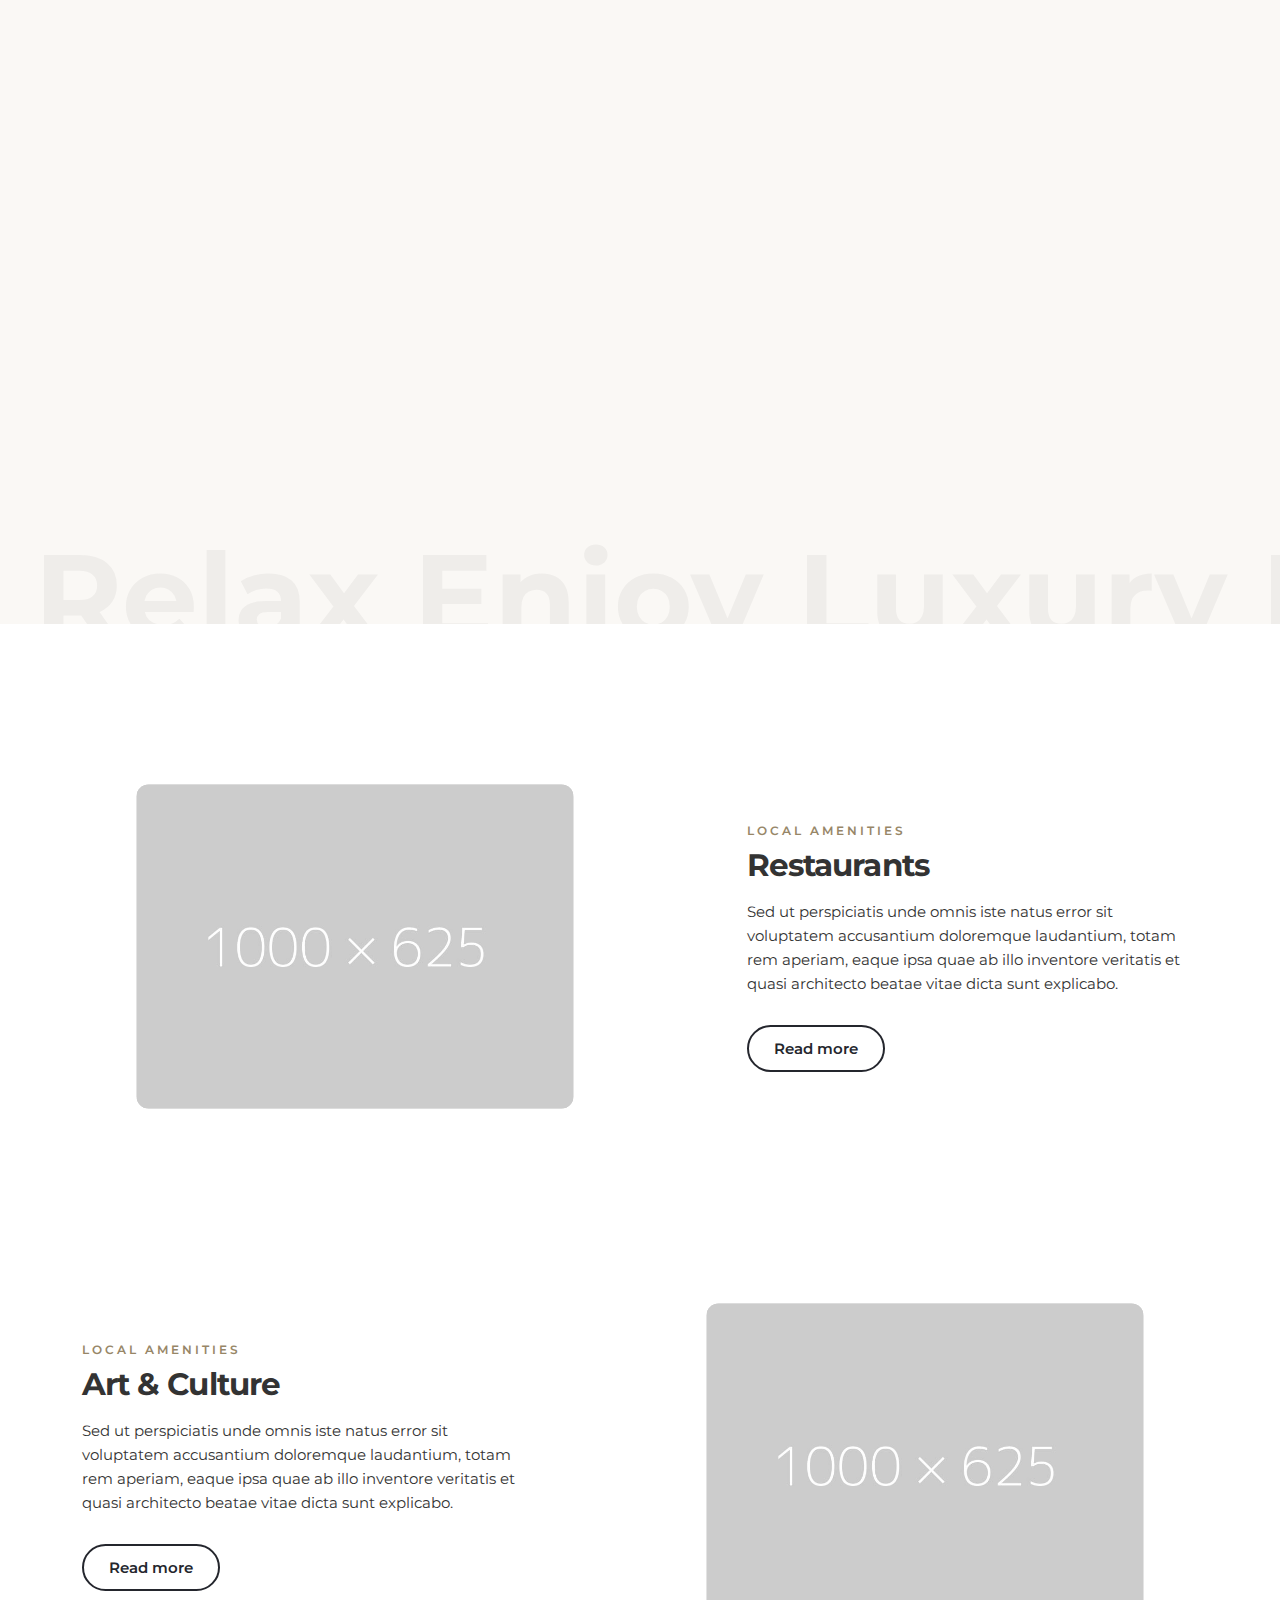
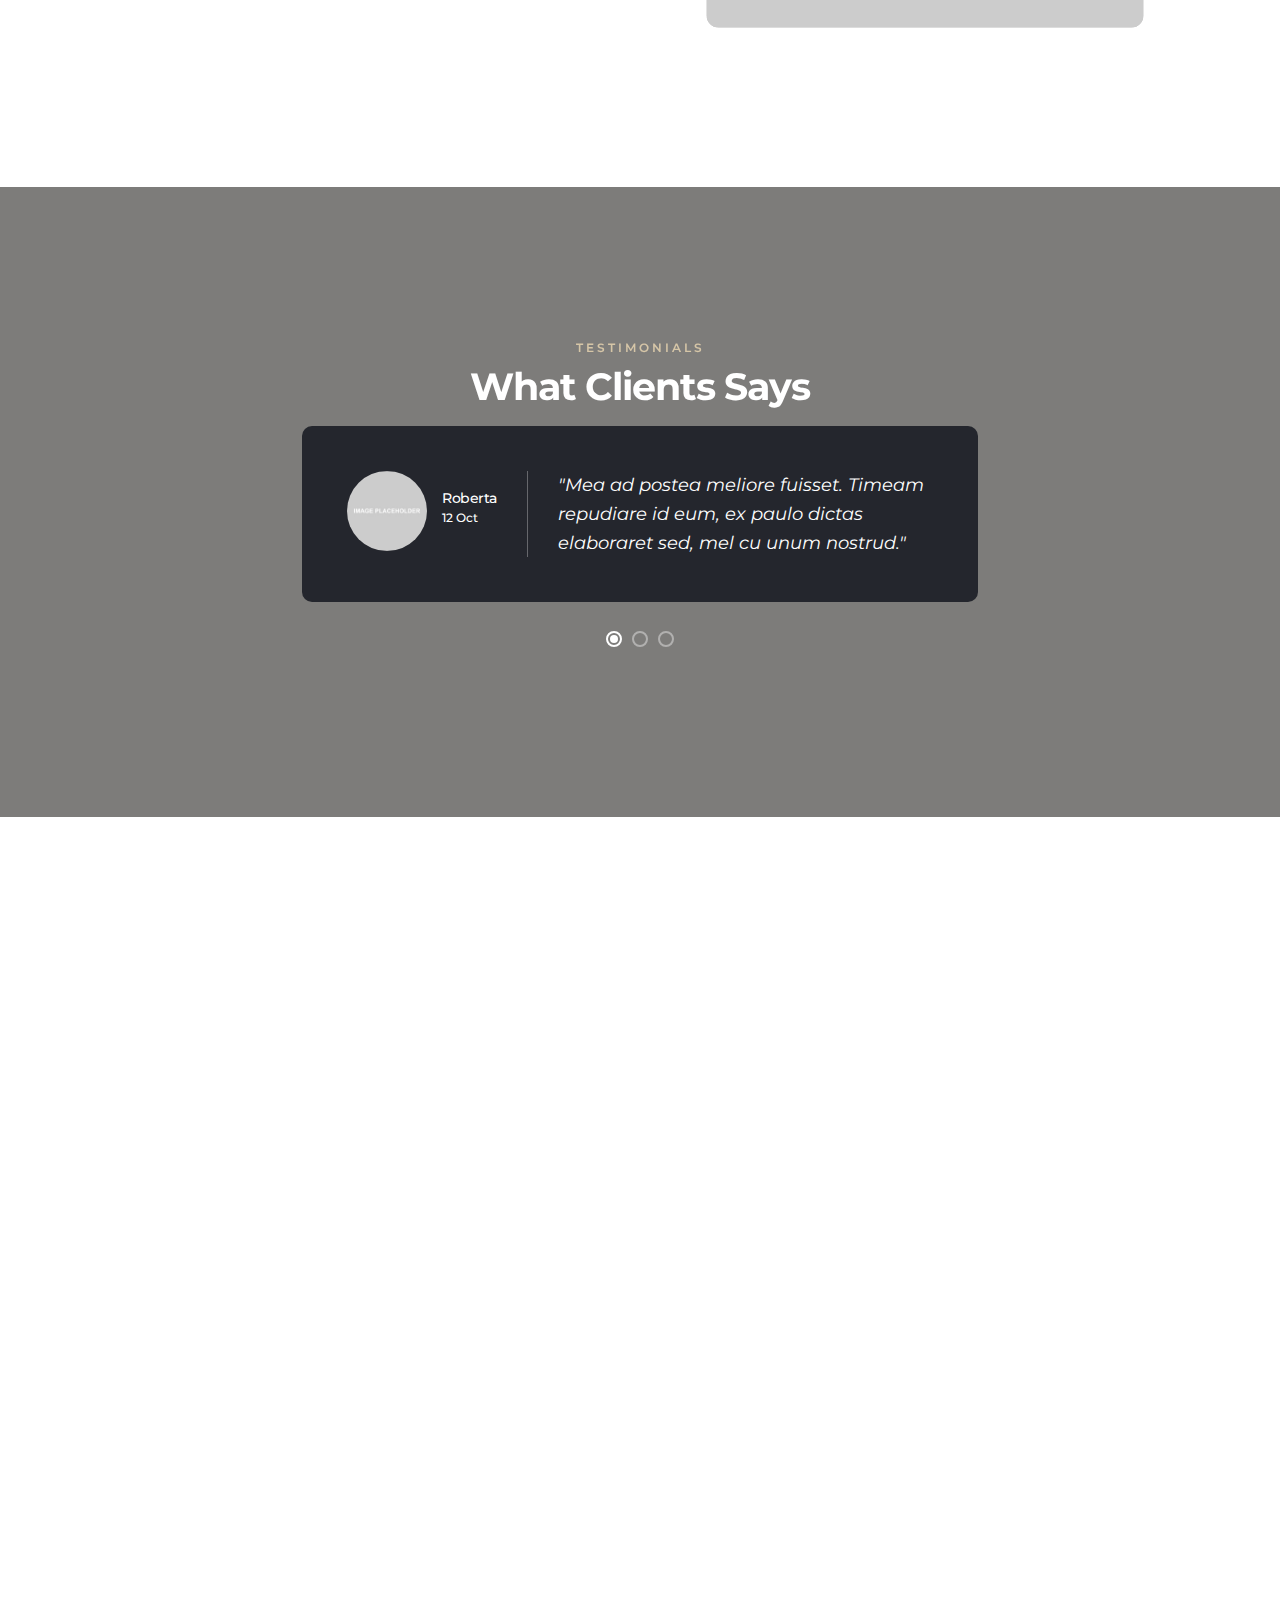
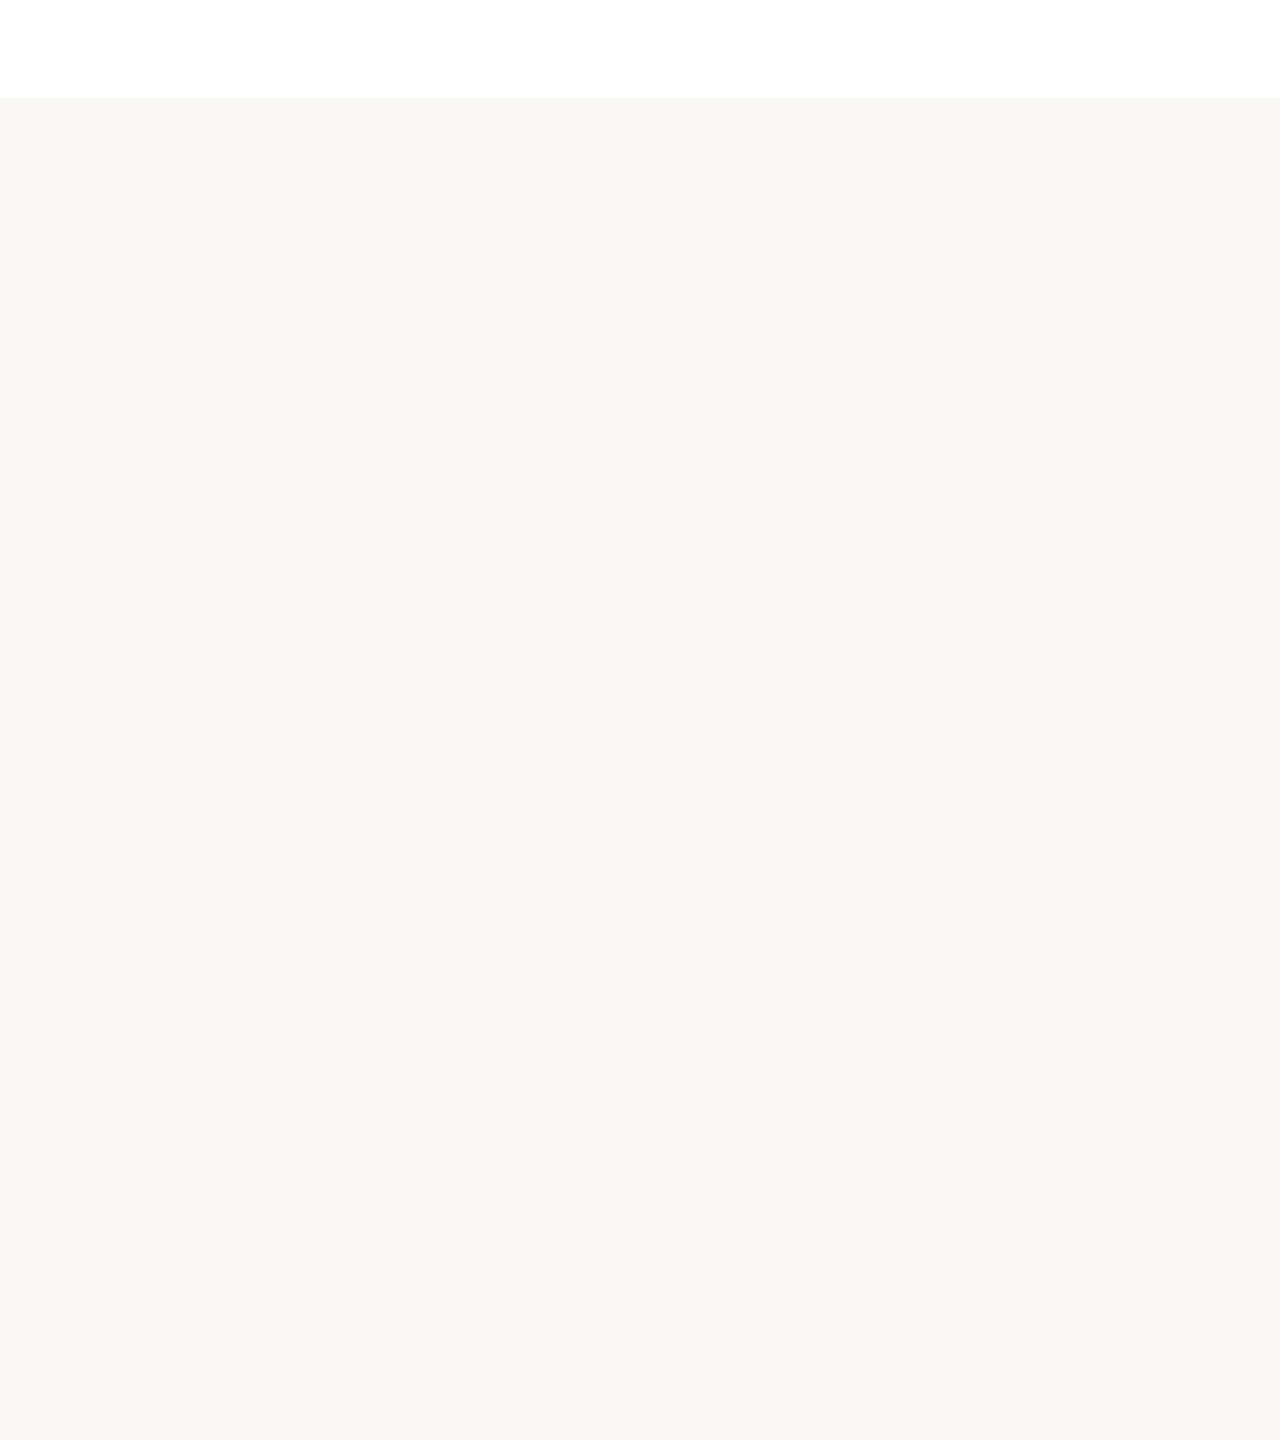
<file: index-6.html>
<!DOCTYPE html>
<html lang="zxx">

<head>
    <meta charset="utf-8">
    <meta name="viewport" content="width=device-width, initial-scale=1">
    <meta name="description" content="">
    <meta name="author" content="Ansonika">
    <title>PARADISE - Hotel and Bed&Breakfast Site Template</title>
    
    <!-- Favicons-->
    <link rel="shortcut icon" href="img/favicon.ico" type="image/x-icon">
    <link rel="apple-touch-icon" type="image/x-icon" href="img/apple-touch-icon-57x57-precomposed.png">
    <link rel="apple-touch-icon" type="image/x-icon" sizes="72x72" href="img/apple-touch-icon-72x72-precomposed.png">
    <link rel="apple-touch-icon" type="image/x-icon" sizes="114x114" href="img/apple-touch-icon-114x114-precomposed.png">
    <link rel="apple-touch-icon" type="image/x-icon" sizes="144x144" href="img/apple-touch-icon-144x144-precomposed.png">

    <!-- GOOGLE WEB FONT-->
    <link rel="preconnect" href="https://fonts.googleapis.com">
    <link rel="preconnect" href="https://fonts.gstatic.com" crossorigin>
    <link href="https://fonts.googleapis.com/css2?family=Caveat:wght@400;500&family=Montserrat:wght@300;400;500;600;700&display=swap" rel="stylesheet">

    <!-- BASE CSS -->
    <link href="css/bootstrap.min.css" rel="stylesheet">
    <link href="css/style.css" rel="stylesheet">
	<link href="css/vendors.min.css" rel="stylesheet">

    <!-- YOUR CUSTOM CSS -->
    <link href="css/custom.css" rel="stylesheet">
</head>

<body> 

    <div id="preloader">
        <div data-loader="circle-side"></div>
    </div><!-- /Page Preload -->

    <header class="fixed_header menu_v4 submenu_version">
        <div class="layer"></div><!-- Opacity Mask -->
        <div class="container">
            <div class="row align-items-center">
                <div class="col-3">
                    <a href="index.html" class="logo_normal"><img src="img/logo.png" width="135" height="45" alt=""></a>
                    <a href="index.html" class="logo_sticky"><img src="img/logo_sticky.png" width="135" height="45" alt=""></a>
                </div>
                <div class="col-9">
                    <div class="main-menu">
                        <a href="#0" class="closebt open_close_menu"><i class="bi bi-x"></i></a>
                        <div class="logo_panel"><img src="img/logo_sticky.png" width="135" height="45" alt=""></div>
                        <nav id="mainNav">
                            <ul>
                                 <li class="submenu">
                                    <a href="#0" class="show-submenu">Home</a>
                                    <ul>
                                        <li><a href="index.html">Home Video Bg</a></li>
                                        <li><a href="index-2.html">Home Carousel</a></li>
                                        <li><a href="index-3.html">Home FlexSlider</a></li>
                                        <li><a href="index-4.html">Home Youtube/Vimeo</a></li>
                                        <li><a href="index-5.html">Home Parallax</a></li>
                                        <li><a href="index-6.html">Home Parallax 2</a></li>
                                        <li><a href="index-7.html">Home Working Booking</a></li>
                                        <li><a href="index-10.html">Home Working Booking 2</a></li>
                                        <li><a href="index-8.html">Home Category Hover</a></li>
                                        <li><a href="index-9.html">Home Category Hover 2</a></li>
                                    </ul>
                                </li>
                                <li class="submenu">
                                     <a href="#0" class="show-submenu">Rooms & Suites</a>
                                    <ul>
                                        <li><a href="room-list-1.html">Room list 1</a></li>
                                        <li><a href="room-list-2.html">Room list 2</a></li>
                                        <li><a href="room-list-3.html">Room list 3</a></li>
                                        <li><a href="room-details.html">Room details</a></li>
                                        <li><a href="room-details-booking.html">Working Booking Request</a></li>
                                    </ul>
                                </li>
                                <li class="submenu">
                                    <a href="#0" class="show-submenu">Other Pages</a>
                                    <ul>
                                        <li><a href="gallery.html">Masonry Gallery</a></li>
                                        <li><a href="restaurant.html">Restaurant</a></li>
                                        <li><a href="menu-of-the-day.html">Menu of the day</a></li>
                                        <li><a href="news-1.html">Blog</a></li>
                                        <li><a href="404.html">Error Page</a></li>
                                        <li><a href="modal-advertise-1.html">Modal Advertise</a></li>
                                        <li><a href="cookie-bar.html">GDPR Cookie Bar</a></li>
                                        <li><a href="coming-soon.html">Coming Soon</a></li>
                                    </ul>
                                </li>
                                <li><a href="about.html">About</a></li>
                                <li><a href="contacts.html">Contacts</a></li>
                                <li><a href="#booking_section" class="btn_1">Book Now</a></li>
                            </ul>
                        </nav>
                    </div>
                    <div class="hamburger_2 open_close_menu float-end">
                        <div class="hamburger__box">
                            <div class="hamburger__inner"></div>
                        </div>
                    </div>
                </div>
            </div>
        </div><!-- container -->
    </header><!-- End Header -->

    <main>
        <div class="hero full-height jarallax" data-jarallax data-speed="0.2">
            <img class="jarallax-img kenburns" src="img/hero_home_1.jpg" alt="">
            <div class="wrapper opacity-mask d-flex align-items-center justify-content-center text-center animate_hero" data-opacity-mask="rgba(0, 0, 0, 0.5)">
                <div class="container">
                    <small class="slide-animated one">Luxury Hotel Experience</small>
                    <h3 class="slide-animated two">A unique Experience<br>where to stay</h3>
                   <div class="slide-animated three"><a class="btn_1 outline white mt-3" href="room-list-1.html">Read more</a></div>
                </div>
                <div class="mouse_wp slide-animated four">
                    <a href="#first_section" class="btn_scrollto">
                        <div class="mouse"></div>
                    </a>
                </div>
                <!-- / mouse -->
            </div>
        </div>
        <!-- /Background Image Parallax -->

        <div class="pattern_2">
            <div class="container margin_120_95" id="first_section">
                <div class="row justify-content-between flex-lg-row-reverse align-items-center">
                    <div class="col-lg-5">
                        <div class="parallax_wrapper">
                            <img src="img/home_2.jpg" alt="" class="img-fluid rounded-img">
                            <div data-cue="slideInUp" class="img_over"><span data-jarallax-element="-30"><img src="img/home_1.jpg" alt="" class="rounded-img"></span></div>
                        </div>
                    </div>
                    <div class="col-lg-5">
                        <div class="intro">
                            <div class="title">
                                <small>About us</small>
                                <h2>Tailored services and the experience of unique holidays</h2>
                            </div>
                            <p class="lead">Vivamus volutpat eros pulvinar velit laoreet, sit amet egestas erat dignissim.</p>
                            <p>Sed ut perspiciatis unde omnis iste natus error sit voluptatem accusantium doloremque laudantium, totam rem aperiam, eaque ipsa quae ab illo inventore veritatis et quasi architecto beatae vitae dicta sunt explicabo.</p>
                            <p><em>Maria...the Owner</em></p>
                        </div>
                    </div>
                </div>
                <!-- /Row -->
            </div>
            <div class="pinned-image pinned-image--medium">
                <div class="pinned-image__container" id="section_video">
                    <video loop="loop" muted="muted" id="video_home">
                        <source src="video/swimming_pool_2.mp4" type="video/mp4">
                        <source src="video/swimming_pool_2.webm" type="video/webm">
                        <source src="video/swimming_pool_2.ogv" type="video/ogg">
                    </video>
                    <div class="pinned-image__container-overlay"></div>
                </div>
                <div class="pinned_over_content">
                    <div class="title white">
                        <small data-cue="slideInUp" data-delay="200">Luxury Hotel Experience</small>
                        <h2 data-cue="slideInUp" data-delay="300">Enjoy in a very<br> Immersive Relax</h2>
                    </div>
                </div>
            </div>
            <!-- /pinned content -->
        </div>
        <!-- /Pattern  -->

        <div class="container margin_120_95">
            <div class="title mb-3">
                <small data-cue="slideInUp">Luxury experience</small>
                <h2 data-cue="slideInUp" data-delay="200">Rooms & Suites</h2>
            </div>
            <div class="row justify-content-center add_bottom_90" data-cues="slideInUp" data-delay="300">
                <div class="col-xl-6 col-lg-12 col-md-12 col-sm-12">
                    <a href="room-details.html" class="box_cat_rooms">
                        <figure>
                            <div class="background-image" data-background="url(img/rooms/1.jpg)"></div>
                            <div class="info">
                                <small>From $250/night</small>
                                <h3>Junior Suite</h3>
                                <span>Read more</span>
                            </div>
                        </figure>
                    </a>
                </div>
                <div class="col-xl-3 col-lg-6 col-md-6 col-sm-6">
                    <a href="room-details.html" class="box_cat_rooms">
                        <figure>
                            <div class="background-image" data-background="url(img/rooms/2.jpg)"></div>
                            <div class="info">
                                <small>From $190/night</small>
                                <h3>Deluxe Room</h3>
                                <span>Read more</span>
                            </div>
                        </figure>
                    </a>
                </div>
                <div class="col-xl-3 col-lg-6 col-md-6 col-sm-6">
                    <a href="room-details.html" class="box_cat_rooms">
                        <figure>
                            <div class="background-image" data-background="url(img/rooms/3.jpg)"></div>
                            <div class="info">
                                <small>From $240/night</small>
                                <h3>Superior Room</h3>
                                <span>Read more</span>
                            </div>
                        </figure>
                    </a>
                </div>
                <p class="text-end"><a href="room-list-1.html" class="btn_1 outline mt-2">View all Rooms</a></p>
            </div>
            <!-- /row-->
            <div class="title text-center mb-5">
                <small data-cue="slideInUp">Paradise Hotel</small>
                <h2 data-cue="slideInUp" data-delay="100">Main Facilities</h2>
            </div>
            <div class="row mt-4">
                <div class="col-xl-3 col-md-6">
                    <div class="box_facilities no-border" data-cue="slideInUp">
                        <i class="customicon-private-parking"></i>
                        <h3>Private Parking</h3>
                        <p>Ut enim ad minima veniam, quis nostrum exercitationem ullam corporis suscipit laboriosam.</p>
                    </div>
                </div>
                <div class="col-xl-3 col-md-6">
                    <div class="box_facilities" data-cue="slideInUp">
                        <i class="customicon-wifi"></i>
                        <h3>High Speed Wifi</h3>
                        <p>At vero eos et accusamus et iusto odio dignissimos ducimus qui blanditiis praesentium.</p>
                    </div>
                </div>
                <div class="col-xl-3 col-md-6">
                    <div class="box_facilities" data-cue="slideInUp">
                        <i class="customicon-cocktail"></i>
                        <h3>Bar & Restaurant</h3>
                        <p>Similique sunt in culpa qui officia deserunt mollitia animi, id est laborum et dolorum fuga.</p>
                    </div>
                </div>
                <div class="col-xl-3 col-md-6">
                    <div class="box_facilities" data-cue="slideInUp">
                        <i class="customicon-swimming-pool"></i>
                        <h3>Swimming Pool</h3>
                        <p>Nam libero tempore, cum soluta nobis est eligendi optio cumque nihil impedit quo minus.</p>
                    </div>
                </div>
            </div>
            <!-- /Row -->
        </div>
        <!-- /container-->

        <div class="marquee">
            <div class="track">
                <div class="content">&nbsp;Relax Enjoy Luxury Holiday Travel Discover Experience Relax Enjoy Luxury Holiday Travel Discover Experience Relax Enjoy Luxury Holiday Travel Discover Experience Relax Enjoy Luxury Holiday Travel Discover Experience</div>
            </div>
        </div>
        <!-- /marquee-->

        <div class="bg_white">
            <div class="container margin_120_95">
                <div class="row justify-content-between d-flex align-items-center add_bottom_90">
                    <div class="col-lg-6">
                        <div class="pinned-image rounded_container pinned-image--small mb-4">
                            <div class="pinned-image__container">
                                <img src="img/local_amenities_1.jpg" alt="">
                            </div>
                        </div>
                    </div>
                    <div class="col-lg-5">
                        <div class="title">
                            <small>Local Amenities</small>
                            <h3>Restaurants</h3>
                            <p>Sed ut perspiciatis unde omnis iste natus error sit voluptatem accusantium doloremque laudantium, totam rem aperiam, eaque ipsa quae ab illo inventore veritatis et quasi architecto beatae vitae dicta sunt explicabo.</p>
                            <p><a href="#" class="btn_1 mt-1 outline">Read more</a></p>
                        </div>
                    </div>
                </div>
                <!-- /row-->
                <div class="row justify-content-between d-flex align-items-center">
                    <div class="col-lg-6 order-lg-2">
                        <div class="pinned-image rounded_container pinned-image--small mb-4">
                            <div class="pinned-image__container">
                                <img src="img/local_amenities_3.jpg" alt="">
                            </div>
                        </div>
                    </div>
                    <div class="col-lg-5 order-lg-1">
                        <div class="title">
                            <small>Local Amenities</small>
                            <h3>Art & Culture</h3>
                            <p>Sed ut perspiciatis unde omnis iste natus error sit voluptatem accusantium doloremque laudantium, totam rem aperiam, eaque ipsa quae ab illo inventore veritatis et quasi architecto beatae vitae dicta sunt explicabo.</p>
                            <p><a href="#" class="btn_1 mt-1 outline">Read more</a></p>
                        </div>
                    </div>
                </div>
                <!-- /row-->
            </div>
            <!-- /container-->
        </div>
        <!-- /bg_white -->

        <div class="parallax_section_1 jarallax" data-jarallax data-speed="0.2">
            <img class="jarallax-img kenburns-2" src="img/hero_home_1.jpg" alt="">
            <div class="wrapper opacity-mask d-flex align-items-center justify-content-center text-center" data-opacity-mask="rgba(0, 0, 0, 0.5)">
                <div class="container">
                    <div class="row justify-content-center">
                        <div class="col-lg-8">
                            <div class="title white">
                                <small class="mb-1">Testimonials</small>
                                <h2>What Clients Says</h2>
                            </div>
                            <div class="carousel_testimonials owl-carousel owl-theme nav-dots-orizontal">
                                <div>
                                    <div class="box_overlay">
                                        <div class="pic">
                                            <figure><img src="img/testimonial_1.jpg" alt="" class="img-circle">
                                            </figure>
                                            <h4>Roberta<small>12 Oct</small></h4>
                                        </div>
                                        <div class="comment">
                                            "Mea ad postea meliore fuisset. Timeam repudiare id eum, ex paulo dictas elaboraret sed, mel cu unum nostrud."
                                        </div>
                                    </div>
                                    <!-- End box_overlay -->
                                </div>
                                <div>
                                    <div class="box_overlay">
                                        <div class="pic">
                                            <figure><img src="img/testimonial_1.jpg" alt="" class="img-circle">
                                            </figure>
                                            <h4>Roberta<small>2 Nov</small></h4>
                                        </div>
                                        <div class="comment">
                                            "Mea ad postea meliore fuisset. Timeam repudiare id eum, ex paulo dictas elaboraret sed, mel cu unum nostrud."
                                        </div>
                                    </div>
                                    <!-- End box_overlay -->
                                </div>
                                <div>
                                    <div class="box_overlay">
                                        <div class="pic">
                                            <figure><img src="img/testimonial_1.jpg" alt="" class="img-circle">
                                            </figure>
                                            <h4>Roberta<small>3 Dec</small></h4>
                                        </div>
                                        <div class="comment">
                                            "Mea ad postea meliore fuisset. Timeam repudiare id eum, ex paulo dictas elaboraret sed, mel cu unum nostrud."
                                        </div>
                                    </div>
                                    <!-- End box_overlay -->
                                </div>
                            </div>
                            <!-- End carousel_testimonials -->
                        </div>
                    </div>
                </div>
            </div>
        </div>
        <!-- /parallax_section_1-->

        <div class="bg_white">
            <div class="container margin_120_95">
                <div class="title mb-3">
                    <small data-cue="slideInUp">Luxury experience</small>
                    <h2 data-cue="slideInUp" data-delay="200">News & Events</h2>
                </div>
                <div class="row justify-content-center home">
                    <div class="item col-xl-4 col-lg-6">
                        <a href="news-post.html" class="box_contents" data-cue="slideInUp" data-delay="300">
                            <figure><img src="img/blog-1.jpg" alt="" class="img-fluid"><em>11 Dec</em></figure>
                            <div class="wrapper">
                                <small>Travel<span></span></small>
                                <h2>The vacation and travel Guide for experts in 2022</h2>
                                <em>Read more</em>
                            </div>
                        </a>
                    </div>
                    <div class="item col-xl-4 col-lg-6">
                        <a href="news-post.html" class="box_contents" data-cue="slideInUp" data-delay="400">
                            <figure><img src="img/blog-3.jpg" alt="" class="img-fluid"><em>24 Dec</em></figure>
                            <div class="wrapper">
                                <small>Event<span></span></small>
                                <h2>Yayoi Kusama: Infinity Mirror Rooms at Tate Modern</h2>
                                <em>Read more</em>
                            </div>
                        </a>
                    </div>
                    <div class="item col-xl-4 col-lg-6">
                        <a href="news-post.html" class="box_contents" data-cue="slideInUp" data-delay="500">
                            <figure><img src="img/blog-2.jpg" alt="" class="img-fluid"><em>21 Dec</em></figure>
                            <div class="wrapper">
                                <small>Restaurant<span></span></small>
                                <h2>Best Local Restaurant in 2022</h2>
                                <em>Read more</em>
                            </div>
                        </a>
                    </div>
                </div>
                <!--/row -->
                <p class="text-end"><a href="news-1.html" class="btn_1 outline mt-2" data-cue="slideInUp" data-delay="600">View all News</a></p>
            </div>
            <!--/container -->
        </div>
        <!--/bg_white -->

        <div class="container margin_120_95" id="booking_section">
            <div class="row justify-content-between">
                <div class="col-xl-4">
                    <div data-cue="slideInUp">
                        <div class="title">
                            <small>Paradise Hotel</small>
                            <h2>Check Availability</h2>
                        </div>
                        <p>Mea nibh meis philosophia eu. Duis legimus efficiantur ea sea. Id placerat tacimates definitionem sea, prima quidam vim no. Duo nobis persecuti cu. </p>
                        <p class="phone_element no_borders"><a href="tel://423424234"><i class="bi bi-telephone"></i><span><em>Info and bookings</em>+41 934 121 1334</span></a></p>
                    </div>
                </div>
                <div class="col-xl-7">
                    <div data-cue="slideInUp" data-delay="200">
                        <div class="booking_wrapper">
                            <div class="col-12">
                                <input type="hidden" id="date_booking" name="date_booking">
                            </div>
                            <div class="row">
                                <div class="col-lg-6">
                                    <div class="custom_select">
                                        <select class="wide">
                                            <option>Select Room</option>
                                            <option>Double Room</option>
                                            <option>Deluxe Room</option>
                                            <option>Superior Room</option>
                                            <option>Junior Suite</option>
                                        </select>
                                    </div>
                                </div>
                                <div class="col-lg-6">
                                    <div class="row">
                                        <div class="col-6">
                                            <div class="qty-buttons mb-3 version_2">
                                                <input type="button" value="+" class="qtyplus" name="adults_booking">
                                                <input type="text" name="adults_booking" id="adults_booking" value="" class="qty form-control" placeholder="Adults">
                                                <input type="button" value="-" class="qtyminus" name="adults_booking">
                                            </div>
                                        </div>
                                        <div class="col-6">
                                            <div class="mb-3 qty-buttons mb-3 version_2">
                                                <input type="button" value="+" class="qtyplus" name="childs_booking">
                                                <input type="text" name="childs_booking" id="childs_booking" value="" class="qty form-control" placeholder="Childs">
                                                <input type="button" value="-" class="qtyminus" name="childs_booking">
                                            </div>
                                        </div>
                                    </div>
                                </div>
                            </div>
                        </div>
                        <!-- / row -->
                        <p class="text-end mt-4"><a href="#0" class="btn_1 outline">Book Now</a></p>
                    </div>
                </div>
                <!-- /col -->
            </div>
            <!-- /row -->
        </div>
        <!-- /container -->

    </main>

    <footer class="revealed">
        <div class="footer_bg">
            <div class="gradient_over"></div>
            <div class="background-image" data-background="url(img/rooms/3.jpg)"></div>
        </div>
        <div class="container">
            <div class="row move_content">
                <div class="col-lg-4 col-md-12">
                    <h5>Contacts</h5>
                    <ul>
                        <li>Baker Street 567, Los Angeles 11023<br>California - US<br><br></li>
                        <li><strong><a href="#0">info@Paradisehotel.com</a></strong></li>
                        <li><strong><a href="#0">+434 43242232</a></strong></li>
                    </ul>
                    <div class="social">
                        <ul>
                            <li><a href="#0"><i class="bi bi-instagram"></i></a></li>
                            <li><a href="#0"><i class="bi bi-whatsapp"></i></a></li>
                            <li><a href="#0"><i class="bi bi-facebook"></i></a></li>
                            <li><a href="#0"><i class="bi bi-twitter-x"></i></a></li>
                        </ul>
                    </div>
                </div>
                <div class="col-lg-3 col-md-6 ms-lg-auto">
                    <h5>Explore</h5>
                    <div class="footer_links">
                        <ul>
                            <li><a href="index.html">Home</a></li>
                            <li><a href="about.html">About Us</a></li>
                            <li><a href="room-list-1.html">Rooms &amp; Suites</a></li>
                            <li><a href="news-1.html">News &amp; Events</a></li>
                            <li><a href="contacts.html">Contacts</a></li>
                            <li><a href="about.html">Terms and Conditions</a></li>
                        </ul>
                    </div>
                </div>
                <div class="col-lg-3 col-md-6">
                    <div id="newsletter">
                        <h5>Newsletter</h5>
                        <div id="message-newsletter"></div>
                        <form method="post" action="phpmailer/newsletter_template_email.php" name="newsletter_form" id="newsletter_form">
                            <div class="form-group">
                                <input type="email" name="email_newsletter" id="email_newsletter" class="form-control" placeholder="Your email">
                                <button type="submit" id="submit-newsletter"><i class="bi bi-send"></i></button>
                            </div>
                        </form>
                        <p>Receive latest offers and promos without spam. You can cancel anytime.</p>
                    </div>
                </div>
            </div>
            <!--/row-->
        </div>
        <!--/container-->
        <div class="copy">
            <div class="container">
                © Paradise - by <a href="#">Ansonika</a>
            </div>
        </div>
    </footer>
    <!-- /footer -->
    
    <div class="progress-wrap">
        <svg class="progress-circle svg-content" width="100%" height="100%" viewBox="-1 -1 102 102">
            <path d="M50,1 a49,49 0 0,1 0,98 a49,49 0 0,1 0,-98" />
        </svg>
    </div>
    <!-- /back to top -->

<!-- COMMON SCRIPTS -->
<script src="js/common_scripts.js"></script>
<script src="js/common_functions.js"></script>
<script src="js/datepicker_inline.js"></script>
<script src="phpmailer/validate.js"></script>

</body>
</html>
</file>
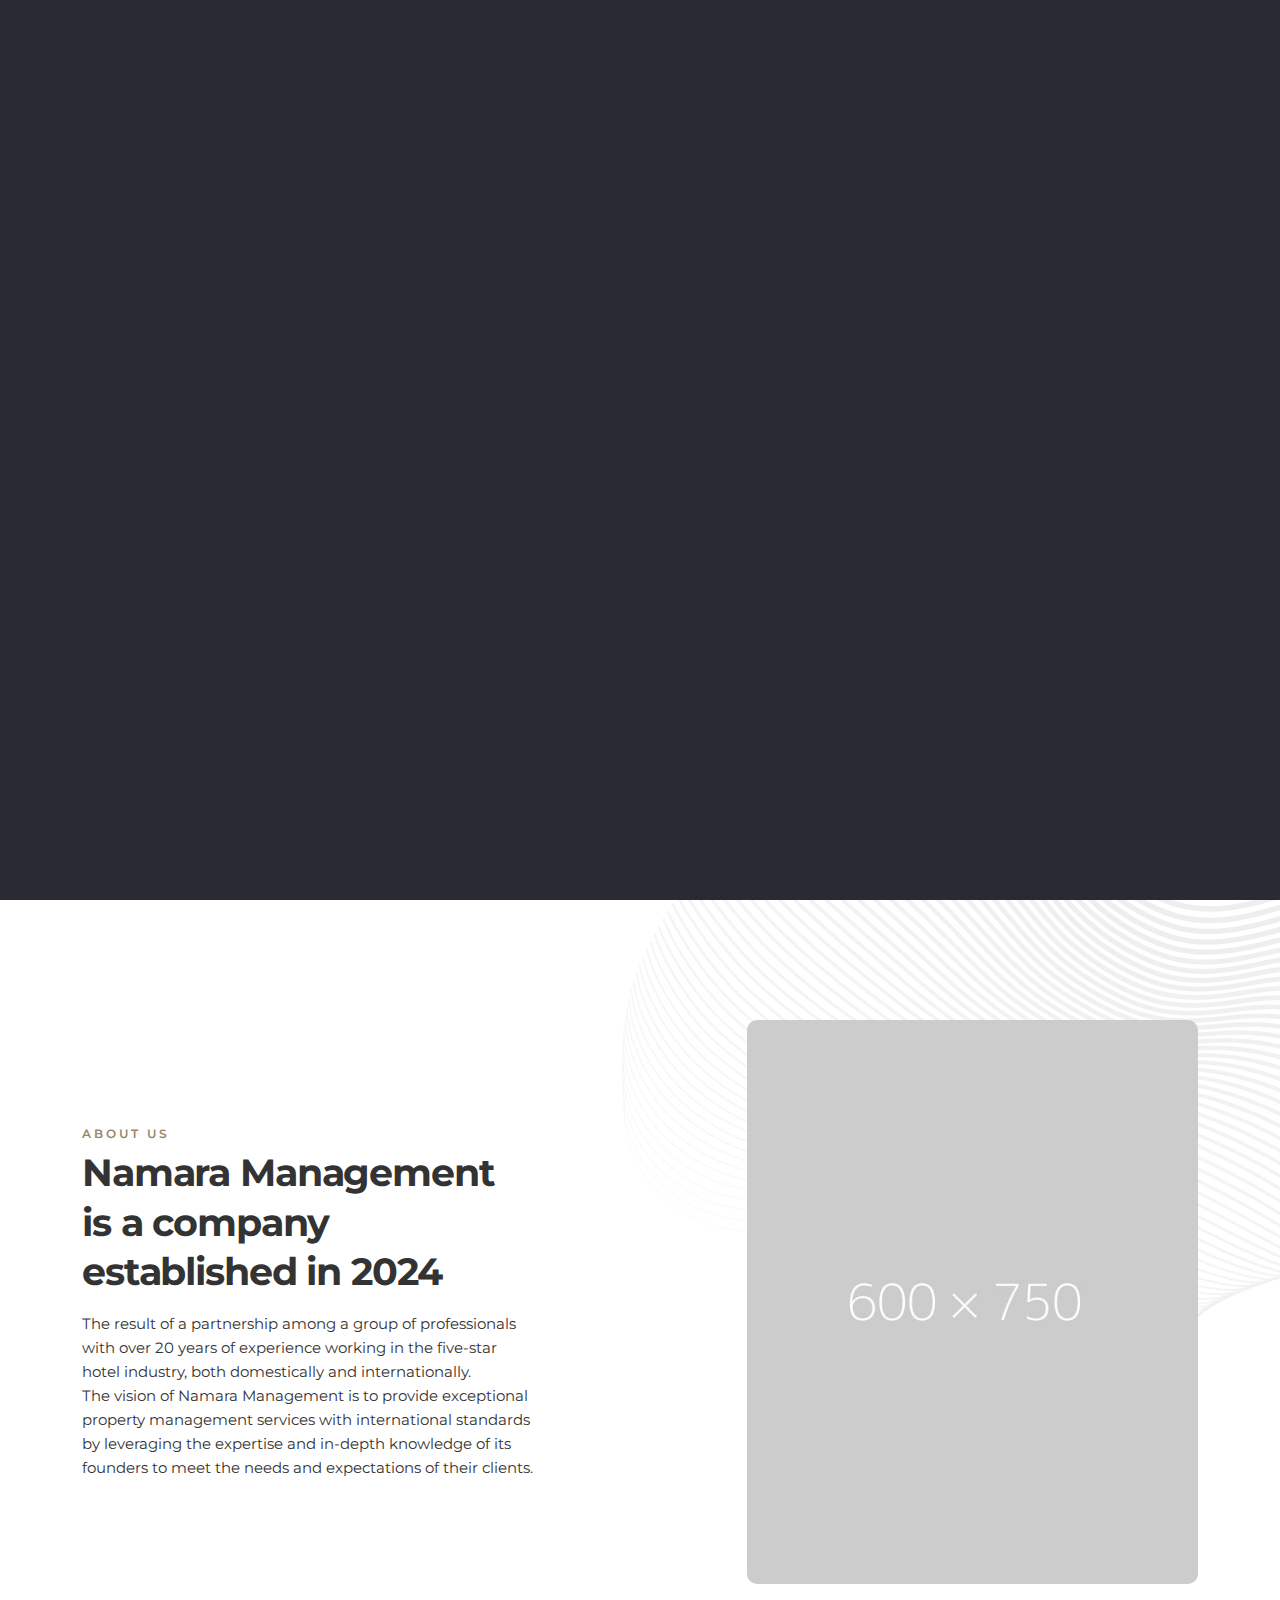
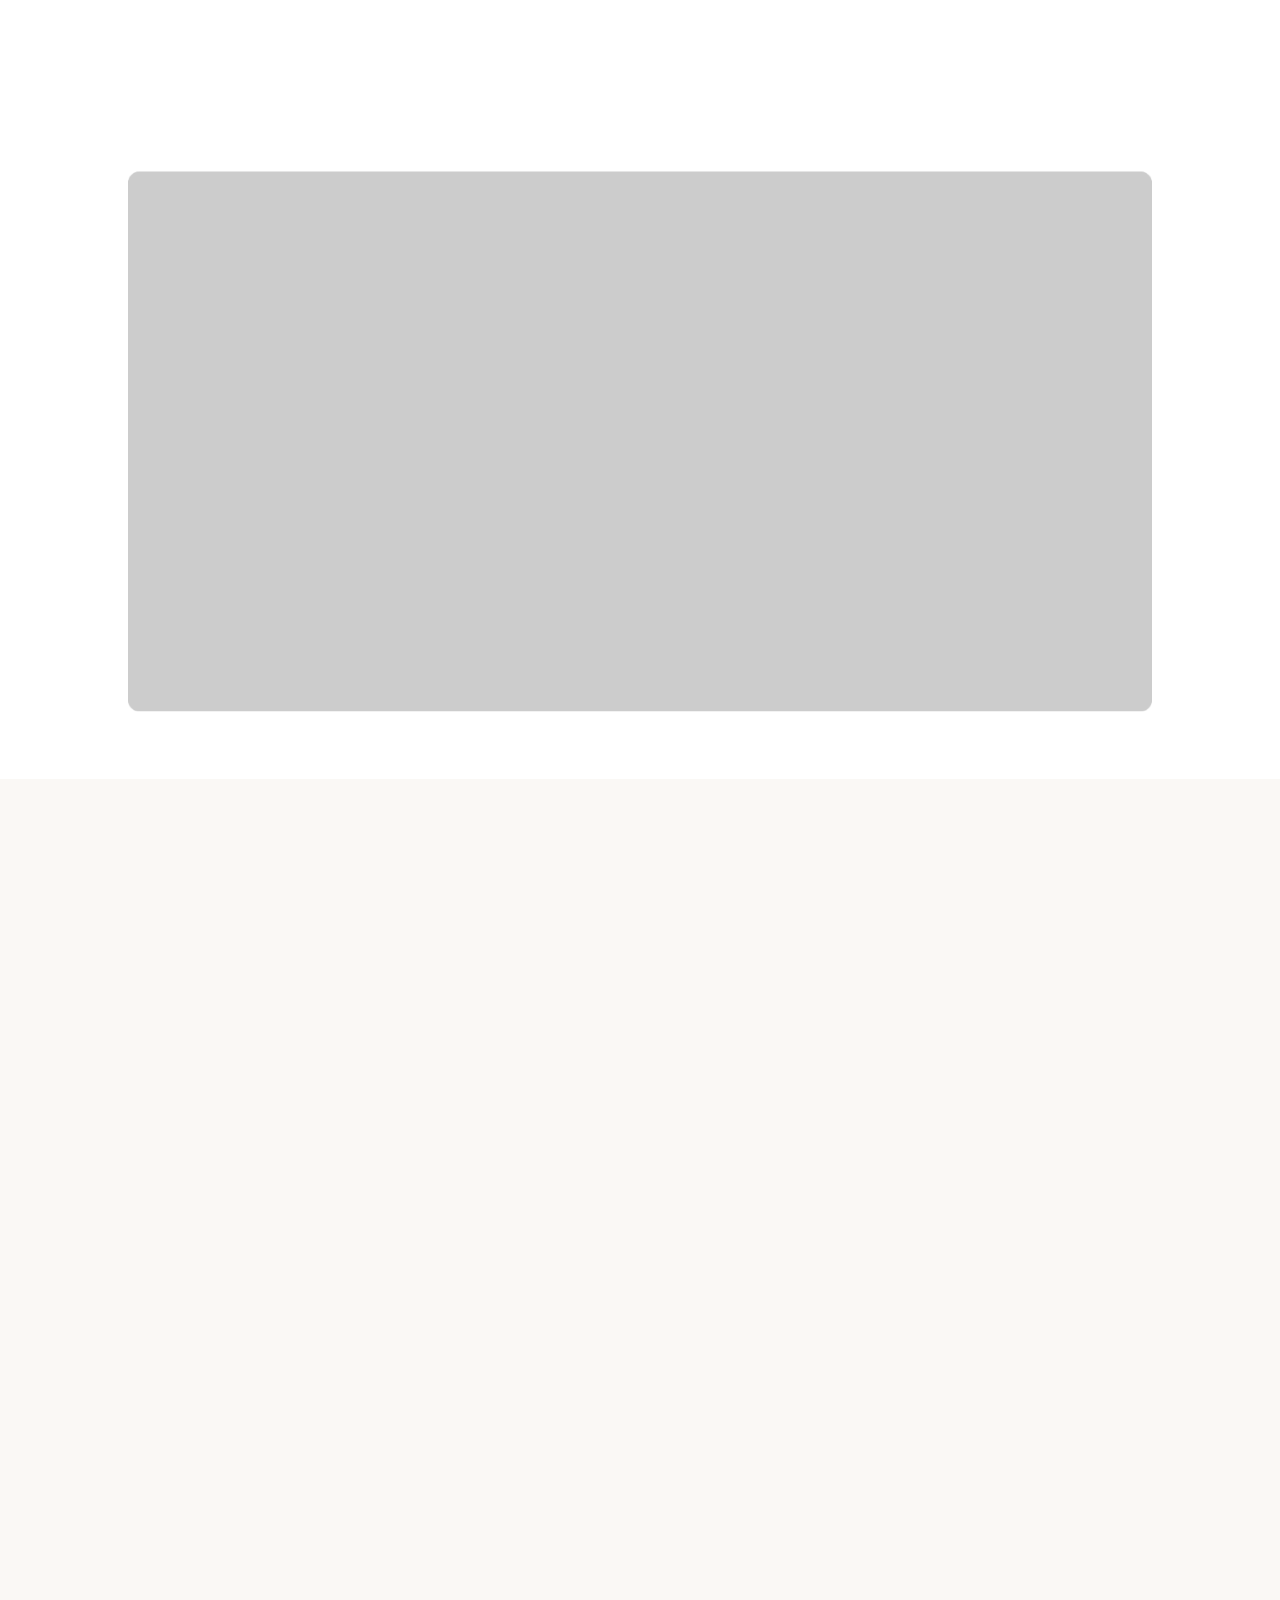
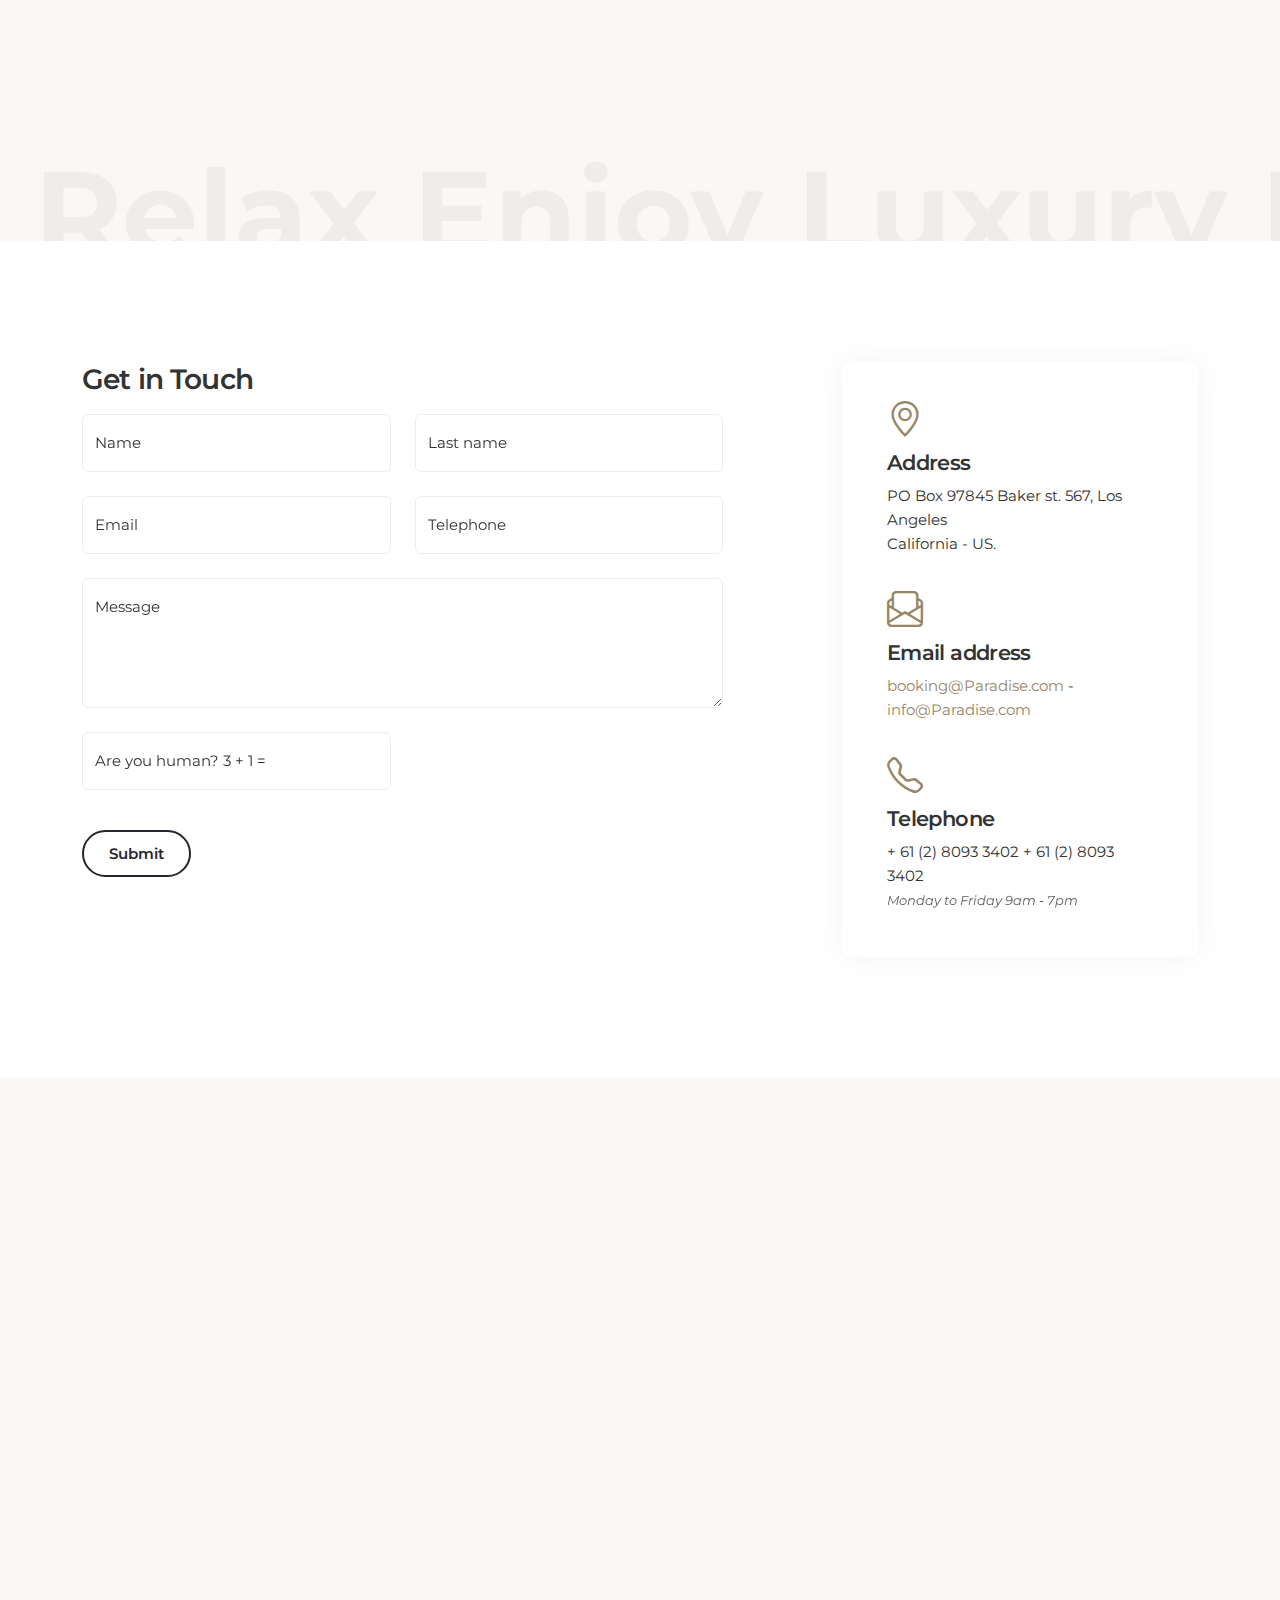
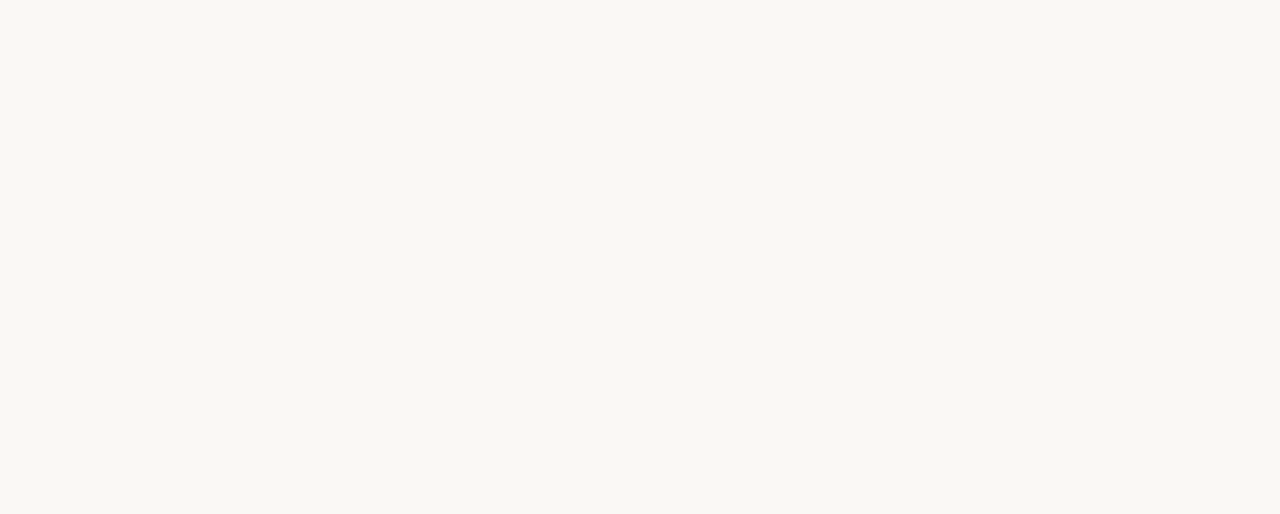
<file: index-7.html>
<!DOCTYPE html>
<html lang="zxx">

<head>
    <meta charset="utf-8">
    <meta name="viewport" content="width=device-width, initial-scale=1">
    <meta name="description" content="">
    <meta name="author" content="Ansonika">
    <title>NAMARA MANAGEMENT</title>
    
    <!-- Favicons-->
    <link rel="shortcut icon" href="img/favicon.ico" type="image/x-icon">
    <link rel="apple-touch-icon" type="image/x-icon" href="img/Group 1.png">
    <link rel="apple-touch-icon" type="image/x-icon" sizes="72x72" href="img/Group 1.png">
    <link rel="apple-touch-icon" type="image/x-icon" sizes="114x114" href="img/Group 1.png">
    <link rel="apple-touch-icon" type="image/x-icon" sizes="144x144" href="img/Group 1.png">

    <!-- GOOGLE WEB FONT-->
    <link rel="preconnect" href="https://fonts.googleapis.com">
    <link rel="preconnect" href="https://fonts.gstatic.com" crossorigin>
    <link href="https://fonts.googleapis.com/css2?family=Caveat:wght@400;500&family=Montserrat:wght@300;400;500;600;700&display=swap" rel="stylesheet">

    <!-- BASE CSS -->
    <link href="css/bootstrap.min.css" rel="stylesheet">
    <link href="css/style.css" rel="stylesheet">
	<link href="css/vendors.min.css" rel="stylesheet">

    <!-- YOUR CUSTOM CSS -->
    <link href="css/custom.css" rel="stylesheet">
</head>

<body> 

    <div id="preloader">
        <div data-loader="circle-side"></div>
    </div><!-- /Page Preload -->

   <header class="fixed_header menu_v4 submenu_version">
        <div class="layer"></div><!-- Opacity Mask -->
        <div class="container">
            <div class="row align-items-center">
                <div class="col-3">
                    <a href="index.html" class="logo_normal"><img src="img/logo.png" width="135" height="45" alt=""></a>
                    <a href="index.html" class="logo_sticky"><img src="img/logo_sticky.png" width="135" height="45" alt=""></a>
                </div>
                <div class="col-9">
                    <div class="main-menu">
                        <a href="#0" class="closebt open_close_menu"><i class="bi bi-x"></i></a>
                        <div class="logo_panel"><img src="img/logo_sticky.png" width="135" height="45" alt=""></div>
                        <nav id="mainNav">
                            <ul>
                                <li><a href="#">Home</a></li>
                                <li><a href="about.html">About</a></li> 
                                <li><a href="">Services</a></li>
                                <li class="submenu">
                                     <a href="#0" class="show-submenu">List Properties</a>
                                    <ul>
                                        <li><a href="room-list-1.html">Woody Villa Pererenan Canggu – Bali</a></li>
                                        <li><a href="room-list-2.html">Enzio 13 Pererenan Canggu - Bali</a></li>
                                        <li><a href="room-list-3.html">Nidya Luxury Villas – Three-Bedroom Private Pool Villa</a></li>
                                        <li><a href="room-details.html">Room details</a></li>
                                        <li><a href="room-details-booking.html">Working Booking Request</a></li>
                                    </ul>
                                </li>
                                <li><a href="contacts.html">Contacts</a></li>
                                <li><a href="#booking_section" class="btn_1">Book Now</a></li>
                            </ul>
                        </nav>
                    </div>
                    <div class="hamburger_2 open_close_menu float-end">
                        <div class="hamburger__box">
                            <div class="hamburger__inner"></div>
                        </div>
                    </div>
                </div>
            </div>
        </div><!-- container -->
    </header><!-- End Header -->

    <main>
        <div class="hero full-height jarallax" data-jarallax-video="mp4:./video/sunset.mp4,webm:./video/sunset.webm,ogv:./video/sunset.ogv" data-speed="0.2">
            <div class="wrapper opacity-mask d-flex align-items-center justify-content-center text-center animate_hero" data-opacity-mask="rgba(0, 0, 0, 0.5)">
                <div class="container">
                    <small class="slide-animated one">Luxury Hotel Experience</small>
                    <h3 class="slide-animated two">A unique Experience<br>where to stay</h3>
                </div>
                <div class="mouse_wp slide-animated four">
                    <a href="#first_section" class="btn_scrollto">
                        <div class="mouse"></div>
                    </a>
                </div>
                <!-- /mouse_wp -->
            </div>
        </div>
        <!-- /jarallax video background -->

        <div class="pattern_2">
            <div class="container margin_120_95" id="first_section">
                <div class="row justify-content-between flex-lg-row-reverse align-items-center">
                    <div class="col-lg-5">
                        <div class="parallax_wrapper">
                            <img src="img/home_2.jpg" alt="" class="img-fluid rounded-img">
                            <div data-cue="slideInUp" class="img_over"><span data-jarallax-element="-30"><img src="img/home_1.jpg" alt="" class="rounded-img"></span></div>
                        </div>
                    </div>
                    <div class="col-lg-5">
                        <div class="intro">
                            <div class="title">
                                <small>About us</small>
                                <h2>Namara Management is a company established in 2024</h2>
                            </div>
                            <!-- <p class="lead">Namara Management is a company established in 2024.</p> -->
                            <p>The result of a partnership among a group of professionals with over 20 years of experience working in the five-star hotel industry, both domestically and internationally. <br> The vision of Namara Management is to provide exceptional property management services with international standards by leveraging the expertise and in-depth knowledge of its founders to meet the needs and expectations of their clients.</p>
                            <!-- <p><em>Maria...the Owner</em></p> -->
                        </div>
                    </div>
                </div>
                <!-- /Row -->
            </div>
            <div class="pinned-image pinned-image--medium">
                <div class="pinned-image__container" id="section_video">
                    <video loop="loop" muted="muted" id="video_home">
                        <source src="video/swimming_pool_2.mp4" type="video/mp4">
                        <source src="video/swimming_pool_2.webm" type="video/webm">
                        <source src="video/swimming_pool_2.ogv" type="video/ogg">
                    </video>
                    <div class="pinned-image__container-overlay"></div>
                </div>
                <div class="pinned_over_content">
                    <div class="title white">
                        <small data-cue="slideInUp" data-delay="200">Luxury Hotel Experience</small>
                        <h2 data-cue="slideInUp" data-delay="300">Enjoy in a very<br> Immersive Relax</h2>
                    </div>
                </div>
            </div>
            <!-- /pinned content -->
        </div>
        <!-- /Pattern  -->   

        <div class="container margin_120_95">
              <!-- <div class="title text-center mb-5">
                <small data-cue="slideInUp">Namara Management</small>
                <h2 data-cue="slideInUp" data-delay="100">Services</h2>
                <div class="text-center">
                   <p>The founding team of this company brings extensive experience encompassing hotel operations, property ownership management, as well as marketing strategies and business development. Their work experience across various prominent five-star hotels around the world gives them unique insights and the ability to tackle various challenges in the hospitality and property industry. Namara Property & Management is committed to delivering the best solutions tailored to the specific needs of each property they manage. With a proactive approach and a focus on quality customer service, the company strives to ensure that all properties under its management reach their maximum potential and deliver optimal returns for their owners. Through innovation, efficiency, and a customer-centric approach, Namara Management aims to become a leading force in the property management industry in Indonesia and the surrounding region.</p>
                </div>
            </div> -->
             <!-- /row-->
            <div class="title mt-4">
                <small data-cue="slideInUp">Namara Management</small>
                <h2 data-cue="slideInUp" data-delay="200">List Properties</h2>
            </div>
            <div class="row justify-content-center add_bottom_90" data-cues="slideInUp" data-delay="300">
                <div class="col-xl-4 col-lg-4 col-md-4 col-sm-12">
                    <a href="room-details.html" class="box_cat_rooms">
                        <figure>
                            <div class="background-image" data-background="url(img/rooms/1.jpg)"></div>
                            <div class="info">
                                <!-- <small>From $250/night</small> -->
                                <h3>Woody Villa Pererenan Canggu – Bali</h3>
                                <span>Read more</span>
                            </div>
                        </figure>
                    </a>
                </div>
                <div class="col-xl-4 col-lg-4 col-md-4 col-sm-12">
                    <a href="room-details.html" class="box_cat_rooms">
                        <figure>
                            <div class="background-image" data-background="url(img/rooms/2.jpg)"></div>
                            <div class="info">
                                <!-- <small>From $190/night</small> -->
                                <h3>Enzio 13 Pererenan Canggu - Bali</h3>
                                <span>Read more</span>
                            </div>
                        </figure>
                    </a>
                </div>
                <div class="col-xl-4 col-lg-4 col-md-4 col-sm-12">
                    <a href="room-details.html" class="box_cat_rooms">
                        <figure>
                            <div class="background-image" data-background="url(img/rooms/3.jpg)"></div>
                            <div class="info">
                                <!-- <small>From $240/night</small> -->
                                <h3>Nidya Luxury Villas – Three-Bedroom Private Pool Villa</h3>
                                <span>Read more</span>
                            </div>
                        </figure>
                    </a>
                </div>
                <p class="text-end"><a href="room-list-1.html" class="btn_1 outline mt-2">View all Rooms</a></p>
            </div>         
            <!-- /Row -->
        </div>
        <!-- /container-->

        <div class="marquee">
            <div class="track">
                <div class="content">&nbsp;Relax Enjoy Luxury Holiday Travel Discover Experience Relax Enjoy Luxury Holiday Travel Discover Experience Relax Enjoy Luxury Holiday Travel Discover Experience Relax Enjoy Luxury Holiday Travel Discover Experience</div>
            </div>
        </div>
        <!-- /marquee-->

        <div class="bg_white">
            <div class="container margin_120_95">
            <div class="row justify-content-between">
                <div class="col-xl-4 col-lg-5 order-lg-2">
                    <div class="contact_info">
                        <ul class="clearfix">
                            <li>
                                <i class="bi bi-geo-alt"></i>
                                <h4>Address</h4>
                                <div>PO Box 97845 Baker st. 567, Los Angeles<br>California - US.</div>
                            </li>
                            <li>
                                <i class="bi bi-envelope-paper"></i>
                                <h4>Email address</h4>
                                <p><a href="#0">booking@Paradise.com</a> - <a href="#0">info@Paradise.com</a></p>
                            </li>
                            <li>
                                <i class="bi bi-telephone"></i>
                                <h4>Telephone</h4>
                                <div>+ 61 (2) 8093 3402 + 61 (2) 8093 3402<br><small>Monday to Friday 9am - 7pm</small></div>
                            </li>
                        </ul>
                    </div>
                </div>
                <div class="col-xl-7 col-lg-7 order-lg-1">
                    <h3 class="mb-3">Get in Touch</h3>
                    <div id="message-contact"></div>
                    <form method="post" action="phpmailer/contact_template_email.php" id="contactform" autocomplete="off">
                        <div class="row">
                            <div class="col-sm-6">
                                <div class="form-floating mb-4">
                                    <input class="form-control" type="text" id="name_contact" name="name_contact" placeholder="Name">
                                    <label for="name_contact">Name</label>
                                </div>
                            </div>
                            <div class="col-sm-6">
                                <div class="form-floating mb-4">
                                    <input class="form-control" type="text" id="lastname_contact" name="lastname_contact" placeholder="Last Name">
                                    <label for="lastname_contact">Last name</label>
                                </div>
                            </div>
                        </div>
                        <!-- /row -->
                        <div class="row">
                            <div class="col-sm-6">
                                <div class="form-floating mb-4">
                                    <input class="form-control" type="email" id="email_contact" name="email_contact" placeholder="Email">
                                    <label for="email_contact">Email</label>
                                </div>
                            </div>
                            <div class="col-sm-6">
                                <div class="form-floating mb-4">
                                    <input class="form-control" type="text" id="phone_contact" name="phone_contact" placeholder="Telephone">
                                    <label for="phone_contact">Telephone</label>
                                </div>
                            </div>
                        </div>
                        <!-- /row -->
                        <div class="form-floating mb-4">
                            <textarea class="form-control" placeholder="Message" id="message_contact" name="message_contact"></textarea>
                            <label for="message_contact">Message</label>
                        </div>
                        <div class="row">
                            <div class="col-md-6">
                                <div class="form-floating mb-4">
                                    <input class="form-control" type="text" id="verify_contact" name="verify_contact" placeholder="Are you human? 3 + 1 =">
                                    <label for="verify_contact">Are you human? 3 + 1 =</label>
                                </div>
                            </div>
                        </div>
                        <p class="mt-3"><input type="submit" value="Submit" class="btn_1 outline" id="submit-contact"></p>
                    </form>
                </div>
            </div>
            <!-- /row -->
        </div>
        </div>
        <!--/container -->  
        <div class="map_contact">
            <iframe src="https://www.google.com/maps/embed?pb=!1m18!1m12!1m3!1d3021.4364241114604!2d-73.96780638459853!3d40.774418641731515!2m3!1f0!2f0!3f0!3m2!1i1024!2i768!4f13.1!3m3!1m2!1s0x89c258a29d3847f5%3A0x564dfbba0141774a!2s5th%20Ave%2C%20New%20York%2C%20NY%2C%20Stati%20Uniti!5e0!3m2!1sit!2ses!4v1661414716655!5m2!1sit!2ses" width="600" height="450" style="border:0;" allowfullscreen="" loading="lazy" referrerpolicy="no-referrer-when-downgrade"></iframe>
        </div>
        <!--/map_contact -->

        <!-- /container -->



    </main>

    <footer class="revealed">
        <div class="footer_bg">
            <div class="gradient_over"></div>
            <div class="background-image" data-background="url(img/rooms/3.jpg)"></div>
        </div>
        <div class="container">
            <div class="row move_content">
                <div class="col-lg-4 col-md-12">
                    <h5>Contacts</h5>
                    <ul>
                        <li>Baker Street 567, Los Angeles 11023<br>California - US<br><br></li>
                        <li><strong><a href="#0">info@Paradisehotel.com</a></strong></li>
                        <li><strong><a href="#0">+434 43242232</a></strong></li>
                    </ul>
                    <div class="social">
                        <ul>
                            <li><a href="#0"><i class="bi bi-instagram"></i></a></li>
                            <li><a href="#0"><i class="bi bi-whatsapp"></i></a></li>
                            <li><a href="#0"><i class="bi bi-facebook"></i></a></li>
                            <li><a href="#0"><i class="bi bi-twitter-x"></i></a></li>
                        </ul>
                    </div>
                </div>
                <div class="col-lg-3 col-md-6 ms-lg-auto">
                    <h5>Explore</h5>
                    <div class="footer_links">
                        <ul>
                            <li><a href="index.html">Home</a></li>
                            <li><a href="about.html">About Us</a></li>
                            <li><a href="room-list-1.html">Rooms &amp; Suites</a></li>
                            <li><a href="news-1.html">News &amp; Events</a></li>
                            <li><a href="contacts.html">Contacts</a></li>
                            <li><a href="about.html">Terms and Conditions</a></li>
                        </ul>
                    </div>
                </div>
                <div class="col-lg-3 col-md-6">
                    <div id="newsletter">
                        <h5>Newsletter</h5>
                        <div id="message-newsletter"></div>
                        <form method="post" action="phpmailer/newsletter_template_email.php" name="newsletter_form" id="newsletter_form">
                            <div class="form-group">
                                <input type="email" name="email_newsletter" id="email_newsletter" class="form-control" placeholder="Your email">
                                <button type="submit" id="submit-newsletter"><i class="bi bi-send"></i></button>
                            </div>
                        </form>
                        <p>Receive latest offers and promos without spam. You can cancel anytime.</p>
                    </div>
                </div>
            </div>
            <!--/row-->
        </div>
        <!--/container-->
        <div class="copy">
            <div class="container">
                © Copyright - by <a href="#">Namara Management</a>
            </div>
        </div>
    </footer>
    <!-- /footer -->

    <div class="progress-wrap">
        <svg class="progress-circle svg-content" width="100%" height="100%" viewBox="-1 -1 102 102">
            <path d="M50,1 a49,49 0 0,1 0,98 a49,49 0 0,1 0,-98"/>
        </svg>
    </div>
    <!-- /back to top -->

<!-- COMMON SCRIPTS -->
<script src="js/common_scripts.js"></script>
<script src="js/common_functions.js"></script>
<script src="js/datepicker_inline.js"></script>
<script src="phpmailer/validate.js"></script>

</body>
</html>
</file>
<file: css/style.css>
/*
Theme Name: Paradise 4.6
Theme URI: https://ansonika.com/paradise/demo.html
Author: Ansonika
Author URI: https://themeforest.net/user/Ansonika/

[Table of contents] 

1. SITE STRUCTURE and TYPOGRAPHY
- 1.0 Preloader
- 1.1 Typography
- 1.2 Animations title
- 1.3 Buttons
- 1.4 Structure

2. CONTENT
- 2.1 Home
- 2.2 About
- 2.3 Room list
- 2.4 Room details
- 2.5 News page
- 2.6 Contact page
- 2.7 Error page
- 2.8 Gallery
- 2.9 Restaurant
- 2.10 Advertise modal
- 2.11 Cookie bar
- 2.12 Home Categories Hover effect
- 2.13 Home Booking form on top

3. COMMON
- 3.1 Misc
- 3.2 Datepicker
- 3.3 Forms
- 3.4 Success submit 
- 3.5 Progess Scroll to top
- 3.6 Spacing
- 3.7 Pagination
- 3.8 Success submit

/*============================================================================================*/
/* 1.  SITE STRUCTURE and TYPOGRAPHY */
/*============================================================================================*/
/*-------- 1.0 Preloader --------*/
@import url("https://fonts.googleapis.com/css2?family=Lora:ital,wght@1,400;1,500&display=swap");
@keyframes background {
  0% {
    top: 0;
  }
  100% {
    top: -100%;
  }
}
#preloader {
  position: fixed;
  top: 0;
  left: 0;
  right: 0;
  width: 100%;
  height: 100%;
  bottom: 0;
  background-color: #292b33;
  z-index: 99999999999 !important;
  overflow: hidden;
}
#preloader.loaded {
  animation: background 0.65s normal forwards cubic-bezier(0.785, 0.135, 0.15, 0.86);
  transition-delay: 1s;
}

[data-loader=circle-side] {
  position: absolute;
  width: 50px;
  height: 50px;
  top: 50%;
  left: 50%;
  margin-left: -25px;
  margin-top: -25px;
  animation: circle infinite 0.95s linear;
  border: 2px solid #111;
  border-top-color: rgba(255, 255, 255, 0.2);
  border-right-color: rgba(255, 255, 255, 0.2);
  border-bottom-color: rgba(255, 255, 255, 0.2);
  border-radius: 100%;
}
@keyframes circle {
  0% {
    transform: rotate(0);
  }
  100% {
    transform: rotate(360deg);
  }
}
/*-------- 1.1 Typography --------*/
/* rem reference
10px = 0.625rem
12px = 0.75rem
14px = 0.875rem
16px = 1rem (base)
18px = 1.125rem
20px = 1.25rem
24px = 1.5rem
30px = 1.875rem
32px = 2rem
*/
html * {
  -webkit-font-smoothing: antialiased;
}

body {
  background: #faf8f5;
  font-size: 15px;
  font-size: 0.9375rem;
  line-height: 1.6;
  font-family: "Montserrat", Helvetica, sans-serif;
  color: #333;
}

main {
  position: relative;
  z-index: 2;
  background-color: #faf8f5;
}

h1,
h2,
h3,
h4,
h5,
h6 {
  color: #333;
  font-weight: 700;
  letter-spacing: -0.03em;
  line-height: 1.3;
}

h3,
h4,
h5,
h6 {
  font-weight: 600;
}

p {
  margin-bottom: 25px;
}

strong {
  font-weight: 600;
}

p.lead strong {
  font-weight: 500;
}

hr {
  margin: 30px 0 30px 0;
  border-color: #d9e1e6;
  opacity: 1;
}
hr.more_margin {
  margin: 60px 0 60px 0;
}

/* General links color */
a {
  color: #978667;
  text-decoration: none;
  transition: all 0.3s ease-in-out;
  outline: none;
}
a:hover, a:focus {
  color: #24262d;
  text-decoration: none;
  outline: none;
}

.title small {
  text-transform: uppercase;
  color: #978667;
  letter-spacing: 3px;
  font-weight: 600;
  display: block;
  margin-bottom: 5px;
  font-size: 12px;
  font-size: 0.75rem;
}
.title h2,
.title h3 {
  font-weight: 700;
  font-size: 38px;
  font-size: 2.375rem;
  margin-bottom: 15px;
}
.title h3 {
  font-size: 31px;
  font-size: 1.9375rem;
}
.title.center {
  text-align: center;
}
.title.white small {
  color: #ebd7b2;
  opacity: 0.8;
}
.title.white h2,
.title.white h3 {
  color: #fff;
}

/*-------- 1.2 Animations title --------*/
.slide-animated {
  transform: translateY(20px);
  opacity: 0;
  visibility: hidden;
  transition: all 0.05s ease;
}

.is-transitioned .slide-animated {
  transform: none;
  opacity: 1;
  visibility: visible;
  transition: all 0.5s ease;
}
.is-transitioned .slide-animated.one {
  transition-delay: 0.5s;
  -webkit-transition-delay: 0.5s;
  -moz-transition-delay: 0.5s;
  -o-transition-delay: 0.5s;
}
.is-transitioned .slide-animated.two {
  transition-delay: 0.7s;
  -webkit-transition-delay: 0.7s;
  -moz-transition-delay: 0.7s;
  -o-transition-delay: 0.7s;
}
.is-transitioned .slide-animated.three {
  transition-delay: 0.9s;
  -webkit-transition-delay: 0.9s;
  -moz-transition-delay: 0.9s;
  -o-transition-delay: 0.9s;
}
.is-transitioned .slide-animated.four {
  transition-delay: 2.5s;
  -webkit-transition-delay: 2.5s;
  -moz-transition-delay: 2.5s;
  -o-transition-delay: 2.5s;
}

/*-------- 1.3 Buttons --------*/
a.btn_1,
.btn_1 {
  border: none;
  color: #fff;
  background: #978667;
  outline: none;
  cursor: pointer;
  display: inline-flex;
  text-decoration: none;
  padding: 14px 25px 14px 25px;
  font-weight: 600;
  transition: all 0.3s ease-in-out;
  border-radius: 25px;
  align-items: center;
  justify-content: center;
  line-height: 1;
}
a.btn_1:hover,
.btn_1:hover {
  background-color: #4b514d;
}
a.btn_1.inverse,
.btn_1.inverse {
  background-color: #fff;
  color: #333;
}
a.btn_1.full-width,
.btn_1.full-width {
  width: 100%;
  text-align: center;
}
a.btn_1.outline,
.btn_1.outline {
  background-color: transparent;
  border: 2px solid #24262d;
  color: #24262d;
}
a.btn_1.outline.white,
.btn_1.outline.white {
  border-color: #fff;
  color: #fff;
}
a.btn_1.outline:hover,
.btn_1.outline:hover {
  background-color: #4b514d;
  border: 2px solid transparent;
  color: #fff;
}

.btn_4 {
  position: relative;
  display: inline-block;
  cursor: pointer;
}
.btn_4.learn-more {
  width: 160px;
  height: auto;
}
.btn_4.learn-more .circle {
  transition: all 0.45s cubic-bezier(0.65, 0, 0.076, 1);
  position: relative;
  display: block;
  margin: 0;
  width: 2.6rem;
  height: 2.6rem;
  background: #978667;
  border-radius: 1.625rem;
}
.btn_4.learn-more .circle .icon {
  transition: all 0.45s cubic-bezier(0.65, 0, 0.076, 1);
  position: absolute;
  top: 0;
  bottom: 0;
  margin: auto;
  background: #fff;
}
.btn_4.learn-more .circle .icon.arrow {
  transition: all 0.45s cubic-bezier(0.65, 0, 0.076, 1);
  left: 0.425rem;
  width: 1.125rem;
  height: 0.125rem;
  background: none;
}
.btn_4.learn-more .circle .icon.arrow::before {
  position: absolute;
  content: "";
  top: -0.25rem;
  right: 0.0625rem;
  width: 0.625rem;
  height: 0.625rem;
  border-top: 0.125rem solid #fff;
  border-right: 0.125rem solid #fff;
  transform: rotate(45deg);
}
.btn_4.learn-more .button-text {
  transition: all 0.45s cubic-bezier(0.65, 0, 0.076, 1);
  position: absolute;
  top: 0;
  left: 0;
  right: 0;
  bottom: 0;
  padding: 0.75rem 0;
  margin: 0 0 0 1.5rem;
  color: #333;
  font-weight: 600;
  line-height: 1.1;
  text-align: center;
}
.btn_4:hover .circle {
  width: 100%;
}
.btn_4:hover .circle .icon.arrow {
  background: #fff;
  transform: translate(1rem, 0);
}
.btn_4:hover .button-text {
  color: #fff;
}

a.animated_link {
  position: relative;
  text-decoration: none;
}
a.animated_link::before {
  content: "";
  position: absolute;
  display: block;
  width: 100%;
  height: 2px;
  bottom: -5px;
  left: 0;
  background-color: #24262d;
  transform: scaleX(0);
  transform-origin: top left;
  transition: transform 0.3s ease;
}
a.animated_link:hover::before {
  transform: scaleX(1);
}
a.animated_link.active::before {
  transform: scaleX(1);
}

.mouse_wp {
  position: absolute;
  right: 30px;
  bottom: 30px;
  text-align: right;
  width: 40px;
  z-index: 999;
}

.mouse {
  background: #4e5559 linear-gradient(transparent 0%, transparent 50%, #ffffff 50%, #ffffff 100%);
  width: 36px;
  height: 58px;
  border-radius: 100px;
  background-size: 100% 200%;
  animation: colorSlide 15s linear infinite, nudgeMouse 15s ease-out infinite;
}

.mouse:before,
.mouse:after {
  content: "";
  position: absolute;
  top: 0;
  right: 0;
  bottom: 0;
  left: 0;
  margin: auto;
}

.mouse:before {
  width: 32px;
  height: 54px;
  background-color: #222a30;
  border-radius: 100px;
}

.mouse:after {
  background-color: #ffffff;
  width: 5px;
  height: 5px;
  border-radius: 100%;
  animation: trackBallSlide 15s linear infinite;
}
@keyframes colorSlide {
  0% {
    background-position: 0% 100%;
  }
  20% {
    background-position: 0% 0%;
  }
  21% {
    background-color: #4e5559;
  }
  29.99% {
    background-color: #ffffff;
    background-position: 0% 0%;
  }
  30% {
    background-color: #4e5559;
    background-position: 0% 100%;
  }
  50% {
    background-position: 0% 0%;
  }
  51% {
    background-color: #4e5559;
  }
  59% {
    background-color: #ffffff;
    background-position: 0% 0%;
  }
  60% {
    background-color: #4e5559;
    background-position: 0% 100%;
  }
  80% {
    background-position: 0% 0%;
  }
  81% {
    background-color: #4e5559;
  }
  90%, 100% {
    background-color: #ffffff;
  }
}
@keyframes trackBallSlide {
  0% {
    opacity: 1;
    transform: scale(1) translateY(-20px);
  }
  6% {
    opacity: 1;
    transform: scale(0.9) translateY(5px);
  }
  14% {
    opacity: 0;
    transform: scale(0.4) translateY(40px);
  }
  15%, 19% {
    opacity: 0;
    transform: scale(0.4) translateY(-20px);
  }
  28%, 29.99% {
    opacity: 1;
    transform: scale(1) translateY(-20px);
  }
  30% {
    opacity: 1;
    transform: scale(1) translateY(-20px);
  }
  36% {
    opacity: 1;
    transform: scale(0.9) translateY(5px);
  }
  44% {
    opacity: 0;
    transform: scale(0.4) translateY(40px);
  }
  45%, 49% {
    opacity: 0;
    transform: scale(0.4) translateY(-20px);
  }
  58%, 59.99% {
    opacity: 1;
    transform: scale(1) translateY(-20px);
  }
  60% {
    opacity: 1;
    transform: scale(1) translateY(-20px);
  }
  66% {
    opacity: 1;
    transform: scale(0.9) translateY(5px);
  }
  74% {
    opacity: 0;
    transform: scale(0.4) translateY(40px);
  }
  75%, 79% {
    opacity: 0;
    transform: scale(0.4) translateY(-20px);
  }
  88%, 100% {
    opacity: 1;
    transform: scale(1) translateY(-20px);
  }
}
@keyframes nudgeMouse {
  0% {
    transform: translateY(0);
  }
  20% {
    transform: translateY(8px);
  }
  30% {
    transform: translateY(0);
  }
  50% {
    transform: translateY(8px);
  }
  60% {
    transform: translateY(0);
  }
  80% {
    transform: translateY(8px);
  }
  90% {
    transform: translateY(0);
  }
}
@keyframes nudgeText {
  0% {
    transform: translateY(0);
  }
  20% {
    transform: translateY(2px);
  }
  30% {
    transform: translateY(0);
  }
  50% {
    transform: translateY(2px);
  }
  60% {
    transform: translateY(0);
  }
  80% {
    transform: translateY(2px);
  }
  90% {
    transform: translateY(0);
  }
}
@keyframes colorText {
  21% {
    color: #4e5559;
  }
  30% {
    color: #ffffff;
  }
  51% {
    color: #4e5559;
  }
  60% {
    color: #ffffff;
  }
  81% {
    color: #4e5559;
  }
  90% {
    color: #ffffff;
  }
}
/*-------- 1.4 Structure --------*/
/* Header */
header {
  padding: 20px 0;
  width: 100%;
  z-index: 999;
  position: fixed;
  left: 0;
  top: 0;
  background-color: rgba(255, 255, 255, 0);
  transition: all 0.3s ease;
}
@media (max-width: 767px) {
  header {
    padding: 15px 0;
  }
}
header .logo_sticky {
  display: none;
}
header .logo_normal {
  display: block;
}
header.reveal_header .container-fluid {
  padding-right: 25px;
  padding-left: 25px;
}
@media (max-width: 767px) {
  header.reveal_header .container-fluid {
    padding-right: 15px;
    padding-left: 15px;
  }
}
header.reveal_header.headroom--not-top {
  border-bottom: 1px solid #ededed;
  background-color: rgb(255, 255, 255);
}
header.reveal_header.headroom--top .logo_normal {
  display: block;
}
header.reveal_header.headroom--top nav ul li a {
  color: #fff;
}
header.reveal_header.headroom--top nav ul li a.animated_link:before {
  background-color: #fff;
}
header.reveal_header.headroom--top .logo_sticky {
  display: none;
}
header.reveal_header.headroom--not-top .logo_normal {
  display: none;
}
header.reveal_header.headroom--not-top .logo_sticky {
  display: block;
}
header nav ul {
  list-style: none;
  padding: 0;
  margin: 0;
  text-align: right;
}
header nav ul li {
  display: inline-block;
  font-weight: 600;
  margin-left: 25px;
}
header nav ul li:first-child {
  margin-left: 0;
}
@media (max-width: 991px) {
  header nav ul li:first-child {
    display: none;
  }
}
header.fixed_header nav ul li a {
  color: #fff;
}
header.fixed_header nav ul li a.animated_link:before {
  background-color: #fff;
}
header.fixed_header nav ul li a.btn_1 {
  color: #fff;
}
header.fixed_header nav ul li a.btn_1:hover {
  opacity: 1 !important;
}
header.fixed_header.sticky {
  transition: all 0.3s ease-in-out;
  border-bottom: 1px solid #d9e1e6;
  background-color: #fff;
}
header.fixed_header.sticky .logo_normal {
  display: none;
}
header.fixed_header.sticky .logo_sticky {
  display: inline-block;
}
header.fixed_header.sticky nav ul li a {
  color: #333;
}
header.fixed_header.sticky nav ul li a.animated_link:before {
  background-color: #333;
}
header.fixed_header.sticky nav ul li a.btn_1 {
  color: #fff;
}
header.fixed_header.sticky .hamburger__inner,
header.fixed_header.sticky .hamburger__inner::before,
header.fixed_header.sticky .hamburger__inner::after {
  background-color: #333;
}

.hamburger_2 {
  position: relative;
  top: 8px;
  padding: 0 0;
  display: inline-block;
  cursor: pointer;
  transition-property: opacity, filter;
  transition-duration: 0.15s;
  transition-timing-function: linear;
  font: inherit;
  color: inherit;
  text-transform: none;
  background-color: transparent;
  border: 0;
  margin: 0;
  overflow: visible;
}
@media (max-width: 991px) {
  .hamburger_2 {
    top: 5px;
  }
}
.hamburger_2:hover .hamburger__inner {
  animation: burger 0.4s ease;
}
.hamburger_2:hover .hamburger__inner:before {
  animation: burger 0.4s 0.1s ease;
}
.hamburger_2:hover .hamburger__inner:after {
  animation: burger 0.4s 0.2s ease;
}
.hamburger_2 .hamburger__box {
  width: 24px;
  height: 24px;
  display: inline-block;
  position: relative;
}
.hamburger_2 .hamburger__inner {
  display: block;
  top: 50%;
  margin-top: -2px;
}
.hamburger_2 .hamburger__inner,
.hamburger_2 .hamburger__inner::before,
.hamburger_2 .hamburger__inner::after {
  width: 24px;
  height: 2px;
  background-color: #fff;
  border-radius: 0px;
  position: absolute;
  transition-property: transform;
  transition-duration: 0.15s;
  transition-timing-function: ease;
}
.hamburger_2 .hamburger__inner::before,
.hamburger_2 .hamburger__inner::after {
  content: "";
  display: block;
}
.hamburger_2 .hamburger__inner::before {
  top: -8px;
}
.hamburger_2 .hamburger__inner::after {
  bottom: -8px;
}

@keyframes burger {
  0% {
    transform-origin: 0 100%;
    transform: scale(1, 1);
  }
  50% {
    transform-origin: 0 100%;
    transform: scale(0, 1);
  }
  100% {
    transform-origin: 0 100%;
    transform: scale(1, 1);
  }
}
.headroom--not-top .hamburger__inner,
.headroom--not-top .hamburger__inner::before,
.headroom--not-top .hamburger__inner::after {
  background-color: #333;
}

/* Hamburger with close */
.hamburger {
  position: relative;
  top: 8px !important;
}

.headroom--not-top .hamburger-inner,
.headroom--not-top .hamburger-inner::before,
.headroom--not-top .hamburger-inner::after {
  background-color: #333;
}

/*Animated header revealed*/
.animated {
  animation-duration: 0.5s;
  animation-fill-mode: both;
  will-change: transform, opacity;
}
@keyframes slideDown {
  0% {
    transform: translateY(-100%);
  }
  100% {
    transform: translateY(0);
  }
}
.animated.slideDown {
  animation-name: slideDown;
}
@keyframes slideUp {
  0% {
    transform: translateY(0);
  }
  100% {
    transform: translateY(-100%);
  }
}
.animated.slideUp {
  animation-name: slideUp;
}

/*-------- Menu Version 1 --------*/
.nav_panel {
  overflow-y: auto;
  transform: translateX(100%);
  top: 0;
  right: 0;
  bottom: 0;
  width: 350px;
  height: 100%;
  position: fixed;
  z-index: 99999;
  background-color: #fff;
  box-shadow: 0px 0px 20px 0px rgba(0, 0, 0, 0.1);
  transition: all 0.5s cubic-bezier(0.77, 0, 0.175, 1);
}
.nav_panel.show {
  transform: translateX(0);
}
@media (max-width: 767px) {
  .nav_panel {
    width: 100%;
  }
}

.logo_panel {
  text-align: center;
  display: flex;
  align-items: center;
  justify-content: center;
  height: 135px;
  background-color: #faf8f5;
}

.sidebar-navigation {
  border-top: 1px solid #ededed;
  overflow-x: hidden;
  width: 100%;
  position: absolute;
  padding-top: 20px;
  top: 135px;
  bottom: 0;
  left: 0;
  padding-left: 20px;
  padding-right: 10px;
  z-index: 9999;
}
.sidebar-navigation nav {
  position: relative;
  height: 100%;
  min-height: 450px;
}
.sidebar-navigation nav a {
  font-size: 14px;
  font-size: 0.875rem;
  color: #333;
  text-decoration: none;
  font-weight: 600;
  text-transform: uppercase;
}
.sidebar-navigation nav a.active {
  color: #978667;
}
.sidebar-navigation nav ul {
  list-style: none;
  position: absolute;
  top: 0;
  padding: 1rem;
  width: 100%;
  height: 100%;
  background: #fff;
  z-index: 1;
  transition: all 0.4s cubic-bezier(0.645, 0.045, 0.355, 1);
}
.sidebar-navigation nav ul ul {
  right: calc(200% + 10px);
  left: calc(100% + 20px);
}
.sidebar-navigation nav ul li.parent > a:after {
  font-family: "bootstrap-icons";
  content: "\f285";
  float: right;
}

.sidebar-navigation nav ul li.back a {
  color: #999;
  text-transform: none;
  background-color: rgba(255, 255, 255, 0.2);
}

.sidebar-navigation nav ul li.back {
  margin-left: -20px;
}
.sidebar-navigation nav ul li.back > a:before {
  font-family: "bootstrap-icons";
  content: "\f284";
  margin-right: 5px;
  float: left;
}

.sidebar-navigation nav ul li.back a:focus,
.sidebar-navigation nav ul li.back a:hover {
  color: #333;
}

.sidebar-navigation nav ul li a {
  margin-bottom: 10px;
  padding: 0.35rem 0.65rem;
  display: block;
  position: relative;
  transition: all 0.2s;
}

.sidebar-navigation nav ul li a:focus,
.sidebar-navigation nav ul li a:hover {
  color: #978667;
}

.sidebar-navigation nav ul .active {
  left: 0;
  right: 0;
}
.sidebar-navigation nav ul .active > li > a {
  opacity: 1;
}

.sidebar-navigation nav ul.hidden > li > a {
  opacity: 0;
}

.sidebar-navigation nav ul ul .active {
  left: calc(100% + 20px);
  right: calc(100% + 20px);
}

.panel_footer {
  position: absolute;
  bottom: 0;
  left: 0;
  width: 100%;
  z-index: 99999;
  padding: 0 25px;
  font-size: 14px;
  font-size: 0.875rem;
}

.phone_element {
  border-top: 1px solid #d9e1e6;
  padding: 20px 0 20px 0;
  position: relative;
  line-height: 1.4;
}
.phone_element a {
  display: flex;
  align-items: center;
}
.phone_element a span {
  font-size: 18px;
  font-size: 1.125rem;
  font-weight: 600;
  color: #978667;
}
.phone_element a span em {
  color: #333;
  display: block;
  font-style: inherit;
  text-transform: uppercase;
  font-size: 11px;
  font-size: 0.6875rem;
  font-weight: 500;
  letter-spacing: 2px;
}
.phone_element a i {
  margin-right: 15px;
  font-size: 30px;
  font-size: 1.875rem;
  color: #978667;
}
.phone_element.no_borders {
  padding-top: 5px;
  border-top: none;
}

.closebt {
  transition: all 0.3s ease-in-out;
  cursor: pointer;
  color: #ccc;
  display: inline-block;
  text-align: center;
  position: absolute;
  right: 25px;
  top: 0;
}
.closebt i {
  font-size: 42px;
  font-size: 2.625rem;
}
.closebt:hover {
  transform: rotate(90deg);
  opacity: 1;
}

/*-------- Menu Version 2 --------*/
a.close_panel {
  position: absolute;
  right: 20px;
  top: 10px;
  font-size: 32px;
  font-size: 2rem;
  color: #ccc;
}
a.close_panel:hover {
  color: #444;
}

.panel_menu {
  position: fixed;
  top: 0;
  bottom: 0;
  left: 0;
  right: 0;
  z-index: 99;
  width: 100%;
  height: 100%;
  background-color: #4b514d;
  overflow: hidden;
  transition: all 600ms cubic-bezier(0.19, 1, 0.56, 1);
  transform: translate3d(0, -100%, 0);
}
.panel_menu.active {
  transform: translate3d(0, 0, 0);
}
.panel_menu .panel__content {
  height: 100%;
  width: 100%;
  text-align: left;
  opacity: 0;
  transition: all 600ms;
  transition-delay: 600ms;
}
.panel_menu .panel__content .panel__content_wrapper {
  padding: 0 15px;
  background-color: #4a504c;
  background-color: rgba(75, 81, 77, 0.9);
  width: 100%;
  height: 100%;
  color: #fff;
  display: flex;
  align-items: center;
}
@media (max-width: 767px) {
  .panel_menu .panel__content .panel__content_wrapper {
    padding-top: 30px;
    overflow: auto;
    display: block;
  }
}
.panel_menu .panel__content .contacts ul {
  list-style: none;
  padding: 0;
  margin: 0 0 25px 0;
}
.panel_menu .panel__content .contacts ul li a {
  display: flex;
  align-items: center;
}
.panel_menu .panel__content .contacts ul li a i {
  font-size: 24px;
  font-size: 1.5rem;
  margin-right: 10px;
}
@media (max-width: 991px) {
  .panel_menu .wrapper_menu {
    margin-top: 100px;
  }
}
.panel_menu .wrapper_menu > ul {
  list-style: none;
  margin: 0 0 25px 0;
  padding: 0;
}
.panel_menu .wrapper_menu > ul li a {
  position: relative;
  font-size: 36px;
  font-size: 2.25rem;
  font-weight: 600;
  letter-spacing: -0.03em;
  text-decoration: none;
  color: #FFF;
  transition: opacity 0.3s ease-in-out;
}
@media (max-width: 767px) {
  .panel_menu .wrapper_menu > ul li a {
    font-size: 24px;
    font-size: 1.5rem;
  }
}

.panel_menu.active .panel__content {
  opacity: 1;
}

.no_scroll {
  overflow: hidden;
}

@media (max-width: 991px) {
  .header_color {
    background-color: #4b514d;
  }
}

.image {
  position: fixed;
  top: 0;
  left: 0;
  width: 100%;
  height: 100%;
  z-index: -1;
  opacity: 0;
  visibility: hidden;
  transition: all 1s ease-in-out;
}
.image img {
  width: 100%;
  height: 100%;
  -o-object-fit: cover;
     object-fit: cover;
  -o-object-position: 50% 50%;
     object-position: 50% 50%;
  filter: grayscale(100%);
}

ul > li:first-child .image {
  opacity: 1;
  visibility: visible;
  transition-delay: 1000ms;
}

.container-item.active a + .image {
  opacity: 1;
  visibility: visible;
  overflow: hidden;
  width: 100%;
  height: 100%;
}

.wrapper_menu.hover a {
  opacity: 0.4;
}

.container-item.active a {
  opacity: 1;
}

.menu_panel_details {
  width: 100%;
  font-size: 16px;
  font-size: 1rem;
  margin-bottom: 10px;
}
.menu_panel_details h5 {
  color: #fff;
  font-size: 19px;
  font-size: 1.1875rem;
}
.menu_panel_details p {
  margin-bottom: 20px;
}
.menu_panel_details a {
  color: #fff;
}
.menu_panel_details a:hover {
  color: #ebd7b2;
}

/*-------- Menu v4 --------*/
.menu_v4 .hamburger_2 {
  top: 5px;
}
.menu_v4 .hamburger_2,
.menu_v4 .closebt,
.menu_v4 .layer {
  display: none;
}
@media (max-width: 991px) {
  .menu_v4 .hamburger_2,
  .menu_v4 .closebt,
  .menu_v4 .layer {
    display: block;
  }
}
.menu_v4 .logo_panel {
  display: none;
  border-bottom: 1px solid #ededed;
}
@media (max-width: 991px) {
  .menu_v4 .logo_panel {
    display: flex;
  }
}

@media only screen and (max-width: 991px) {
  .main-menu {
    overflow-y: auto;
    transform: translateX(102%);
    top: 0;
    right: 0;
    bottom: 0;
    width: 350px;
    height: 100%;
    position: fixed;
    z-index: 99999;
    background-color: #fff;
    transition: all 0.5s cubic-bezier(0.77, 0, 0.175, 1);
    box-shadow: 0px 0px 20px 0px rgba(0, 0, 0, 0.1);
    -webkit-transition: all 0.4s cubic-bezier(0.77, 0, 0.175, 1);
    -moz-transition: all 0.4s cubic-bezier(0.77, 0, 0.175, 1);
  }
  .main-menu #mainNav {
    padding: 30px;
  }
  .main-menu #mainNav ul {
    text-align: left;
  }
  .main-menu #mainNav ul li {
    display: block;
    margin: 0;
  }
  .main-menu #mainNav ul li a {
    display: block;
    color: #333 !important;
    text-transform: uppercase;
    padding: 0.35rem 0.65rem !important;
    margin: 0 0 10px 0;
  }
  .main-menu #mainNav ul li a:before {
    display: none !important;
  }
  .main-menu #mainNav ul li a:hover, .main-menu #mainNav ul li a.active {
    color: #978667 !important;
  }
  .main-menu #mainNav ul li a.btn_1 {
    background-color: transparent;
  }
  .main-menu.show {
    transform: translateX(0);
  }
}
.nav_panel #mainNav nav ul > li {
  display: block;
  margin: 15px 0;
  padding: 0 !important;
  opacity: 0;
  transition: all 0.8s ease 500ms;
  transform: translateY(30px);
}

.nav_panel #mainNav nav ul > li:first-child {
  transition-delay: 0.2s;
}

.nav_panel #mainNav nav ul > li:nth-child(2) {
  transition-delay: 0.3s;
}

.nav_panel #mainNav nav ul > li:nth-child(3) {
  transition-delay: 0.4s;
}

.nav_panel #mainNav nav ul > li:nth-child(4) {
  transition-delay: 0.5s;
}

.nav_panel #mainNav nav ul > li:nth-child(5) {
  transition-delay: 0.6s;
}

.nav_panel.show #mainNav nav ul > li {
  transform: translateY(0);
  opacity: 1;
}

/*-------- Menu version 4 with submenu example on menu-5.html --------*/
.submenu_version .main-menu ul li {
  position: relative;
}

/* All styles for screen size over 992px
================================================== */
@media only screen and (min-width: 992px) {
  .submenu_version .main-menu {
    width: auto;
  }
  .submenu_version .main-menu ul > li > a:hover {
    opacity: 0.6;
  }
  .submenu_version .main-menu ul > li > a.btn_1:hover {
    opacity: 0.6;
  }
  .submenu_version .main-menu ul li.submenu:hover > a:before,
  .submenu_version .main-menu ul li.submenu:hover > a:after {
    bottom: -10px;
    opacity: 0;
  }
  .submenu_version .main-menu ul ul {
    position: absolute;
    border-top: 2px solid #978667;
    z-index: 1;
    visibility: hidden;
    left: 0;
    top: 130%;
    margin: 0;
    display: block;
    text-align: left;
    padding: 0;
    background: #fff;
    min-width: 210px;
    box-shadow: 0px 6px 12px 0px rgba(0, 0, 0, 0.175);
    transform: scale(0.4);
    transform-origin: 10% top;
    transition: 0.15s linear, 0.1s opacity cubic-bezier(0.39, 0.575, 0.565, 1), 0.15s transform cubic-bezier(0.1, 1.26, 0.83, 1);
    border-radius: 3px;
    opacity: 0;
    transition: all 0.2s ease;
  }
  .submenu_version .main-menu ul ul:before {
    bottom: 100%;
    left: 12%;
    border: solid transparent;
    content: " ";
    height: 0;
    width: 0;
    position: absolute;
    pointer-events: none;
    border-bottom-color: #978667;
    border-width: 7px;
    margin-left: -7px;
  }
  .submenu_version .main-menu ul li:hover > ul {
    padding: 0;
    visibility: visible;
    opacity: 1;
    transform: scale(1);
    transition-delay: 0.2s;
    transition-duration: 0s, 0.2s, 0.2s;
  }
  .submenu_version .main-menu ul ul li {
    display: block;
    margin: 0;
  }
  .submenu_version .main-menu ul ul li a {
    font-size: 13px;
    font-size: 0.8125rem;
    color: #333 !important;
    display: block;
    padding: 12px 15px;
    font-weight: 500;
    transition: all 0.3s ease;
  }
  .submenu_version .main-menu ul ul li:last-child a {
    border-bottom: none;
  }
  .submenu_version .main-menu ul ul li:first-child a:hover {
    border-radius: 3px 3px 0 0;
  }
  .submenu_version .main-menu ul ul li:last-child a {
    border-bottom: none;
  }
  .submenu_version .main-menu ul ul li:last-child a:hover {
    border-radius: 0 0 3px 3px;
  }
  .submenu_version .main-menu ul ul li:hover > a {
    background-color: #f9f9f9;
    color: #978667 !important;
    padding-left: 20px;
    opacity: 1;
  }
}
@media only screen and (max-width: 991px) {
  .submenu_version .main-menu ul > li > a.show-submenu:hover:after {
    color: #978667;
  }
  .submenu_version .main-menu ul > li > a.show-submenu:after {
    transition: all 0.3s ease-in-out;
    font-family: "bootstrap-icons";
    font-size: 18px;
    font-size: 1.125rem;
    content: "\f282";
    line-height: 1;
    float: right;
    transform: rotate(0);
  }
  .submenu_version .main-menu ul > li > a.show-submenu.show_normal:after {
    transform: rotate(180deg);
  }
  .submenu_version .main-menu ul li.submenu ul {
    border-left: 1px solid #ededed;
    margin: 0 0 15px 25px;
  }
  .submenu_version .main-menu #mainNav ul li ul li a {
    text-transform: none !important;
    font-weight: 500;
    font-size: 14px;
    font-size: 0.875rem;
  }
  .submenu_version .main-menu .show-submenu + ul {
    opacity: 0;
    display: none;
  }
  .submenu_version .main-menu a.show-submenu.show_normal + ul {
    opacity: 1;
    display: block;
  }
  .submenu_version .main-menu #mainNav a.show-submenu.show_normal {
    color: #978667 !important;
  }
}
@media only screen and (max-width: 560px) {
  .main-menu.show {
    width: 100%;
  }
}
/*-------- Hero --------*/
.opacity-mask {
  width: 100%;
  height: 100%;
  position: absolute;
  left: 0;
  top: 0;
  z-index: 2;
}

.background-image {
  background-size: cover;
  background-repeat: no-repeat;
  background-position: center center;
  transition: all 0.5s ease;
  position: absolute;
  top: 0;
  bottom: 0;
  left: 0;
  right: 0;
  z-index: 1;
}

.jarallax {
  position: relative;
  z-index: 0;
}

.jarallax > .jarallax-img {
  position: absolute;
  -o-object-fit: cover;
     object-fit: cover;
  top: 0;
  left: 0;
  width: 100%;
  height: 100%;
  z-index: -1;
}

span[data-jarallax-element] {
  display: block;
}

.kenburns .owl-item.active .item img,
img.jarallax-img.kenburns {
  transform-origin: 50% 50%;
  animation: kenburns 15s linear 0s;
  transition: all 1s ease-in-out;
  transition: all 1s ease-in-out;
  animation-fill-mode: forwards;
  /* or: backwards, both, none */
}

@keyframes kenburns {
  0% {
    transform: scale3d(1.4, 1.4, 1.4) translate3d(-5%, -2%, 0px);
    transition: transform 7000ms linear 1s;
  }
  100% {
    transform: scale3d(1.25, 1.25, 1.25) translate3d(0px, 0px, 0px);
    transition: transform 7000ms linear 1s;
  }
}
img.jarallax-img.kenburns-2 {
  transform-origin: 50% 50%;
  animation: kenburns 10s linear 0s;
  transition: all 1s ease-in-out;
  transition: all 1s ease-in-out;
  animation-fill-mode: forwards;
  /* or: backwards, both, none */
}

.hero {
  color: #fff;
  overflow: hidden;
}
.hero.full-height {
  height: 100vh;
}
@media (max-width: 991px) {
  .hero.full-height {
    min-height: 600px;
  }
}
@media (max-width: 767px) {
  .hero.full-height {
    height: 87vh;
  }
}
.hero.medium-height {
  height: 70vh;
}
@media (max-width: 991px) {
  .hero.medium-height {
    min-height: 600px;
  }
}
.hero.small-height {
  height: 60vh;
}
@media (max-width: 991px) {
  .hero.small-height {
    min-height: 600px;
  }
}
.hero .wrapper {
  text-align: left;
  height: 100%;
}
.hero .wrapper small {
  text-transform: uppercase;
  letter-spacing: 3px;
  display: block;
  margin: 0 0 10px 0;
  color: #ebd7b2;
  font-weight: 600;
}
.hero .wrapper h1,
.hero .wrapper h3 {
  color: #fff;
  font-size: 51px;
  font-size: 3.1875rem;
  margin: 0 0 10px 0;
  font-weight: 700;
  text-transform: uppercase;
}
@media (max-width: 767px) {
  .hero .wrapper h1,
  .hero .wrapper h3 {
    font-size: 36px;
    font-size: 2.25rem;
  }
}
@media (max-width: 575px) {
  .hero .wrapper h1,
  .hero .wrapper h3 {
    font-size: 32px;
    font-size: 2rem;
  }
}
.hero .wrapper p {
  font-weight: 400;
  font-size: 24px;
  font-size: 1.5rem;
  line-height: 1.4;
  margin-bottom: 0;
}
.hero .wrapper p strong {
  font-weight: 600;
}
@media (max-width: 767px) {
  .hero .wrapper p {
    padding: 0;
    font-size: 18px;
    font-size: 1.125rem;
  }
}

.parallax_section_1 {
  overflow: hidden;
  height: 70vh;
}
@media (max-width: 991px) {
  .parallax_section_1 {
    min-height: 650px;
  }
}

/* Hero new datepicker */
.hero.home-search {
  overflow: visible;
}
@media (max-width: 991px) {
  .hero.home-search {
    z-index: 9999 !important;
  }
}

/*-------- Footer --------*/
footer {
  background-color: #24262d;
  position: relative;
  color: #fff;
}
@media (max-width: 991px) {
  footer {
    z-index: 0;
  }
}
footer .footer_bg {
  position: relative;
  padding-top: 230px;
  z-index: 2;
  overflow: hidden;
}
@media (max-width: 767px) {
  footer .footer_bg {
    height: 160px;
    padding-top: 180px;
  }
}
footer .footer_bg .background-image {
  opacity: 0.3;
  filter: grayscale(100%);
}
footer .footer_bg .gradient_over {
  background: transparent;
  background: linear-gradient(to bottom, transparent, #24262d);
  top: 0;
  bottom: 0;
  height: 100%;
  left: 0;
  pointer-events: none;
  position: absolute;
  width: 100%;
  z-index: 3;
}
footer .move_content {
  margin-top: -80px;
  position: relative;
  z-index: 4;
  padding-bottom: 120px;
}
@media (max-width: 767px) {
  footer .move_content {
    padding-bottom: 60px;
  }
}
footer h5 {
  color: #fff;
  margin-bottom: 20px;
  font-size: 20px;
  font-size: 1.25rem;
}
@media (max-width: 767px) {
  footer h5 {
    margin-bottom: 10px;
  }
}
footer hr {
  opacity: 0.1;
}
footer ul {
  list-style: none;
  padding: 0;
  margin: 0 0 25px 0;
}
footer a {
  color: #ebd7b2;
}
footer a:hover {
  color: #fff;
}
footer .copy {
  text-align: center;
  padding: 25px 0;
  background-color: #1f2127;
  font-size: 13px;
  font-size: 0.8125rem;
}

.social ul {
  display: block;
  list-style: none;
  margin: 0 0 25px 0;
  padding: 0;
}
.social ul li {
  display: inline-block;
  margin: 0 5px;
}
.social ul li a {
  display: block;
  color: #fff;
}
.social ul li a:hover {
  color: #ebd7b2;
}
.social ul li a i {
  font-size: 21px;
  font-size: 1.3125rem;
}

.styled-select {
  max-width: 180px;
  overflow: hidden;
  height: 40px;
  line-height: 40px;
  border: none;
  background-color: #f3f3f3;
  background-color: rgba(255, 255, 255, 0.05);
  border-radius: 3px;
  padding-right: 35px;
  position: relative;
}
.styled-select.lang-selector:after {
  font-family: "bootstrap-icons";
  content: "\f3ee";
  color: #fff;
  position: absolute;
  right: 15px;
  top: 0;
}
.styled-select select {
  background: transparent;
  width: 110%;
  padding-left: 15px;
  border: 0;
  border-radius: 0;
  box-shadow: none;
  height: 30px;
  color: #ccc;
  font-size: 13px;
  font-size: 0.8125rem;
  margin: 0;
  font-weight: 500;
  appearance: window;
  -moz-appearance: window;
  -webkit-appearance: none;
  cursor: pointer;
  outline: none;
}
.styled-select select:focus {
  color: #fff;
  outline: none;
  box-shadow: none;
}
.styled-select select::-ms-expand {
  display: none;
}

.styled-select.lang-selector select option {
  color: #555;
}

.footer_links {
  margin-bottom: 25px;
}
.footer_links ul {
  line-height: 1.9;
}
.footer_links ul li a {
  display: inline-block;
  color: #fff;
}
.footer_links ul li a:hover {
  transform: translateX(10px);
}

#newsletter .form-group {
  position: relative;
}
#newsletter h5 {
  margin: 0 0 25px 0;
}
@media (max-width: 767px) {
  #newsletter h5 {
    margin: 0 0 15px 0;
  }
}
#newsletter .form-group {
  position: relative;
}
#newsletter input[type=email] {
  border: 0;
  height: 45px;
  border-radius: 3px;
  padding-left: 15px;
  background-color: #f3f3f3;
  background-color: rgba(255, 255, 255, 0.06);
  color: #fff;
}
#newsletter input[type=email]:focus {
  border: 0;
  box-shadow: none;
}
#newsletter button[type=submit] {
  position: absolute;
  right: 5px;
  color: #fff;
  font-size: 22px;
  font-size: 1.375rem;
  top: 2px;
  border: 0;
  opacity: 0.6;
  height: 45px;
  cursor: pointer;
  background-color: transparent;
  transition: all 0.3s ease-in-out;
  outline: none;
}
#newsletter button[type=submit]:hover {
  opacity: 1;
}

/* Opacity mask when left open */
.layer {
  position: fixed;
  top: 0;
  left: 0;
  width: 100%;
  min-width: 100%;
  min-height: 100%;
  z-index: 9999;
  background-color: rgba(0, 0, 0, 0.35);
  transition: all 0.1s ease;
  opacity: 0;
  visibility: hidden;
}

.layer-is-visible {
  opacity: 1;
  visibility: visible;
}

/*============================================================================================*/
/* 2.  CONTENT */
/*============================================================================================*/
/*-------- 2.1 Home page --------*/
.booking_form {
  background-color: #fff;
  padding: 5px;
  border-radius: 5px;
  margin: 15px auto 0;
  position: relative;
  box-shadow: 0px 0px 30px 0px rgba(0, 0, 0, 0.3);
}
@media (max-width: 991px) {
  .booking_form {
    padding: 0;
    background: none;
    box-shadow: none;
  }
}
.booking_form input {
  border: 0;
  height: 50px;
  padding-left: 15px;
  border-radius: 0;
  background-color: transparent;
  border-right: 1px solid #d9e1e6;
  font-weight: 500;
  font-size: 15px;
  font-size: 0.9375rem;
  color: #6c757d;
}
@media (max-width: 991px) {
  .booking_form input {
    border: none;
    background-color: #fff;
    border-radius: 5px;
    margin-bottom: 10px;
  }
}
.booking_form input:focus {
  box-shadow: none;
  border-right: 1px solid #d9e1e6;
}
@media (max-width: 991px) {
  .booking_form input:focus {
    border-right: none;
  }
}
.booking_form .form-group {
  margin: 0;
  position: relative;
}
@media (max-width: 991px) {
  .booking_form .form-group {
    margin-bottom: 5px;
  }
}
.booking_form .form-group i {
  border-radius: 3px;
  font-size: 21px;
  font-size: 1.3125rem;
  position: absolute;
  line-height: 50px;
  top: 2px;
  right: 4px;
  padding-right: 15px;
  display: block;
  width: 20px;
  box-sizing: content-box;
  height: 50px;
  z-index: 1;
  color: #978667;
}
.booking_form input[type=submit] {
  transition: all 0.3s ease-in-out;
  color: #fff;
  font-weight: 600;
  font-size: 15px;
  font-size: 0.9375rem;
  border: 0;
  height: 50px;
  cursor: pointer;
  outline: none;
  width: 100%;
  border-radius: 3px;
  background-color: #4b514d;
  margin-right: 5px;
}
@media (max-width: 991px) {
  .booking_form input[type=submit] {
    margin: 20px 0 0 0;
    border-radius: 3px;
  }
}
.booking_form input[type=submit]:hover {
  background-color: #978667;
  color: #fff;
}

/* Quantity incrementer input */
.qty-buttons {
  position: relative;
  width: 100%;
  display: inline-block;
}
.qty-buttons label {
  position: absolute;
  color: #999;
  left: 15px;
  top: 13px;
  font-weight: 500;
  color: #6c757d;
  font-size: 15px;
  font-size: 0.9375rem;
}
.qty-buttons input.qty {
  width: 100%;
  text-align: left;
  padding-left: 80px;
}
.qty-buttons input.qtyminus,
.qty-buttons input.qtyplus {
  position: absolute;
  width: 36px;
  height: 36px;
  border: 0;
  outline: none;
  cursor: pointer;
  -webkit-appearance: none;
  -moz-appearance: none;
       appearance: none;
  text-indent: -9999px;
  box-shadow: none;
  border-radius: 50%;
  top: 8px;
}
.qty-buttons input.qtyplus {
  background: #f5f5f5 url(../img/plus.svg) no-repeat center center;
  right: 15px;
}
.qty-buttons input.qtyminus {
  background: #f5f5f5 url(../img/minus.svg) no-repeat center center;
  right: 55px;
}
.qty-buttons.version_2 .form-control {
  height: 50px;
}
.qty-buttons.version_2 input.qty {
  padding-left: 15px;
}
.qty-buttons.version_2 input.qtyplus {
  background: #fff url(../img/plus.svg) no-repeat center center;
  right: 5px;
}
.qty-buttons.version_2 input.qtyminus {
  background: #fff url(../img/minus.svg) no-repeat center center;
  right: 40px;
}

.intro em {
  font-family: "Caveat", cursive;
  font-size: 32px;
  font-size: 2rem;
  font-style: normal;
  color: #555;
}

/*-------- Carousel Home Page --------*/
#carousel-home {
  position: relative;
}
#carousel-home .static {
  position: static;
}
#carousel-home .cover {
  background-size: cover;
  background-position: center;
  background-repeat: no-repeat;
  position: absolute;
  left: 0;
  top: 0;
  bottom: 0;
  right: 0;
  max-height: none !important;
  z-index: 2;
  opacity: 1 !important;
}
#carousel-home .owl-carousel {
  position: relative;
}
#carousel-home .owl-carousel .owl-slide {
  height: 100vh;
  position: relative;
}
@media (max-width: 767px) {
  #carousel-home .owl-carousel .owl-slide {
    height: 90vh;
  }
}
#carousel-home .owl-carousel .owl-slide-animated {
  transform: translateY(20px);
  opacity: 0;
  visibility: hidden;
  transition: all 0.05s ease;
}
#carousel-home .owl-carousel .owl-slide-animated.is-transitioned {
  transform: none;
  opacity: 1;
  visibility: visible;
  transition: all 0.5s ease;
}
#carousel-home .owl-carousel .owl-slide-title.is-transitioned {
  transition-delay: 0.2s;
  -webkit-transition-delay: 0.2s;
  -moz-transition-delay: 0.2s;
  -o-transition-delay: 0.2s;
}
#carousel-home .owl-carousel .owl-slide-title-2.is-transitioned {
  transition-delay: 0.4s;
  -webkit-transition-delay: 0.4s;
  -moz-transition-delay: 0.4s;
  -o-transition-delay: 0.4s;
}
#carousel-home .owl-carousel .owl-slide-title-3.is-transitioned {
  transition-delay: 0.6s;
  -webkit-transition-delay: 0.6s;
  -moz-transition-delay: 0.6s;
  -o-transition-delay: 0.6s;
}
#carousel-home .owl-carousel .owl-slide-title-4.is-transitioned {
  transition-delay: 0.8s;
  -webkit-transition-delay: 0.8s;
  -moz-transition-delay: 0.8s;
  -o-transition-delay: 0.8s;
}
#carousel-home .owl-carousel .owl-dots .owl-dot,
#carousel-home .owl-carousel .owl-nav [class*=owl-]:focus {
  outline: none;
}

.owl-carousel .owl-dots {
  margin-top: 0 !important;
  right: 15px;
  width: 40px;
  top: 50%;
  transform: translateY(-50%);
  position: absolute;
  z-index: 3;
}

.owl-carousel.nav-dots-orizontal .owl-dots {
  margin-top: 20px !important;
  width: 100%;
  position: static;
}

.slide-text h2,
.slide-text h3 {
  font-size: 51px;
  font-size: 3.1875rem;
  text-transform: uppercase;
  font-weight: 700;
}
@media (max-width: 767px) {
  .slide-text h2,
  .slide-text h3 {
    font-size: 42px;
    font-size: 2.625rem;
  }
}
.slide-text small {
  text-transform: uppercase;
  color: #ebd7b2;
  letter-spacing: 4px;
  font-weight: 600;
  display: block;
  margin: 0 0 10px 0;
}
.slide-text p {
  font-size: 21px;
  font-size: 1.3125rem;
}
.slide-text.white {
  color: #fff;
}
.slide-text.white h2,
.slide-text.white h3 {
  color: #fff;
}
.slide-text.black {
  color: #111;
}
.slide-text.black h2 {
  color: #000;
}

#icon_drag_mobile {
  position: absolute;
  right: 20px;
  bottom: 20px;
  background: url(../img/drag_icon.svg) 0 0 no-repeat;
  width: 50px;
  height: 30px;
  opacity: 0.6;
  z-index: 99;
  display: none;
}
@media (max-width: 767px) {
  #icon_drag_mobile {
    display: block;
  }
}

a.box_cat_rooms {
  display: block;
  margin-bottom: 25px;
  height: 500px;
  position: relative;
  overflow: hidden;
  background-color: #ccc;
  border-radius: 10px;
  box-shadow: 0px 0px 30px 0px rgba(0, 0, 0, 0.2);
}
@media (max-width: 991px) {
  a.box_cat_rooms {
    height: 400px;
  }
}
a.box_cat_rooms .info {
  position: absolute;
  width: 100%;
  z-index: 9;
  display: block;
  padding: 25% 30px 0 30px;
  color: #fff;
  left: 0;
  bottom: -75px;
  padding-bottom: 60px;
  backface-visibility: hidden;
  transform: translate(0, 0);
  transition: all 0.4s ease;
  background: transparent;
  background: linear-gradient(to bottom, transparent, #000);
}
a.box_cat_rooms .info small {
  text-transform: uppercase;
  font-weight: 600;
  letter-spacing: 2px;
  color: #999;
  display: block;
  margin-bottom: 0;
  font-size: 12px;
  font-size: 0.75rem;
  color: #fff;
}
a.box_cat_rooms .info h3 {
  color: #fff;
  font-size: 26px;
  font-size: 1.625rem;
  font-weight: 600;
  margin-bottom: 15px;
}
a.box_cat_rooms .info span {
  font-size: 15px;
  font-size: 0.9375rem;
  font-weight: 600;
  display: inline-flex;
  align-items: center;
  font-weight: 600;
  opacity: 0;
  position: relative;
}
a.box_cat_rooms .info span:before {
  position: absolute;
  bottom: -5px;
  left: 0;
  width: 10px;
  height: 2px;
  content: "";
  transition: width 500ms ease;
  background-color: #fff;
}
a.box_cat_rooms .info span:hover {
  background-color: #24262d;
  border-color: transparent;
}
a.box_cat_rooms figure {
  position: relative;
  overflow: hidden;
  width: 100%;
  height: 100%;
}
a.box_cat_rooms:hover .info {
  transform: translate(0, -65px);
}
a.box_cat_rooms:hover .info span {
  opacity: 1;
}
a.box_cat_rooms:hover .info span:before {
  width: 100%;
}
a.box_cat_rooms:hover .background-image {
  transform: scale(1.1);
}

/*-------- 2.2 About  --------*/
.box_facilities {
  padding: 0 25px 25px 25px;
  border-width: 2px;
  text-align: center;
  border-style: solid;
  border-right: 0;
  -o-border-image: linear-gradient(to bottom, #ededed, rgba(0, 0, 0, 0)) 1 60%;
     border-image: linear-gradient(to bottom, #ededed, rgba(0, 0, 0, 0)) 1 60%;
}
@media (max-width: 1199px) {
  .box_facilities {
    border-width: 0;
  }
}
.box_facilities i {
  font-size: 62px;
  font-size: 3.875rem;
  color: #978667;
}
.box_facilities h3 {
  font-size: 21px;
  font-size: 1.3125rem;
}
@media (max-width: 767px) {
  .box_facilities h3 {
    font-size: 18px;
    font-size: 1.125rem;
  }
}
.box_facilities.no-border {
  border-width: 0;
}
.box_facilities.white {
  -o-border-image: linear-gradient(to bottom, rgba(255, 255, 255, 0.2), rgba(0, 0, 0, 0)) 1 60%;
     border-image: linear-gradient(to bottom, rgba(255, 255, 255, 0.2), rgba(0, 0, 0, 0)) 1 60%;
}
.box_facilities.white h3 {
  color: #fff;
}
.box_facilities.white i {
  color: #ebd7b2;
}
@media (max-width: 767px) {
  .box_facilities.white {
    padding: 0;
    margin-bottom: 25px;
  }
  .box_facilities.white i {
    font-size: 62px;
    font-size: 3.875rem;
  }
}

/* Testimonials */
.owl-carousel .animated {
  animation-duration: 1s;
  animation-fill-mode: both;
}

.animated.flip {
  backface-visibility: visible;
  animation-name: flip;
}
@keyframes flipInX {
  0% {
    transform: perspective(400px) rotate3d(1, 0, 0, 90deg);
    transition-timing-function: ease-in;
    opacity: 0;
  }
  40% {
    transform: perspective(400px) rotate3d(1, 0, 0, -20deg);
    transition-timing-function: ease-in;
  }
  60% {
    transform: perspective(400px) rotate3d(1, 0, 0, 10deg);
    opacity: 1;
  }
  80% {
    transform: perspective(400px) rotate3d(1, 0, 0, -5deg);
  }
  100% {
    transform: perspective(400px);
  }
}
.flipInX {
  backface-visibility: visible !important;
  animation-name: flipInX;
}

.box_overlay {
  background-color: #24262d;
  background-color: #24262d;
  padding: 45px 45px 45px 225px;
  min-height: 170px;
  color: #fff;
  position: relative;
  margin-bottom: 20px;
  border-radius: 10px;
}
@media (max-width: 767px) {
  .box_overlay {
    padding: 30px;
  }
}

.pic {
  position: absolute;
  left: 45px;
  top: 45px;
  text-align: left;
}
@media (max-width: 767px) {
  .pic {
    position: static;
    margin-bottom: 20px;
    width: 100%;
    text-align: center;
  }
}
.pic h4 {
  position: absolute;
  left: 95px;
  top: 18px;
  color: #fff;
  font-size: 14px;
  font-size: 0.875rem;
  font-weight: 500;
}
@media (max-width: 767px) {
  .pic h4 {
    position: static;
  }
}
.pic h4 small {
  display: block;
  color: #fff;
  margin-top: 3px;
  letter-spacing: normal !important;
}
.pic figure {
  width: 80px;
  height: 80px;
  overflow: hidden;
  border-radius: 50%;
}
@media (max-width: 767px) {
  .pic figure {
    margin: 0 auto 10px;
  }
}
.pic figure img {
  width: 80px;
  height: auto;
}

.comment {
  border-left: 1px solid rgba(255, 255, 255, 0.3);
  padding-left: 30px;
  font-size: 18px;
  font-size: 1.125rem;
  font-style: italic;
  text-align: left;
}
@media (max-width: 767px) {
  .comment {
    text-align: center;
    border: 0;
    padding: 0;
  }
}

/* Accordion */
.accordion .card {
  border: 0;
  margin-bottom: 10px;
  box-shadow: 0px 0px 10px 0px rgba(0, 0, 0, 0.05);
  border-radius: 5px;
}
.accordion .card .card-header {
  background-color: #fff;
  padding: 20px;
  border: 0;
}
.accordion .card-body {
  padding: 0 20px;
}
.accordion .card-header h5 {
  font-size: 17px;
  font-size: 1.0625rem;
  color: #333;
}
.accordion .card-header h5 a {
  border: 0;
  display: block;
  color: #333;
}
.accordion .card-header h5 a i.indicator {
  font-size: 18px;
  font-size: 1.125rem;
  font-weight: normal;
  float: right;
  color: #333;
  transform: rotate(45deg);
  transition: all 0.3s ease-in-out;
}
.accordion .card-header h5 a.collapsed i {
  transform: rotate(0deg);
}

/*-------- 2.3 Room list --------*/
.box_item_info {
  background-color: #fff;
  z-index: 9;
  position: relative;
  padding: 40px 40px 20px 40px;
  box-shadow: 0px 0px 30px 0px rgba(0, 0, 0, 0.1);
}
.box_item_info small {
  text-transform: uppercase;
  font-weight: 600;
  letter-spacing: 2px;
  display: block;
  margin-bottom: 0;
  font-size: 14px;
  font-size: 0.875rem;
  color: #978667;
}
.box_item_info h2 {
  font-size: 30px;
  font-size: 1.875rem;
  font-weight: 600;
  margin-bottom: 20px;
}
.box_item_info .facilities ul {
  list-style: none;
  padding: 0;
  margin: 0 0 15px 0;
}
.box_item_info .facilities ul li {
  float: left;
  display: flex;
  align-items: center;
  line-height: 1;
  margin: 0 25px 10px 0;
}
.box_item_info .facilities ul li:last-child {
  margin: 0;
}
.box_item_info .facilities ul li i {
  height: 36px;
  font-size: 30px;
  font-size: 1.875rem;
  color: #978667;
  margin-right: 15px;
}
@media (max-width: 767px) {
  .box_item_info .facilities ul li {
    float: none;
    width: 100%;
  }
}
.box_item_info .box_item_footer {
  border-top: 2px solid #ededed;
  margin-top: 15px;
  padding: 25px 0 15px 0;
}
.box_item_info .box_item_footer a.animated_link {
  color: #333;
}

.row_list_version_1 {
  margin-bottom: 60px;
}
.row_list_version_1 .box_item_info {
  max-width: 750px;
  margin: -250px 60px 60px 60px;
}
@media (max-width: 767px) {
  .row_list_version_1 .box_item_info {
    margin: -150px 10px 0 10px;
    padding: 20px 25px 10px 25px;
  }
}

.row_list_version_2 {
  margin-bottom: 120px;
}
@media (max-width: 767px) {
  .row_list_version_2 {
    margin-bottom: 70px;
  }
}
.row_list_version_2 .owl-carousel .owl-dots {
  right: auto;
  left: 15px;
}
.row_list_version_2 .box_item_info {
  margin: 0 0 0 -100px;
}
@media (max-width: 1199px) {
  .row_list_version_2 .box_item_info {
    margin: -150px 30px 0 30px;
  }
}
@media (max-width: 767px) {
  .row_list_version_2 .box_item_info {
    margin: -50px 10px 0 10px;
    padding: 20px 25px 10px 25px;
  }
}
.row_list_version_2.inverted .owl-carousel .owl-dots {
  left: inherit;
  right: 15px;
}
.row_list_version_2.inverted .box_item_info {
  margin: 0 -100px 0 0;
}
@media (max-width: 1199px) {
  .row_list_version_2.inverted .box_item_info {
    margin: -50px 30px 0 30px;
  }
}
@media (max-width: 767px) {
  .row_list_version_2.inverted .box_item_info {
    margin: -50px 10px 0 10px;
    padding: 20px 25px 10px 25px;
  }
}

.row_list_version_3 {
  margin-bottom: 60px;
}
.row_list_version_3 .box_item_info {
  max-width: 750px;
  margin: -100px 60px 60px 60px;
}
@media (max-width: 767px) {
  .row_list_version_3 .box_item_info {
    margin: -40px 10px 0 10px;
    padding: 20px 25px 10px 25px;
  }
}

.booking_wrapper {
  border-radius: 10px;
  background-color: #89795d;
  background-color: rgba(151, 134, 103, 0.05);
  padding: 20px 20px 0 20px;
}
.booking_wrapper hr {
  border-color: #d9e1e6;
  opacity: 1;
  margin: 0 0 25px 0;
}
.booking_wrapper .form-control::-moz-placeholder {
  color: #333;
}
.booking_wrapper .form-control::placeholder {
  color: #333;
}

.owl-carousel.border-radius .owl-item {
  border-radius: 10px;
  overflow: hidden;
}

/*-------- 2.4 Room details --------*/
.room_facilities_list ul {
  margin: 0 0 25px 0;
  padding: 0;
  list-style: none;
}
.room_facilities_list ul li {
  float: left;
  width: 46%;
  margin: 0 5px;
  padding: 10px 0;
  border-bottom: 1px solid #ededed;
  display: flex;
  align-items: center;
}
.room_facilities_list ul li i {
  font-size: 34px;
  font-size: 2.125rem;
  margin-right: 15px;
  color: #978667;
}

.progress {
  margin-bottom: 0;
  height: 5px;
}

.progress-bar {
  background-color: #978667;
  width: 1px;
  transition: all 0.8s ease;
  transition-delay: 1s;
}

.reviews_sum_details {
  margin-bottom: 25px;
}
.reviews_sum_details h6 {
  font-size: 16px;
  font-size: 1rem;
}
.reviews_sum_details strong {
  position: relative;
  top: -10px;
}

.review_card {
  border-radius: 10px;
  padding: 25px 25px 1px 25px;
  margin-bottom: 30px;
  background-color: #89795d;
  background-color: rgba(151, 134, 103, 0.05);
}
.review_card .user_info {
  text-align: center;
}
@media (max-width: 767px) {
  .review_card .user_info {
    margin-bottom: 10px;
  }
}
.review_card .user_info figure {
  width: 50px;
  height: 50px;
  overflow: hidden;
  border-radius: 50%;
  display: inline-block;
  position: relative;
  margin-bottom: 10px;
}
@media (max-width: 767px) {
  .review_card .user_info figure {
    float: left;
  }
}
.review_card .user_info figure img {
  width: 50px;
  height: auto;
  position: absolute;
  left: 50%;
  top: 50%;
  transform: translate(-50%, -50%);
}
.review_card .user_info h5 {
  font-size: 13px;
  font-size: 0.8125rem;
}
@media (max-width: 767px) {
  .review_card .user_info h5 {
    float: left;
    margin: 18px 0 0 15px;
  }
}
.review_card .review_content h4 {
  font-size: 18px;
  font-size: 1.125rem;
}
.review_card .review_content .rating {
  float: left;
  font-weight: 600;
  font-size: 26px;
  font-size: 1.625rem;
  color: #978667;
}
.review_card .review_content .rating small {
  font-size: 12px;
  font-size: 0.75rem;
  font-weight: 600;
}
.review_card .review_content .rating strong {
  font-size: 13px;
  font-size: 0.8125rem;
  font-weight: 400;
  color: #333;
}
@media (max-width: 575px) {
  .review_card .review_content .rating {
    float: none;
    display: block;
  }
}
.review_card .review_content .rating em {
  font-size: 14px;
  font-size: 0.875rem;
}
@media (max-width: 575px) {
  .review_card .review_content .rating em {
    float: none;
    display: inline-block;
    margin-left: 10px;
  }
}
.review_card .review_content em {
  font-size: 13px;
  font-size: 0.8125rem;
  padding-top: 12px;
  color: #777;
  float: right;
}
@media (max-width: 575px) {
  .review_card .review_content em {
    float: none;
    display: block;
    margin-top: 10px;
    margin-left: 0;
  }
}
.review_card .review_content ul {
  margin: 35px 0 25px 0;
  padding: 0;
}
.review_card .review_content ul li {
  display: inline-block;
  font-size: 13px;
  font-size: 0.8125rem;
  margin-right: 0;
}
@media (max-width: 575px) {
  .review_card .review_content ul li span {
    display: none;
  }
}
.review_card .review_content ul li a {
  background-color: #f0f0f0;
  padding: 7px 10px 5px 10px;
  border-radius: 3px;
  color: #333;
}
.review_card .review_content ul li a:hover {
  background-color: #24262d;
  color: #fff;
}
.review_card .review_content ul li a i {
  margin-right: 5px;
}
@media (max-width: 575px) {
  .review_card .review_content ul li a i {
    margin-right: 0;
  }
}
.review_card .review_content ul li:last-child {
  float: right;
  margin-right: 0;
}
.review_card .reply {
  padding-top: 30px;
}
@media (max-width: 767px) {
  .review_card .reply .user_info {
    display: none;
  }
}
.review_card .reply .user_info figure {
  width: 50px;
  height: 50px;
  overflow: hidden;
  border-radius: 50%;
  display: inline-block;
  position: relative;
  margin-bottom: 10px;
}
.review_card .reply .user_info figure img {
  width: 50px;
  height: auto;
  position: absolute;
  left: 50%;
  top: 50%;
  transform: translate(-50%, -50%);
}
.review_card .reply .user_info h5 {
  font-size: 14px;
  font-size: 0.875rem;
}
.review_card .reply .review_content {
  border-left: 3px solid #ddd;
  padding-left: 20px;
}
@media (max-width: 575px) {
  .review_card .reply .review_content strong {
    display: block;
  }
}
.review_card .reply .review_content em {
  color: #999;
  font-style: italic;
  float: right;
  position: relative;
  top: -10px;
}
@media (max-width: 575px) {
  .review_card .reply .review_content em {
    float: none;
    display: block;
    margin-top: 10px;
  }
}

/* hover effect 
.carousel_item {
    .item {
         img {
                @include transform (scale(1));
                transition: all 2s cubic-bezier(0.25, 0.46, 0.45, 0.94)
            }

            &:hover img {
                @include transform (scale(1.1));
            }
    }
}
*/
/* ------ 2.5 News page ----------- */
a.box_contents {
  margin: 0 10px 45px 10px;
  display: block;
  box-shadow: 0px 0px 30px 0px rgba(0, 0, 0, 0.1);
  border-radius: 10px;
  overflow: hidden;
  background-color: #fff;
}
a.box_contents .wrapper {
  padding: 20px 40px 50px 60px;
  position: relative;
}
a.box_contents figure {
  position: relative;
  overflow: hidden;
  transition: all 0.7s ease;
}
a.box_contents figure img {
  transition: all 1s cubic-bezier(0.25, 0.46, 0.45, 0.94);
}
a.box_contents figure em {
  position: absolute;
  z-index: 4;
  bottom: 0;
  left: 10px;
  background-color: #24262d;
  color: #fff;
  padding: 10px 15px;
  line-height: 1;
  text-transform: uppercase;
  font-style: normal;
  font-size: 12px;
  font-size: 0.75rem;
}
a.box_contents small {
  font-weight: 600;
  color: #ddd;
  text-transform: uppercase;
  position: absolute;
  top: 5px;
  left: 40px;
  display: block;
  width: 150%;
  transform: rotate(90deg);
  transform-origin: 0 0;
  white-space: nowrap;
  position: absolute;
  letter-spacing: 2px;
}
a.box_contents small:after {
  background-color: #eee;
  width: 100%;
  height: 1px;
  content: "";
  display: inline-block;
  margin: 4px;
}
a.box_contents h2 {
  font-size: 24px;
  font-size: 1.5rem;
  font-weight: 600;
  margin-bottom: 30px;
}
a.box_contents em {
  font-style: normal;
  font-weight: 600;
  position: relative;
}
a.box_contents em:before {
  position: absolute;
  bottom: -8px;
  left: 0;
  width: 10px;
  height: 2px;
  content: "";
  transition: width 500ms ease;
  background-color: #978667;
}

a.box_contents:hover em:before {
  width: 100%;
  background-color: #333;
}

a.box_contents:hover img {
  transform: scale(1.2);
}

.home a.box_contents {
  margin: 0 0 25px 0;
}

#comments {
  margin-bottom: 25px;
}
#comments ul {
  padding: 0;
  margin: 0;
  list-style: none;
}
#comments ul li {
  padding: 25px 0 0 0;
  list-style: none;
}
#comments .replied-to {
  margin-left: 35px;
}
@media (max-width: 767px) {
  #comments .replied-to {
    margin-left: 20px;
  }
}

.avatar {
  float: left;
  margin-right: 25px;
  width: 68px;
  height: 68px;
  overflow: hidden;
  border-radius: 50%;
  position: relative;
}
@media (max-width: 767px) {
  .avatar {
    float: none;
    margin: 0 0 5px 0;
  }
}
.avatar img {
  width: 68px;
  height: auto;
  position: absolute;
  left: 50%;
  top: 50%;
  transform: translate(-50%, -50%);
}

.comment_right {
  display: table;
  background-color: #f7f7f7;
  border-radius: 3px;
  padding: 20px 20px 0 20px;
  position: relative;
}

.comment_right:after,
.comment_right:before {
  right: 100%;
  top: 30px;
  border: solid transparent;
  content: " ";
  height: 0;
  width: 0;
  position: absolute;
  pointer-events: none;
  border-radius: 3px;
}

.comment_right:after {
  background-color: rgba(0, 0, 0, 0);
  border-right-color: #f7f7f7;
  border-width: 15px;
  margin-top: -15px;
}

.comment_right:before {
  border-color: rgba(0, 0, 0, 0);
  border-width: 16px;
  margin-top: -16px;
}

.comment_info {
  padding-bottom: 7px;
}
.comment_info span {
  padding: 0 10px;
}

/*-------- 2.6 Contact page --------*/
.contact_info {
  background-color: white;
  background-color: white;
  border-radius: 10px;
  padding: 30px 45px 20px 45px;
  margin-bottom: 25px;
  box-shadow: 0px 0px 30px 0px rgba(0, 0, 0, 0.05);
}
.contact_info ul {
  list-style: none;
  padding: 0;
  margin: 0 0 0 0;
}
.contact_info ul li {
  margin-bottom: 25px;
}
.contact_info ul li i {
  font-size: 36px;
  font-size: 2.25rem;
  color: #978667;
}
.contact_info ul li h4 {
  font-size: 21px;
  font-size: 1.3125rem;
}
.contact_info ul li small {
  font-style: oblique;
  opacity: 0.8;
}

.map_contact iframe {
  width: 100%;
  filter: grayscale(85%);
  height: 450px;
  margin-bottom: -10px;
}

/*-------- 2.7 Error page --------*/
.error_page {
  height: 100vh;
}
.error_page h1 {
  font-size: 90px;
  font-size: 5.625rem;
}

/*-------- 2.8 Gallery --------*/
.item-img {
  position: relative;
  border-radius: 10px;
  overflow: hidden;
}
.item-img img {
  max-width: 100%;
}
.item-img .content {
  position: absolute;
  text-align: center;
  height: 0;
  width: 0;
  top: 50%;
  left: 50%;
  transform: translate(-50%, -50%);
  background: rgba(0, 0, 0, 0.65);
  z-index: 1;
  display: flex;
  justify-content: center;
  flex-direction: column;
  height: 100%;
  width: 100%;
  transition: 0.2s ease-in-out;
  opacity: 0;
}
.item-img .content a {
  opacity: 0;
  transition: 0.2s ease;
  font-size: 24px;
  width: 100%;
  height: 100%;
  display: block;
  display: flex;
  align-items: center;
  justify-content: center;
}

.item:hover .content {
  height: calc(100% - 30px);
  width: calc(100% - 30px);
  opacity: 1;
}

.item:hover .content a {
  opacity: 1;
  color: #fff;
}

/*-------- 2.9 Restaurant --------*/
.pattern_3 {
  background: #fff url(../img/restaurant/pattern_menu.jpg) no-repeat center center;
  background-size: cover;
  background-attachment: scroll;
}
@media (max-width: 767px) {
  .pattern_3 {
    background: #fff;
  }
}

.banner {
  background-position: center center;
  background-repeat: no-repeat;
  border-radius: 5px;
  overflow: hidden;
  background-size: cover;
  width: 100%;
  height: 350px;
  position: relative;
  margin-bottom: 60px;
}
.banner .wrapper {
  color: #fff;
  padding: 60px;
}
@media (max-width: 767px) {
  .banner .wrapper {
    padding: 30px;
  }
}
.banner .wrapper small {
  text-transform: uppercase;
  font-size: 14px;
  font-size: 0.875rem;
  font-weight: 500;
}
.banner .wrapper h3 {
  color: #fff;
  font-size: 36px;
  font-size: 2.25rem;
  margin: 0;
}
.banner .wrapper p {
  font-size: 18px;
  font-size: 1.125rem;
  font-family: "Lora", serif;
}

.menu_item {
  position: relative;
  padding: 20px 0 0 90px;
  margin-bottom: 30px;
  min-height: 80px;
}
.menu_item figure {
  position: absolute;
  left: 0;
  top: 0;
  width: 80px;
  height: 80px;
  overflow: hidden;
  border-radius: 50%;
}
.menu_item figure img {
  width: 80px;
  height: auto;
  position: absolute;
  left: 50%;
  top: 50%;
  transform: translate(-50%, -50%) scale(1);
}
.menu_item .menu_title {
  background: radial-gradient(#d5d5d5 40%, transparent 10%);
  background-position: 0 13px;
  background-size: 4px 4px;
  background-repeat: repeat-x;
}
.menu_item .menu_title h3 {
  background-color: #fff;
  font-size: 18px;
  font-size: 1.125rem;
  display: inline-block;
  margin: 0;
  padding-right: 3px;
}
.menu_item .menu_title em {
  float: right;
  font-weight: 600;
  background-color: #fff;
  font-style: normal;
  padding-left: 3px;
}
.menu_item p {
  font-family: "Lora", serif;
  margin-bottom: 0;
}

.menu_item figure a:hover img {
  transition: all 0.3s ease;
  transform: translate(-50%, -50%) scale(1.1);
}

.menu_item .menu_title h3,
.menu_item .menu_title em {
  background-color: #faf8f5;
}

.tabs_menu {
  margin-top: 15px;
}
.tabs_menu .nav-link {
  display: block;
  padding: 0 15px;
  height: 40px;
  font-size: 15px;
  font-size: 0.9375rem;
  color: #333;
  border: none;
  font-weight: 600;
}
.tabs_menu .nav-link:hover,
.tabs_menu .nav-link:focus {
  text-decoration: none;
  color: #978667;
}
.tabs_menu .nav-tabs .nav-link.disabled {
  color: #6c757d;
  background-color: transparent;
  border-color: transparent;
}
.tabs_menu .nav-tabs .nav-link.active,
.tabs_menu .nav-tabs .nav-item.show .nav-link {
  border-bottom: 2px solid #24262d;
  color: #24262d;
  background-color: transparent;
}
.tabs_menu .nav-tabs {
  border: none;
  border-bottom: 2px solid #ededed;
  display: flex;
  justify-content: center;
}
@media (max-width: 767px) {
  .tabs_menu .nav-tabs {
    display: none;
  }
}
.tabs_menu .nav-tabs .nav-item {
  text-transform: uppercase;
  font-weight: 500;
}
.tabs_menu .tab-content .card {
  border: none;
  background-color: #faf8f5;
  padding: 0 45px;
}
@media (max-width: 991px) {
  .tabs_menu .tab-content .card {
    padding: 0;
  }
}
.tabs_menu .tab-content .card .card-header {
  padding: 0;
  background-color: transparent;
  border: 0;
  background-color: #faf8f5;
}
.tabs_menu .tab-content .card .card-header a {
  display: block;
  font-size: 18px;
  font-size: 1.125rem;
  padding: 15px;
  color: #333;
}
.tabs_menu .tab-content .card .card-body {
  padding: 45px 0 20px 0;
}
@media (max-width: 991px) {
  .tabs_menu .tab-content .card .card-body {
    padding: 25px 15px 5px 15px;
  }
}
@media (max-width: 991px) {
  .tabs_menu .tab-content .card .card-body.reviews .add_bottom_45 {
    padding-bottom: 25px;
  }
}
@media (min-width: 768px) {
  .tabs_menu .tab-content .card {
    border: none;
  }
  .tabs_menu .tab-content .card .card-header {
    display: none;
  }
  .tabs_menu .tab-content .card .collapse {
    display: block;
  }
}
@media (max-width: 767px) {
  .tabs_menu .tab-content {
    margin-bottom: 25px;
  }
  .tabs_menu .tab-content .card-header a:after {
    font-family: "bootstrap-icons";
    width: 20px;
    display: block;
    float: right;
  }
  .tabs_menu .tab-content .card-header a.collapsed:after {
    content: "\f64d";
  }
  .tabs_menu .tab-content .card-header a:after {
    content: "\f63b";
  }
  .tabs_menu .tab-content .fade:not(.show) {
    opacity: 1;
  }
  .tabs_menu .tab-content .tab-pane {
    display: block !important;
    opacity: 1;
    margin-top: 10px;
  }
}

/*-------- 2.10 Advertise modal  --------*/
.cookie_popup {
  display: none !important;
}

.popup_wrapper {
  background: rgba(0, 0, 0, 0.7) none repeat scroll 0 0;
  height: 100%;
  position: fixed;
  top: 0;
  left: 0;
  transition: all 0.5s ease;
  width: 100%;
  z-index: 9999999;
  opacity: 0;
}
.popup_wrapper .popup_content {
  background-color: #fff;
  top: 50%;
  left: 50%;
  transform: translate(-50%, -50%);
  position: absolute;
  width: 500px;
  box-shadow: 0px 0px 20px 0px rgba(0, 0, 0, 0.35);
}
@media (max-width: 767px) {
  .popup_wrapper .popup_content {
    width: 300px;
  }
}
.popup_wrapper .popup_content .content {
  height: 100%;
  position: relative;
}
.popup_wrapper .popup_content.newsletter_c {
  width: 800px;
}
@media (max-width: 767px) {
  .popup_wrapper .popup_content.newsletter_c {
    width: 300px;
  }
}
.popup_wrapper .popup_content.newsletter_c figure {
  position: absolute;
  overflow: hidden;
  top: 0;
  bottom: 0;
  left: 0;
  right: 0;
  margin: 0;
}
.popup_wrapper .popup_content.newsletter_c figure img {
  height: 100%;
  width: auto;
}
.popup_wrapper .popup_content.newsletter_c .content {
  height: 100%;
  padding: 120px 60px;
  text-align: center;
  display: flex;
  align-items: center;
  background-color: #fff;
}
@media (max-width: 767px) {
  .popup_wrapper .popup_content.newsletter_c .content {
    padding: 30px 30px 15px 30px;
    height: auto;
  }
}
.popup_wrapper .popup_content.newsletter_c .content .wrapper {
  width: 100%;
}
.popup_wrapper .popup_content.newsletter_c .content .wrapper h3 {
  font-size: 21px;
  font-size: 1.3125rem;
  margin-top: 25px;
}
.popup_wrapper .popup_close {
  width: 25px;
  height: 25px;
  position: absolute;
  top: 10px;
  right: 15px;
  z-index: 9999;
  font-size: 28px;
  font-size: 1.75rem;
  color: #555;
  cursor: pointer;
}
.popup_wrapper .popup_close:hover {
  color: #222;
}

/*-------- 2.11 Cookie bar --------*/
#cookie-bar {
  background: rgba(0, 0, 0, 0.8);
  height: auto;
  line-height: 24px;
  color: #eeeeee;
  text-align: center;
  padding: 15px 0;
  font-weight: 400;
  font-size: 13px;
  font-size: 0.8125rem;
  font-weight: 500;
}
#cookie-bar p {
  margin: 0;
  padding: 0;
}
#cookie-bar a {
  color: #fff;
  display: inline-block;
  border-radius: 3px;
  text-decoration: none;
  padding: 2px 10px;
  margin-left: 8px;
}
@media (max-width: 767px) {
  #cookie-bar a {
    display: block;
    max-width: 150px;
    margin: auto;
    margin-bottom: 5px;
  }
}
#cookie-bar .cb-enable {
  background: #978667;
}
#cookie-bar .cb-enable:hover {
  background: #fff;
  color: #292b33;
}
#cookie-bar .cb-disable {
  background: #990000;
}
#cookie-bar .cb-disable:hover {
  background: #bb0000;
}
#cookie-bar .cb-policy {
  background: #24262d;
}
#cookie-bar .cb-policy:hover {
  background: #fff;
  color: #292b33;
}
#cookie-bar.fixed {
  position: fixed;
  top: 0;
  left: 0;
  width: 100%;
  z-index: 999999;
}
#cookie-bar.fixed.bottom {
  bottom: 0;
  top: auto;
}
@media (max-width: 767px) {
  #cookie-bar {
    padding: 5px 0;
  }
}

/*-------- 2.12 Home Categories Hover effect --------*/
.hero.cat_hover {
  background: rgba(0, 0, 0, 0.7);
  position: relative;
  padding: 0 0 30px 15px;
}
.hero.cat_hover .cat_nav_hover ul {
  list-style: none;
  padding: 0;
  margin: 25px 0 0 0;
  display: flex;
}
@media (max-width: 767px) {
  .hero.cat_hover .cat_nav_hover ul {
    overflow-x: scroll;
    justify-content: start;
  }
}
.hero.cat_hover .cat_nav_hover ul li {
  padding: 0 10px 0 0;
  width: calc(30% - 10px);
  min-width: 300px;
  text-align: left;
}
.hero.cat_hover .cat_nav_hover ul li a {
  display: block;
  border-radius: 10px;
  border: 1px solid rgba(255, 255, 255, 0.1);
  -webkit-backdrop-filter: blur(5px);
  backdrop-filter: blur(5px);
  background-color: #f2f2f2;
  background-color: rgba(255, 255, 255, 0);
  min-height: 135px;
  position: relative;
  overflow: hidden;
}
.hero.cat_hover .cat_nav_hover ul li a .info {
  position: absolute;
  width: 100%;
  z-index: 9;
  display: block;
  padding: 25% 30px 0 30px;
  color: #fff;
  left: 0;
  bottom: -75px;
  padding-bottom: 60px;
  transform: translate(0, 0);
  transition: all 0.4s ease;
}
.hero.cat_hover .cat_nav_hover ul li a .info h2 {
  color: #fff;
  font-size: 21px;
  font-size: 1.3125rem;
  font-weight: 600;
  margin-bottom: 0;
}
.hero.cat_hover .cat_nav_hover ul li a .info span {
  font-weight: 500;
  opacity: 0;
}
.hero.cat_hover .cat_nav_hover ul li a:hover .info {
  transform: translate(0, -35px);
}
.hero.cat_hover .cat_nav_hover ul li a:hover .info span {
  opacity: 1;
}
.hero.cat_hover .image-bg {
  position: absolute;
  top: 0;
  left: 0;
  width: 100%;
  height: 100%;
  z-index: -1;
  opacity: 0;
  visibility: hidden;
  transition: all 1s ease-in-out;
}
.hero.cat_hover .image-bg img, .hero.cat_hover .image-bg video {
  width: 100%;
  height: 100%;
  -o-object-fit: cover;
     object-fit: cover;
  -o-object-position: 50% 50%;
     object-position: 50% 50%;
}
.hero.cat_hover .container-item.active a {
  background-color: #f4f4f4;
  background-color: rgba(255, 255, 255, 0.1);
  -webkit-backdrop-filter: blur(5px);
  backdrop-filter: blur(5px);
}
.hero.cat_hover .container-item.active a + .image-bg {
  opacity: 1;
  visibility: visible;
  overflow: hidden;
  width: 100%;
  height: 100%;
}

/*-------- 2.13 Home Booking form on top --------*/
@media (max-width: 767px) {
  .hero.with-form {
    height: auto;
    min-height: 1000px;
  }
}

.form_wp {
  background-color: black;
  background-color: rgba(0, 0, 0, 0.4);
  -webkit-backdrop-filter: blur(5px);
  backdrop-filter: blur(5px);
  border-radius: 10px;
  padding: 30px;
}
.form_wp .form-control, .form_wp .nice-select {
  border: none;
}
@media (max-width: 991px) {
  .form_wp {
    margin-top: 60px;
    border-radius: 0;
  }
}

.form_wp #success_page h5 {
  color: white !important;
}

/*============================================================================================*/
/* 3.  COMMON */
/*============================================================================================*/
/*-------- 3.1 Misc --------*/
.custom_badge {
  line-height: 1;
  text-transform: uppercase;
  font-weight: 700;
  color: #fff;
  margin-left: 5px;
  display: inline-block;
  border-radius: 3px;
  background-color: red;
  font-size: 11px;
  font-size: 0.6875rem;
  padding: 3px 5px;
  position: relative;
  top: -1px;
}

/* Carousel Centered */
.carousel_item_centered .owl-item,
.carousel_item_centered_rooms .owl-item {
  opacity: 0.5;
  transform: scale(0.85) !important;
  backface-visibility: hidden;
  -webkit-transform: translateZ(0) scale(0.85, 0.85) !important;
  transition: all 0.3s ease-in-out 0s;
  overflow: hidden;
}

.carousel_item_centered .owl-item.active.center,
.carousel_item_centered_rooms .owl-item.active.center {
  opacity: 1;
  backface-visibility: hidden;
  transform: scale(1) !important;
}

/* Marquee */
.marquee {
  position: relative;
  width: 100vw;
  max-width: 100%;
  height: 100px;
  overflow: hidden;
  font-size: 120px;
  font-weight: bold;
  margin-top: -60px;
}
.marquee .track {
  position: absolute;
  white-space: nowrap;
  will-change: transform;
  animation: marquee 140s linear infinite;
}
.marquee .content {
  opacity: 0.05;
  line-height: 1.2;
}

@keyframes marquee {
  from {
    transform: translateX(0);
  }
  to {
    transform: translateX(-30%);
  }
}
.modal-content {
  border: none !important;
  border-radius: 0 !important;
  padding: 25px;
}

.list_ok ul {
  list-style: none;
  padding: 0;
  margin: 0 0 25px 0;
}
.list_ok ul li {
  padding-left: 45px;
  position: relative;
}
.list_ok ul li strong {
  color: #333;
}
.list_ok ul li:before {
  color: #978667;
  position: absolute;
  left: 0;
  top: -7px;
  font-family: "bootstrap-icons";
  content: "\f19f";
  font-size: 32px;
  font-size: 2rem;
}

/* Pinned content */
.pinned-image {
  display: flex;
  height: 90vh;
  justify-content: center;
  position: relative;
  overflow: hidden;
}
.pinned-image.rounded_container {
  border-radius: 15px;
}

.pinned-image--medium {
  height: 75vh;
}

.pinned-image--small {
  height: 45vh;
}

.pinned-image__container {
  position: relative;
  transform: scale(0.8);
  width: 100%;
  border-radius: 15px;
  overflow: hidden;
}

.pinned-image__container-overlay {
  background: rgba(0, 0, 0, 0.6);
  bottom: 0;
  left: 0;
  position: absolute;
  right: 0;
  top: 0;
}

.pinned-image__container img,
.pinned-image__container video,
.pinned-image__container {
  height: 100%;
  left: 0;
  -o-object-fit: cover;
     object-fit: cover;
  -o-object-position: center;
     object-position: center;
  position: absolute;
  top: 0;
  width: 100%;
  background-color: #ccc;
}

.pinned_over_content {
  text-align: center;
  padding: 0 60px;
  width: 100%;
  left: 50%;
  position: absolute;
  text-align: center;
  top: 50%;
  transform: translate3d(-50%, -50%, 0);
}
@media (max-width: 767px) {
  .pinned_over_content {
    padding: 0 15px;
  }
}

.pinned_over_content h2 {
  color: #fff;
  font-size: 52px;
  font-size: 3.25rem;
  font-weight: 700;
  letter-spacing: -0.03em;
  line-height: 1.2;
}

.parallax_wrapper {
  position: relative;
  margin-bottom: 25px;
}
@media (max-width: 991px) {
  .parallax_wrapper {
    padding-left: 25%;
  }
}
.parallax_wrapper .img_over {
  left: -25%;
  bottom: 10%;
  position: absolute;
  z-index: 99;
}
@media (max-width: 991px) {
  .parallax_wrapper .img_over {
    left: 0;
  }
}
.parallax_wrapper .img_over img {
  border: 4px solid #fff;
  width: 50%;
  height: auto;
  box-shadow: 10px 10px 26px 0px rgba(0, 0, 0, 0.21);
}
@media (max-width: 991px) {
  .parallax_wrapper.inverted {
    padding-left: inherit;
    padding-right: 25%;
  }
}
.parallax_wrapper.inverted .img_over {
  text-align: right;
  left: inherit;
  right: -25%;
}
@media (max-width: 991px) {
  .parallax_wrapper.inverted .img_over {
    left: inherit;
    right: 0;
  }
}

img.rounded-img {
  border-radius: 10px;
}

.bg_gray {
  background-color: #f4f4f4;
}

.bg_color_1 {
  background-color: #4b514d;
}

.bg_white {
  background-color: #fff;
}

.pattern {
  background: url(../img/pattern.png) top left no-repeat;
  background-attachment: fixed;
}

.bg_gray.pattern {
  background: #f4f4f4 url(../img/pattern.png) top left no-repeat;
}
.bg_gray.pattern.bg_fixed {
  background-attachment: fixed;
}

.pattern_2 {
  background: #fff url(../img/pattern_2.png) top right no-repeat;
}
@media (max-width: 767px) {
  .pattern_2 {
    background-size: 80% auto;
  }
}

/*-------- 3.3 Forms --------*/
#message-newsletter {
  font-size: 14px;
  font-size: 0.875rem;
  padding-bottom: 5px;
}

.error_message {
  color: red;
}

.form-group {
  margin-bottom: 25px;
}
.form-group label {
  font-weight: 500;
  margin-bottom: 3px;
}
.form-group.with-icon {
  position: relative;
  margin-bottom: 0;
}
.form-group.with-icon i {
  font-size: 21px;
  font-size: 1.3125rem;
  position: absolute;
  top: 8px;
  right: 15px;
  color: #978667;
}

.form-control {
  border-color: #ededed;
  font-size: 14px;
  font-size: 0.875rem;
  color: #333;
  height: 50px;
}
.form-control:focus {
  border-color: #ddd;
  outline: 0;
  box-shadow: 0 0 0 0.2rem rgba(0, 0, 0, 0);
}

textarea.form-control {
  height: 130px !important;
}

.nice-select {
  border-radius: 0.375rem !important;
}

/*-------- 3.5 Progess Scroll to top --------*/
.progress-wrap {
  position: fixed;
  right: 30px;
  bottom: 30px;
  height: 46px;
  width: 46px;
  cursor: pointer;
  display: block;
  border-radius: 50px;
  z-index: 999;
  opacity: 0;
  display: none;
  visibility: hidden;
  transform: translateY(15px);
  transition: all 200ms linear;
  box-shadow: inset 0 0 0 2px rgba(0, 0, 0, 0.2);
}
@media (max-width: 991px) {
  .progress-wrap {
    display: none !important;
  }
}
.progress-wrap.active-progress {
  display: block;
  opacity: 1;
  visibility: visible;
  transform: translateY(0);
}
.progress-wrap::after {
  position: absolute;
  font-family: "bootstrap-icons";
  content: "\f145";
  text-align: center;
  line-height: 46px;
  font-size: 24px;
  color: #999;
  left: 0;
  top: 0;
  height: 46px;
  width: 46px;
  cursor: pointer;
  display: block;
  z-index: 1;
  transition: all 200ms linear;
}
.progress-wrap:hover::after {
  color: #978667;
}
.progress-wrap svg path {
  fill: none;
}
.progress-wrap svg.progress-circle path {
  stroke: #978667;
  stroke-width: 4;
  box-sizing: border-box;
  transition: all 200ms linear;
}

/*-------- 3.6 Spacing --------*/
.margin_120_95 {
  padding-top: 120px;
  padding-bottom: 95px;
}
@media (max-width: 767px) {
  .margin_120_95 {
    padding-top: 90px;
    padding-bottom: 65px;
  }
}

.margin_120_0 {
  padding-top: 120px;
}

.margin_120 {
  padding-top: 120px;
  padding-bottom: 120px;
}

.margin_60_35 {
  padding-top: 60px;
  padding-bottom: 35px;
}
@media (max-width: 575px) {
  .margin_60_35 {
    padding-top: 30px;
    padding-bottom: 5px;
  }
}

.margin_80 {
  padding-top: 80px;
  padding-bottom: 80px;
}
@media (max-width: 991px) {
  .margin_80 {
    padding-bottom: 60px;
    padding-top: 60px;
  }
}

.margin_80_55 {
  padding-top: 80px;
  padding-bottom: 55px;
}
@media (max-width: 991px) {
  .margin_80_55 {
    padding-top: 60px;
    padding-bottom: 35px;
  }
}

.margin_80_0 {
  padding-top: 80px;
}
@media (max-width: 991px) {
  .margin_80_0 {
    padding-top: 60px;
  }
}
@media (max-width: 575px) {
  .margin_80_0 {
    padding-top: 45px;
  }
}

.margin_60_0 {
  padding-top: 60px;
}
@media (max-width: 991px) {
  .margin_60_0 {
    padding-top: 60px;
  }
}
@media (max-width: 575px) {
  .margin_60_0 {
    padding-top: 45px;
  }
}

.add_bottom_60 {
  padding-bottom: 60px;
}

.add_bottom_120 {
  padding-bottom: 120px;
}
@media (max-width: 767px) {
  .add_bottom_120 {
    padding-bottom: 90px;
  }
}

.add_bottom_90 {
  padding-bottom: 90px;
}
@media (max-width: 767px) {
  .add_bottom_90 {
    padding-bottom: 60px;
  }
}

/*-------- 3.7 Pagination --------*/
.clear:after, .pagination:after, .clear:before, .pagination:before {
  content: "";
  display: table;
}
.clear:after, .pagination:after {
  clear: both;
}

.pagination__wrapper {
  height: 50px;
  padding-top: 30px;
  margin-bottom: 30px;
  position: relative;
  text-align: center;
  width: 100%;
}
.pagination__wrapper:before {
  top: -1px;
}
.pagination__wrapper:after {
  bottom: -1px;
}

@keyframes hoverAnimation {
  from {
    opacity: 1;
  }
  to {
    opacity: 0;
  }
}
.pagination {
  display: inline-block;
  list-style: none;
  margin: 0;
  padding: 0;
}
.pagination li {
  display: block;
  float: left;
  padding: 5px;
}
.pagination li:first-child {
  border: none;
}
.pagination a,
.pagination span {
  background: none;
  border: none;
  border-radius: 50%;
  box-sizing: border-box;
  color: rgba(0, 0, 0, 0.6);
  display: block;
  font-size: 16px;
  height: 40px;
  line-height: 40px;
  min-width: 40px;
  padding: 0;
}
.pagination a {
  outline: none;
  position: relative;
  transition: all 170ms linear;
}
.pagination a:before {
  background: rgba(0, 0, 0, 0.2);
  border-radius: 50%;
  content: "";
  cursor: pointer;
  height: 0;
  left: 50%;
  opacity: 0;
  position: absolute;
  transform: translate(-50%, -50%);
  transition: all 270ms linear;
  top: 50%;
  width: 0;
}
.pagination a:hover:not(.active) {
  color: rgb(0, 0, 0);
}
.pagination a:hover:not(.active):before {
  animation: hoverAnimation 810ms linear forwards;
  height: 40px;
  width: 40px;
}
.pagination a.active {
  background: #24262d;
  color: rgb(255, 255, 255);
  cursor: default;
}
.pagination .prev,
.pagination .next {
  font-size: 28px;
}

/*-------- 3.8 Success submit --------*/
#success_page {
  padding: 30px 0;
  text-align: center;
  font-size: 24px;
  font-size: 1.5rem;
}
#success_page h5 {
  margin-top: 15px;
}
#success_page h5 span {
  display: block;
  margin-top: 7px;
  font-size: 16px;
}

#confirm {
  text-align: center;
  padding: 60px 15px;
}
@keyframes checkmark {
  0% {
    stroke-dashoffset: 50px;
  }
  100% {
    stroke-dashoffset: 0;
  }
}
@keyframes checkmark-circle {
  0% {
    stroke-dashoffset: 240px;
  }
  100% {
    stroke-dashoffset: 480px;
  }
}
.inlinesvg .svg svg {
  display: inline;
}

.icon--order-success svg path {
  animation: checkmark 0.25s ease-in-out 0.7s backwards;
}

.icon--order-success svg circle {
  animation: checkmark-circle 0.6s ease-in-out backwards;
}
</file>
<file: css/custom.css>
/*============================================================================================*/
/* Your custom styles below */
/*============================================================================================*/
</file>
<file: coming_soon_assets/coming-soon.css>
/*
COMING SOON PAGE
*/

/* Structure */
html,
body {
    height: 100%;
}

body {
    background-color: #000;
}

/* TYPOGRAPHY and links color */
h1 {
    font-size: 42px;
    font-weight: 600;
    color: #fff;
    margin: 20px 0 0 0;
}

/* Basic Structure
-------------------------------------------------*/
#wrapper {
    display: flex;
    justify-content: center;
    align-items: center;
    height: 100%;
    min-height: 100%;
    color: #fff;
}

.countdown {
    text-align: center;
    margin: 60px 0;
}

.container_count {
    width: 60px;
    display: inline-block;
    margin-right: 5px;
    text-align: center;
}

.container_count.last {
    margin-right: 0;
}

#countdown_wp {
    text-align: center;
    margin: 30px auto 20px;
}

#days,
#hours,
#minutes,
#seconds {
    -webkit-border-radius: 5px;
    -moz-border-radius: 5px;
    border-radius: 5px;
    border: 1px solid #fff;
    text-align: center;
    width: 60px;
    height: 60px;
    font-size: 24px;
    line-height: 56px;
    font-weight: 300;
}

#slides {
    position: fixed !important;
    top: 0;
    left: 0;
    z-index: -2;
}

ul.slides-container li img {
    opacity: 0.3;
}

#slides .slides-container {
    display: none;
}

#slides .scrollable {
    *zoom: 1;
    position: relative;
    top: 0;
    left: 0;
    overflow-y: auto;
    -webkit-overflow-scrolling: touch;
    height: 100%;
}

#slides .scrollable:after {
    content: "";
    display: table;
    clear: both;
}


/* From tablet portrait to mobile */
@media (max-width: 767px) {

    h1 {
        font-size: 28px;
    }

    p.lead {
        font-size: 16px;
    }

}
</file>
<file: css/flex_slider.css>
/* ------ jQuery FlexSlider v2.7.0 ----------- */
/* Resets */
.flex-container a:hover,
.flex-slider a:hover {
  outline: none;
}

.slides,
.slides > li,
.flex-control-nav,
.flex-direction-nav {
  margin: 0;
  padding: 0;
  list-style: none;
}

.flex-pauseplay span {
  text-transform: capitalize;
}

/* Base style */
.flexslider {
  margin: 0;
  padding: 0;
}

.flexslider .slides > li {
  display: none;
  -webkit-backface-visibility: hidden;
}

.flexslider .slides img {
  width: 100%;
  display: block;
}

.flexslider .slides:after {
  content: " ";
  display: block;
  clear: both;
  visibility: hidden;
  line-height: 0;
  height: 0;
}

html[xmlns] .flexslider .slides {
  display: block;
}

* html .flexslider .slides {
  height: 1%;
}

.no-js .flexslider .slides > li:first-child {
  display: block;
}

/* Default theme */
.flexslider {
  margin: 0;
  background: #111;
  position: relative;
  zoom: 1;
}

.flexslider .slides {
  zoom: 1;
}

.flexslider .slides img {
  height: auto;
  -moz-user-select: none;
}

.flex-viewport {
  max-height: 2000px;
  transition: all 1s ease;
}

.loading .flex-viewport {
  max-height: 300px;
}

.carousel li {
  margin-right: 5px;
}

.flex-direction-nav {
  position: absolute;
  bottom: 50px;
  height: 30px;
  line-height: 1;
  right: 0;
  bottom: 0;
  width: 100%;
  z-index: 9999;
}

.flex-direction-nav a {
  text-decoration: none;
  display: block !important;
  width: 45px;
  height: 52px;
  position: absolute;
  top: -65px;
  z-index: 10;
  overflow: hidden;
  opacity: 0;
  cursor: pointer;
  color: rgba(255, 255, 255, 0.8);
  transition: all 0.3s ease-in-out;
}

.flex-direction-nav a:before {
  font-family: "bootstrap-icons";
  font-size: 46px;
  display: inline-block;
  content: "\f284";
  color: rgb(255, 255, 255);
}

.flex-direction-nav a.flex-next:before {
  content: "\f285";
}

.flex-direction-nav .flex-next {
  text-align: right;
}

#carousel_slider .flex-direction-nav .flex-prev {
  opacity: 0.8;
  left: 15px;
}

#carousel_slider .flex-direction-nav .flex-prev:hover {
  opacity: 1;
}

#carousel_slider .flex-direction-nav .flex-next {
  opacity: 0.8;
  right: 15px;
}

#carousel_slider .flex-direction-nav .flex-next:hover {
  opacity: 1;
}

#carousel_slider .flex-direction-nav .flex-disabled {
  opacity: 0 !important;
  filter: alpha(opacity=0);
  cursor: default;
  z-index: -1;
}

.flex-control-nav {
  width: 100%;
  position: absolute;
  bottom: -40px;
  text-align: center;
}

.flex-control-nav li {
  margin: 0 6px;
  display: inline-block;
  zoom: 1;
  *display: inline;
}

/* Custom theme */
#slider.flexslider li {
  position: relative;
}

#slider.flexslider li .meta {
  position: absolute;
  bottom: 35%;
  left: 60px;
  color: #fff;
  display: flex;
  flex-direction: column;
  justify-content: flex-start;
  align-items: flex-start;
  font-weight: 400;
  z-index: 99;
  padding-right: 45px;
}
@media (max-width: 767px) {
  #slider.flexslider li .meta {
    left: 15px;
    bottom: auto;
    top: 50%;
    bottom: auto;
  }
}

#slider.flexslider li h3 {
  font-size: 46px;
  font-size: 2.875rem;
  margin-bottom: 0;
  color: #fff;
}
@media (max-width: 767px) {
  #slider.flexslider li h3 {
    font-size: 32px;
    font-size: 2rem;
  }
}

#slider.flexslider li .info {
  display: flex;
  flex-direction: row;
}

#slider.flexslider li .info p {
  margin-bottom: 25px;
  font-size: 21px;
  font-size: 1.3125rem;
}
@media (max-width: 767px) {
  #slider.flexslider li .info p {
    font-size: 18px;
    font-size: 1.125rem;
  }
}

#slider.flexslider li h3,
#slider.flexslider li .info p {
  animation-duration: 0.6s;
  animation-fill-mode: both;
  animation-name: fadeOut;
}

#slider.flexslider li .meta a {
  animation-duration: 0.3s;
  animation-fill-mode: both;
  animation-name: zoomOut;
  padding: 12px 20px;
}

#slider.flexslider li.flex-active-slide .meta h3,
#slider.flexslider li.flex-active-slide .meta .info p {
  animation-delay: 0.4s;
  animation-duration: 0.6s;
  animation-fill-mode: both;
  animation-name: slideInUp;
}

#slider.flexslider li.flex-active-slide .meta a {
  animation-delay: 1s;
  animation-duration: 0.3s;
  animation-fill-mode: both;
  animation-name: zoomIn;
}

#slider.flexslider li.flex-active-slide .meta .info p {
  animation-delay: 0.6s;
}

.slider {
  position: relative;
}

#slider.flexslider {
  overflow: hidden;
}
#slider.flexslider .flex-direction-nav {
  opacity: 0;
  display: none;
}
#slider.flexslider ul.slides li {
  height: 80vh;
  background-color: #000;
}
@media (max-width: 1199px) {
  #slider.flexslider ul.slides li {
    height: 650px !important;
  }
}
@media (max-width: 767px) {
  #slider.flexslider ul.slides li {
    height: 500px !important;
  }
}
#slider.flexslider ul.slides li img {
  opacity: 0.5;
  width: 100%;
  height: auto;
  position: absolute;
  left: 50%;
  top: 50%;
  transform: translate(-50%, -50%);
}
@media (max-width: 1199px) {
  #slider.flexslider ul.slides li img {
    height: 650px !important;
    width: auto;
  }
}
@media (max-width: 767px) {
  #slider.flexslider ul.slides li img {
    height: 500px !important;
    width: auto;
  }
}

#icon_drag_mobile {
  position: absolute;
  right: 20px;
  bottom: 20px;
  background: url(../img/drag_icon.svg) 0 0 no-repeat;
  width: 50px;
  height: 30px;
  opacity: 0.6;
  z-index: 99;
  display: none;
}
@media (max-width: 767px) {
  #icon_drag_mobile {
    display: block;
  }
}

#carousel_slider_wp {
  background: transparent;
  background: linear-gradient(to bottom, transparent, #000);
  position: absolute;
  bottom: 0;
  z-index: 9;
  width: 100%;
  padding: 0 60px 45px 60px;
}
@media (max-width: 767px) {
  #carousel_slider_wp {
    display: none;
  }
}

#carousel_slider.flexslider {
  overflow: hidden;
  background-color: transparent;
}
#carousel_slider.flexslider ul.slides {
  padding-top: 20px;
}
#carousel_slider.flexslider ul.slides li {
  position: relative;
  border-radius: 10px;
  background-color: #000;
  box-shadow: 0px 0px 10px 0px rgba(0, 0, 0, 0.3);
  overflow: hidden;
  cursor: pointer;
}
#carousel_slider.flexslider ul.slides li:hover img {
  transform: scale(1.1);
}
#carousel_slider.flexslider ul.slides li img {
  transform: scale(1);
  opacity: 0.8;
  transition: all 0.3s ease-in-out;
}
#carousel_slider.flexslider ul.slides li .caption {
  position: absolute;
  left: 0;
  top: 0;
  z-index: 9;
  width: 100%;
  height: 100%;
  padding: 20px;
  color: #fff;
  background: rgba(0, 0, 0, 0.7);
  background: linear-gradient(to bottom, rgba(0, 0, 0, 0.7), transparent);
}
#carousel_slider.flexslider ul.slides li .caption h3 {
  font-size: 18px;
  font-size: 1.125rem;
  color: #fff;
  font-weight: 600;
}
#carousel_slider.flexslider ul.slides li .caption h3 span {
  margin: 3px 0 0 0;
  display: block;
  text-transform: uppercase;
  font-size: 13px;
  font-size: 0.8125rem;
  letter-spacing: 1px;
  font-weight: 600;
}
#carousel_slider.flexslider ul.slides li .caption small {
  opacity: 0;
  transition: all 0.3s cubic-bezier(0.77, 0, 0.175, 1);
  position: absolute;
  bottom: 10px;
  left: 20px;
  display: block;
  width: 100%;
  font-weight: 500;
  font-size: 14px;
  font-size: 0.875rem;
  transform: translate(0, 10px);
}
#carousel_slider.flexslider ul.slides li .caption small strong {
  float: right;
  display: inline-block;
  text-align: right;
  margin: 0 40px 0 0;
  padding: 3px 0 0 0;
}
#carousel_slider.flexslider ul.slides li .caption small strong h6 {
  color: #fff;
  margin: 0;
  font-weight: 500;
  font-size: 14px;
  font-size: 0.875rem;
}
#carousel_slider.flexslider ul.slides li:hover .caption small {
  opacity: 1;
  transform: translate(0, 0);
}
</file>
